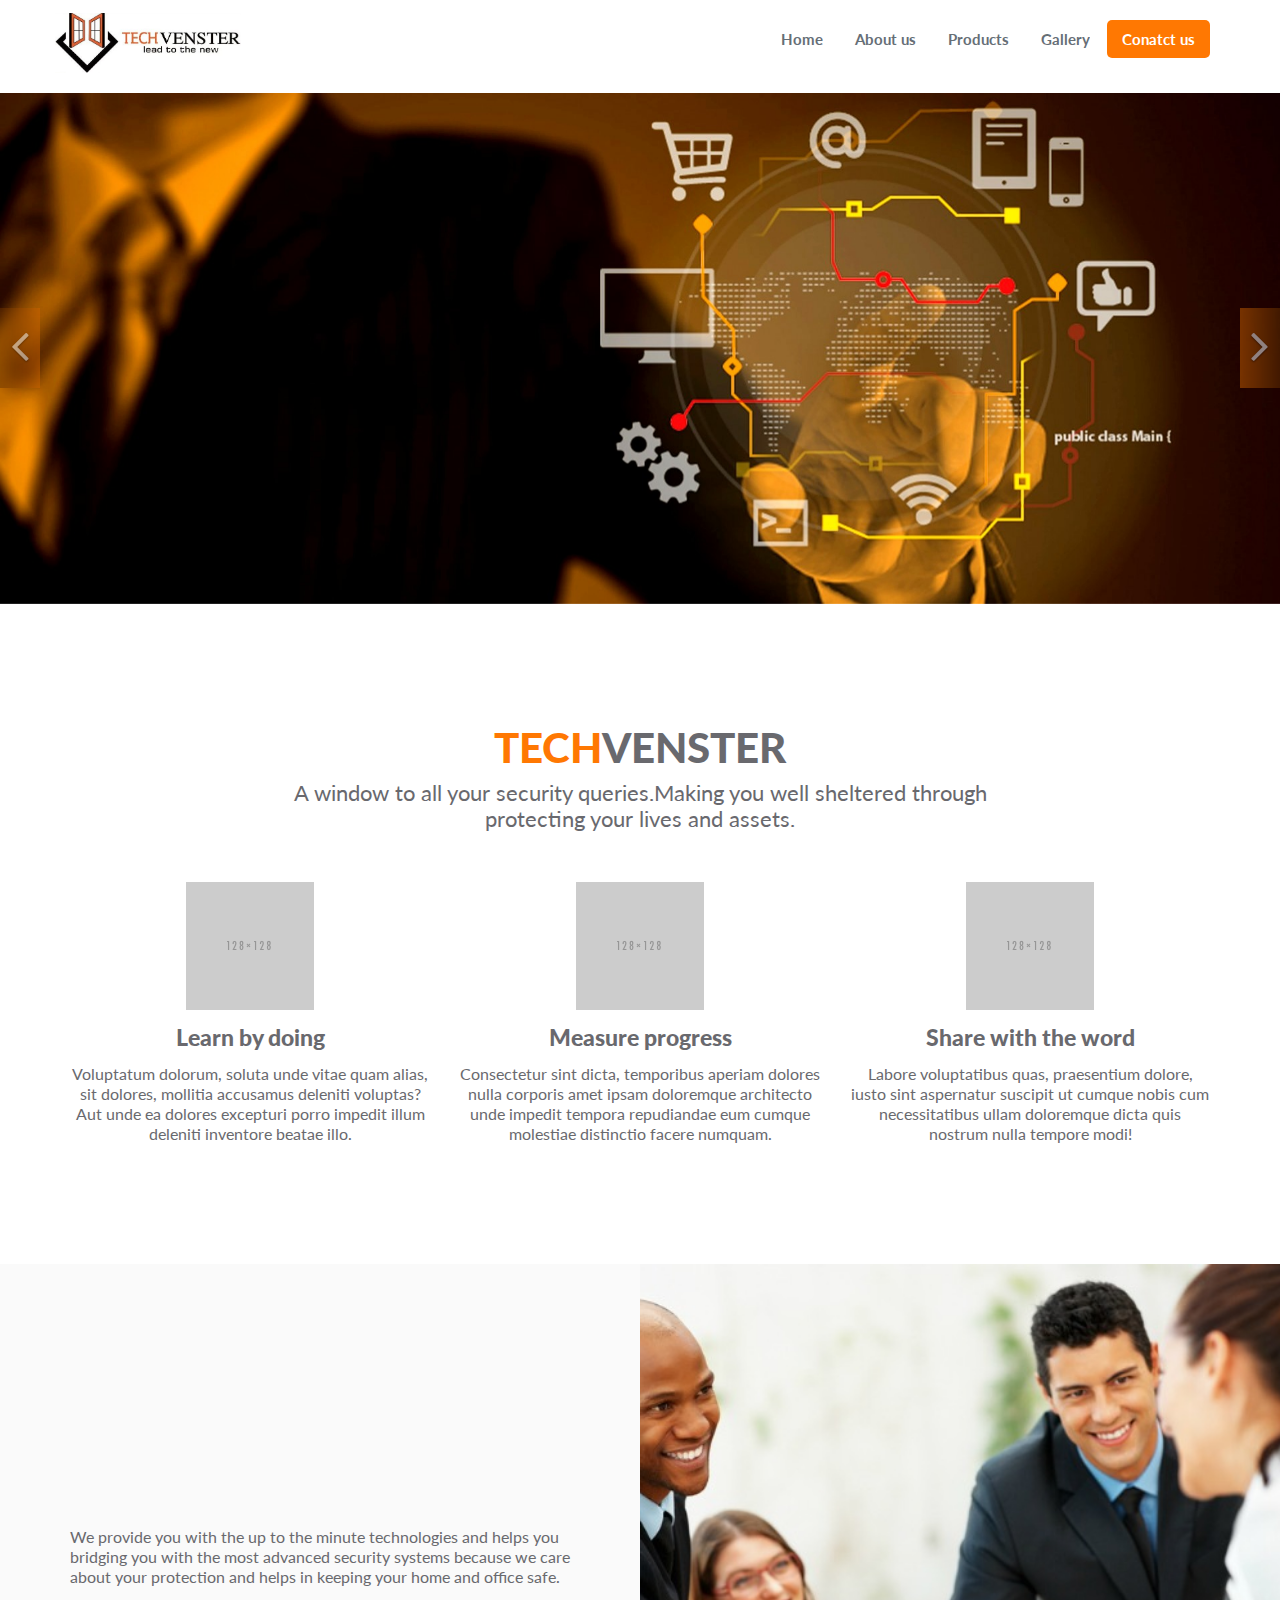
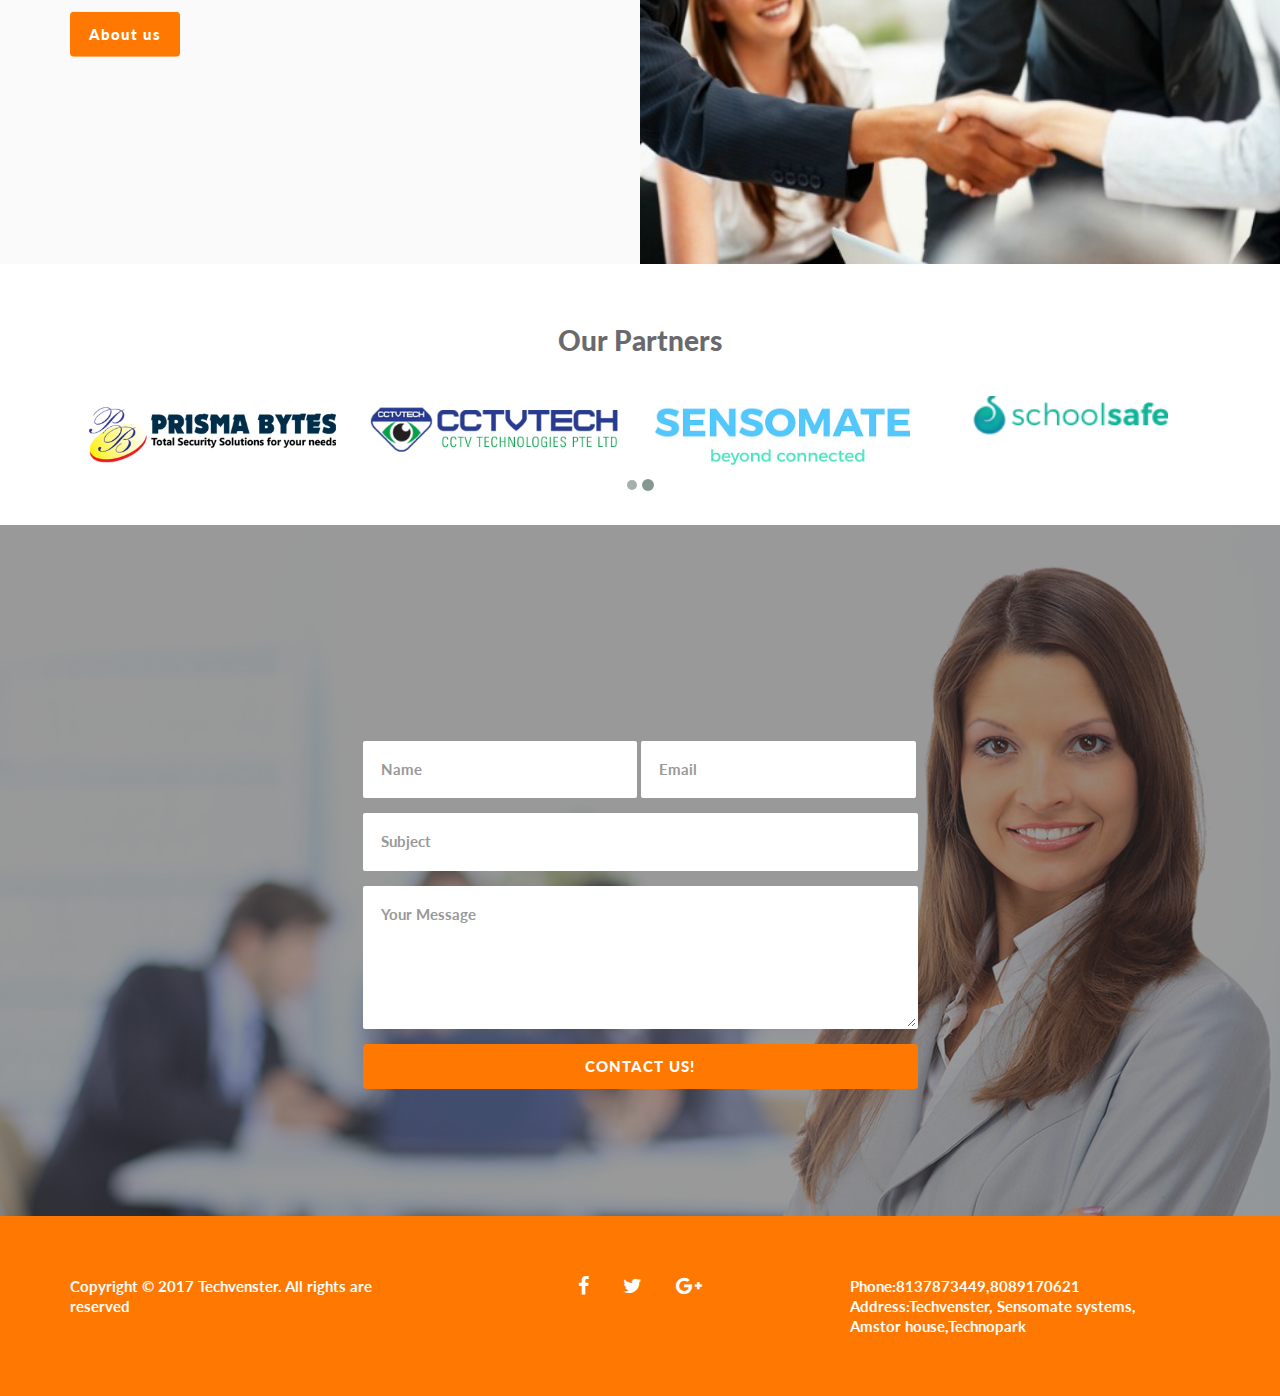
<file: index.html>
<!DOCTYPE html>
<html>

<head>
    <meta charset="utf-8">
    <meta http-equiv="X-UA-Compatible" content="IE=edge">
    <meta name="viewport" content="width=device-width, initial-scale=1">
    <!-- TITLE OF SITE -->
    <title>Techvenster</title>
    <meta name="description" content="">
    <meta name="keywords" content="">
    <meta name="author" content="">
    <!-- FAVICON  -->
    <!-- Place your favicon.ico in the images directory -->
    <link rel="stylesheet" href="css/bootstrap.min.css">
    <!-- Font awesome -->
    <link rel="stylesheet" href="css/font-awesome.min.css">
    <!-- Owl carousel -->
    <link rel="stylesheet" href="css/owl.carousel.css">
    <!-- Template main Css -->
    <link rel="stylesheet" href="css/style1.css">
    <!-- Modernizr -->
    <script src="js/modernizr-2.6.2.min.js"></script>
    <link rel="shortcut icon" href="images/favicon.ico" type="image/x-icon">
    <link rel="icon" href="images/favicon.ico" type="image/x-icon">
    <!-- =========================
       STYLESHEETS 
    ============================== -->
    <!-- BOOTSTRAP CSS -->
    <link rel="stylesheet" href="css/plugins/bootstrap.min.css">
    <!-- FONT ICONS -->
    <link rel="stylesheet" href="css/icons/iconfont.css">
    <!-- <link rel="stylesheet" href="https://maxcdn.bootstrapcdn.com/font-awesome/4.3.0/css/font-awesome.min.css"> -->
    <!-- GOOGLE FONTS -->
    <link href="https://fonts.googleapis.com/css?family=Lato:300,400,700,900,300italic,400italic,700italic,900italic" rel="stylesheet" type="text/css">
    <!-- PLUGINS STYLESHEET -->
    <link rel="stylesheet" href="css/plugins/magnific-popup.css">
    <link rel="stylesheet" href="css/plugins/owl.carousel.css">
    <link rel="stylesheet" href="css/plugins/loaders.css">
    <link rel="stylesheet" href="css/plugins/animate.css">
    <link rel="stylesheet" href="css/plugins/pickadate-default.css">
    <link rel="stylesheet" href="css/plugins/pickadate-default.date.css">
    <!-- CUSTOM STYLESHEET -->
    <link rel="stylesheet" href="css/style.css">
    <!-- RESPONSIVE FIXES -->
    <link rel="stylesheet" href="css/responsive.css">
</head>

<body data-spy="scroll" data-target="#main-navbar">
  
    <div class="main-container" id="page">
     
        <header id="nav1-3">
            <nav class="navbar" id="main-navbar">
             
                <div class="container">
                    <div class="navbar-header">
                        <button type="button" class="navbar-toggle" data-toggle="collapse" data-target="#navbar-collapse">
                            <span class="sr-only">Toggle navigation</span>
                            <span class="icon-bar"></span>
                            <span class="icon-bar"></span>
                            <span class="icon-bar"></span>
                        </button>
                      
                        <a href="index.html" class="navbar-brand smooth-scroll"><img src="logo.JPG" alt="logo" style="height: 60px;margin-top: -10px;"></a>
                      
                    </div>
                    <div class="collapse navbar-collapse" id="navbar-collapse">
                        <ul class="nav navbar-nav navbar-right">
                            <li><a href="index.html" class="smooth-scroll">Home</a></li>
                            <li><a href="about.html" class="smooth-scroll">About us</a></li>
                            <li><a href="products.html" class="smooth-scroll">Products</a></li>
                            <li><a href="gallery.html" class="smooth-scroll">Gallery</a></li>
                            <!-- Dropdown Menu -->
                            <!-- <li class="dropdown">
                                <a id="dLabel" data-toggle="dropdown" data-target="#" href="#">
                                    Dropdown <span class="caret"></span>
                                </a>
                                <ul class="dropdown-menu multi-level" role="menu">
                                    <li><a href="#">Some action</a></li>
                                    <li><a href="#">Some other action</a></li>
                                    <li class="divider"></li>
                                    <li class="dropdown-submenu">
                                        <a tabindex="-1" href="#">Hover me for more options</a>
                                        <ul class="dropdown-menu">
                                            <li><a tabindex="-1" href="#">Second level action</a></li>
                                            <li><a href="#">Second level other</a></li>
                                            <li><a href="#">Second level</a></li>
                                        </ul>
                                    </li>
                                </ul>
                            </li> -->
                            <li><a href="#contact1-3" class="btn-nav btn-blue smooth-scroll" style="background-color: #ff7802 !important">Conatct us</a></li>
                        </ul>
                    </div>
                </div>
            </nav>
        </header>
        <div id="homeCarousel" class="carousel slide carousel-home" data-ride="carousel">
            <ol class="carousel-indicators">
                <li data-target="#homeCarousel" data-slide-to="0" class="active"></li>
                <li data-target="#homeCarousel" data-slide-to="1"></li>
                <li data-target="#homeCarousel" data-slide-to="2"></li>
            </ol>
            <div class="carousel-inner" role="listbox">
                <div class="item active">
                    <img src="images/slider/3.jpg" alt="">
                    <div class="container">
                        <div class="carousel-caption" style="float: left;">
                        <!-- <h1 >A window to all your security queries.Making you well sheltered through protecting your lives and assets…</h1> -->
                        </div>
                    </div>
                </div>
                <div class="item ">
                    <img src="images/slider/2.jpg" alt="">
                    <div class="container">
                        <div class="carousel-caption">
                        </div>
                       
                    </div>
                </div>
               <!--  <div class="item ">
                    <img src="images/slider/1.jpg" alt="">
                    <div class="container">
                        <div class="carousel-caption">
                        </div>
                    </div>
                </div> -->
            </div>
            <a class="left carousel-control" href="#homeCarousel" role="button" data-slide="prev">
                <span class="fa fa-angle-left" aria-hidden="true"></span>
                <span class="sr-only">Previous</span>
            </a>
            <a class="right carousel-control" href="#homeCarousel" role="button" data-slide="next">
                <span class="fa fa-angle-right" aria-hidden="true"></span>
                <span class="sr-only">Next</span>
            </a>
        </div>
        <section id="features2-1" class="p-y-lg bg-edit">
            <div class="container">
                <div class="row">
                    <div class="col-md-8 col-md-offset-2">
                        <div class="section-header text-center wow fadeIn" style="visibility: visible; animation-name: fadeIn;">
                            <h2><span style="color: #ff7802 !important;display: initial !important;">TECH</span><span style="display: initial !important;">VENSTER</span></h2>
                            <p class="lead">A window to all your security queries.Making you well sheltered through protecting your lives and assets.
                        </div>
                    </div>
                </div>
                <div class="row text-center features-block c3">
                    <div class="col-sm-4">
                        <img src="images/flat5.png" alt="">
                        <h4>Learn by doing</h4>
                        <p>Voluptatum dolorum, soluta unde vitae quam alias, sit dolores, mollitia accusamus deleniti voluptas? Aut unde ea dolores excepturi porro impedit illum deleniti inventore beatae illo.</p>
                    </div>
                    <div class="col-sm-4">
                        <img src="images/flat6.png" alt="">
                        <h4>Measure progress</h4>
                        <p>Consectetur sint dicta, temporibus aperiam dolores nulla corporis amet ipsam doloremque architecto unde impedit tempora repudiandae eum cumque molestiae distinctio facere numquam.</p>
                    </div>
                    <div class="col-sm-4">
                        <img src="images/flat7.png" alt="">
                        <h4>Share with the word</h4>
                        <p>Labore voluptatibus quas, praesentium dolore, iusto sint aspernatur suscipit ut cumque nobis cum necessitatibus ullam doloremque dicta quis nostrum nulla tempore modi!</p>
                    </div>
                </div>
            </div>
        </section>
        <section id="content12-1" class="content-split bg-edit bg-light">
            <div class="container">
                <!-- Image Block -->
                <div class="col-md-6 img-block bg-img" style="background-image: url(images/who/1.jpg);"></div>
                <!-- Content Block -->
                <div class="col-md-6 content-block">
                    <div class="vertical-center-rel">
                        <h3 class="f-w-900 m-b-md wow slideInLeft" style="visibility: visible; animation-name: slideInLeft;">Who we are</h3>
                        <p class="m-b-md">We provide you with the up to the minute technologies and helps you bridging you with the most advanced security systems because we care about your protection and helps in keeping your home and office safe.</p>
                        <a href="about.html" class="btn btn-shadow btn-green smooth-scroll" style="background-color: #ff7802 !important">About us</a>
                    </div>
                </div>
            </div>
        </section>
           <section id="partners2-2" class="p-y-md bg-edit bg-light clients" style="background-color: white">
            <div class="container">
                <div class="row">
                    <div class="col-md-12 text-center m-b-md">
                        <h4>Our Partners</h4>
                    </div>
                    <div class="col-md-12 text-center">
                        <div id="carousel-partners2" class="carousel slide carousel-fade carousel-partner" data-ride="carousel">
                            <ol class="carousel-indicators inverse">
                                <li data-target="#carousel-partners2" data-slide-to="0" class=""></li>
                                <li data-target="#carousel-partners2" data-slide-to="1" class="active"></li>
                            </ol>
                            <div class="carousel-inner" role="listbox">
                                <div class="item active">
                                    <div class="col-xs-3">
                                        <img src="partner1.png" class="img-responsive m-x-auto" alt="" style="opacity: 1 !important;">
                                    </div>
                                    <div class="col-xs-3">
                                        <img src="partner2.png" class="img-responsive m-x-auto" alt="" style="opacity: 1 !important;">
                                    </div>
                                    <div class="col-xs-3">
                                        <img src="partner3.jpg" class="img-responsive m-x-auto" alt="" style="opacity: 1 !important;">
                                    </div>
                                    <div class="col-xs-3">
                                        <img src="partner4.png" class="img-responsive m-x-auto" alt="" style="opacity: 1 !important;height: 45px;margin-top: -4px;">
                                    </div>
                                </div>
                               <!--  <div class="item ">
                                    <div class="col-xs-3">
                                        <img src="images/partner5.png" class="img-responsive m-x-auto" alt="">
                                    </div>
                                    <div class="col-xs-3">
                                        <img src="images/partner6.png" class="img-responsive m-x-auto" alt="">
                                    </div>
                                    <div class="col-xs-3">
                                        <img src="images/partner7.png" class="img-responsive m-x-auto" alt="">
                                    </div>
                                    <div class="col-xs-3">
                                        <img src="images/partner8.png" class="img-responsive m-x-auto" alt="">
                                    </div>
                                </div> -->
                            </div>
                        </div>
                    </div>
                </div>
            </div>
        </section>
         <!--  <section id="content11-1" class="content-split bg-edit bg-light">
            <div class="container">
                <div class="col-md-6 img-block left-block bg-img" style="background-image: url(images/who/1.jpg);"></div>
                <div class="col-md-5 col-md-push-7 content-block">
                    <div class="vertical-center-rel">
                        <h3 class="f-w-900 m-b-md wow slideInRight" style="visibility: visible; animation-name: slideInRight;">We craft experiences that transforms brands.</h3>
                        <p class="m-b-md">Democritum inciderint nam ut, duo ne rebum tibique molestiae, mediocrem incorrupte dissentiunt has in. Vidisse gloriatur eum in, alia docendi molestie est te. Nam facer erant aeterno te, sed no utamur perfecto.</p>
                        <a href="" class="btn btn-shadow btn-green smooth-scroll" style="background-color: #ff7802 !important">WORK WITH US</a>
                    </div>
                </div>
            </div>
        </section> -->
      <!--   <section id="content12-1" class="content-split bg-edit bg-light">
            <div class="container">
                 <div class="col-md-6 content-block">
                    <div class="vertical-center-rel">
                        <h3 class="f-w-900 m-b-md wow slideInLeft" style="visibility: visible; animation-name: slideInLeft;">Who we are</h3>
                        <p class="m-b-md">We provide you with the up to the minute technologies and helps you bridging you with the most advanced security systems because we care about your protection and helps in keeping your home and office safe.</p>
                        <a href="" class="btn btn-shadow btn-green smooth-scroll" style="background-color: #ff7802 !important">About us</a>
                    </div>
                </div>
                <div class="col-md-6 img-block bg-img" style="background-image: url(images/who/1.jpg);"></div>
            </div>
        </section> -->
       <!--  <section id="features10-1" class="p-y-lg bg-edit">
            <div class="container">
              
                <div class="row">
                    <div class="col-md-8 col-md-offset-2">
                        <div class="section-header text-center wow fadeIn" style="visibility: visible; animation-name: fadeIn;">
                            <h2>Core Services. What we love to do.</h2>
                            <p class="lead">Our approach is simple and iterative. We believe in creating opportunities for passionate innovators that want to change the world.</p>
                        </div>
                    </div>
                </div>
               
                <div class="row features-tab m-y">
                    <div class="tab-title current">
                        <p class="f-w-900 m-b-0">Discovery &amp; Strategy <i class="fa fa-caret-right i-right"></i></p>
                    </div>
                    <div class="tab-content content-align-md">
                        <div class="row text-center">
                            <div class="col-md-12">
                                <h4>Creating a results driven experience</h4>
                                <p class="p-tab m-b-md">Maiores ducimus aliquam est inventore quaerat quibusdam.</p>
                            </div>
                        </div>
                        <div class="row y-middle c2">
                            <div class="col-md-6">
                                <div class="features-block">
                                    <div class="col-sm-12 icon-left m-b-md clearfix">
                                        <i class="icon-target2"></i>
                                        <h5 class="m-t f-w-900">Competitive Analysis</h5>
                                        <p>Magni, inventore iusto, eum expedita, dolorum placeat in nisi quisquam autem iure, nemo sapiente ipsa obcaecati iure.</p>
                                    </div>
                                    <div class="col-sm-12 icon-left clearfix">
                                        <i class="icon-strategy"></i>
                                        <h5 class="m-t f-w-900">Digital Strategy</h5>
                                        <p class="m-b">Maxime reprehenderit soluta accusamus deleniti! Dolore nihil ipsam, veniam fugiat neque voluptas ex commodi doloribus.</p>
                                    </div>
                                </div>
                            </div>
                            <div class="col-md-6">
                                <img src="images/img-1.jpg" class="img-responsive m-x-auto" alt="">
                            </div>
                        </div>
                    </div>
                  
                    <div class="tab-title">
                        <p class="f-w-900 m-b-0">Startup Support <i class="fa fa-caret-right i-right"></i></p>
                    </div>
                    <div class="tab-content">
                        <div class="row text-center">
                            <div class="col-md-12">
                                <h4>It's about making ideas happens</h4>
                                <p class="p-tab m-b-md">Omnis cumque nulla maiores recusandae blanditiis et explicabo nobis temporibus, aspernatur esse animi voluptates quasi harum ipsum quis nobis molestias.</p>
                            </div>
                        </div>
                        <div class="row">
                            <div class="col-md-8 col-md-offset-2">
                                <img src="images/img-1.jpg" class="img-responsive m-x-auto" alt="">
                            </div>
                        </div>
                    </div>
                  
                    <div class="tab-title">
                        <p class="f-w-900 m-b-0">Customer Experience Design <i class="fa fa-caret-right i-right"></i></p>
                    </div>
                    <div class="tab-content content-align-md">
                        <div class="row text-center">
                            <div class="col-md-12">
                                <h4>Thinking about users</h4>
                                <p class="p-tab m-b-md">Magni impedit nostrum dolorem velit ducimus unde eligendi tempora eligendi deserunt assumenda dolor neque minus voluptas at eveniet facere.</p>
                            </div>
                        </div>
                        <div class="row video y-middle c2">
                            <div class="col-md-8">
                                <img src="images/img-1.jpg" alt="" class="img-responsive m-x-auto">
                            </div>
                            <div class="col-md-4">
                                <h5 class="f-w-900">Experience design is a way of thinking</h5>
                                <p>Natus cumque odio sit harum facilis excepturi deleniti voluptatibus odit alias perspiciatis eligendi.</p>
                            </div>
                        </div>
                    </div>
                   
                    <div class="tab-title">
                        <p class="f-w-900 m-b-0">Interactive Design &amp; Product Development<i class="fa fa-caret-right i-right"></i></p>
                    </div>
                    <div class="tab-content">
                        <div class="row text-center">
                            <div class="col-md-12">
                                <h4>Easy to use applications for every platform</h4>
                                <p class="p-tab m-b-md">Omnis cumque nulla maiores recusandae blanditiis et explicabo nobis temporibus, aspernatur esse animi voluptates quasi harum ipsum quis nobis molestias.</p>
                            </div>
                        </div>
                        <div class="row c2">
                            <div class="col-md-6">
                                <div class="features-block">
                                    <div class="col-sm-12 icon-left m-b-md clearfix">
                                        <i class="icon-mobile"></i>
                                        <h5 class="m-t f-w-900">Responsive Design</h5>
                                        <p>Magni, inventore iusto, eum expedita, dolorum placeat in nisi quisquam autem iure, nemo sapiente ipsa obcaecati iure.</p>
                                    </div>
                                    <div class="col-sm-12 icon-left clearfix">
                                        <i class="icon-download2"></i>
                                        <h5 class="m-t f-w-900">Third-party Integrations</h5>
                                        <p>Maxime reprehenderit soluta accusamus deleniti! Dolore nihil ipsam, veniam fugiat neque voluptas ex commodi doloribus.</p>
                                    </div>
                                </div>
                            </div>
                            <div class="col-md-6">
                                <div class="features-block">
                                    <div class="col-sm-12 icon-left m-b-md clearfix">
                                        <i class="icon-basket"></i>
                                        <h5 class="m-t f-w-900">eCommerce / Retail</h5>
                                        <p>Magni, inventore iusto, eum expedita, dolorum placeat in nisi quisquam autem iure, nemo sapiente ipsa obcaecati iure.</p>
                                    </div>
                                    <div class="col-sm-12 icon-left clearfix">
                                        <i class="icon-tablet2"></i>
                                        <h5 class="m-t f-w-900">Mobile Development</h5>
                                        <p>Maxime reprehenderit soluta accusamus deleniti! Dolore nihil ipsam, veniam fugiat neque voluptas ex commodi doloribus.</p>
                                    </div>
                                </div>
                            </div>
                        </div>
                    </div>
                   
                    <div class="tab-title">
                        <p class="f-w-900 m-b-0">Content Managment <i class="fa fa-caret-right i-right"></i></p>
                    </div>
                    <div class="tab-content content-align-md">
                        <div class="row text-center">
                            <div class="col-md-12">
                                <h4>Keeping your site update</h4>
                                <p class="p-tab m-b-md">Magni impedit nostrum dolorem velit ducimus unde eligendi tempora eligendi deserunt assumenda dolor neque minus voluptas at eveniet facere.</p>
                            </div>
                        </div>
                        <div class="row features-block">
                            <div class="col-md-10 col-md-offset-1 img-left m-b clearfix">
                                <img src="images/flat1.png" alt="">
                                <h5 class="m-t f-w-900">Content Marketing</h5>
                                <p>Odit non officiis vitae eaque quo temporibus blanditiis excepturi facilis, dolore provident et eligendi ut asperiores perferendis, maxime optio tempora.</p>
                            </div>
                            <div class="col-md-10 col-md-offset-1 img-left clearfix">
                                <img src="images/flat3.png" alt="">
                                <h5 class="m-t f-w-900">SEO</h5>
                                <p>Omnis nam quibusdam fugiat consectetur quasi iste, aspernatur eaque doloremque, magni dolores deserunt impedit fugit error consequuntur esse. </p>
                            </div>
                        </div>
                    </div>
                </div>
            </div>
        </section> -->
      
     
      
         <section id="contact1-3" class="p-y-lg contact bg-img" src="images/Home_image10.jpg" style="outline-offset: -3px; background-color: rgba(0, 0, 0, 0); background-image: url(&quot;images/Home_image10.jpg&quot;); background-size: cover; background-repeat: no-repeat; background-position: center center; background-attachment: scroll;" style="padding-top: 50px !important;padding-bottom: 50px !important;">
            <div class="overlay"></div>
            
            <div class="container">
                <!-- Section Header -->
                <div class="row">
                    <div class="col-md-8 col-md-offset-2">
                        <div class="section-header text-center text-white wow fadeIn" style="visibility: visible; animation-name: fadeIn;">
                            <h2>Contact us<br></h2>
                            <p class="lead"></p>    
                        </div>
                    </div>
                </div>
                <!-- Contact Form -->
                <div class="row">
                    <div class="col-sm-10 col-sm-offset-1 col-md-6 col-md-offset-3">
                        <form class="form-horizontal form-white" id="contactForm">
                            <!-- Notifications -->
                            <p class="success cf text-center"><i class="fa fa-check"></i> <strong>Your message has successfully been sent.</strong></p>
                            <p class="failed cf text-center"><i class="fa fa-exclamation-circle"></i><strong> Something went wrong!</strong></p>

                            <div class="form-group w-50">
                                <input type="text" class="form-control" id="cfName" placeholder="Name" required=""> 
                                <input type="email" class="form-control" id="cfEmail" placeholder="Email" required="">
                            </div>
                            <div class="form-group">
                                <input type="text" class="form-control" id="cfSubject" placeholder="Subject" required="">
                            </div>
                            <div class="form-group">
                                <textarea id="cfMessage" rows="5" class="form-control" placeholder="Your Message" required=""></textarea>
                            </div> 
                            <div class="form-group m-b-0">
                                <button type="submit" class="btn btn-shadow btn-green">CONTACT US!</button>
                            </div>
                        </form>
                    </div>
                </div><!-- /End Contact Form -->
            
            </div><!-- /End Container -->
        </section>
       
        <footer id="footer2-1" class="p-y-md footer f2 bg-edit bg-grey" style="background-color: #ff7802 !important">
            <div class="container">
                <div class="row">
                    <div class="col-sm-4 col-xs-12">
                        <p style="color: white !important">Copyright © 2017 Techvenster. All rights are reserved</p>
                    </div>
                    <div class="col-sm-4 col-xs-12 text-center">
                        <ul class="footer-social">
                            <li><a href=""><i class="fa fa-facebook" style="color: white !important"></i></a></li>
                            <li><a href=""><i class="fa fa-twitter" style="color: white !important"></i></a></li>
                            <li><a href=""><i class="fa fa-google-plus" style="color: white !important"></i></a></li>
                        </ul>
                    </div>
                    <div class="col-sm-4 col-xs-12">
                        <ul class="footer-links">
                            <li style="text-align: left !important;"><a href="" title="" class="edit" style="color: white !important;margin-left: 0px !important;margin-right: 0px !important;">Phone:8137873449,8089170621</a></li>
                            <li style="text-align: left !important;"><a href="" title="" class="edit" style="color: white !important ;margin-left: 0px !important;margin-right: 0px !important;">Address:Techvenster,</a></li>
                            <li style="text-align: left !important;"><a href="" title="" class="edit" style="color: white !important;margin-left: 0px !important;margin-right: 0px !important;">Sensomate systems,</a></li>
                            <li style="text-align: left !important;"><a href="" title="" class="edit" style="color: white !important;margin-left: 0px !important;margin-right: 0px !important;">Amstor house,Technopark</a></li>
                            <!-- <li><a href="mailto:mail@themedept.com" class="edit" style="color: white !important"><i class="fa fa-envelope-o" style="color: white !important"></i>Get in touch</a></li> -->
                        </ul>
                    </div>
                </div>
               
            </div>
           
        </footer>
    </div>
   
    <script src="js/smooth-scroll.js"></script>
    <script>
    smoothScroll.init();
    </script>
    <script id="twitter-wjs" src="https://platform.twitter.com/widgets.js"></script>
    <script src="js/plugins/jquery1.11.2.min.js"></script>
    <script src="js/plugins/bootstrap.min.js"></script>
    <script src="js/plugins/jquery.easing.1.3.min.js"></script>
    <script src="js/plugins/jquery.countTo.js"></script>
    <script src="js/plugins/jquery.formchimp.min.js"></script>
    <script src="js/plugins/jquery.jCounter-0.1.4.js"></script>
    <script src="js/plugins/jquery.magnific-popup.min.js"></script>
    <script src="js/plugins/jquery.vide.min.js"></script>
    <script src="js/plugins/owl.carousel.min.js"></script>
    <script src="js/plugins/spectragram.min.js"></script>
    <script src="js/plugins/twitterFetcher_min.js"></script>
    <script src="js/plugins/wow.min.js"></script>
    <script src="js/plugins/picker.js"></script>
    <script src="js/plugins/picker.date.js"></script>
    <script src="js/custom.js"></script>
    <iframe id="rufous-sandbox" scrolling="no" frameborder="0" allowtransparency="true" allowfullscreen="true" style="position: absolute; visibility: hidden; display: none; width: 0px; height: 0px; padding: 0px; border: none;" title="Twitter analytics iframe"></iframe>
</body>

</html>
</file>
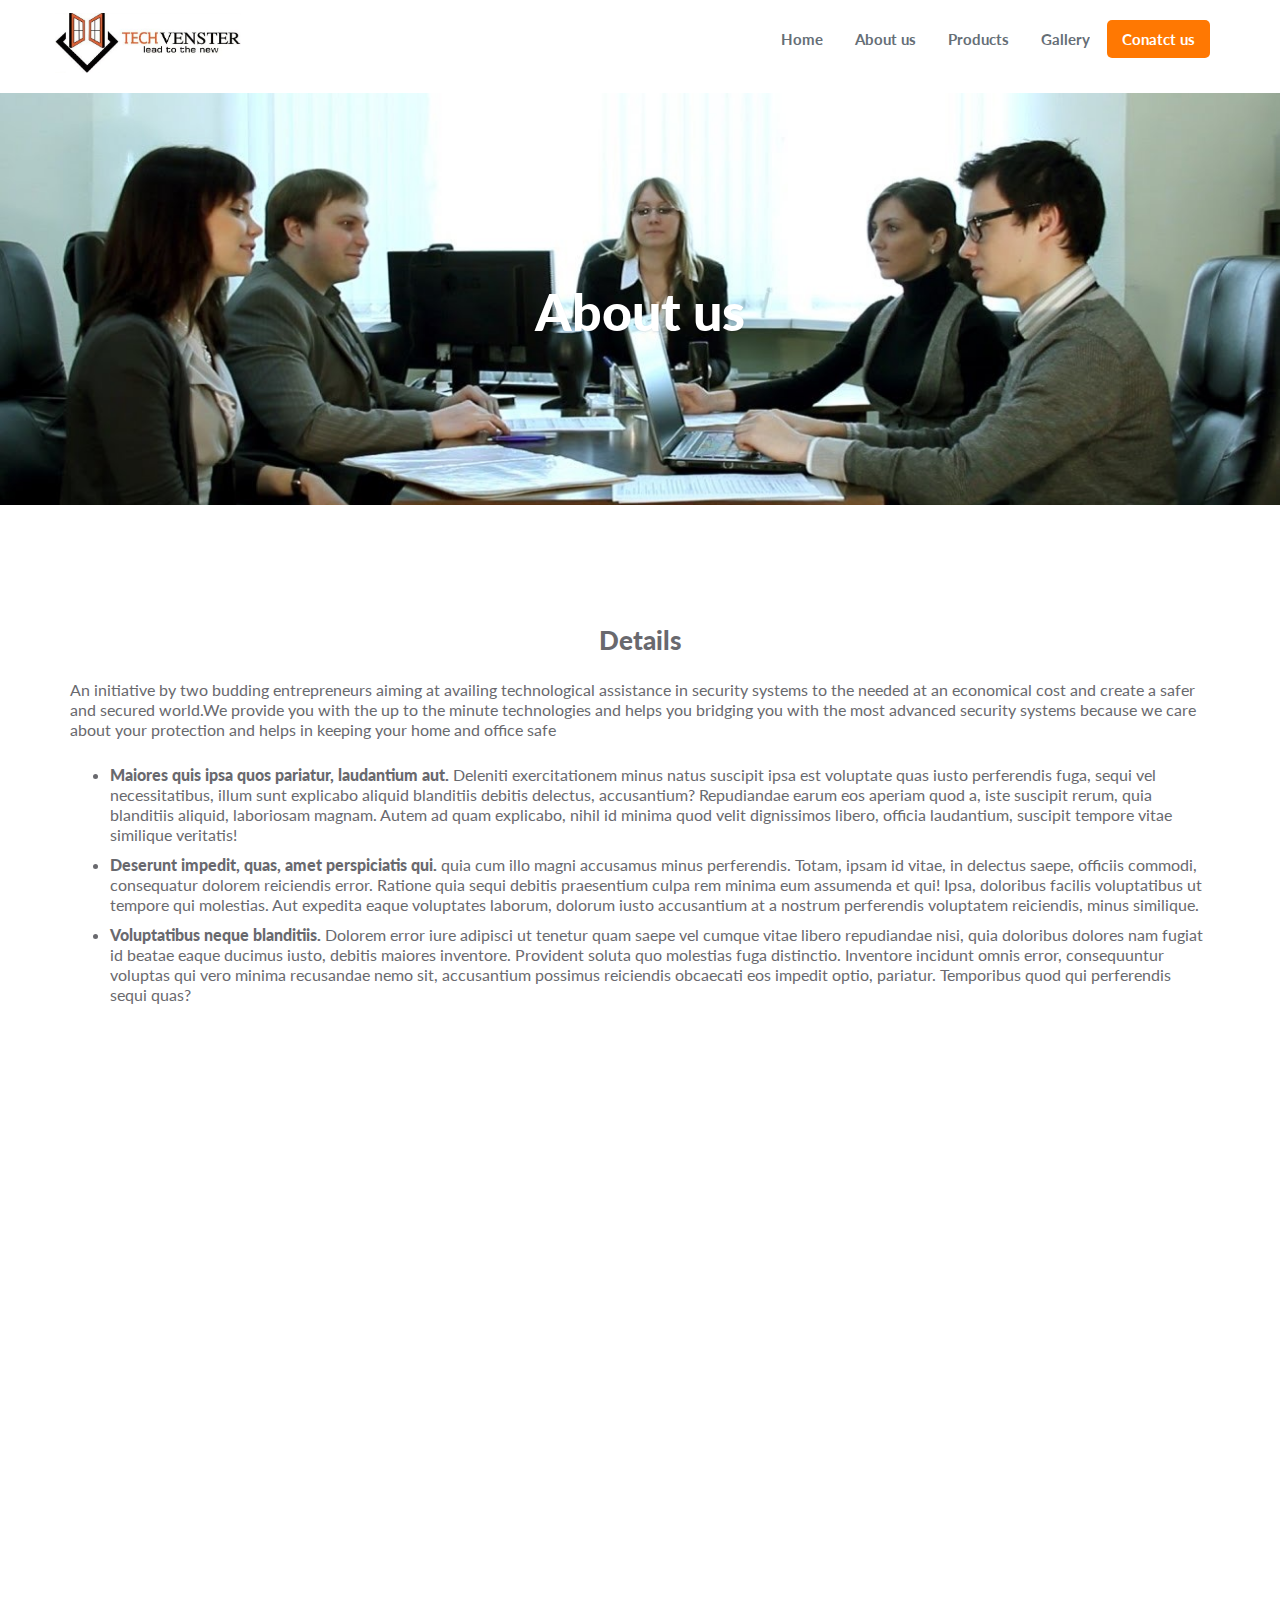
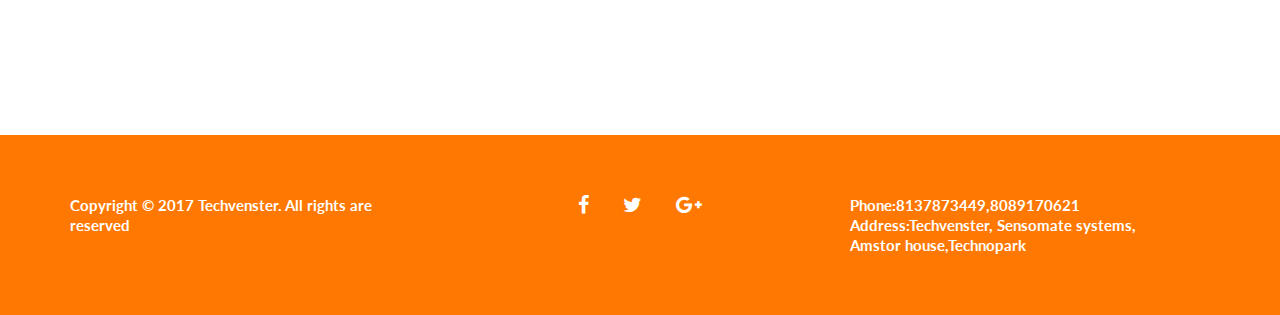
<file: about.html>
<!DOCTYPE html>
<html>

<head>
    <meta charset="utf-8">
    <meta http-equiv="X-UA-Compatible" content="IE=edge">
    <meta name="viewport" content="width=device-width, initial-scale=1">
    <!-- TITLE OF SITE -->
    <title>Techvenster</title>
    <meta name="description" content="">
    <meta name="keywords" content="">
    <meta name="author" content="">
    <!-- FAVICON  -->
    <!-- Place your favicon.ico in the images directory -->
    <link rel="stylesheet" href="css/bootstrap.min.css">
    <!-- Font awesome -->
    <link rel="stylesheet" href="css/font-awesome.min.css">
    <!-- Owl carousel -->
    <link rel="stylesheet" href="css/owl.carousel.css">
    <!-- Template main Css -->
    <link rel="stylesheet" href="css/style1.css">
    <!-- Modernizr -->
    <script src="js/modernizr-2.6.2.min.js"></script>
    <link rel="shortcut icon" href="images/favicon.ico" type="image/x-icon">
    <link rel="icon" href="images/favicon.ico" type="image/x-icon">
    <!-- =========================
       STYLESHEETS 
    ============================== -->
    <!-- BOOTSTRAP CSS -->
    <link rel="stylesheet" href="css/plugins/bootstrap.min.css">
    <!-- FONT ICONS -->
    <link rel="stylesheet" href="css/icons/iconfont.css">
    <!-- <link rel="stylesheet" href="https://maxcdn.bootstrapcdn.com/font-awesome/4.3.0/css/font-awesome.min.css"> -->
    <!-- GOOGLE FONTS -->
    <link href="https://fonts.googleapis.com/css?family=Lato:300,400,700,900,300italic,400italic,700italic,900italic" rel="stylesheet" type="text/css">
    <!-- PLUGINS STYLESHEET -->
    <link rel="stylesheet" href="css/plugins/magnific-popup.css">
    <link rel="stylesheet" href="css/plugins/owl.carousel.css">
    <link rel="stylesheet" href="css/plugins/loaders.css">
    <link rel="stylesheet" href="css/plugins/animate.css">
    <link rel="stylesheet" href="css/plugins/pickadate-default.css">
    <link rel="stylesheet" href="css/plugins/pickadate-default.date.css">
    <!-- CUSTOM STYLESHEET -->
    <link rel="stylesheet" href="css/style.css">
    <!-- RESPONSIVE FIXES -->
    <link rel="stylesheet" href="css/responsive.css">
</head>

<body data-spy="scroll" data-target="#main-navbar">
    <div class="main-container" id="page">
        <header id="nav1-3">
            <nav class="navbar" id="main-navbar">
                <div class="container">
                    <div class="navbar-header">
                        <button type="button" class="navbar-toggle" data-toggle="collapse" data-target="#navbar-collapse">
                            <span class="sr-only">Toggle navigation</span>
                            <span class="icon-bar"></span>
                            <span class="icon-bar"></span>
                            <span class="icon-bar"></span>
                        </button>
                        <a href="index.html" class="navbar-brand smooth-scroll"><img src="logo.JPG" alt="logo" style="height: 60px;margin-top: -10px;"></a>
                    </div>
                    <div class="collapse navbar-collapse" id="navbar-collapse">
                        <ul class="nav navbar-nav navbar-right">
                            <li><a href="index.html" class="smooth-scroll">Home</a></li>
                            <li><a href="about.html" class="smooth-scroll">About us</a></li>
                            <li><a href="products.html" class="smooth-scroll">Products</a></li>
                            <li><a href="gallery.html" class="smooth-scroll">Gallery</a></li>
                            <!-- Dropdown Menu -->
                            <!-- <li class="dropdown">
                                <a id="dLabel" data-toggle="dropdown" data-target="#" href="#">
                                    Dropdown <span class="caret"></span>
                                </a>
                                <ul class="dropdown-menu multi-level" role="menu">
                                    <li><a href="#">Some action</a></li>
                                    <li><a href="#">Some other action</a></li>
                                    <li class="divider"></li>
                                    <li class="dropdown-submenu">
                                        <a tabindex="-1" href="#">Hover me for more options</a>
                                        <ul class="dropdown-menu">
                                            <li><a tabindex="-1" href="#">Second level action</a></li>
                                            <li><a href="#">Second level other</a></li>
                                            <li><a href="#">Second level</a></li>
                                        </ul>
                                    </li>
                                </ul>
                            </li> -->
                            <li><a href="#contact1-3" class="btn-nav btn-blue smooth-scroll" style="background-color: #ff7802 !important">Conatct us</a></li>
                        </ul>
                    </div>
                </div>
            </nav>
        </header>
        <section class="page-head bg-img p-y-md" style="background-image:url('images/about.jpg');padding-top: 120px !important;padding-bottom: 120px !important;">
            <div class="container">
                <div class="row c2 h-bg text-white">
                    <h1 style="text-align: center !important;">About us</h1>
                    <div class="col-sm-6">
                        <!-- <h1 class="h3 f-w-900 m-b-0">Terms and Conditions</h1> -->
                    </div>
                    <div class="col-sm-6 text-right">
                        <ol class="breadcrumb m-b-0">
                            <li>
                                <!-- <a href="#" class="inverse text-edit">Home</a> -->
                            </li>
                            <!-- <li class="active text-white text-edit">Terms</li> -->
                        </ol>
                    </div>
                </div>
            </div>
        </section>
        <section class="p-y-lg faqs schedule">
            <div class="container">
                <div class="row">
                    <div class="col-md-12">
                        <h4 class="m-b-md" style="text-align: center;">Details</h4>
                        <p>An initiative by two budding entrepreneurs aiming at availing technological assistance in security systems to the needed at an economical cost and create a safer and secured world.We provide you with the up to the minute technologies and helps you bridging you with the most advanced security systems because we care about your protection and helps in keeping your home and office safe</p>
                        <ul class="m-t-md">
                           <!--  <li class="m-b">
                                <p></p>
                            </li> -->
                            <li class="m-b">
                                <p><strong>Maiores quis ipsa quos pariatur, laudantium aut.</strong> Deleniti exercitationem minus natus suscipit ipsa est voluptate quas iusto perferendis fuga, sequi vel necessitatibus, illum sunt explicabo aliquid blanditiis debitis delectus, accusantium? Repudiandae earum eos aperiam quod a, iste suscipit rerum, quia blanditiis aliquid, laboriosam magnam. Autem ad quam explicabo, nihil id minima quod velit dignissimos libero, officia laudantium, suscipit tempore vitae similique veritatis!</p>
                            </li>
                            <li class="m-b">
                                <p><strong> Deserunt impedit, quas, amet perspiciatis qui.</strong> quia cum illo magni accusamus minus perferendis. Totam, ipsam id vitae, in delectus saepe, officiis commodi, consequatur dolorem reiciendis error. Ratione quia sequi debitis praesentium culpa rem minima eum assumenda et qui! Ipsa, doloribus facilis voluptatibus ut tempore qui molestias. Aut expedita eaque voluptates laborum, dolorum iusto accusantium at a nostrum perferendis voluptatem reiciendis, minus similique.</p>
                            </li>
                            <li>
                                <p><strong>Voluptatibus neque blanditiis.</strong> Dolorem error iure adipisci ut tenetur quam saepe vel cumque vitae libero repudiandae nisi, quia doloribus dolores nam fugiat id beatae eaque ducimus iusto, debitis maiores inventore. Provident soluta quo molestias fuga distinctio. Inventore incidunt omnis error, consequuntur voluptas qui vero minima recusandae nemo sit, accusantium possimus reiciendis obcaecati eos impedit optio, pariatur. Temporibus quod qui perferendis sequi quas?</p>
                            </li>
                        </ul>
                    </div>
                </div>
            </div>
        </section>
        <section id="contact5-1" class="contact">
            <div class="map-container">
                <iframe class="map-iframe" src="https://www.google.com/maps/embed?pb=!1m18!1m12!1m3!1d3151.836019454195!2d144.9532423152502!3d-37.81730974201917!2m3!1f0!2f0!3f0!3m2!1i1024!2i768!4f13.1!3m3!1m2!1s0x6ad65d4e793770d3%3A0x9e44d6ad0d76ba7c!2s121+King+St%2C+Melbourne+VIC+3000%2C+Australia!5e0!3m2!1sit!2sit!4v1445033865264" style="border:0" allowfullscreen=""></iframe>
            </div>
        </section>
        <footer id="footer2-1" class="p-y-md footer f2 bg-edit bg-grey" style="background-color: #ff7802 !important">
            <div class="container">
                <div class="row">
                    <div class="col-sm-4 col-xs-12">
                        <p style="color: white !important">Copyright © 2017 Techvenster. All rights are reserved</p>
                    </div>
                    <div class="col-sm-4 col-xs-12 text-center">
                        <ul class="footer-social">
                            <li><a href=""><i class="fa fa-facebook" style="color: white !important"></i></a></li>
                            <li><a href=""><i class="fa fa-twitter" style="color: white !important"></i></a></li>
                            <li><a href=""><i class="fa fa-google-plus" style="color: white !important"></i></a></li>
                        </ul>
                    </div>
                    <div class="col-sm-4 col-xs-12">
                        <ul class="footer-links">
                            <li style="text-align: left !important;"><a href="" title="" class="edit" style="color: white !important;margin-left: 0px !important;margin-right: 0px !important;">Phone:8137873449,8089170621</a></li>
                            <li style="text-align: left !important;"><a href="" title="" class="edit" style="color: white !important ;margin-left: 0px !important;margin-right: 0px !important;">Address:Techvenster,</a></li>
                            <li style="text-align: left !important;"><a href="" title="" class="edit" style="color: white !important;margin-left: 0px !important;margin-right: 0px !important;">Sensomate systems,</a></li>
                            <li style="text-align: left !important;"><a href="" title="" class="edit" style="color: white !important;margin-left: 0px !important;margin-right: 0px !important;">Amstor house,Technopark</a></li>
                            <!-- <li><a href="mailto:mail@themedept.com" class="edit" style="color: white !important"><i class="fa fa-envelope-o" style="color: white !important"></i>Get in touch</a></li> -->
                        </ul>
                    </div>
                </div>
               
            </div>
           
        </footer>
    </div>
    <script src="js/smooth-scroll.js"></script>
    <script>
    smoothScroll.init();
    </script>
    <script id="twitter-wjs" src="https://platform.twitter.com/widgets.js"></script>
    <script src="js/plugins/jquery1.11.2.min.js"></script>
    <script src="js/plugins/bootstrap.min.js"></script>
    <script src="js/plugins/jquery.easing.1.3.min.js"></script>
    <script src="js/plugins/jquery.countTo.js"></script>
    <script src="js/plugins/jquery.formchimp.min.js"></script>
    <script src="js/plugins/jquery.jCounter-0.1.4.js"></script>
    <script src="js/plugins/jquery.magnific-popup.min.js"></script>
    <script src="js/plugins/jquery.vide.min.js"></script>
    <script src="js/plugins/owl.carousel.min.js"></script>
    <script src="js/plugins/spectragram.min.js"></script>
    <script src="js/plugins/twitterFetcher_min.js"></script>
    <script src="js/plugins/wow.min.js"></script>
    <script src="js/plugins/picker.js"></script>
    <script src="js/plugins/picker.date.js"></script>
    <script src="js/custom.js"></script>
    <iframe id="rufous-sandbox" scrolling="no" frameborder="0" allowtransparency="true" allowfullscreen="true" style="position: absolute; visibility: hidden; display: none; width: 0px; height: 0px; padding: 0px; border: none;" title="Twitter analytics iframe"></iframe>
</body>

</html>
</file>
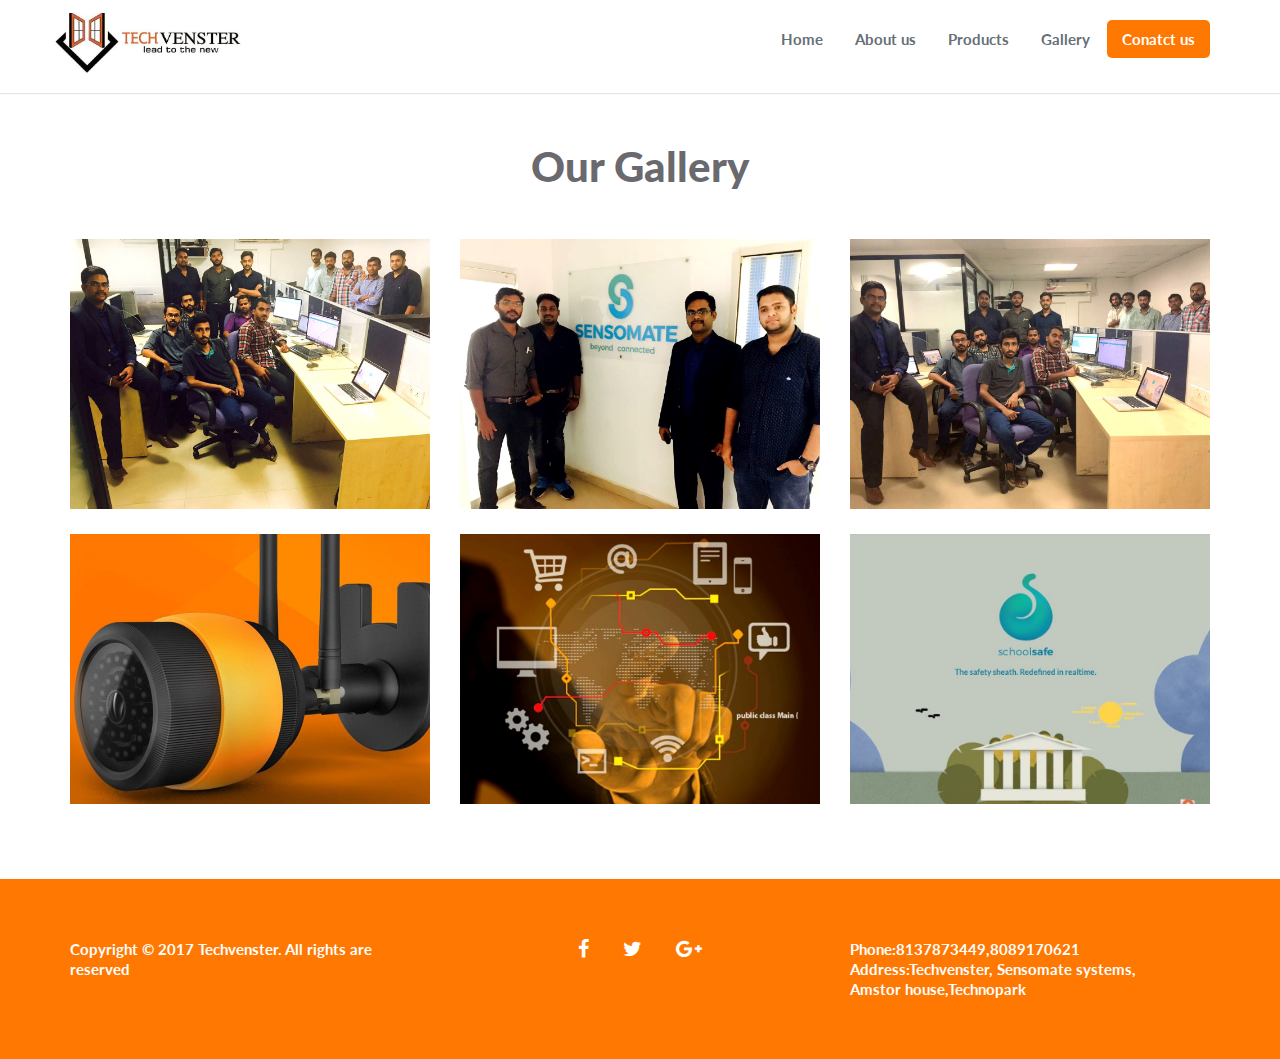
<file: gallery.html>
<!DOCTYPE html>
<html>

<head>
    <meta charset="utf-8">
    <meta http-equiv="X-UA-Compatible" content="IE=edge">
    <meta name="viewport" content="width=device-width, initial-scale=1">
    <!-- TITLE OF SITE -->
    <title>Techvenster</title>
    <meta name="description" content="">
    <meta name="keywords" content="">
    <meta name="author" content="">
    <!-- FAVICON  -->
    <!-- Place your favicon.ico in the images directory -->
    <link rel="stylesheet" href="css/bootstrap.min.css">
    <!-- Font awesome -->
    <link rel="stylesheet" href="css/font-awesome.min.css">
    <!-- Owl carousel -->
    <link rel="stylesheet" href="css/owl.carousel.css">
    <!-- Template main Css -->
    <link rel="stylesheet" href="css/style1.css">
    <!-- Modernizr -->
    <script src="js/modernizr-2.6.2.min.js"></script>
    <link rel="shortcut icon" href="images/favicon.ico" type="image/x-icon">
    <link rel="icon" href="images/favicon.ico" type="image/x-icon">
    <!-- =========================
       STYLESHEETS 
    ============================== -->
    <!-- BOOTSTRAP CSS -->
    <link rel="stylesheet" href="css/plugins/bootstrap.min.css">
    <!-- FONT ICONS -->
    <link rel="stylesheet" href="css/icons/iconfont.css">
    <!-- <link rel="stylesheet" href="https://maxcdn.bootstrapcdn.com/font-awesome/4.3.0/css/font-awesome.min.css"> -->
    <!-- GOOGLE FONTS -->
    <link href="https://fonts.googleapis.com/css?family=Lato:300,400,700,900,300italic,400italic,700italic,900italic" rel="stylesheet" type="text/css">
    <!-- PLUGINS STYLESHEET -->
    <link rel="stylesheet" href="css/plugins/magnific-popup.css">
    <link rel="stylesheet" href="css/plugins/owl.carousel.css">
    <link rel="stylesheet" href="css/plugins/loaders.css">
    <link rel="stylesheet" href="css/plugins/animate.css">
    <link rel="stylesheet" href="css/plugins/pickadate-default.css">
    <link rel="stylesheet" href="css/plugins/pickadate-default.date.css">
    <!-- CUSTOM STYLESHEET -->
    <link rel="stylesheet" href="css/style.css">
    <!-- RESPONSIVE FIXES -->
    <link rel="stylesheet" href="css/responsive.css">
</head>

<body data-spy="scroll" data-target="#main-navbar">
  
    <div class="main-container" id="page">
     
        <header id="nav1-3">
            <nav class="navbar" id="main-navbar">
             
                <div class="container">
                    <div class="navbar-header">
                        <button type="button" class="navbar-toggle" data-toggle="collapse" data-target="#navbar-collapse">
                            <span class="sr-only">Toggle navigation</span>
                            <span class="icon-bar"></span>
                            <span class="icon-bar"></span>
                            <span class="icon-bar"></span>
                        </button>
                      
                        <a href="index.html" class="navbar-brand smooth-scroll"><img src="logo.JPG" alt="logo" style="height: 60px;margin-top: -10px;"></a>
                      
                    </div>
                    <div class="collapse navbar-collapse" id="navbar-collapse">
                        <ul class="nav navbar-nav navbar-right">
                            <li><a href="index.html" class="smooth-scroll">Home</a></li>
                            <li><a href="about.html" class="smooth-scroll">About us</a></li>
                            <li><a href="products.html" class="smooth-scroll">Products</a></li>
                            <li><a href="gallery.html" class="smooth-scroll">Gallery</a></li>
                            <!-- Dropdown Menu -->
                            <!-- <li class="dropdown">
                                <a id="dLabel" data-toggle="dropdown" data-target="#" href="#">
                                    Dropdown <span class="caret"></span>
                                </a>
                                <ul class="dropdown-menu multi-level" role="menu">
                                    <li><a href="#">Some action</a></li>
                                    <li><a href="#">Some other action</a></li>
                                    <li class="divider"></li>
                                    <li class="dropdown-submenu">
                                        <a tabindex="-1" href="#">Hover me for more options</a>
                                        <ul class="dropdown-menu">
                                            <li><a tabindex="-1" href="#">Second level action</a></li>
                                            <li><a href="#">Second level other</a></li>
                                            <li><a href="#">Second level</a></li>
                                        </ul>
                                    </li>
                                </ul>
                            </li> -->
                            <li><a href="#contact1-3" class="btn-nav btn-blue smooth-scroll" style="background-color: #ff7802 !important">Conatct us</a></li>
                        </ul>
                    </div>
                </div>
            </nav>
        </header>
      <!--   <div id="homeCarousel" class="carousel slide carousel-home" data-ride="carousel">
            <ol class="carousel-indicators">
                <li data-target="#homeCarousel" data-slide-to="0" class="active"></li>
                <li data-target="#homeCarousel" data-slide-to="1"></li>
                <li data-target="#homeCarousel" data-slide-to="2"></li>
            </ol>
            <div class="carousel-inner" role="listbox">
                <div class="item active">
                    <img src="images/slider/3.jpg" alt="">
                    <div class="container">
                        <div class="carousel-caption" style="float: left;">
                        </div>
                    </div>
                </div>
                <div class="item ">
                    <img src="images/slider/2.jpg" alt="">
                    <div class="container">
                        <div class="carousel-caption">
                        </div>
                       
                    </div>
                </div>
              
            </div>
            <a class="left carousel-control" href="#homeCarousel" role="button" data-slide="prev">
                <span class="fa fa-angle-left" aria-hidden="true"></span>
                <span class="sr-only">Previous</span>
            </a>
            <a class="right carousel-control" href="#homeCarousel" role="button" data-slide="next">
                <span class="fa fa-angle-right" aria-hidden="true"></span>
                <span class="sr-only">Next</span>
            </a>
        </div> -->
         <section id="portfolio1-1" class="p-y-lg bg-edit" style="padding-top: 50px !important;padding-bottom: 50px !important">
            
            <!-- Section Header -->
            <div class="container">
                <div class="row">
                    <div class="col-md-8 col-md-offset-2">
                        <div class="section-header text-center wow fadeIn" style="visibility: visible; animation-name: fadeIn;">
                            <h2>Our Gallery</h2>
                           <!--  <p class="lead">Voluptate nemo inventore velit laboriosam repellendus eos dignissimos rem eveniet nostrum molestiae quidem fugit harum praesentium quod delectus.</p> -->
                        </div>
                    </div>
                </div>
            </div>

            <div class="container">
                <div class="row">
                    <!-- Portfolio Item -->
                    <div class="col-md-4 col-sm-6 m-b-md clearfix">
                        <div class="h caption-1 wow zoomIn" style="visibility: visible; animation-name: zoomIn;">
                            <!-- Item Image -->
                            <figure><img src="images/gallery/1.jpg" class="img-responsive" alt="">
                                <!-- Item Caption -->
                                <figcaption>
                                    <div class="caption-box vertical-center-abs text-center">
                                        <h5>Techvenster</h5>
                                        <p class="small">Our portfolio</p> 
                                        <!-- View More Button -->
                                        <a href="images/gallery/1.jpg" class="btn btn-blue m-b-0 mp-gallery" title="Project 1 - with description">View More</a>
                                    </div>
                                </figcaption>
                            </figure>
                        </div>
                    </div>
                    <!-- Portfolio Item -->
                    <div class="col-md-4 col-sm-6 m-b-md clearfix">
                        <div class="h caption-1 wow zoomIn" data-wow-delay="0.2s" style="visibility: visible; animation-delay: 0.2s; animation-name: zoomIn;">
                            <!-- Item Image -->
                            <figure><img src="images/gallery/2.jpg" class="img-responsive" alt="">
                                <!-- Item Caption -->
                                <figcaption>
                                    <div class="caption-box vertical-center-abs text-center">
                                         <h5>Techvenster</h5>
                                        <p class="small">Our portfolio</p> 
                                        <!-- View More Button --> 
                                        <a href="images/gallery/2.jpg" class="btn btn-blue m-b-0 mp-gallery" title="Project 2 - with description">View More</a>
                                    </div>
                                </figcaption>
                            </figure>
                        </div>
                    </div>
                    <!-- Portfolio Item -->
                    <div class="col-md-4 col-sm-6 m-b-md clearfix">
                        <div class="h caption-1 wow zoomIn" data-wow-delay="0.4s" style="visibility: visible; animation-delay: 0.4s; animation-name: zoomIn;">
                            <!-- Item Image -->
                            <figure><img src="images/gallery/3.jpg" class="img-responsive" alt="">
                                <!-- Item Caption -->
                                <figcaption>
                                    <div class="caption-box vertical-center-abs text-center">
                                         <h5>Techvenster</h5>
                                        <p class="small">Our portfolio</p> 
                                        <!-- View More Button -->
                                        <a href="images/gallery/3.jpg" class="btn btn-blue m-b-0 mp-gallery" title="Project 3 - with description">View More</a>
                                    </div>
                                </figcaption>
                            </figure>
                        </div>
                    </div>
                    <!-- Portfolio Item -->
                    <div class="col-md-4 col-sm-6 m-b-md clearfix">
                        <div class="h caption-1 wow zoomIn" data-wow-delay="0.6s" style="visibility: visible; animation-delay: 0.6s; animation-name: zoomIn;">
                            <!-- Item Image -->
                            <figure><img src="images/gallery/4.jpg" class="img-responsive" alt="">
                                <!-- Item Caption -->
                                <figcaption>
                                    <div class="caption-box vertical-center-abs text-center">
                                       <h5>Techvenster</h5>
                                        <p class="small">Our portfolio</p> 
                                        <!-- View More Button -->
                                        <a href="images/gallery/4.jpg" class="btn btn-blue m-b-0 mp-gallery" title="Project 4 - with description">View More</a>
                                    </div>
                                </figcaption>
                            </figure>
                        </div>
                    </div>
                    <!-- Portfolio Item -->
                    <div class="col-md-4 col-sm-6 m-b-md clearfix">
                        <div class="h caption-1 wow zoomIn" data-wow-delay="0.8s" style="visibility: visible; animation-delay: 0.8s; animation-name: zoomIn;">
                            <!-- Item Image -->
                            <figure><img src="images/gallery/5.jpg" class="img-responsive" alt="">
                                <!-- Item Caption -->
                                <figcaption>
                                    <div class="caption-box vertical-center-abs text-center">
                                        <h5>Techvenster</h5>
                                        <p class="small">Our portfolio</p> 
                                        <!-- View More Button --> 
                                        <a href="images/gallery/5.jpg" class="btn btn-blue m-b-0 mp-gallery" title="Project 5 - with description">View More</a>
                                    </div>
                                </figcaption>
                            </figure>
                        </div>
                    </div>
                    <!-- Portfolio Item -->
                    <div class="col-md-4 col-sm-6 m-b-md clearfix">
                        <div class="h caption-1 wow zoomIn" data-wow-delay="1s" style="visibility: visible; animation-delay: 1s; animation-name: zoomIn;">
                            <!-- Item Image -->
                            <figure><img src="images/gallery/6.jpg" class="img-responsive" alt="">
                                <!-- Item Caption -->
                                <figcaption>
                                    <div class="caption-box vertical-center-abs text-center">
                                        <h5>Techvenster</h5>
                                        <p class="small">Our portfolio</p> 
                                        <!-- View More Button --> 
                                        <a href="images/gallery/6.jpg" class="btn btn-blue m-b-0 mp-gallery" title="Project 6 - with description">View More</a>
                                    </div>
                                </figcaption>
                            </figure>
                        </div>
                    </div>
                </div><!-- /End Portfolio Row-->

                <!-- Portfolio Footer Cta -->
               

            </div><!-- /End Container -->
        </section>
       
       <footer id="footer2-1" class="p-y-md footer f2 bg-edit bg-grey" style="background-color: #ff7802 !important">
            <div class="container">
                <div class="row">
                    <div class="col-sm-4 col-xs-12">
                        <p style="color: white !important">Copyright © 2017 Techvenster. All rights are reserved</p>
                    </div>
                    <div class="col-sm-4 col-xs-12 text-center">
                        <ul class="footer-social">
                            <li><a href=""><i class="fa fa-facebook" style="color: white !important"></i></a></li>
                            <li><a href=""><i class="fa fa-twitter" style="color: white !important"></i></a></li>
                            <li><a href=""><i class="fa fa-google-plus" style="color: white !important"></i></a></li>
                        </ul>
                    </div>
                    <div class="col-sm-4 col-xs-12">
                        <ul class="footer-links">
                            <li style="text-align: left !important;"><a href="" title="" class="edit" style="color: white !important;margin-left: 0px !important;margin-right: 0px !important;">Phone:8137873449,8089170621</a></li>
                            <li style="text-align: left !important;"><a href="" title="" class="edit" style="color: white !important ;margin-left: 0px !important;margin-right: 0px !important;">Address:Techvenster,</a></li>
                            <li style="text-align: left !important;"><a href="" title="" class="edit" style="color: white !important;margin-left: 0px !important;margin-right: 0px !important;">Sensomate systems,</a></li>
                            <li style="text-align: left !important;"><a href="" title="" class="edit" style="color: white !important;margin-left: 0px !important;margin-right: 0px !important;">Amstor house,Technopark</a></li>
                            <!-- <li><a href="mailto:mail@themedept.com" class="edit" style="color: white !important"><i class="fa fa-envelope-o" style="color: white !important"></i>Get in touch</a></li> -->
                        </ul>
                    </div>
                </div>
               
            </div>
           
        </footer>
    </div>
   
    <script src="js/smooth-scroll.js"></script>
    <script>
    smoothScroll.init();
    </script>
    <script id="twitter-wjs" src="https://platform.twitter.com/widgets.js"></script>
    <script src="js/plugins/jquery1.11.2.min.js"></script>
    <script src="js/plugins/bootstrap.min.js"></script>
    <script src="js/plugins/jquery.easing.1.3.min.js"></script>
    <script src="js/plugins/jquery.countTo.js"></script>
    <script src="js/plugins/jquery.formchimp.min.js"></script>
    <script src="js/plugins/jquery.jCounter-0.1.4.js"></script>
    <script src="js/plugins/jquery.magnific-popup.min.js"></script>
    <script src="js/plugins/jquery.vide.min.js"></script>
    <script src="js/plugins/owl.carousel.min.js"></script>
    <script src="js/plugins/spectragram.min.js"></script>
    <script src="js/plugins/twitterFetcher_min.js"></script>
    <script src="js/plugins/wow.min.js"></script>
    <script src="js/plugins/picker.js"></script>
    <script src="js/plugins/picker.date.js"></script>
    <script src="js/custom.js"></script>
    <iframe id="rufous-sandbox" scrolling="no" frameborder="0" allowtransparency="true" allowfullscreen="true" style="position: absolute; visibility: hidden; display: none; width: 0px; height: 0px; padding: 0px; border: none;" title="Twitter analytics iframe"></iframe>
</body>

</html>
</file>
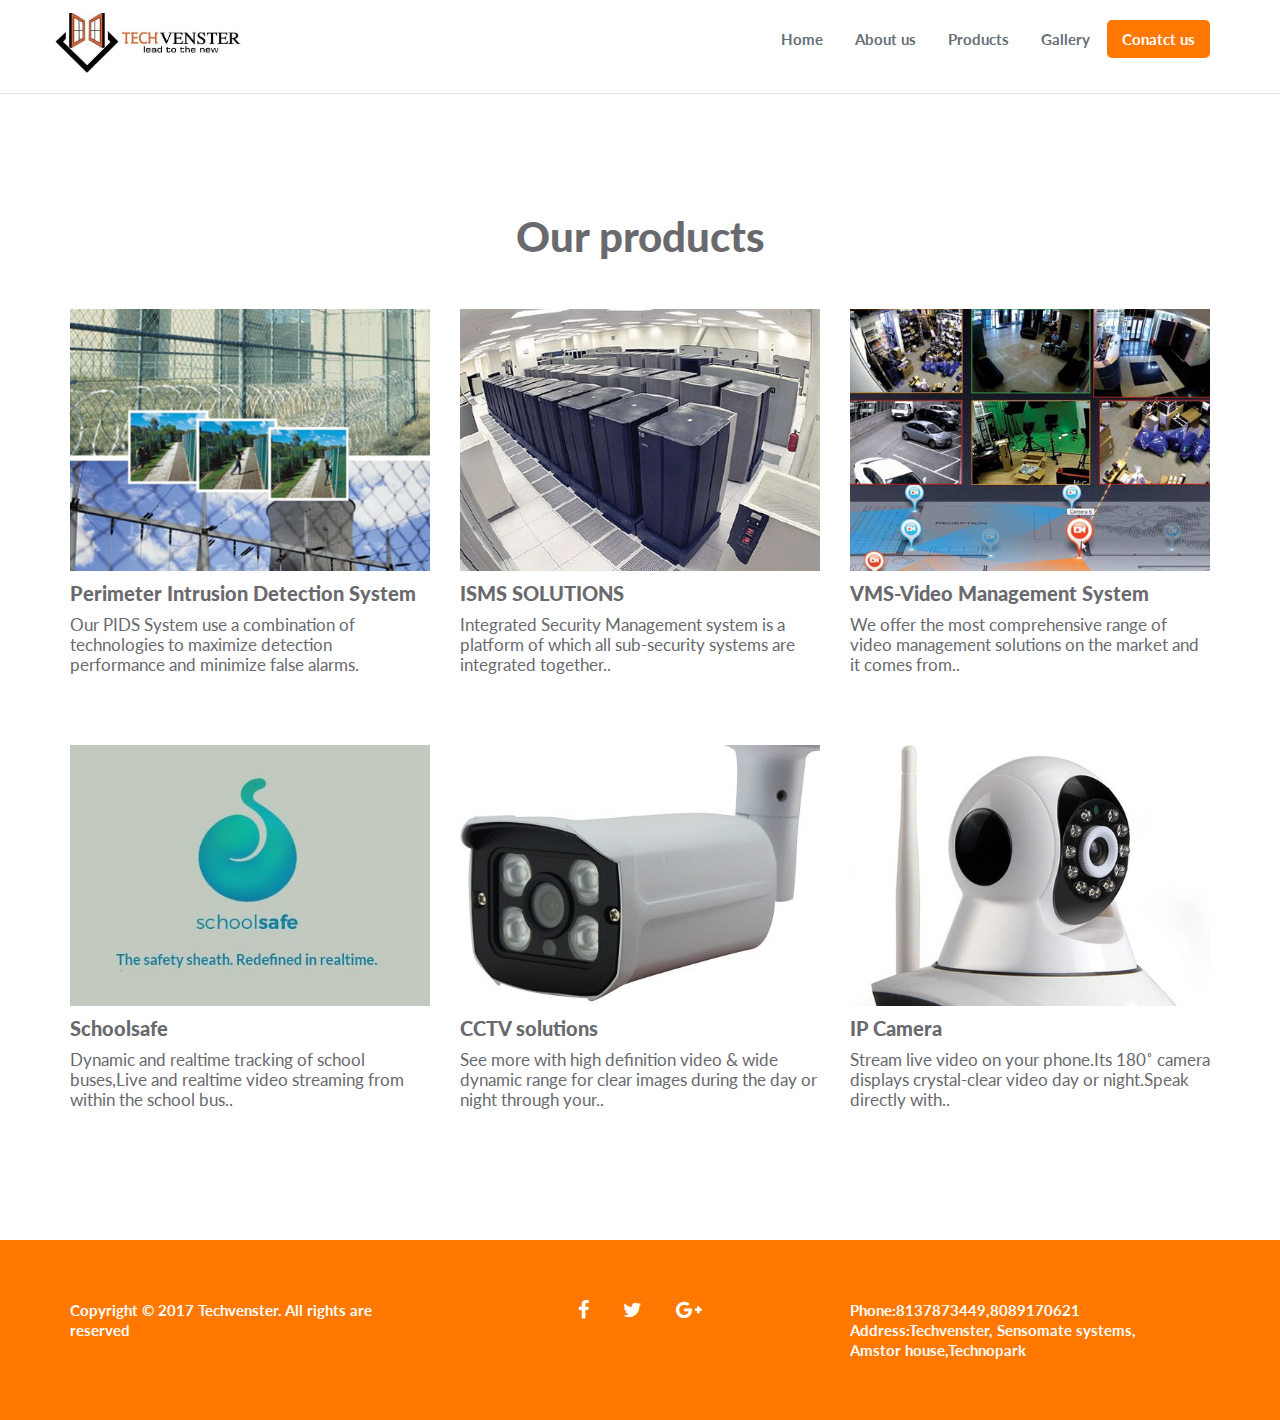
<file: products.html>
<!DOCTYPE html>
<html>

<head>
    <meta charset="utf-8">
    <meta http-equiv="X-UA-Compatible" content="IE=edge">
    <meta name="viewport" content="width=device-width, initial-scale=1">
    <!-- TITLE OF SITE -->
    <title>Techvenster</title>
    <meta name="description" content="">
    <meta name="keywords" content="">
    <meta name="author" content="">
    <link rel="stylesheet" href="css/bootstrap.min.css">
    <!-- Font awesome -->
    <link rel="stylesheet" href="css/font-awesome.min.css">
    <!-- Owl carousel -->
    <link rel="stylesheet" href="css/owl.carousel.css">
    <!-- Template main Css -->
    <link rel="stylesheet" href="css/style1.css">
    <!-- Modernizr -->
    <script src="js/modernizr-2.6.2.min.js"></script>
    <!-- FAVICON  -->
    <!-- Place your favicon.ico in the images directory -->
    <link rel="shortcut icon" href="images/favicon.ico" type="image/x-icon">
    <link rel="icon" href="images/favicon.ico" type="image/x-icon">
    <!-- =========================
       STYLESHEETS 
    ============================== -->
    <!-- BOOTSTRAP CSS -->
    <link rel="stylesheet" href="css/plugins/bootstrap.min.css">
    <!-- FONT ICONS -->
    <link rel="stylesheet" href="css/icons/iconfont.css">
    <link rel="stylesheet" href="http://maxcdn.bootstrapcdn.com/font-awesome/4.3.0/css/font-awesome.min.css">
    <!-- GOOGLE FONTS -->
    <link href="http://fonts.googleapis.com/css?family=Lato:300,400,700,900,300italic,400italic,700italic,900italic" rel="stylesheet" type="text/css">
    <!-- PLUGINS STYLESHEET -->
    <link rel="stylesheet" href="css/plugins/magnific-popup.css">
    <link rel="stylesheet" href="css/plugins/owl.carousel.css">
    <link rel="stylesheet" href="css/plugins/loaders.css">
    <link rel="stylesheet" href="css/plugins/animate.css">
    <link rel="stylesheet" href="css/plugins/pickadate-default.css">
    <link rel="stylesheet" href="css/plugins/pickadate-default.date.css">
    <!-- CUSTOM STYLESHEET -->
    <link rel="stylesheet" href="css/style.css">
    <!-- RESPONSIVE FIXES -->
    <link rel="stylesheet" href="css/responsive.css">
</head>

<body data-spy="scroll" data-target="#main-navbar">
    <div class="main-container" id="page">
        <header id="nav1-3">
            <nav class="navbar" id="main-navbar">
                <div class="container">
                    <div class="navbar-header">
                        <button type="button" class="navbar-toggle" data-toggle="collapse" data-target="#navbar-collapse">
                            <span class="sr-only">Toggle navigation</span>
                            <span class="icon-bar"></span>
                            <span class="icon-bar"></span>
                            <span class="icon-bar"></span>
                        </button>
                        <a href="index.html" class="navbar-brand smooth-scroll"><img src="logo.JPG" alt="logo" style="height: 60px;margin-top: -10px;"></a>
                    </div>
                    <div class="collapse navbar-collapse" id="navbar-collapse">
                        <ul class="nav navbar-nav navbar-right">
                            <li><a href="index.html" class="smooth-scroll">Home</a></li>
                            <li><a href="about.html" class="smooth-scroll">About us</a></li>
                            <li><a href="products.html" class="smooth-scroll">Products</a></li>
                            <li><a href="gallery.html" class="smooth-scroll">Gallery</a></li>
                            <!-- Dropdown Menu -->
                            <!-- <li class="dropdown">
                                <a id="dLabel" data-toggle="dropdown" data-target="#" href="#">
                                    Dropdown <span class="caret"></span>
                                </a>
                                <ul class="dropdown-menu multi-level" role="menu">
                                    <li><a href="#">Some action</a></li>
                                    <li><a href="#">Some other action</a></li>
                                    <li class="divider"></li>
                                    <li class="dropdown-submenu">
                                        <a tabindex="-1" href="#">Hover me for more options</a>
                                        <ul class="dropdown-menu">
                                            <li><a tabindex="-1" href="#">Second level action</a></li>
                                            <li><a href="#">Second level other</a></li>
                                            <li><a href="#">Second level</a></li>
                                        </ul>
                                    </li>
                                </ul>
                            </li> -->
                            <li><a href="#contact1-3" class="btn-nav btn-blue smooth-scroll" style="background-color: #ff7802 !important">Conatct us</a></li>
                        </ul>
                    </div>
                </div>
            </nav>
        </header>
       <!--  <div id="homeCarousel" class="carousel slide carousel-home" data-ride="carousel">
            <ol class="carousel-indicators">
                <li data-target="#homeCarousel" data-slide-to="0" class="active"></li>
                <li data-target="#homeCarousel" data-slide-to="1"></li>
                <li data-target="#homeCarousel" data-slide-to="2"></li>
            </ol>
            <div class="carousel-inner" role="listbox">
                <div class="item active">
                    <img src="images/slider/4.jpg" alt="">
                    <div class="container">
                        <div class="carousel-caption">
                        </div>
                    </div>
                </div>
                <div class="item ">
                    <img src="img/a.jpg" alt="">
                    <div class="container">
                        <div class="carousel-caption">
                            <h2 class="carousel-title bounceInDown animated slow">We can improve your home security</h2>
                            <h4 class="carousel-subtitle bounceInUp animated slow"> So let's do it !</h4>
                        </div>
                    </div>
                </div>
                <div class="item ">
                    <img src="img/c.jpg" alt="">
                    <div class="container">
                        <div class="carousel-caption">
                            <h2 class="carousel-title bounceInDown animated slow">A penny is a lot of money, if you have not got a penny.</h2>
                            <h4 class="carousel-subtitle bounceInUp animated slow">You can make the diffrence !</h4>
                        </div>
                    </div>
                </div>
            </div>
            <a class="left carousel-control" href="#homeCarousel" role="button" data-slide="prev">
                <span class="fa fa-angle-left" aria-hidden="true"></span>
                <span class="sr-only">Previous</span>
            </a>
            <a class="right carousel-control" href="#homeCarousel" role="button" data-slide="next">
                <span class="fa fa-angle-right" aria-hidden="true"></span>
                <span class="sr-only">Next</span>
            </a>
        </div> -->
        <!-- =========================
           CONTENT SECTION

        ============================== -->
        <section id="team1-1" class="p-y-lg team bg-edit">
            <div class="container">
                <!-- Section Header -->
                <div class="row">
                    <div class="col-md-8 col-md-offset-2">
                        <div class="section-header text-center wow fadeIn" style="visibility: visible; animation-name: fadeIn;">
                            <h2>Our products</h2>
                            <!-- <p class="lead">Nihil repudiandae accusamus labore dicta natus explicabo blanditiis nobis, dolore porro eius nulla magnam autem cupiditate quaerat laborum.</p> -->
                        </div>
                    </div>
                </div>
                <div class="row c3" style="padding-bottom: 60px !important">
                    <!-- Team Item -->
                    <div class="col-sm-4">
                        <div class="h caption-4 m-b">
                            <figure><img src="images/products/1.jpg" alt="">
                                <figcaption>
                                    <div class="caption-box vertical-center-abs text-center social-btn">
                                       <!--  <a href="#" class="sb-twitter"><i class="fa fa-twitter"></i></a>
                                        <a href="#" class="sb-linkedin"><i class="fa fa-linkedin"></i></a>
                                        <a href="#" class="sb-instagram"><i class="fa fa-instagram"></i></a> -->
                                    </div>
                                </figcaption>
                            </figure>
                        </div>
                        <h5 class="f-w-900">Perimeter Intrusion Detection System</h5>
                        <p class="role"></p>
                        <p class="bio">Our PIDS System use a combination of technologies to maximize detection performance and minimize false alarms.</p>
                    </div>
                    <!-- Team Item -->
                    <div class="col-sm-4">
                        <div class="h caption-4 m-b">
                            <figure><img src="images/products/2.jpg" alt="">
                                <figcaption>
                                    <div class="caption-box vertical-center-abs text-center social-btn">
                                        <!-- <a href="#" class="sb-twitter"><i class="fa fa-twitter"></i></a> -->
                                        <!-- <a href="#" class="sb-linkedin">Read more</i></a> -->
                                        <!-- <a href="#" class="sb-instagram"><i class="fa fa-instagram"></i></a> -->
                                    </div>
                                </figcaption>
                            </figure>
                        </div>
                        <h5 class="f-w-900">ISMS SOLUTIONS</h5>
                        <!-- <p class="role">Creative Director and Co-Founder</p> -->
                        <p class="bio">Integrated Security Management system is a platform of which all sub-security systems are integrated together..</p>
                    </div>
                    <!-- Team Item -->
                    <div class="col-sm-4">
                        <div class="h caption-4 m-b">
                            <figure><img src="images/products/3.jpg" alt="">
                                <figcaption>
                                    <div class="caption-box vertical-center-abs text-center social-btn">
                                       <!--  <a href="#" class="sb-twitter"><i class="fa fa-twitter"></i></a>
                                        <a href="#" class="sb-linkedin"><i class="fa fa-linkedin"></i></a>
                                        <a href="#" class="sb-instagram"><i class="fa fa-instagram"></i></a> -->
                                    </div>
                                </figcaption>
                            </figure>
                        </div>
                        <h5 class="f-w-900">VMS-Video Management System</h5>
                        <!-- <p class="role">Artistic Director and lover of cats</p> -->
                        <p class="bio">We offer the most comprehensive range of video management solutions on the market and it comes from..</p>
                    </div>
                </div>
                 <div class="row c3">
                    <!-- Team Item -->
                    <div class="col-sm-4">
                        <div class="h caption-4 m-b">
                            <figure><img src="images/products/4.jpg" alt="">
                                <figcaption>
                                    <div class="caption-box vertical-center-abs text-center social-btn">
                                      <!--   <a href="#" class="sb-twitter"><i class="fa fa-twitter"></i></a>
                                        <a href="#" class="sb-linkedin"><i class="fa fa-linkedin"></i></a>
                                        <a href="#" class="sb-instagram"><i class="fa fa-instagram"></i></a> -->
                                    </div>
                                </figcaption>
                            </figure>
                        </div>
                        <h5 class="f-w-900">Schoolsafe</h5>
                        <!-- <p class="role">Founder &amp; CEO</p> -->
                        <p class="bio">Dynamic and realtime tracking of school buses,Live and realtime video streaming from within the school bus..</p>
                    </div>
                    <!-- Team Item -->
                    <div class="col-sm-4">
                        <div class="h caption-4 m-b">
                            <figure><img src="images/products/5.jpg" alt="">
                                <figcaption>
                                    <div class="caption-box vertical-center-abs text-center social-btn">
                                      <!--   <a href="#" class="sb-twitter"><i class="fa fa-twitter"></i></a>
                                        <a href="#" class="sb-linkedin"><i class="fa fa-linkedin"></i></a>
                                        <a href="#" class="sb-instagram"><i class="fa fa-instagram"></i></a> -->
                                    </div>
                                </figcaption>
                            </figure>
                        </div>
                        <h5 class="f-w-900">CCTV solutions</h5>
                        <!-- <p class="role">Creative Director and Co-Founder</p> -->
                        <p class="bio">See more with high definition video & wide dynamic range for clear images during the day or night through your..</p>
                    </div>
                    <!-- Team Item -->
                    <div class="col-sm-4">
                        <div class="h caption-4 m-b">
                            <figure><img src="images/products/6.jpg" alt="">
                                <figcaption>
                                    <div class="caption-box vertical-center-abs text-center social-btn">
                                       <!--  <a href="#" class="sb-twitter"><i class="fa fa-twitter"></i></a>
                                        <a href="#" class="sb-linkedin"><i class="fa fa-linkedin"></i></a>
                                        <a href="#" class="sb-instagram"><i class="fa fa-instagram"></i></a> -->
                                    </div>
                                </figcaption>
                            </figure>
                        </div>
                        <h5 class="f-w-900">IP Camera</h5>
                        <!-- <p class="role">Artistic Director and lover of cats</p> -->
                        <p class="bio">Stream live video on your phone.Its 180˚ camera displays crystal-clear video day or night.Speak directly with..</p>
                    </div>
                </div>
                <!-- /End Row -->
            </div>
            <!-- /End Container -->
        </section>
       <footer id="footer2-1" class="p-y-md footer f2 bg-edit bg-grey" style="background-color: #ff7802 !important">
            <div class="container">
                <div class="row">
                    <div class="col-sm-4 col-xs-12">
                        <p style="color: white !important">Copyright © 2017 Techvenster. All rights are reserved</p>
                    </div>
                    <div class="col-sm-4 col-xs-12 text-center">
                        <ul class="footer-social">
                            <li><a href=""><i class="fa fa-facebook" style="color: white !important"></i></a></li>
                            <li><a href=""><i class="fa fa-twitter" style="color: white !important"></i></a></li>
                            <li><a href=""><i class="fa fa-google-plus" style="color: white !important"></i></a></li>
                        </ul>
                    </div>
                    <div class="col-sm-4 col-xs-12">
                        <ul class="footer-links">
                            <li style="text-align: left !important;"><a href="" title="" class="edit" style="color: white !important;margin-left: 0px !important;margin-right: 0px !important;">Phone:8137873449,8089170621</a></li>
                            <li style="text-align: left !important;"><a href="" title="" class="edit" style="color: white !important ;margin-left: 0px !important;margin-right: 0px !important;">Address:Techvenster,</a></li>
                            <li style="text-align: left !important;"><a href="" title="" class="edit" style="color: white !important;margin-left: 0px !important;margin-right: 0px !important;">Sensomate systems,</a></li>
                            <li style="text-align: left !important;"><a href="" title="" class="edit" style="color: white !important;margin-left: 0px !important;margin-right: 0px !important;">Amstor house,Technopark</a></li>
                            <!-- <li><a href="mailto:mail@themedept.com" class="edit" style="color: white !important"><i class="fa fa-envelope-o" style="color: white !important"></i>Get in touch</a></li> -->
                        </ul>
                    </div>
                </div>
               
            </div>
           
        </footer>
    </div>
    <script id="twitter-wjs" src="https://platform.twitter.com/widgets.js"></script>
    <script src="js/plugins/jquery1.11.2.min.js"></script>
    <script src="js/plugins/bootstrap.min.js"></script>
    <script src="js/plugins/jquery.easing.1.3.min.js"></script>
    <script src="js/plugins/jquery.countTo.js"></script>
    <script src="js/plugins/jquery.formchimp.min.js"></script>
    <script src="js/plugins/jquery.jCounter-0.1.4.js"></script>
    <script src="js/plugins/jquery.magnific-popup.min.js"></script>
    <script src="js/plugins/jquery.vide.min.js"></script>
    <script src="js/plugins/owl.carousel.min.js"></script>
    <script src="js/plugins/spectragram.min.js"></script>
    <script src="js/plugins/twitterFetcher_min.js"></script>
    <script src="js/plugins/wow.min.js"></script>
    <script src="js/plugins/picker.js"></script>
    <script src="js/plugins/picker.date.js"></script>
    <!-- Custom Script -->
    <script src="js/custom.js"></script>
    <iframe id="rufous-sandbox" scrolling="no" frameborder="0" allowtransparency="true" allowfullscreen="true" style="position: absolute; visibility: hidden; display: none; width: 0px; height: 0px; padding: 0px; border: none;"></iframe>
</body>

</html>
</file>
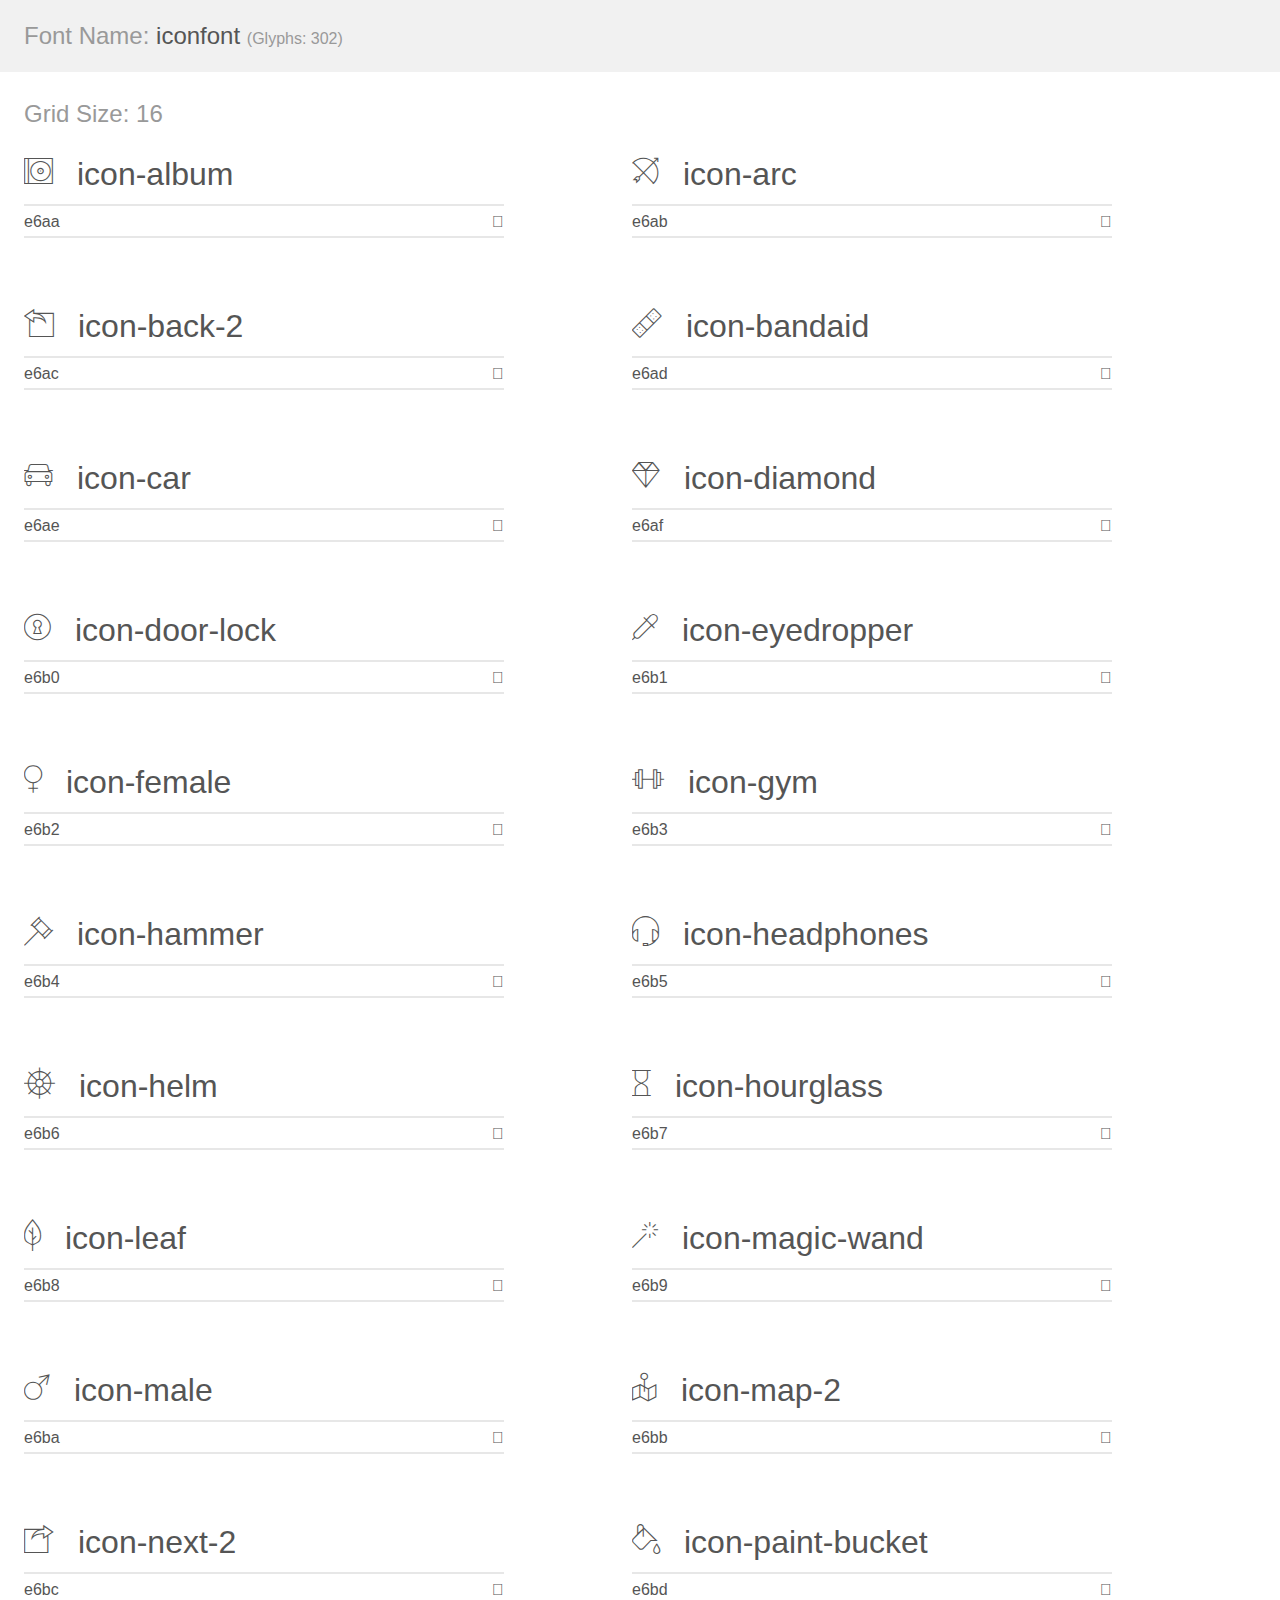
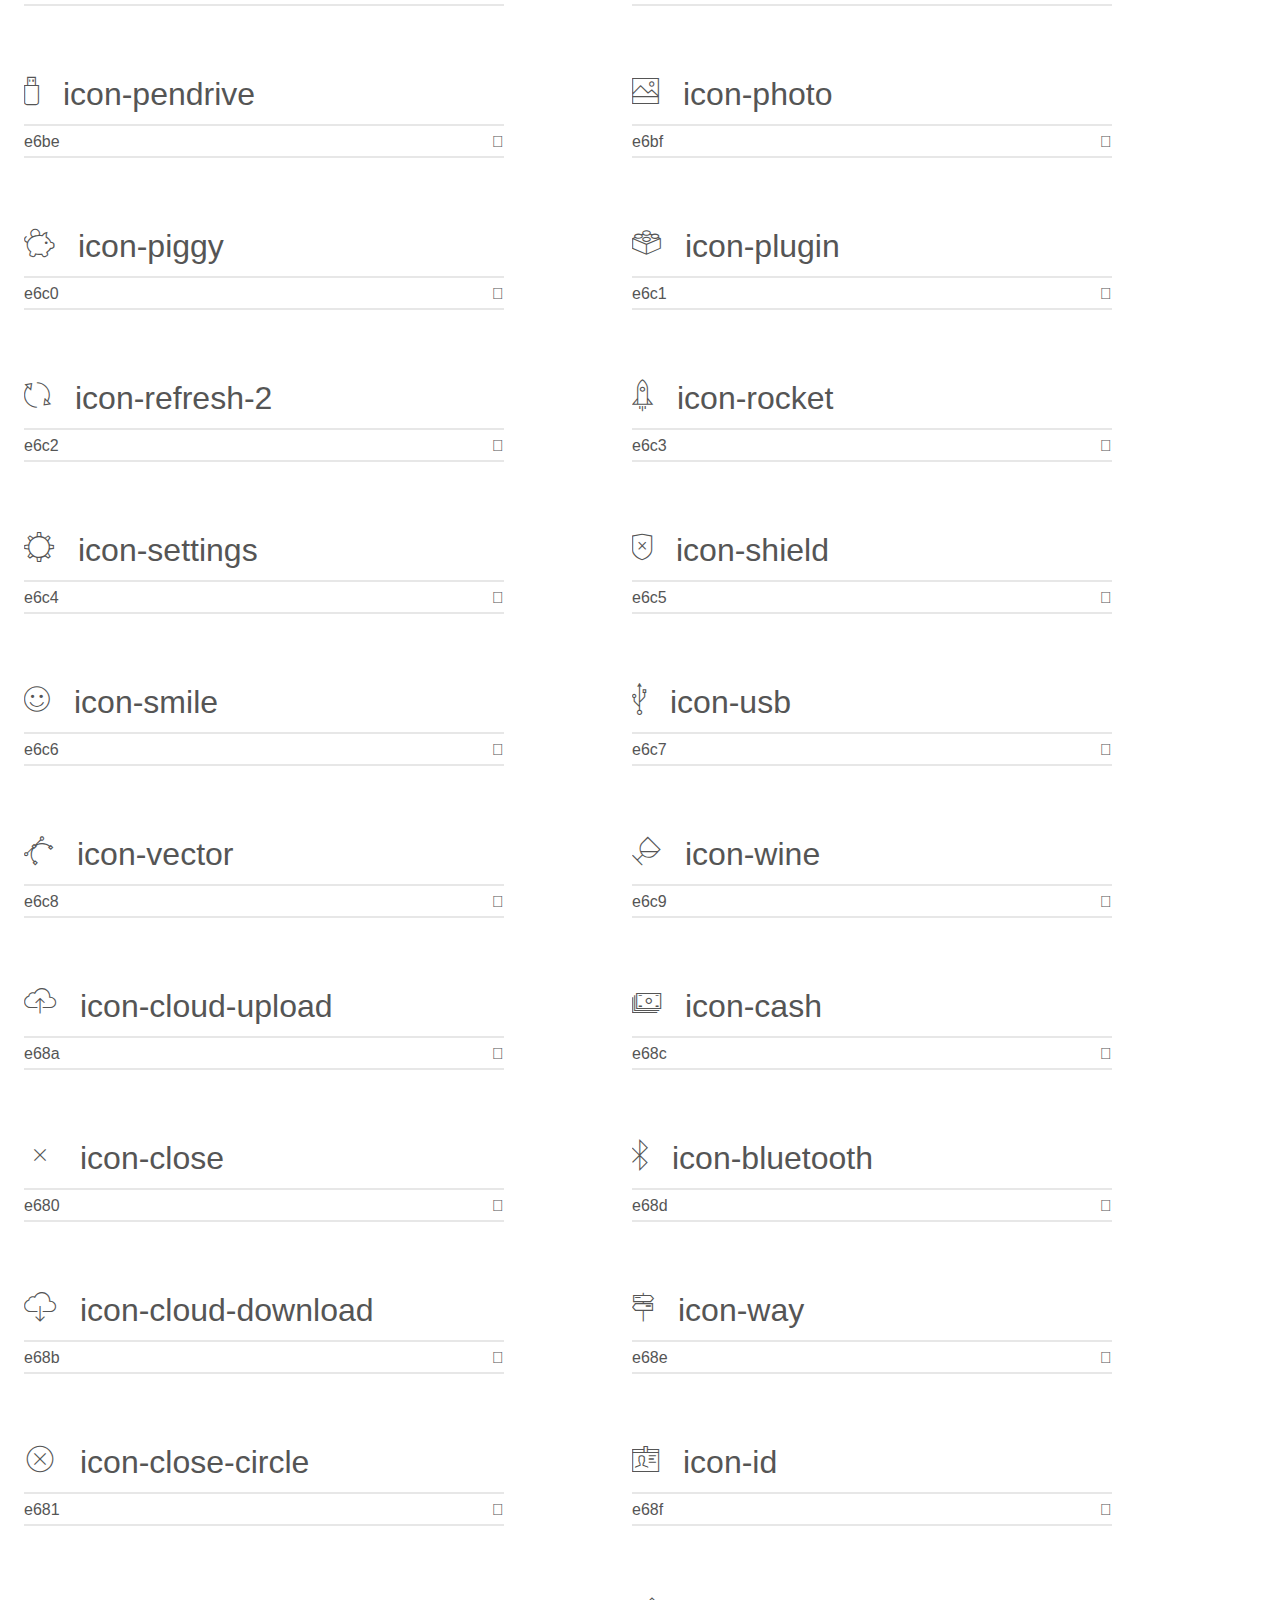
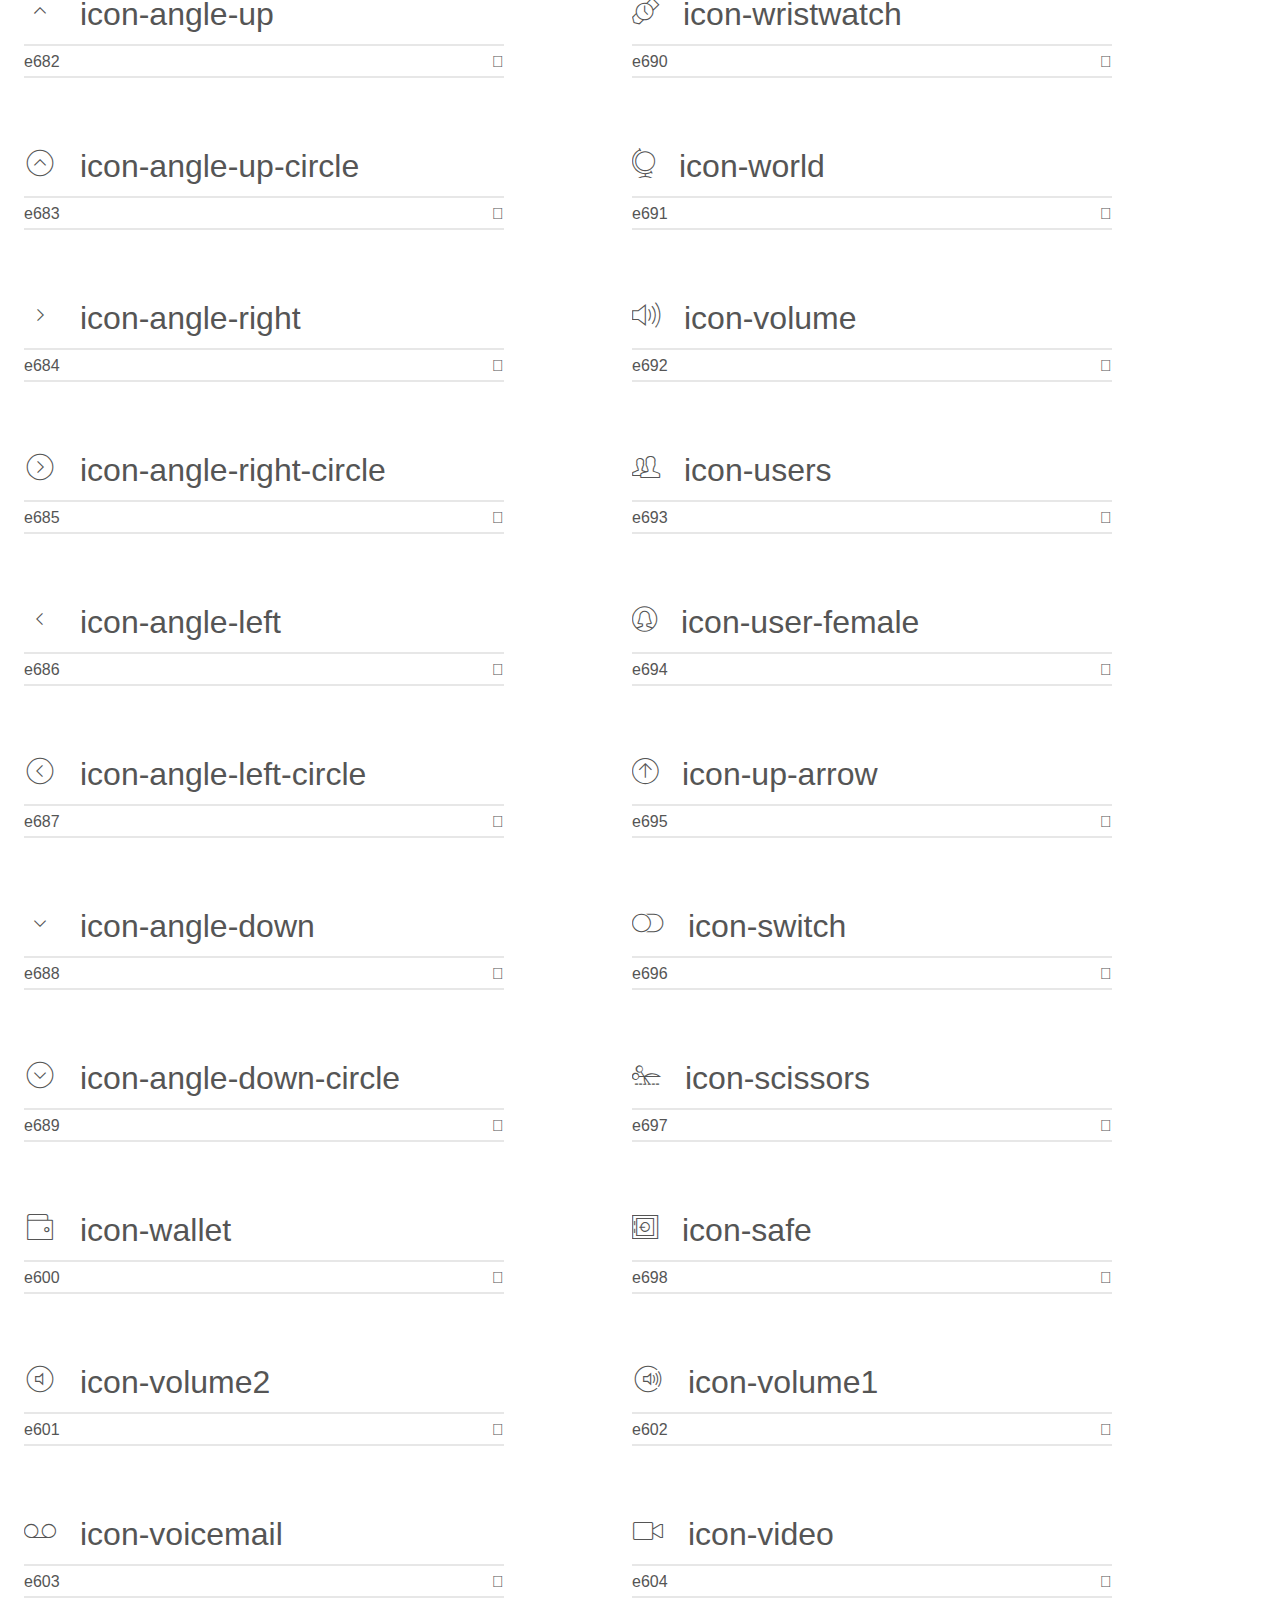
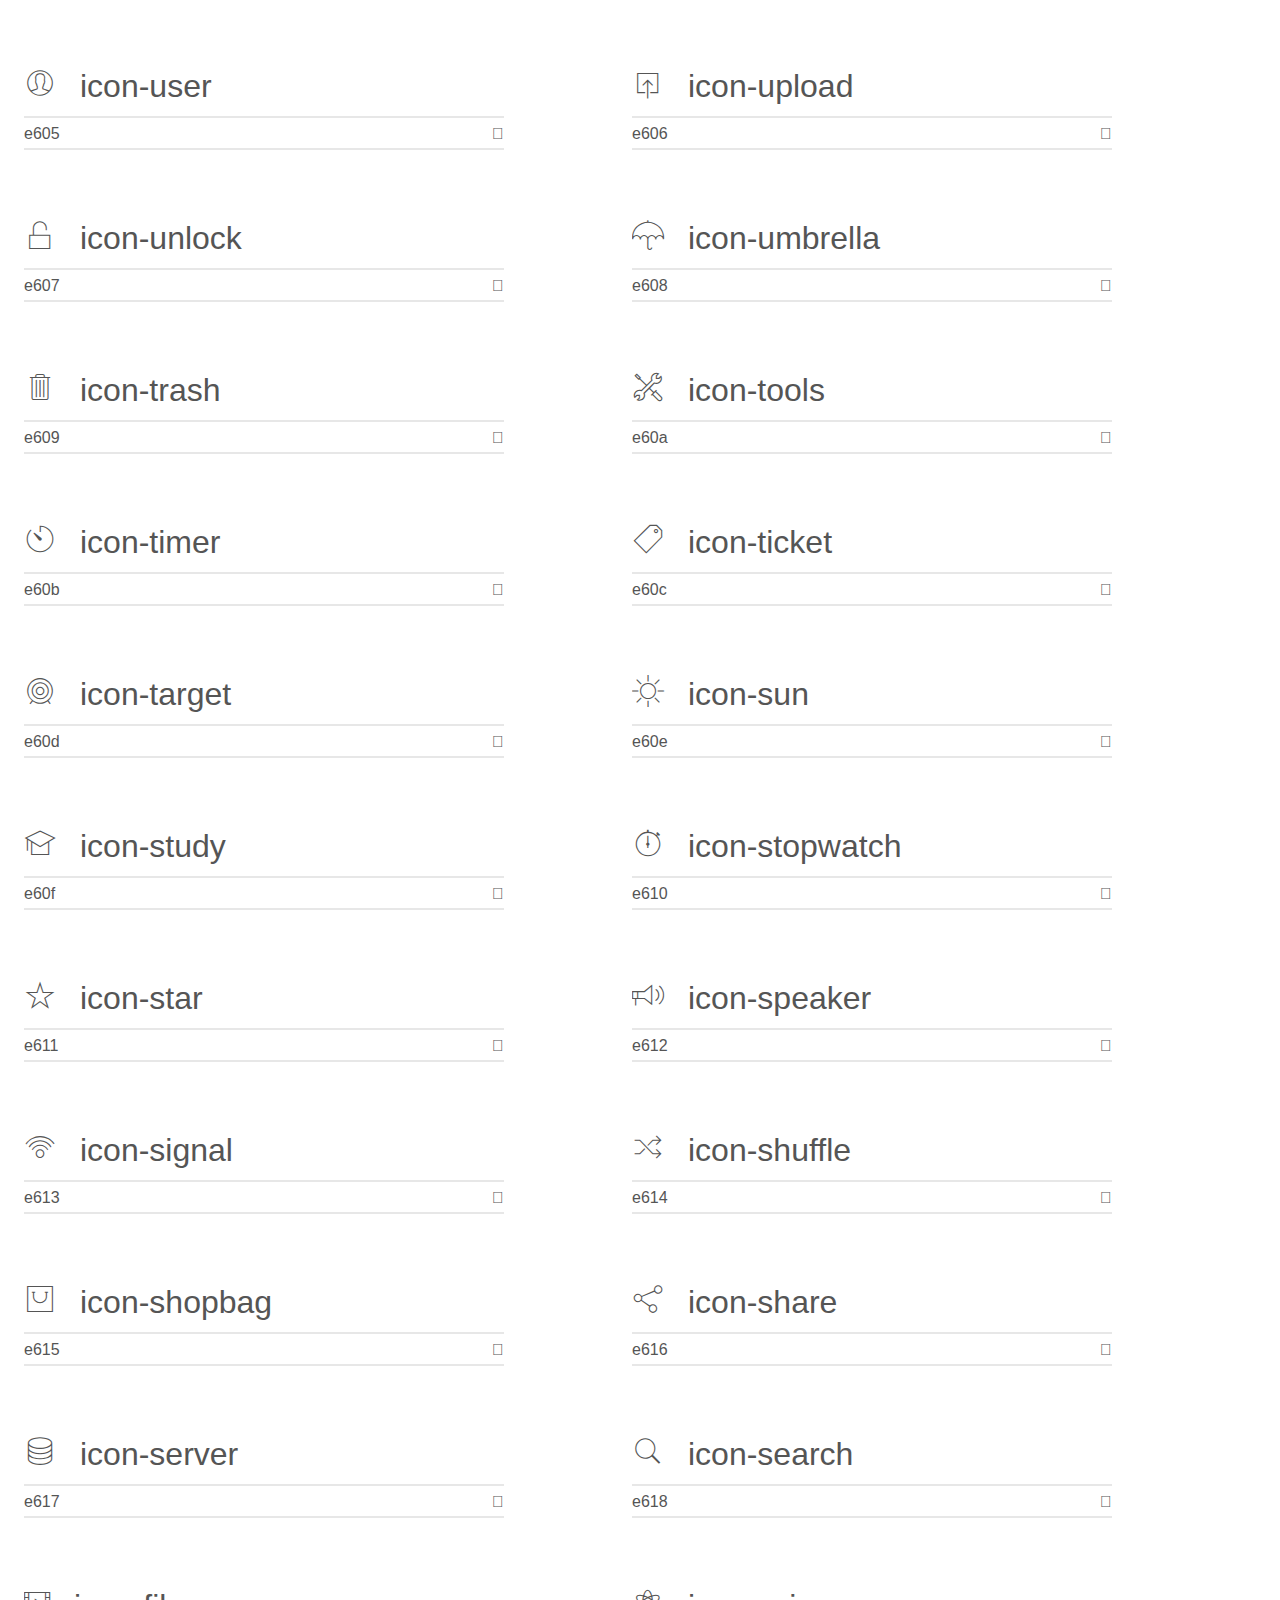
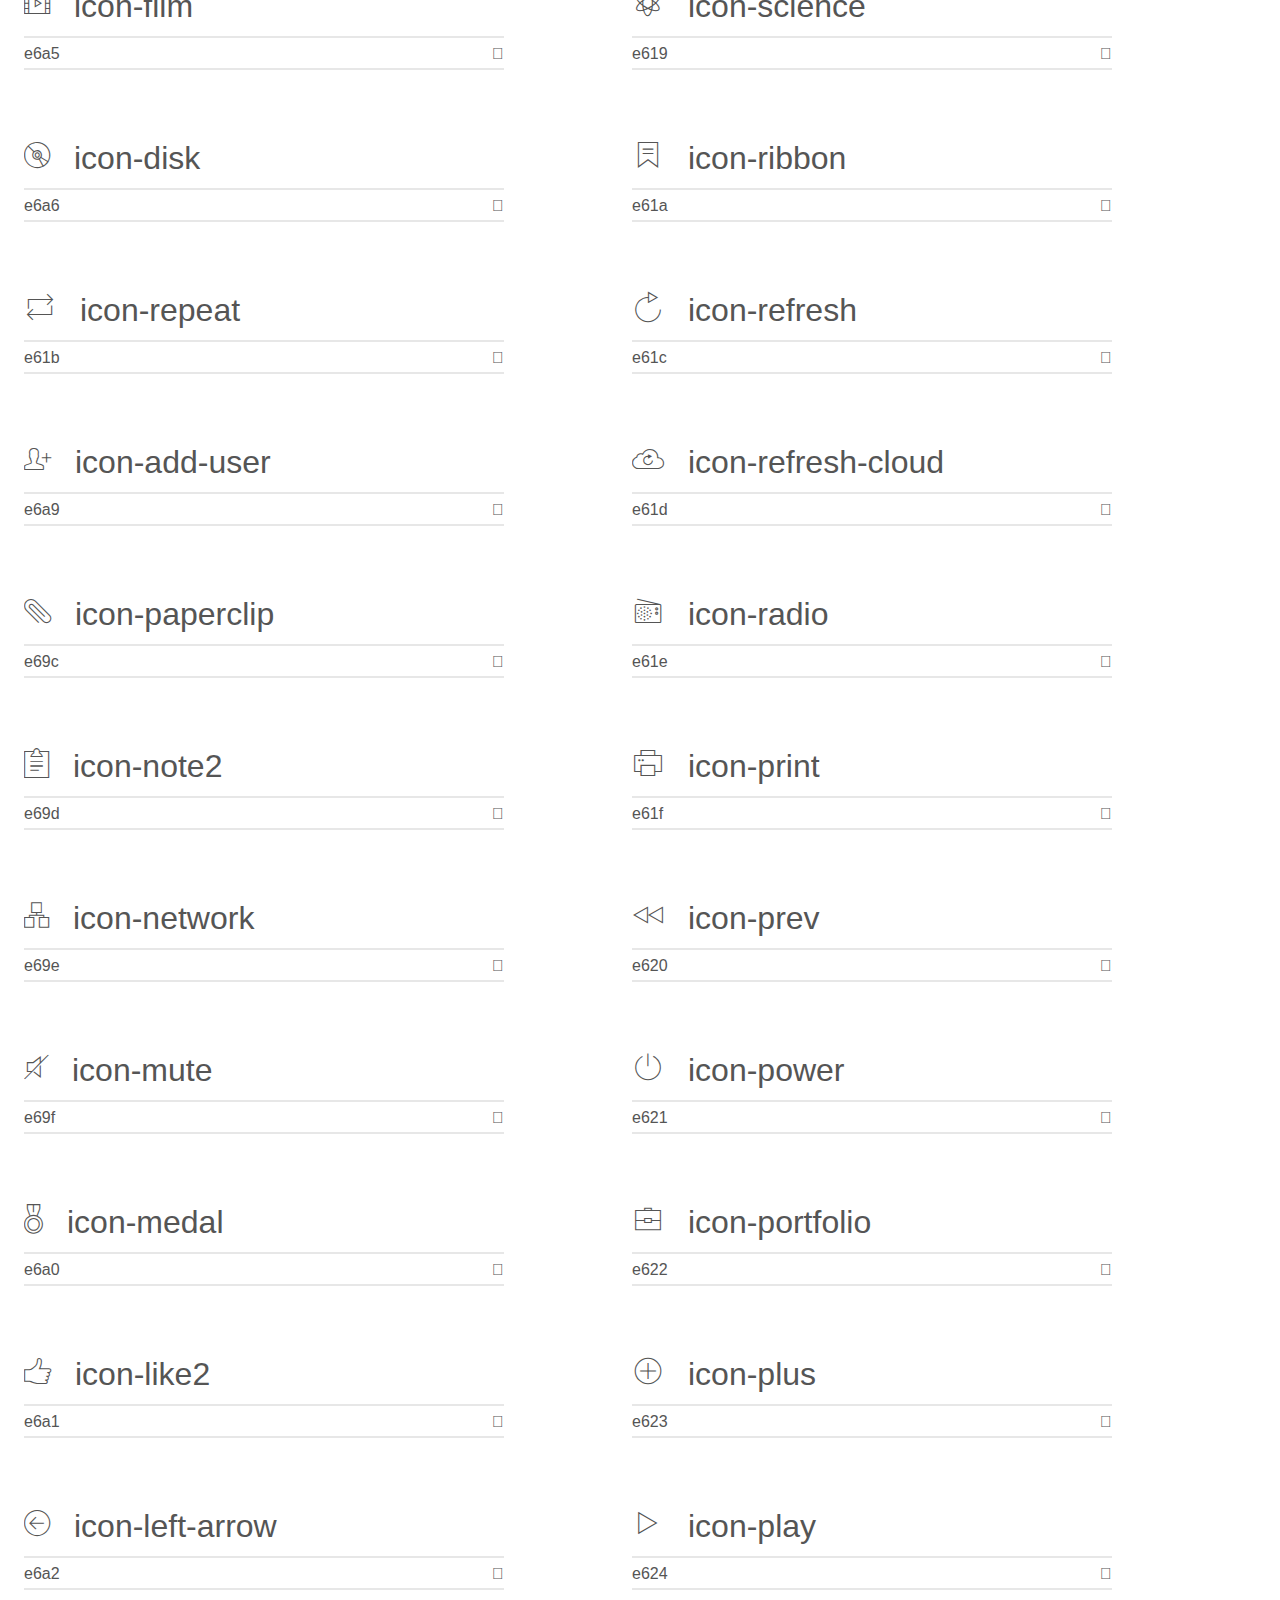
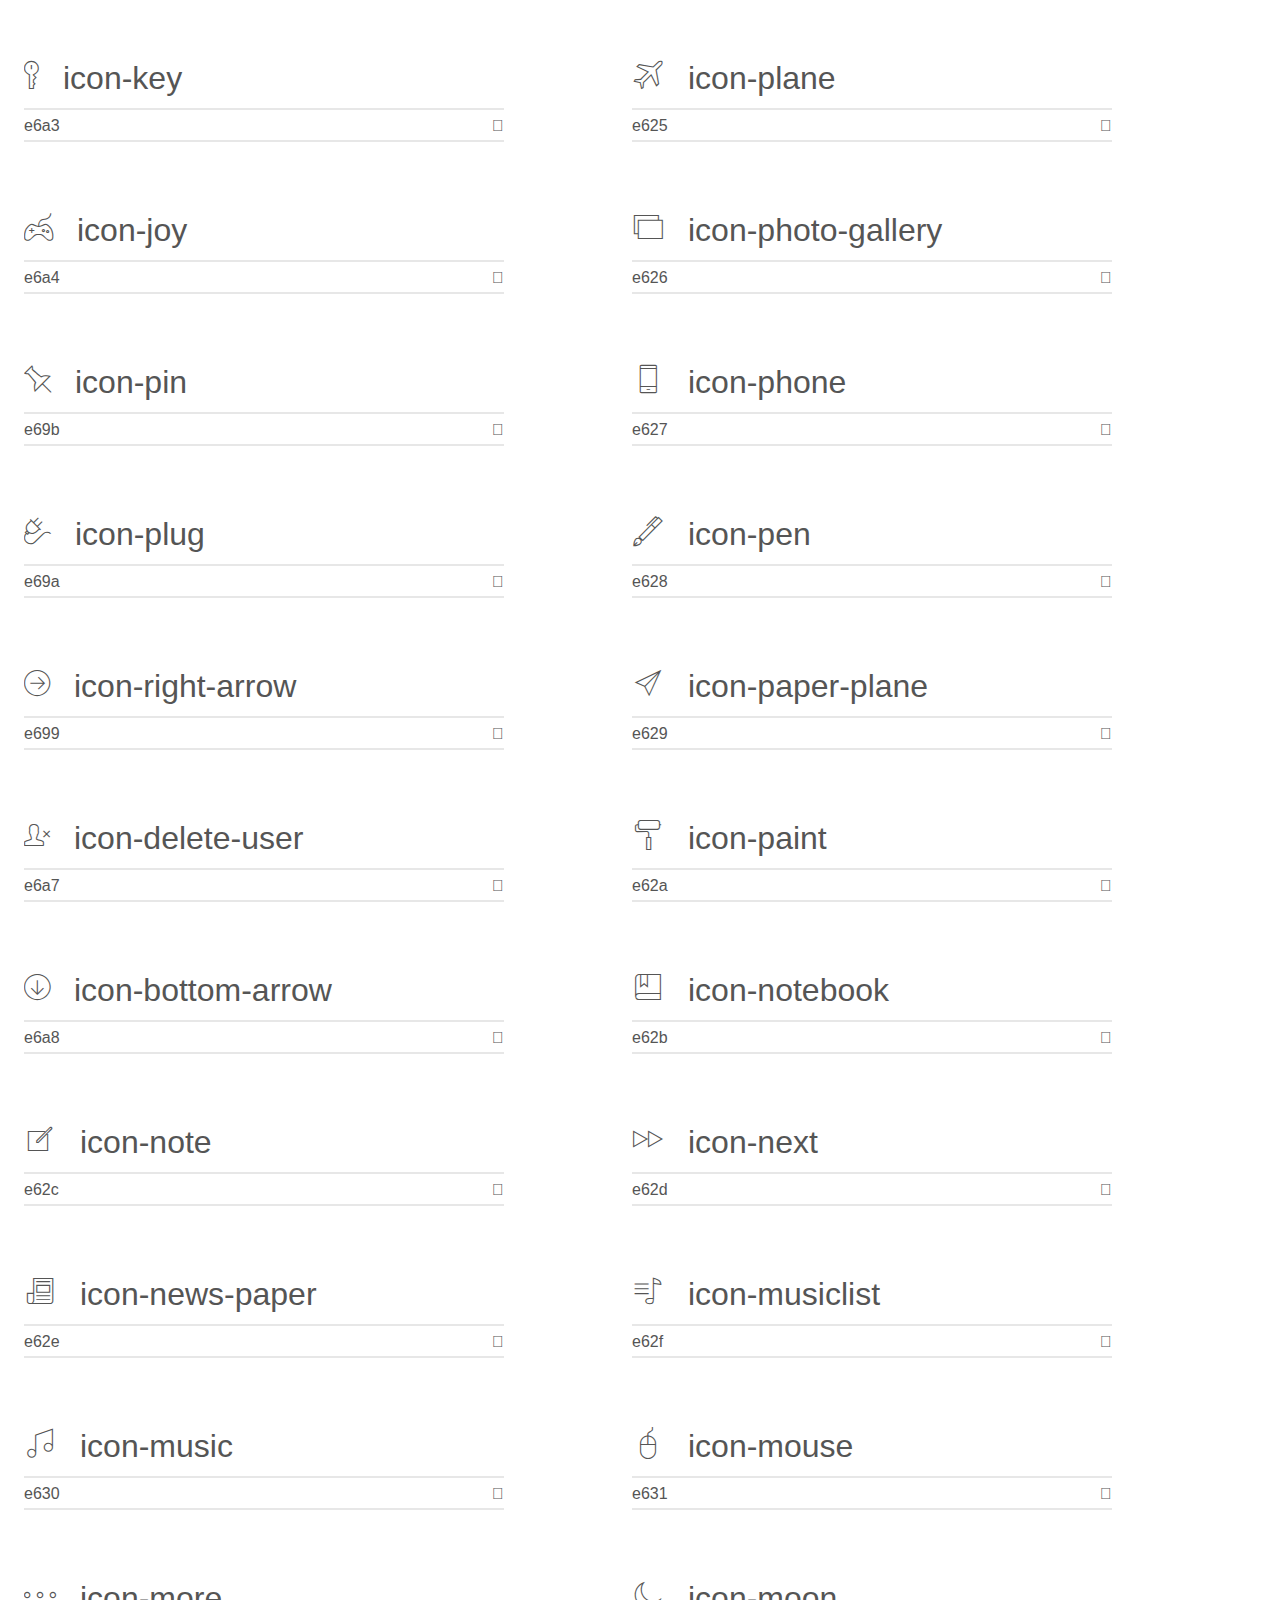
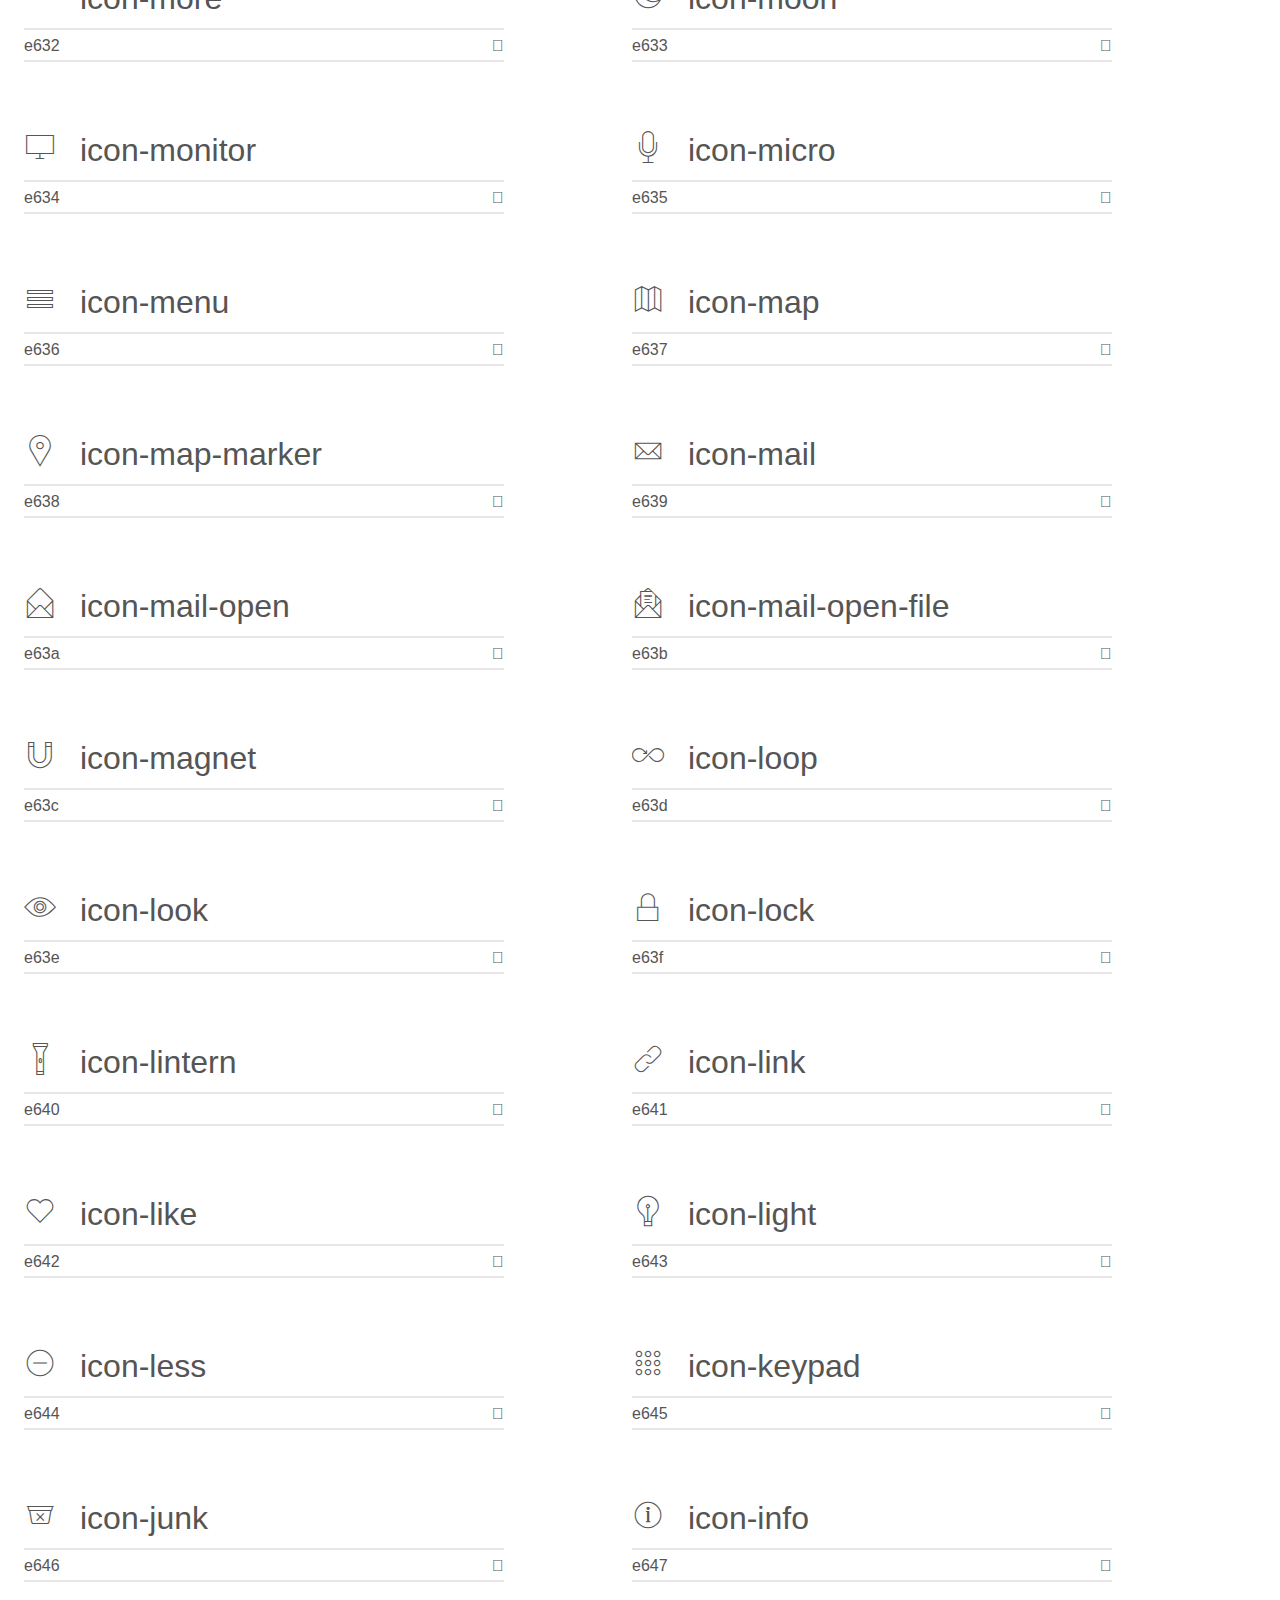
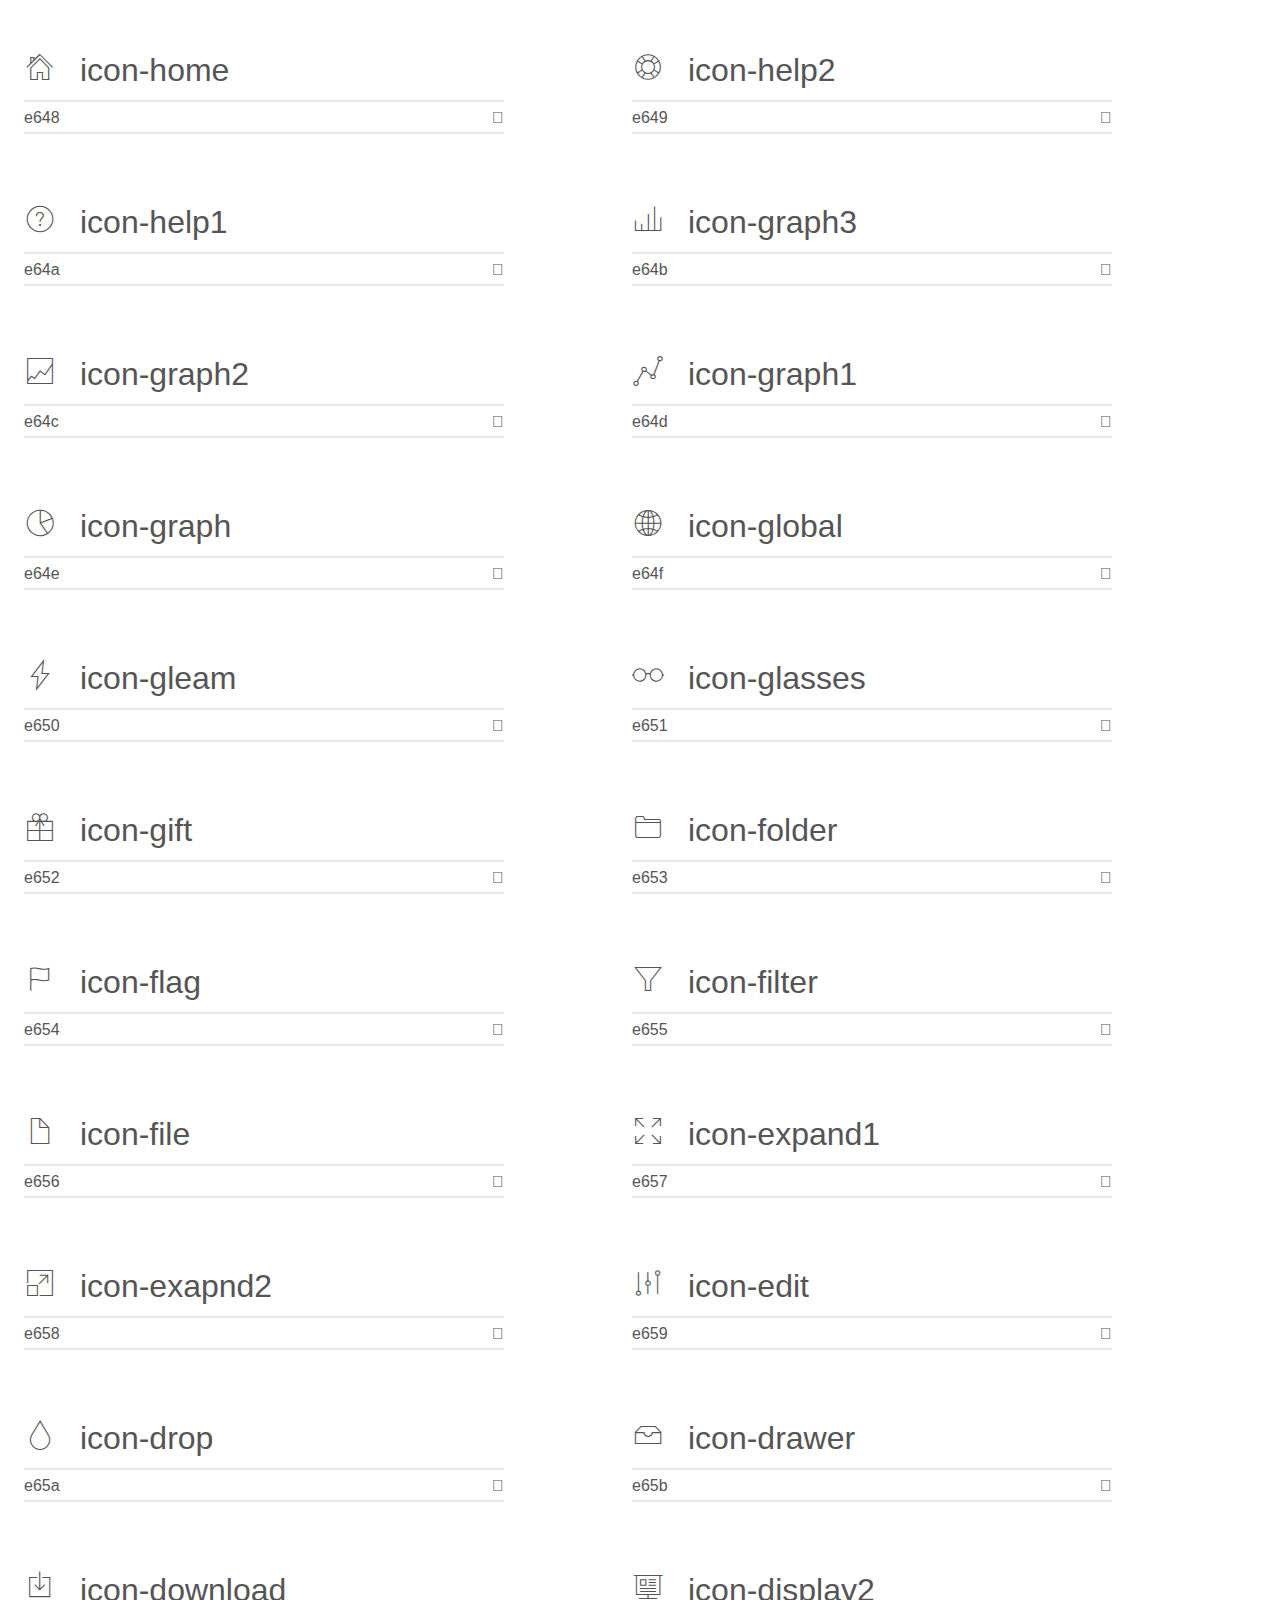
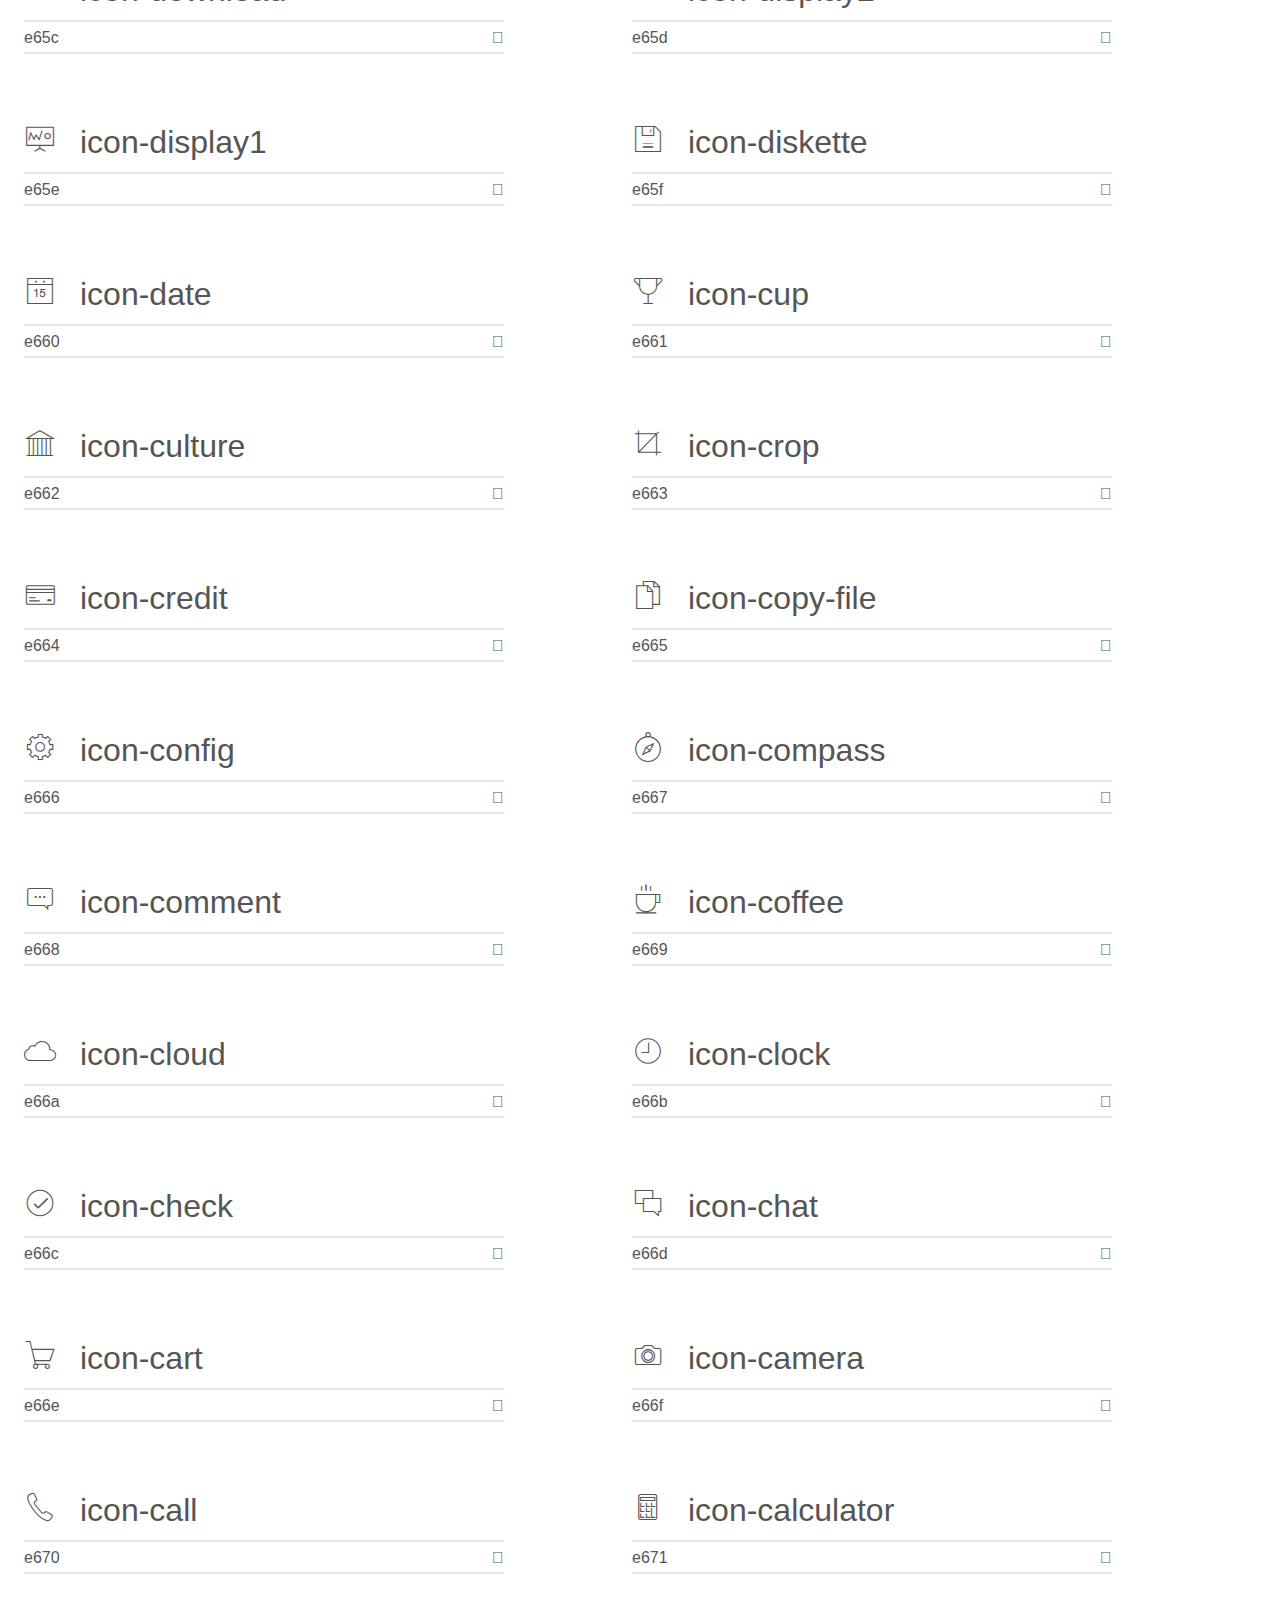
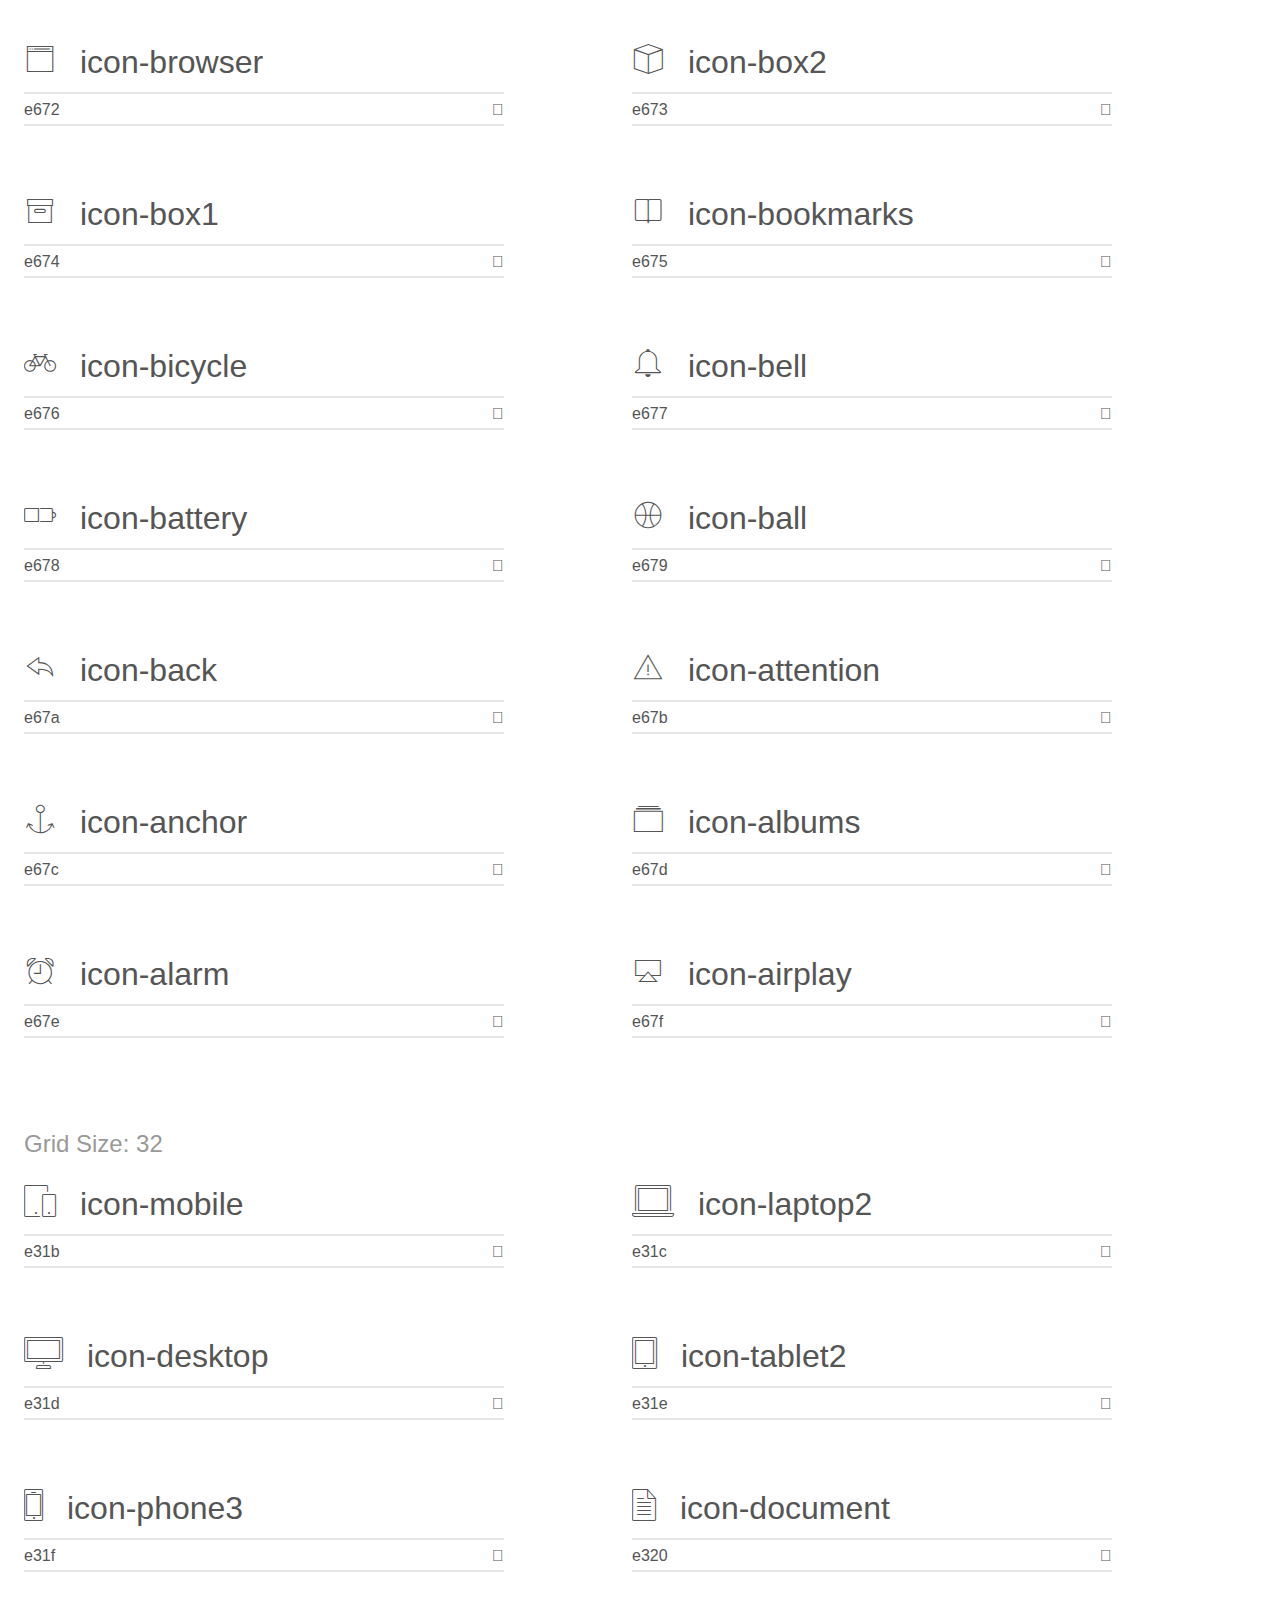
<file: css/icons/demo.html>
<!doctype html>
<html>
<head>
	<meta charset="utf-8">
	<title>IcoMoon Demo</title>
	<meta name="description" content="An Icon Font Generated By IcoMoon.io">
	<meta name="viewport" content="width=device-width, initial-scale=1">
	<link rel="stylesheet" href="demo-files/demo.css">
	<link rel="stylesheet" href="iconfont.css"></head>
<body>
	<div class="bgc1 clearfix">
		<h1 class="mhmm mvm"><span class="fgc1">Font Name:</span> iconfont <small class="fgc1">(Glyphs:&nbsp;302)</small></h1>
	</div>
	<div class="clearfix mhl ptl">
		<h1 class="mvm mtn fgc1">Grid Size: 16</h1>
		<div class="glyph fs1">
			<div class="clearfix bshadow0 pbs">
				<i class="icon-album">
				
				</i>
				<span class="mls"> icon-album</span>
			</div>
			<fieldset class="fs0 size1of1 clearfix hidden-false">
				<input type="text" readonly value="e6aa" class="unit size1of2" />
				<input type="text" maxlength="1" readonly value="&#xe6aa;" class="unitRight size1of2 talign-right" />
			</fieldset>
			<div class="fs0 bshadow0 clearfix hidden-true">
				<span class="unit pvs fgc1">liga: </span>
				<input type="text" readonly value="" class="liga unitRight" />
			</div>
		</div>
		<div class="glyph fs1">
			<div class="clearfix bshadow0 pbs">
				<i class="icon-arc">
				
				</i>
				<span class="mls"> icon-arc</span>
			</div>
			<fieldset class="fs0 size1of1 clearfix hidden-false">
				<input type="text" readonly value="e6ab" class="unit size1of2" />
				<input type="text" maxlength="1" readonly value="&#xe6ab;" class="unitRight size1of2 talign-right" />
			</fieldset>
			<div class="fs0 bshadow0 clearfix hidden-true">
				<span class="unit pvs fgc1">liga: </span>
				<input type="text" readonly value="" class="liga unitRight" />
			</div>
		</div>
		<div class="glyph fs1">
			<div class="clearfix bshadow0 pbs">
				<i class="icon-back-2">
				
				</i>
				<span class="mls"> icon-back-2</span>
			</div>
			<fieldset class="fs0 size1of1 clearfix hidden-false">
				<input type="text" readonly value="e6ac" class="unit size1of2" />
				<input type="text" maxlength="1" readonly value="&#xe6ac;" class="unitRight size1of2 talign-right" />
			</fieldset>
			<div class="fs0 bshadow0 clearfix hidden-true">
				<span class="unit pvs fgc1">liga: </span>
				<input type="text" readonly value="" class="liga unitRight" />
			</div>
		</div>
		<div class="glyph fs1">
			<div class="clearfix bshadow0 pbs">
				<i class="icon-bandaid">
				
				</i>
				<span class="mls"> icon-bandaid</span>
			</div>
			<fieldset class="fs0 size1of1 clearfix hidden-false">
				<input type="text" readonly value="e6ad" class="unit size1of2" />
				<input type="text" maxlength="1" readonly value="&#xe6ad;" class="unitRight size1of2 talign-right" />
			</fieldset>
			<div class="fs0 bshadow0 clearfix hidden-true">
				<span class="unit pvs fgc1">liga: </span>
				<input type="text" readonly value="" class="liga unitRight" />
			</div>
		</div>
		<div class="glyph fs1">
			<div class="clearfix bshadow0 pbs">
				<i class="icon-car">
				
				</i>
				<span class="mls"> icon-car</span>
			</div>
			<fieldset class="fs0 size1of1 clearfix hidden-false">
				<input type="text" readonly value="e6ae" class="unit size1of2" />
				<input type="text" maxlength="1" readonly value="&#xe6ae;" class="unitRight size1of2 talign-right" />
			</fieldset>
			<div class="fs0 bshadow0 clearfix hidden-true">
				<span class="unit pvs fgc1">liga: </span>
				<input type="text" readonly value="" class="liga unitRight" />
			</div>
		</div>
		<div class="glyph fs1">
			<div class="clearfix bshadow0 pbs">
				<i class="icon-diamond">
				
				</i>
				<span class="mls"> icon-diamond</span>
			</div>
			<fieldset class="fs0 size1of1 clearfix hidden-false">
				<input type="text" readonly value="e6af" class="unit size1of2" />
				<input type="text" maxlength="1" readonly value="&#xe6af;" class="unitRight size1of2 talign-right" />
			</fieldset>
			<div class="fs0 bshadow0 clearfix hidden-true">
				<span class="unit pvs fgc1">liga: </span>
				<input type="text" readonly value="" class="liga unitRight" />
			</div>
		</div>
		<div class="glyph fs1">
			<div class="clearfix bshadow0 pbs">
				<i class="icon-door-lock">
				
				</i>
				<span class="mls"> icon-door-lock</span>
			</div>
			<fieldset class="fs0 size1of1 clearfix hidden-false">
				<input type="text" readonly value="e6b0" class="unit size1of2" />
				<input type="text" maxlength="1" readonly value="&#xe6b0;" class="unitRight size1of2 talign-right" />
			</fieldset>
			<div class="fs0 bshadow0 clearfix hidden-true">
				<span class="unit pvs fgc1">liga: </span>
				<input type="text" readonly value="" class="liga unitRight" />
			</div>
		</div>
		<div class="glyph fs1">
			<div class="clearfix bshadow0 pbs">
				<i class="icon-eyedropper">
				
				</i>
				<span class="mls"> icon-eyedropper</span>
			</div>
			<fieldset class="fs0 size1of1 clearfix hidden-false">
				<input type="text" readonly value="e6b1" class="unit size1of2" />
				<input type="text" maxlength="1" readonly value="&#xe6b1;" class="unitRight size1of2 talign-right" />
			</fieldset>
			<div class="fs0 bshadow0 clearfix hidden-true">
				<span class="unit pvs fgc1">liga: </span>
				<input type="text" readonly value="" class="liga unitRight" />
			</div>
		</div>
		<div class="glyph fs1">
			<div class="clearfix bshadow0 pbs">
				<i class="icon-female">
				
				</i>
				<span class="mls"> icon-female</span>
			</div>
			<fieldset class="fs0 size1of1 clearfix hidden-false">
				<input type="text" readonly value="e6b2" class="unit size1of2" />
				<input type="text" maxlength="1" readonly value="&#xe6b2;" class="unitRight size1of2 talign-right" />
			</fieldset>
			<div class="fs0 bshadow0 clearfix hidden-true">
				<span class="unit pvs fgc1">liga: </span>
				<input type="text" readonly value="" class="liga unitRight" />
			</div>
		</div>
		<div class="glyph fs1">
			<div class="clearfix bshadow0 pbs">
				<i class="icon-gym">
				
				</i>
				<span class="mls"> icon-gym</span>
			</div>
			<fieldset class="fs0 size1of1 clearfix hidden-false">
				<input type="text" readonly value="e6b3" class="unit size1of2" />
				<input type="text" maxlength="1" readonly value="&#xe6b3;" class="unitRight size1of2 talign-right" />
			</fieldset>
			<div class="fs0 bshadow0 clearfix hidden-true">
				<span class="unit pvs fgc1">liga: </span>
				<input type="text" readonly value="" class="liga unitRight" />
			</div>
		</div>
		<div class="glyph fs1">
			<div class="clearfix bshadow0 pbs">
				<i class="icon-hammer">
				
				</i>
				<span class="mls"> icon-hammer</span>
			</div>
			<fieldset class="fs0 size1of1 clearfix hidden-false">
				<input type="text" readonly value="e6b4" class="unit size1of2" />
				<input type="text" maxlength="1" readonly value="&#xe6b4;" class="unitRight size1of2 talign-right" />
			</fieldset>
			<div class="fs0 bshadow0 clearfix hidden-true">
				<span class="unit pvs fgc1">liga: </span>
				<input type="text" readonly value="" class="liga unitRight" />
			</div>
		</div>
		<div class="glyph fs1">
			<div class="clearfix bshadow0 pbs">
				<i class="icon-headphones">
				
				</i>
				<span class="mls"> icon-headphones</span>
			</div>
			<fieldset class="fs0 size1of1 clearfix hidden-false">
				<input type="text" readonly value="e6b5" class="unit size1of2" />
				<input type="text" maxlength="1" readonly value="&#xe6b5;" class="unitRight size1of2 talign-right" />
			</fieldset>
			<div class="fs0 bshadow0 clearfix hidden-true">
				<span class="unit pvs fgc1">liga: </span>
				<input type="text" readonly value="" class="liga unitRight" />
			</div>
		</div>
		<div class="glyph fs1">
			<div class="clearfix bshadow0 pbs">
				<i class="icon-helm">
				
				</i>
				<span class="mls"> icon-helm</span>
			</div>
			<fieldset class="fs0 size1of1 clearfix hidden-false">
				<input type="text" readonly value="e6b6" class="unit size1of2" />
				<input type="text" maxlength="1" readonly value="&#xe6b6;" class="unitRight size1of2 talign-right" />
			</fieldset>
			<div class="fs0 bshadow0 clearfix hidden-true">
				<span class="unit pvs fgc1">liga: </span>
				<input type="text" readonly value="" class="liga unitRight" />
			</div>
		</div>
		<div class="glyph fs1">
			<div class="clearfix bshadow0 pbs">
				<i class="icon-hourglass">
				
				</i>
				<span class="mls"> icon-hourglass</span>
			</div>
			<fieldset class="fs0 size1of1 clearfix hidden-false">
				<input type="text" readonly value="e6b7" class="unit size1of2" />
				<input type="text" maxlength="1" readonly value="&#xe6b7;" class="unitRight size1of2 talign-right" />
			</fieldset>
			<div class="fs0 bshadow0 clearfix hidden-true">
				<span class="unit pvs fgc1">liga: </span>
				<input type="text" readonly value="" class="liga unitRight" />
			</div>
		</div>
		<div class="glyph fs1">
			<div class="clearfix bshadow0 pbs">
				<i class="icon-leaf">
				
				</i>
				<span class="mls"> icon-leaf</span>
			</div>
			<fieldset class="fs0 size1of1 clearfix hidden-false">
				<input type="text" readonly value="e6b8" class="unit size1of2" />
				<input type="text" maxlength="1" readonly value="&#xe6b8;" class="unitRight size1of2 talign-right" />
			</fieldset>
			<div class="fs0 bshadow0 clearfix hidden-true">
				<span class="unit pvs fgc1">liga: </span>
				<input type="text" readonly value="" class="liga unitRight" />
			</div>
		</div>
		<div class="glyph fs1">
			<div class="clearfix bshadow0 pbs">
				<i class="icon-magic-wand">
				
				</i>
				<span class="mls"> icon-magic-wand</span>
			</div>
			<fieldset class="fs0 size1of1 clearfix hidden-false">
				<input type="text" readonly value="e6b9" class="unit size1of2" />
				<input type="text" maxlength="1" readonly value="&#xe6b9;" class="unitRight size1of2 talign-right" />
			</fieldset>
			<div class="fs0 bshadow0 clearfix hidden-true">
				<span class="unit pvs fgc1">liga: </span>
				<input type="text" readonly value="" class="liga unitRight" />
			</div>
		</div>
		<div class="glyph fs1">
			<div class="clearfix bshadow0 pbs">
				<i class="icon-male">
				
				</i>
				<span class="mls"> icon-male</span>
			</div>
			<fieldset class="fs0 size1of1 clearfix hidden-false">
				<input type="text" readonly value="e6ba" class="unit size1of2" />
				<input type="text" maxlength="1" readonly value="&#xe6ba;" class="unitRight size1of2 talign-right" />
			</fieldset>
			<div class="fs0 bshadow0 clearfix hidden-true">
				<span class="unit pvs fgc1">liga: </span>
				<input type="text" readonly value="" class="liga unitRight" />
			</div>
		</div>
		<div class="glyph fs1">
			<div class="clearfix bshadow0 pbs">
				<i class="icon-map-2">
				
				</i>
				<span class="mls"> icon-map-2</span>
			</div>
			<fieldset class="fs0 size1of1 clearfix hidden-false">
				<input type="text" readonly value="e6bb" class="unit size1of2" />
				<input type="text" maxlength="1" readonly value="&#xe6bb;" class="unitRight size1of2 talign-right" />
			</fieldset>
			<div class="fs0 bshadow0 clearfix hidden-true">
				<span class="unit pvs fgc1">liga: </span>
				<input type="text" readonly value="" class="liga unitRight" />
			</div>
		</div>
		<div class="glyph fs1">
			<div class="clearfix bshadow0 pbs">
				<i class="icon-next-2">
				
				</i>
				<span class="mls"> icon-next-2</span>
			</div>
			<fieldset class="fs0 size1of1 clearfix hidden-false">
				<input type="text" readonly value="e6bc" class="unit size1of2" />
				<input type="text" maxlength="1" readonly value="&#xe6bc;" class="unitRight size1of2 talign-right" />
			</fieldset>
			<div class="fs0 bshadow0 clearfix hidden-true">
				<span class="unit pvs fgc1">liga: </span>
				<input type="text" readonly value="" class="liga unitRight" />
			</div>
		</div>
		<div class="glyph fs1">
			<div class="clearfix bshadow0 pbs">
				<i class="icon-paint-bucket">
				
				</i>
				<span class="mls"> icon-paint-bucket</span>
			</div>
			<fieldset class="fs0 size1of1 clearfix hidden-false">
				<input type="text" readonly value="e6bd" class="unit size1of2" />
				<input type="text" maxlength="1" readonly value="&#xe6bd;" class="unitRight size1of2 talign-right" />
			</fieldset>
			<div class="fs0 bshadow0 clearfix hidden-true">
				<span class="unit pvs fgc1">liga: </span>
				<input type="text" readonly value="" class="liga unitRight" />
			</div>
		</div>
		<div class="glyph fs1">
			<div class="clearfix bshadow0 pbs">
				<i class="icon-pendrive">
				
				</i>
				<span class="mls"> icon-pendrive</span>
			</div>
			<fieldset class="fs0 size1of1 clearfix hidden-false">
				<input type="text" readonly value="e6be" class="unit size1of2" />
				<input type="text" maxlength="1" readonly value="&#xe6be;" class="unitRight size1of2 talign-right" />
			</fieldset>
			<div class="fs0 bshadow0 clearfix hidden-true">
				<span class="unit pvs fgc1">liga: </span>
				<input type="text" readonly value="" class="liga unitRight" />
			</div>
		</div>
		<div class="glyph fs1">
			<div class="clearfix bshadow0 pbs">
				<i class="icon-photo">
				
				</i>
				<span class="mls"> icon-photo</span>
			</div>
			<fieldset class="fs0 size1of1 clearfix hidden-false">
				<input type="text" readonly value="e6bf" class="unit size1of2" />
				<input type="text" maxlength="1" readonly value="&#xe6bf;" class="unitRight size1of2 talign-right" />
			</fieldset>
			<div class="fs0 bshadow0 clearfix hidden-true">
				<span class="unit pvs fgc1">liga: </span>
				<input type="text" readonly value="" class="liga unitRight" />
			</div>
		</div>
		<div class="glyph fs1">
			<div class="clearfix bshadow0 pbs">
				<i class="icon-piggy">
				
				</i>
				<span class="mls"> icon-piggy</span>
			</div>
			<fieldset class="fs0 size1of1 clearfix hidden-false">
				<input type="text" readonly value="e6c0" class="unit size1of2" />
				<input type="text" maxlength="1" readonly value="&#xe6c0;" class="unitRight size1of2 talign-right" />
			</fieldset>
			<div class="fs0 bshadow0 clearfix hidden-true">
				<span class="unit pvs fgc1">liga: </span>
				<input type="text" readonly value="" class="liga unitRight" />
			</div>
		</div>
		<div class="glyph fs1">
			<div class="clearfix bshadow0 pbs">
				<i class="icon-plugin">
				
				</i>
				<span class="mls"> icon-plugin</span>
			</div>
			<fieldset class="fs0 size1of1 clearfix hidden-false">
				<input type="text" readonly value="e6c1" class="unit size1of2" />
				<input type="text" maxlength="1" readonly value="&#xe6c1;" class="unitRight size1of2 talign-right" />
			</fieldset>
			<div class="fs0 bshadow0 clearfix hidden-true">
				<span class="unit pvs fgc1">liga: </span>
				<input type="text" readonly value="" class="liga unitRight" />
			</div>
		</div>
		<div class="glyph fs1">
			<div class="clearfix bshadow0 pbs">
				<i class="icon-refresh-2">
				
				</i>
				<span class="mls"> icon-refresh-2</span>
			</div>
			<fieldset class="fs0 size1of1 clearfix hidden-false">
				<input type="text" readonly value="e6c2" class="unit size1of2" />
				<input type="text" maxlength="1" readonly value="&#xe6c2;" class="unitRight size1of2 talign-right" />
			</fieldset>
			<div class="fs0 bshadow0 clearfix hidden-true">
				<span class="unit pvs fgc1">liga: </span>
				<input type="text" readonly value="" class="liga unitRight" />
			</div>
		</div>
		<div class="glyph fs1">
			<div class="clearfix bshadow0 pbs">
				<i class="icon-rocket">
				
				</i>
				<span class="mls"> icon-rocket</span>
			</div>
			<fieldset class="fs0 size1of1 clearfix hidden-false">
				<input type="text" readonly value="e6c3" class="unit size1of2" />
				<input type="text" maxlength="1" readonly value="&#xe6c3;" class="unitRight size1of2 talign-right" />
			</fieldset>
			<div class="fs0 bshadow0 clearfix hidden-true">
				<span class="unit pvs fgc1">liga: </span>
				<input type="text" readonly value="" class="liga unitRight" />
			</div>
		</div>
		<div class="glyph fs1">
			<div class="clearfix bshadow0 pbs">
				<i class="icon-settings">
				
				</i>
				<span class="mls"> icon-settings</span>
			</div>
			<fieldset class="fs0 size1of1 clearfix hidden-false">
				<input type="text" readonly value="e6c4" class="unit size1of2" />
				<input type="text" maxlength="1" readonly value="&#xe6c4;" class="unitRight size1of2 talign-right" />
			</fieldset>
			<div class="fs0 bshadow0 clearfix hidden-true">
				<span class="unit pvs fgc1">liga: </span>
				<input type="text" readonly value="" class="liga unitRight" />
			</div>
		</div>
		<div class="glyph fs1">
			<div class="clearfix bshadow0 pbs">
				<i class="icon-shield">
				
				</i>
				<span class="mls"> icon-shield</span>
			</div>
			<fieldset class="fs0 size1of1 clearfix hidden-false">
				<input type="text" readonly value="e6c5" class="unit size1of2" />
				<input type="text" maxlength="1" readonly value="&#xe6c5;" class="unitRight size1of2 talign-right" />
			</fieldset>
			<div class="fs0 bshadow0 clearfix hidden-true">
				<span class="unit pvs fgc1">liga: </span>
				<input type="text" readonly value="" class="liga unitRight" />
			</div>
		</div>
		<div class="glyph fs1">
			<div class="clearfix bshadow0 pbs">
				<i class="icon-smile">
				
				</i>
				<span class="mls"> icon-smile</span>
			</div>
			<fieldset class="fs0 size1of1 clearfix hidden-false">
				<input type="text" readonly value="e6c6" class="unit size1of2" />
				<input type="text" maxlength="1" readonly value="&#xe6c6;" class="unitRight size1of2 talign-right" />
			</fieldset>
			<div class="fs0 bshadow0 clearfix hidden-true">
				<span class="unit pvs fgc1">liga: </span>
				<input type="text" readonly value="" class="liga unitRight" />
			</div>
		</div>
		<div class="glyph fs1">
			<div class="clearfix bshadow0 pbs">
				<i class="icon-usb">
				
				</i>
				<span class="mls"> icon-usb</span>
			</div>
			<fieldset class="fs0 size1of1 clearfix hidden-false">
				<input type="text" readonly value="e6c7" class="unit size1of2" />
				<input type="text" maxlength="1" readonly value="&#xe6c7;" class="unitRight size1of2 talign-right" />
			</fieldset>
			<div class="fs0 bshadow0 clearfix hidden-true">
				<span class="unit pvs fgc1">liga: </span>
				<input type="text" readonly value="" class="liga unitRight" />
			</div>
		</div>
		<div class="glyph fs1">
			<div class="clearfix bshadow0 pbs">
				<i class="icon-vector">
				
				</i>
				<span class="mls"> icon-vector</span>
			</div>
			<fieldset class="fs0 size1of1 clearfix hidden-false">
				<input type="text" readonly value="e6c8" class="unit size1of2" />
				<input type="text" maxlength="1" readonly value="&#xe6c8;" class="unitRight size1of2 talign-right" />
			</fieldset>
			<div class="fs0 bshadow0 clearfix hidden-true">
				<span class="unit pvs fgc1">liga: </span>
				<input type="text" readonly value="" class="liga unitRight" />
			</div>
		</div>
		<div class="glyph fs1">
			<div class="clearfix bshadow0 pbs">
				<i class="icon-wine">
				
				</i>
				<span class="mls"> icon-wine</span>
			</div>
			<fieldset class="fs0 size1of1 clearfix hidden-false">
				<input type="text" readonly value="e6c9" class="unit size1of2" />
				<input type="text" maxlength="1" readonly value="&#xe6c9;" class="unitRight size1of2 talign-right" />
			</fieldset>
			<div class="fs0 bshadow0 clearfix hidden-true">
				<span class="unit pvs fgc1">liga: </span>
				<input type="text" readonly value="" class="liga unitRight" />
			</div>
		</div>
		<div class="glyph fs1">
			<div class="clearfix bshadow0 pbs">
				<i class="icon-cloud-upload">
				
				</i>
				<span class="mls"> icon-cloud-upload</span>
			</div>
			<fieldset class="fs0 size1of1 clearfix hidden-false">
				<input type="text" readonly value="e68a" class="unit size1of2" />
				<input type="text" maxlength="1" readonly value="&#xe68a;" class="unitRight size1of2 talign-right" />
			</fieldset>
			<div class="fs0 bshadow0 clearfix hidden-true">
				<span class="unit pvs fgc1">liga: </span>
				<input type="text" readonly value="" class="liga unitRight" />
			</div>
		</div>
		<div class="glyph fs1">
			<div class="clearfix bshadow0 pbs">
				<i class="icon-cash">
				
				</i>
				<span class="mls"> icon-cash</span>
			</div>
			<fieldset class="fs0 size1of1 clearfix hidden-false">
				<input type="text" readonly value="e68c" class="unit size1of2" />
				<input type="text" maxlength="1" readonly value="&#xe68c;" class="unitRight size1of2 talign-right" />
			</fieldset>
			<div class="fs0 bshadow0 clearfix hidden-true">
				<span class="unit pvs fgc1">liga: </span>
				<input type="text" readonly value="" class="liga unitRight" />
			</div>
		</div>
		<div class="glyph fs1">
			<div class="clearfix bshadow0 pbs">
				<i class="icon-close">
				
				</i>
				<span class="mls"> icon-close</span>
			</div>
			<fieldset class="fs0 size1of1 clearfix hidden-false">
				<input type="text" readonly value="e680" class="unit size1of2" />
				<input type="text" maxlength="1" readonly value="&#xe680;" class="unitRight size1of2 talign-right" />
			</fieldset>
			<div class="fs0 bshadow0 clearfix hidden-true">
				<span class="unit pvs fgc1">liga: </span>
				<input type="text" readonly value="" class="liga unitRight" />
			</div>
		</div>
		<div class="glyph fs1">
			<div class="clearfix bshadow0 pbs">
				<i class="icon-bluetooth">
				
				</i>
				<span class="mls"> icon-bluetooth</span>
			</div>
			<fieldset class="fs0 size1of1 clearfix hidden-false">
				<input type="text" readonly value="e68d" class="unit size1of2" />
				<input type="text" maxlength="1" readonly value="&#xe68d;" class="unitRight size1of2 talign-right" />
			</fieldset>
			<div class="fs0 bshadow0 clearfix hidden-true">
				<span class="unit pvs fgc1">liga: </span>
				<input type="text" readonly value="" class="liga unitRight" />
			</div>
		</div>
		<div class="glyph fs1">
			<div class="clearfix bshadow0 pbs">
				<i class="icon-cloud-download">
				
				</i>
				<span class="mls"> icon-cloud-download</span>
			</div>
			<fieldset class="fs0 size1of1 clearfix hidden-false">
				<input type="text" readonly value="e68b" class="unit size1of2" />
				<input type="text" maxlength="1" readonly value="&#xe68b;" class="unitRight size1of2 talign-right" />
			</fieldset>
			<div class="fs0 bshadow0 clearfix hidden-true">
				<span class="unit pvs fgc1">liga: </span>
				<input type="text" readonly value="" class="liga unitRight" />
			</div>
		</div>
		<div class="glyph fs1">
			<div class="clearfix bshadow0 pbs">
				<i class="icon-way">
				
				</i>
				<span class="mls"> icon-way</span>
			</div>
			<fieldset class="fs0 size1of1 clearfix hidden-false">
				<input type="text" readonly value="e68e" class="unit size1of2" />
				<input type="text" maxlength="1" readonly value="&#xe68e;" class="unitRight size1of2 talign-right" />
			</fieldset>
			<div class="fs0 bshadow0 clearfix hidden-true">
				<span class="unit pvs fgc1">liga: </span>
				<input type="text" readonly value="" class="liga unitRight" />
			</div>
		</div>
		<div class="glyph fs1">
			<div class="clearfix bshadow0 pbs">
				<i class="icon-close-circle">
				
				</i>
				<span class="mls"> icon-close-circle</span>
			</div>
			<fieldset class="fs0 size1of1 clearfix hidden-false">
				<input type="text" readonly value="e681" class="unit size1of2" />
				<input type="text" maxlength="1" readonly value="&#xe681;" class="unitRight size1of2 talign-right" />
			</fieldset>
			<div class="fs0 bshadow0 clearfix hidden-true">
				<span class="unit pvs fgc1">liga: </span>
				<input type="text" readonly value="" class="liga unitRight" />
			</div>
		</div>
		<div class="glyph fs1">
			<div class="clearfix bshadow0 pbs">
				<i class="icon-id">
				
				</i>
				<span class="mls"> icon-id</span>
			</div>
			<fieldset class="fs0 size1of1 clearfix hidden-false">
				<input type="text" readonly value="e68f" class="unit size1of2" />
				<input type="text" maxlength="1" readonly value="&#xe68f;" class="unitRight size1of2 talign-right" />
			</fieldset>
			<div class="fs0 bshadow0 clearfix hidden-true">
				<span class="unit pvs fgc1">liga: </span>
				<input type="text" readonly value="" class="liga unitRight" />
			</div>
		</div>
		<div class="glyph fs1">
			<div class="clearfix bshadow0 pbs">
				<i class="icon-angle-up">
				
				</i>
				<span class="mls"> icon-angle-up</span>
			</div>
			<fieldset class="fs0 size1of1 clearfix hidden-false">
				<input type="text" readonly value="e682" class="unit size1of2" />
				<input type="text" maxlength="1" readonly value="&#xe682;" class="unitRight size1of2 talign-right" />
			</fieldset>
			<div class="fs0 bshadow0 clearfix hidden-true">
				<span class="unit pvs fgc1">liga: </span>
				<input type="text" readonly value="" class="liga unitRight" />
			</div>
		</div>
		<div class="glyph fs1">
			<div class="clearfix bshadow0 pbs">
				<i class="icon-wristwatch">
				
				</i>
				<span class="mls"> icon-wristwatch</span>
			</div>
			<fieldset class="fs0 size1of1 clearfix hidden-false">
				<input type="text" readonly value="e690" class="unit size1of2" />
				<input type="text" maxlength="1" readonly value="&#xe690;" class="unitRight size1of2 talign-right" />
			</fieldset>
			<div class="fs0 bshadow0 clearfix hidden-true">
				<span class="unit pvs fgc1">liga: </span>
				<input type="text" readonly value="" class="liga unitRight" />
			</div>
		</div>
		<div class="glyph fs1">
			<div class="clearfix bshadow0 pbs">
				<i class="icon-angle-up-circle">
				
				</i>
				<span class="mls"> icon-angle-up-circle</span>
			</div>
			<fieldset class="fs0 size1of1 clearfix hidden-false">
				<input type="text" readonly value="e683" class="unit size1of2" />
				<input type="text" maxlength="1" readonly value="&#xe683;" class="unitRight size1of2 talign-right" />
			</fieldset>
			<div class="fs0 bshadow0 clearfix hidden-true">
				<span class="unit pvs fgc1">liga: </span>
				<input type="text" readonly value="" class="liga unitRight" />
			</div>
		</div>
		<div class="glyph fs1">
			<div class="clearfix bshadow0 pbs">
				<i class="icon-world">
				
				</i>
				<span class="mls"> icon-world</span>
			</div>
			<fieldset class="fs0 size1of1 clearfix hidden-false">
				<input type="text" readonly value="e691" class="unit size1of2" />
				<input type="text" maxlength="1" readonly value="&#xe691;" class="unitRight size1of2 talign-right" />
			</fieldset>
			<div class="fs0 bshadow0 clearfix hidden-true">
				<span class="unit pvs fgc1">liga: </span>
				<input type="text" readonly value="" class="liga unitRight" />
			</div>
		</div>
		<div class="glyph fs1">
			<div class="clearfix bshadow0 pbs">
				<i class="icon-angle-right">
				
				</i>
				<span class="mls"> icon-angle-right</span>
			</div>
			<fieldset class="fs0 size1of1 clearfix hidden-false">
				<input type="text" readonly value="e684" class="unit size1of2" />
				<input type="text" maxlength="1" readonly value="&#xe684;" class="unitRight size1of2 talign-right" />
			</fieldset>
			<div class="fs0 bshadow0 clearfix hidden-true">
				<span class="unit pvs fgc1">liga: </span>
				<input type="text" readonly value="" class="liga unitRight" />
			</div>
		</div>
		<div class="glyph fs1">
			<div class="clearfix bshadow0 pbs">
				<i class="icon-volume">
				
				</i>
				<span class="mls"> icon-volume</span>
			</div>
			<fieldset class="fs0 size1of1 clearfix hidden-false">
				<input type="text" readonly value="e692" class="unit size1of2" />
				<input type="text" maxlength="1" readonly value="&#xe692;" class="unitRight size1of2 talign-right" />
			</fieldset>
			<div class="fs0 bshadow0 clearfix hidden-true">
				<span class="unit pvs fgc1">liga: </span>
				<input type="text" readonly value="" class="liga unitRight" />
			</div>
		</div>
		<div class="glyph fs1">
			<div class="clearfix bshadow0 pbs">
				<i class="icon-angle-right-circle">
				
				</i>
				<span class="mls"> icon-angle-right-circle</span>
			</div>
			<fieldset class="fs0 size1of1 clearfix hidden-false">
				<input type="text" readonly value="e685" class="unit size1of2" />
				<input type="text" maxlength="1" readonly value="&#xe685;" class="unitRight size1of2 talign-right" />
			</fieldset>
			<div class="fs0 bshadow0 clearfix hidden-true">
				<span class="unit pvs fgc1">liga: </span>
				<input type="text" readonly value="" class="liga unitRight" />
			</div>
		</div>
		<div class="glyph fs1">
			<div class="clearfix bshadow0 pbs">
				<i class="icon-users">
				
				</i>
				<span class="mls"> icon-users</span>
			</div>
			<fieldset class="fs0 size1of1 clearfix hidden-false">
				<input type="text" readonly value="e693" class="unit size1of2" />
				<input type="text" maxlength="1" readonly value="&#xe693;" class="unitRight size1of2 talign-right" />
			</fieldset>
			<div class="fs0 bshadow0 clearfix hidden-true">
				<span class="unit pvs fgc1">liga: </span>
				<input type="text" readonly value="" class="liga unitRight" />
			</div>
		</div>
		<div class="glyph fs1">
			<div class="clearfix bshadow0 pbs">
				<i class="icon-angle-left">
				
				</i>
				<span class="mls"> icon-angle-left</span>
			</div>
			<fieldset class="fs0 size1of1 clearfix hidden-false">
				<input type="text" readonly value="e686" class="unit size1of2" />
				<input type="text" maxlength="1" readonly value="&#xe686;" class="unitRight size1of2 talign-right" />
			</fieldset>
			<div class="fs0 bshadow0 clearfix hidden-true">
				<span class="unit pvs fgc1">liga: </span>
				<input type="text" readonly value="" class="liga unitRight" />
			</div>
		</div>
		<div class="glyph fs1">
			<div class="clearfix bshadow0 pbs">
				<i class="icon-user-female">
				
				</i>
				<span class="mls"> icon-user-female</span>
			</div>
			<fieldset class="fs0 size1of1 clearfix hidden-false">
				<input type="text" readonly value="e694" class="unit size1of2" />
				<input type="text" maxlength="1" readonly value="&#xe694;" class="unitRight size1of2 talign-right" />
			</fieldset>
			<div class="fs0 bshadow0 clearfix hidden-true">
				<span class="unit pvs fgc1">liga: </span>
				<input type="text" readonly value="" class="liga unitRight" />
			</div>
		</div>
		<div class="glyph fs1">
			<div class="clearfix bshadow0 pbs">
				<i class="icon-angle-left-circle">
				
				</i>
				<span class="mls"> icon-angle-left-circle</span>
			</div>
			<fieldset class="fs0 size1of1 clearfix hidden-false">
				<input type="text" readonly value="e687" class="unit size1of2" />
				<input type="text" maxlength="1" readonly value="&#xe687;" class="unitRight size1of2 talign-right" />
			</fieldset>
			<div class="fs0 bshadow0 clearfix hidden-true">
				<span class="unit pvs fgc1">liga: </span>
				<input type="text" readonly value="" class="liga unitRight" />
			</div>
		</div>
		<div class="glyph fs1">
			<div class="clearfix bshadow0 pbs">
				<i class="icon-up-arrow">
				
				</i>
				<span class="mls"> icon-up-arrow</span>
			</div>
			<fieldset class="fs0 size1of1 clearfix hidden-false">
				<input type="text" readonly value="e695" class="unit size1of2" />
				<input type="text" maxlength="1" readonly value="&#xe695;" class="unitRight size1of2 talign-right" />
			</fieldset>
			<div class="fs0 bshadow0 clearfix hidden-true">
				<span class="unit pvs fgc1">liga: </span>
				<input type="text" readonly value="" class="liga unitRight" />
			</div>
		</div>
		<div class="glyph fs1">
			<div class="clearfix bshadow0 pbs">
				<i class="icon-angle-down">
				
				</i>
				<span class="mls"> icon-angle-down</span>
			</div>
			<fieldset class="fs0 size1of1 clearfix hidden-false">
				<input type="text" readonly value="e688" class="unit size1of2" />
				<input type="text" maxlength="1" readonly value="&#xe688;" class="unitRight size1of2 talign-right" />
			</fieldset>
			<div class="fs0 bshadow0 clearfix hidden-true">
				<span class="unit pvs fgc1">liga: </span>
				<input type="text" readonly value="" class="liga unitRight" />
			</div>
		</div>
		<div class="glyph fs1">
			<div class="clearfix bshadow0 pbs">
				<i class="icon-switch">
				
				</i>
				<span class="mls"> icon-switch</span>
			</div>
			<fieldset class="fs0 size1of1 clearfix hidden-false">
				<input type="text" readonly value="e696" class="unit size1of2" />
				<input type="text" maxlength="1" readonly value="&#xe696;" class="unitRight size1of2 talign-right" />
			</fieldset>
			<div class="fs0 bshadow0 clearfix hidden-true">
				<span class="unit pvs fgc1">liga: </span>
				<input type="text" readonly value="" class="liga unitRight" />
			</div>
		</div>
		<div class="glyph fs1">
			<div class="clearfix bshadow0 pbs">
				<i class="icon-angle-down-circle">
				
				</i>
				<span class="mls"> icon-angle-down-circle</span>
			</div>
			<fieldset class="fs0 size1of1 clearfix hidden-false">
				<input type="text" readonly value="e689" class="unit size1of2" />
				<input type="text" maxlength="1" readonly value="&#xe689;" class="unitRight size1of2 talign-right" />
			</fieldset>
			<div class="fs0 bshadow0 clearfix hidden-true">
				<span class="unit pvs fgc1">liga: </span>
				<input type="text" readonly value="" class="liga unitRight" />
			</div>
		</div>
		<div class="glyph fs1">
			<div class="clearfix bshadow0 pbs">
				<i class="icon-scissors">
				
				</i>
				<span class="mls"> icon-scissors</span>
			</div>
			<fieldset class="fs0 size1of1 clearfix hidden-false">
				<input type="text" readonly value="e697" class="unit size1of2" />
				<input type="text" maxlength="1" readonly value="&#xe697;" class="unitRight size1of2 talign-right" />
			</fieldset>
			<div class="fs0 bshadow0 clearfix hidden-true">
				<span class="unit pvs fgc1">liga: </span>
				<input type="text" readonly value="" class="liga unitRight" />
			</div>
		</div>
		<div class="glyph fs1">
			<div class="clearfix bshadow0 pbs">
				<i class="icon-wallet">
				
				</i>
				<span class="mls"> icon-wallet</span>
			</div>
			<fieldset class="fs0 size1of1 clearfix hidden-false">
				<input type="text" readonly value="e600" class="unit size1of2" />
				<input type="text" maxlength="1" readonly value="&#xe600;" class="unitRight size1of2 talign-right" />
			</fieldset>
			<div class="fs0 bshadow0 clearfix hidden-true">
				<span class="unit pvs fgc1">liga: </span>
				<input type="text" readonly value="" class="liga unitRight" />
			</div>
		</div>
		<div class="glyph fs1">
			<div class="clearfix bshadow0 pbs">
				<i class="icon-safe">
				
				</i>
				<span class="mls"> icon-safe</span>
			</div>
			<fieldset class="fs0 size1of1 clearfix hidden-false">
				<input type="text" readonly value="e698" class="unit size1of2" />
				<input type="text" maxlength="1" readonly value="&#xe698;" class="unitRight size1of2 talign-right" />
			</fieldset>
			<div class="fs0 bshadow0 clearfix hidden-true">
				<span class="unit pvs fgc1">liga: </span>
				<input type="text" readonly value="" class="liga unitRight" />
			</div>
		</div>
		<div class="glyph fs1">
			<div class="clearfix bshadow0 pbs">
				<i class="icon-volume2">
				
				</i>
				<span class="mls"> icon-volume2</span>
			</div>
			<fieldset class="fs0 size1of1 clearfix hidden-false">
				<input type="text" readonly value="e601" class="unit size1of2" />
				<input type="text" maxlength="1" readonly value="&#xe601;" class="unitRight size1of2 talign-right" />
			</fieldset>
			<div class="fs0 bshadow0 clearfix hidden-true">
				<span class="unit pvs fgc1">liga: </span>
				<input type="text" readonly value="" class="liga unitRight" />
			</div>
		</div>
		<div class="glyph fs1">
			<div class="clearfix bshadow0 pbs">
				<i class="icon-volume1">
				
				</i>
				<span class="mls"> icon-volume1</span>
			</div>
			<fieldset class="fs0 size1of1 clearfix hidden-false">
				<input type="text" readonly value="e602" class="unit size1of2" />
				<input type="text" maxlength="1" readonly value="&#xe602;" class="unitRight size1of2 talign-right" />
			</fieldset>
			<div class="fs0 bshadow0 clearfix hidden-true">
				<span class="unit pvs fgc1">liga: </span>
				<input type="text" readonly value="" class="liga unitRight" />
			</div>
		</div>
		<div class="glyph fs1">
			<div class="clearfix bshadow0 pbs">
				<i class="icon-voicemail">
				
				</i>
				<span class="mls"> icon-voicemail</span>
			</div>
			<fieldset class="fs0 size1of1 clearfix hidden-false">
				<input type="text" readonly value="e603" class="unit size1of2" />
				<input type="text" maxlength="1" readonly value="&#xe603;" class="unitRight size1of2 talign-right" />
			</fieldset>
			<div class="fs0 bshadow0 clearfix hidden-true">
				<span class="unit pvs fgc1">liga: </span>
				<input type="text" readonly value="" class="liga unitRight" />
			</div>
		</div>
		<div class="glyph fs1">
			<div class="clearfix bshadow0 pbs">
				<i class="icon-video">
				
				</i>
				<span class="mls"> icon-video</span>
			</div>
			<fieldset class="fs0 size1of1 clearfix hidden-false">
				<input type="text" readonly value="e604" class="unit size1of2" />
				<input type="text" maxlength="1" readonly value="&#xe604;" class="unitRight size1of2 talign-right" />
			</fieldset>
			<div class="fs0 bshadow0 clearfix hidden-true">
				<span class="unit pvs fgc1">liga: </span>
				<input type="text" readonly value="" class="liga unitRight" />
			</div>
		</div>
		<div class="glyph fs1">
			<div class="clearfix bshadow0 pbs">
				<i class="icon-user">
				
				</i>
				<span class="mls"> icon-user</span>
			</div>
			<fieldset class="fs0 size1of1 clearfix hidden-false">
				<input type="text" readonly value="e605" class="unit size1of2" />
				<input type="text" maxlength="1" readonly value="&#xe605;" class="unitRight size1of2 talign-right" />
			</fieldset>
			<div class="fs0 bshadow0 clearfix hidden-true">
				<span class="unit pvs fgc1">liga: </span>
				<input type="text" readonly value="" class="liga unitRight" />
			</div>
		</div>
		<div class="glyph fs1">
			<div class="clearfix bshadow0 pbs">
				<i class="icon-upload">
				
				</i>
				<span class="mls"> icon-upload</span>
			</div>
			<fieldset class="fs0 size1of1 clearfix hidden-false">
				<input type="text" readonly value="e606" class="unit size1of2" />
				<input type="text" maxlength="1" readonly value="&#xe606;" class="unitRight size1of2 talign-right" />
			</fieldset>
			<div class="fs0 bshadow0 clearfix hidden-true">
				<span class="unit pvs fgc1">liga: </span>
				<input type="text" readonly value="" class="liga unitRight" />
			</div>
		</div>
		<div class="glyph fs1">
			<div class="clearfix bshadow0 pbs">
				<i class="icon-unlock">
				
				</i>
				<span class="mls"> icon-unlock</span>
			</div>
			<fieldset class="fs0 size1of1 clearfix hidden-false">
				<input type="text" readonly value="e607" class="unit size1of2" />
				<input type="text" maxlength="1" readonly value="&#xe607;" class="unitRight size1of2 talign-right" />
			</fieldset>
			<div class="fs0 bshadow0 clearfix hidden-true">
				<span class="unit pvs fgc1">liga: </span>
				<input type="text" readonly value="" class="liga unitRight" />
			</div>
		</div>
		<div class="glyph fs1">
			<div class="clearfix bshadow0 pbs">
				<i class="icon-umbrella">
				
				</i>
				<span class="mls"> icon-umbrella</span>
			</div>
			<fieldset class="fs0 size1of1 clearfix hidden-false">
				<input type="text" readonly value="e608" class="unit size1of2" />
				<input type="text" maxlength="1" readonly value="&#xe608;" class="unitRight size1of2 talign-right" />
			</fieldset>
			<div class="fs0 bshadow0 clearfix hidden-true">
				<span class="unit pvs fgc1">liga: </span>
				<input type="text" readonly value="" class="liga unitRight" />
			</div>
		</div>
		<div class="glyph fs1">
			<div class="clearfix bshadow0 pbs">
				<i class="icon-trash">
				
				</i>
				<span class="mls"> icon-trash</span>
			</div>
			<fieldset class="fs0 size1of1 clearfix hidden-false">
				<input type="text" readonly value="e609" class="unit size1of2" />
				<input type="text" maxlength="1" readonly value="&#xe609;" class="unitRight size1of2 talign-right" />
			</fieldset>
			<div class="fs0 bshadow0 clearfix hidden-true">
				<span class="unit pvs fgc1">liga: </span>
				<input type="text" readonly value="" class="liga unitRight" />
			</div>
		</div>
		<div class="glyph fs1">
			<div class="clearfix bshadow0 pbs">
				<i class="icon-tools">
				
				</i>
				<span class="mls"> icon-tools</span>
			</div>
			<fieldset class="fs0 size1of1 clearfix hidden-false">
				<input type="text" readonly value="e60a" class="unit size1of2" />
				<input type="text" maxlength="1" readonly value="&#xe60a;" class="unitRight size1of2 talign-right" />
			</fieldset>
			<div class="fs0 bshadow0 clearfix hidden-true">
				<span class="unit pvs fgc1">liga: </span>
				<input type="text" readonly value="" class="liga unitRight" />
			</div>
		</div>
		<div class="glyph fs1">
			<div class="clearfix bshadow0 pbs">
				<i class="icon-timer">
				
				</i>
				<span class="mls"> icon-timer</span>
			</div>
			<fieldset class="fs0 size1of1 clearfix hidden-false">
				<input type="text" readonly value="e60b" class="unit size1of2" />
				<input type="text" maxlength="1" readonly value="&#xe60b;" class="unitRight size1of2 talign-right" />
			</fieldset>
			<div class="fs0 bshadow0 clearfix hidden-true">
				<span class="unit pvs fgc1">liga: </span>
				<input type="text" readonly value="" class="liga unitRight" />
			</div>
		</div>
		<div class="glyph fs1">
			<div class="clearfix bshadow0 pbs">
				<i class="icon-ticket">
				
				</i>
				<span class="mls"> icon-ticket</span>
			</div>
			<fieldset class="fs0 size1of1 clearfix hidden-false">
				<input type="text" readonly value="e60c" class="unit size1of2" />
				<input type="text" maxlength="1" readonly value="&#xe60c;" class="unitRight size1of2 talign-right" />
			</fieldset>
			<div class="fs0 bshadow0 clearfix hidden-true">
				<span class="unit pvs fgc1">liga: </span>
				<input type="text" readonly value="" class="liga unitRight" />
			</div>
		</div>
		<div class="glyph fs1">
			<div class="clearfix bshadow0 pbs">
				<i class="icon-target">
				
				</i>
				<span class="mls"> icon-target</span>
			</div>
			<fieldset class="fs0 size1of1 clearfix hidden-false">
				<input type="text" readonly value="e60d" class="unit size1of2" />
				<input type="text" maxlength="1" readonly value="&#xe60d;" class="unitRight size1of2 talign-right" />
			</fieldset>
			<div class="fs0 bshadow0 clearfix hidden-true">
				<span class="unit pvs fgc1">liga: </span>
				<input type="text" readonly value="" class="liga unitRight" />
			</div>
		</div>
		<div class="glyph fs1">
			<div class="clearfix bshadow0 pbs">
				<i class="icon-sun">
				
				</i>
				<span class="mls"> icon-sun</span>
			</div>
			<fieldset class="fs0 size1of1 clearfix hidden-false">
				<input type="text" readonly value="e60e" class="unit size1of2" />
				<input type="text" maxlength="1" readonly value="&#xe60e;" class="unitRight size1of2 talign-right" />
			</fieldset>
			<div class="fs0 bshadow0 clearfix hidden-true">
				<span class="unit pvs fgc1">liga: </span>
				<input type="text" readonly value="" class="liga unitRight" />
			</div>
		</div>
		<div class="glyph fs1">
			<div class="clearfix bshadow0 pbs">
				<i class="icon-study">
				
				</i>
				<span class="mls"> icon-study</span>
			</div>
			<fieldset class="fs0 size1of1 clearfix hidden-false">
				<input type="text" readonly value="e60f" class="unit size1of2" />
				<input type="text" maxlength="1" readonly value="&#xe60f;" class="unitRight size1of2 talign-right" />
			</fieldset>
			<div class="fs0 bshadow0 clearfix hidden-true">
				<span class="unit pvs fgc1">liga: </span>
				<input type="text" readonly value="" class="liga unitRight" />
			</div>
		</div>
		<div class="glyph fs1">
			<div class="clearfix bshadow0 pbs">
				<i class="icon-stopwatch">
				
				</i>
				<span class="mls"> icon-stopwatch</span>
			</div>
			<fieldset class="fs0 size1of1 clearfix hidden-false">
				<input type="text" readonly value="e610" class="unit size1of2" />
				<input type="text" maxlength="1" readonly value="&#xe610;" class="unitRight size1of2 talign-right" />
			</fieldset>
			<div class="fs0 bshadow0 clearfix hidden-true">
				<span class="unit pvs fgc1">liga: </span>
				<input type="text" readonly value="" class="liga unitRight" />
			</div>
		</div>
		<div class="glyph fs1">
			<div class="clearfix bshadow0 pbs">
				<i class="icon-star">
				
				</i>
				<span class="mls"> icon-star</span>
			</div>
			<fieldset class="fs0 size1of1 clearfix hidden-false">
				<input type="text" readonly value="e611" class="unit size1of2" />
				<input type="text" maxlength="1" readonly value="&#xe611;" class="unitRight size1of2 talign-right" />
			</fieldset>
			<div class="fs0 bshadow0 clearfix hidden-true">
				<span class="unit pvs fgc1">liga: </span>
				<input type="text" readonly value="" class="liga unitRight" />
			</div>
		</div>
		<div class="glyph fs1">
			<div class="clearfix bshadow0 pbs">
				<i class="icon-speaker">
				
				</i>
				<span class="mls"> icon-speaker</span>
			</div>
			<fieldset class="fs0 size1of1 clearfix hidden-false">
				<input type="text" readonly value="e612" class="unit size1of2" />
				<input type="text" maxlength="1" readonly value="&#xe612;" class="unitRight size1of2 talign-right" />
			</fieldset>
			<div class="fs0 bshadow0 clearfix hidden-true">
				<span class="unit pvs fgc1">liga: </span>
				<input type="text" readonly value="" class="liga unitRight" />
			</div>
		</div>
		<div class="glyph fs1">
			<div class="clearfix bshadow0 pbs">
				<i class="icon-signal">
				
				</i>
				<span class="mls"> icon-signal</span>
			</div>
			<fieldset class="fs0 size1of1 clearfix hidden-false">
				<input type="text" readonly value="e613" class="unit size1of2" />
				<input type="text" maxlength="1" readonly value="&#xe613;" class="unitRight size1of2 talign-right" />
			</fieldset>
			<div class="fs0 bshadow0 clearfix hidden-true">
				<span class="unit pvs fgc1">liga: </span>
				<input type="text" readonly value="" class="liga unitRight" />
			</div>
		</div>
		<div class="glyph fs1">
			<div class="clearfix bshadow0 pbs">
				<i class="icon-shuffle">
				
				</i>
				<span class="mls"> icon-shuffle</span>
			</div>
			<fieldset class="fs0 size1of1 clearfix hidden-false">
				<input type="text" readonly value="e614" class="unit size1of2" />
				<input type="text" maxlength="1" readonly value="&#xe614;" class="unitRight size1of2 talign-right" />
			</fieldset>
			<div class="fs0 bshadow0 clearfix hidden-true">
				<span class="unit pvs fgc1">liga: </span>
				<input type="text" readonly value="" class="liga unitRight" />
			</div>
		</div>
		<div class="glyph fs1">
			<div class="clearfix bshadow0 pbs">
				<i class="icon-shopbag">
				
				</i>
				<span class="mls"> icon-shopbag</span>
			</div>
			<fieldset class="fs0 size1of1 clearfix hidden-false">
				<input type="text" readonly value="e615" class="unit size1of2" />
				<input type="text" maxlength="1" readonly value="&#xe615;" class="unitRight size1of2 talign-right" />
			</fieldset>
			<div class="fs0 bshadow0 clearfix hidden-true">
				<span class="unit pvs fgc1">liga: </span>
				<input type="text" readonly value="" class="liga unitRight" />
			</div>
		</div>
		<div class="glyph fs1">
			<div class="clearfix bshadow0 pbs">
				<i class="icon-share">
				
				</i>
				<span class="mls"> icon-share</span>
			</div>
			<fieldset class="fs0 size1of1 clearfix hidden-false">
				<input type="text" readonly value="e616" class="unit size1of2" />
				<input type="text" maxlength="1" readonly value="&#xe616;" class="unitRight size1of2 talign-right" />
			</fieldset>
			<div class="fs0 bshadow0 clearfix hidden-true">
				<span class="unit pvs fgc1">liga: </span>
				<input type="text" readonly value="" class="liga unitRight" />
			</div>
		</div>
		<div class="glyph fs1">
			<div class="clearfix bshadow0 pbs">
				<i class="icon-server">
				
				</i>
				<span class="mls"> icon-server</span>
			</div>
			<fieldset class="fs0 size1of1 clearfix hidden-false">
				<input type="text" readonly value="e617" class="unit size1of2" />
				<input type="text" maxlength="1" readonly value="&#xe617;" class="unitRight size1of2 talign-right" />
			</fieldset>
			<div class="fs0 bshadow0 clearfix hidden-true">
				<span class="unit pvs fgc1">liga: </span>
				<input type="text" readonly value="" class="liga unitRight" />
			</div>
		</div>
		<div class="glyph fs1">
			<div class="clearfix bshadow0 pbs">
				<i class="icon-search">
				
				</i>
				<span class="mls"> icon-search</span>
			</div>
			<fieldset class="fs0 size1of1 clearfix hidden-false">
				<input type="text" readonly value="e618" class="unit size1of2" />
				<input type="text" maxlength="1" readonly value="&#xe618;" class="unitRight size1of2 talign-right" />
			</fieldset>
			<div class="fs0 bshadow0 clearfix hidden-true">
				<span class="unit pvs fgc1">liga: </span>
				<input type="text" readonly value="" class="liga unitRight" />
			</div>
		</div>
		<div class="glyph fs1">
			<div class="clearfix bshadow0 pbs">
				<i class="icon-film">
				
				</i>
				<span class="mls"> icon-film</span>
			</div>
			<fieldset class="fs0 size1of1 clearfix hidden-false">
				<input type="text" readonly value="e6a5" class="unit size1of2" />
				<input type="text" maxlength="1" readonly value="&#xe6a5;" class="unitRight size1of2 talign-right" />
			</fieldset>
			<div class="fs0 bshadow0 clearfix hidden-true">
				<span class="unit pvs fgc1">liga: </span>
				<input type="text" readonly value="" class="liga unitRight" />
			</div>
		</div>
		<div class="glyph fs1">
			<div class="clearfix bshadow0 pbs">
				<i class="icon-science">
				
				</i>
				<span class="mls"> icon-science</span>
			</div>
			<fieldset class="fs0 size1of1 clearfix hidden-false">
				<input type="text" readonly value="e619" class="unit size1of2" />
				<input type="text" maxlength="1" readonly value="&#xe619;" class="unitRight size1of2 talign-right" />
			</fieldset>
			<div class="fs0 bshadow0 clearfix hidden-true">
				<span class="unit pvs fgc1">liga: </span>
				<input type="text" readonly value="" class="liga unitRight" />
			</div>
		</div>
		<div class="glyph fs1">
			<div class="clearfix bshadow0 pbs">
				<i class="icon-disk">
				
				</i>
				<span class="mls"> icon-disk</span>
			</div>
			<fieldset class="fs0 size1of1 clearfix hidden-false">
				<input type="text" readonly value="e6a6" class="unit size1of2" />
				<input type="text" maxlength="1" readonly value="&#xe6a6;" class="unitRight size1of2 talign-right" />
			</fieldset>
			<div class="fs0 bshadow0 clearfix hidden-true">
				<span class="unit pvs fgc1">liga: </span>
				<input type="text" readonly value="" class="liga unitRight" />
			</div>
		</div>
		<div class="glyph fs1">
			<div class="clearfix bshadow0 pbs">
				<i class="icon-ribbon">
				
				</i>
				<span class="mls"> icon-ribbon</span>
			</div>
			<fieldset class="fs0 size1of1 clearfix hidden-false">
				<input type="text" readonly value="e61a" class="unit size1of2" />
				<input type="text" maxlength="1" readonly value="&#xe61a;" class="unitRight size1of2 talign-right" />
			</fieldset>
			<div class="fs0 bshadow0 clearfix hidden-true">
				<span class="unit pvs fgc1">liga: </span>
				<input type="text" readonly value="" class="liga unitRight" />
			</div>
		</div>
		<div class="glyph fs1">
			<div class="clearfix bshadow0 pbs">
				<i class="icon-repeat">
				
				</i>
				<span class="mls"> icon-repeat</span>
			</div>
			<fieldset class="fs0 size1of1 clearfix hidden-false">
				<input type="text" readonly value="e61b" class="unit size1of2" />
				<input type="text" maxlength="1" readonly value="&#xe61b;" class="unitRight size1of2 talign-right" />
			</fieldset>
			<div class="fs0 bshadow0 clearfix hidden-true">
				<span class="unit pvs fgc1">liga: </span>
				<input type="text" readonly value="" class="liga unitRight" />
			</div>
		</div>
		<div class="glyph fs1">
			<div class="clearfix bshadow0 pbs">
				<i class="icon-refresh">
				
				</i>
				<span class="mls"> icon-refresh</span>
			</div>
			<fieldset class="fs0 size1of1 clearfix hidden-false">
				<input type="text" readonly value="e61c" class="unit size1of2" />
				<input type="text" maxlength="1" readonly value="&#xe61c;" class="unitRight size1of2 talign-right" />
			</fieldset>
			<div class="fs0 bshadow0 clearfix hidden-true">
				<span class="unit pvs fgc1">liga: </span>
				<input type="text" readonly value="" class="liga unitRight" />
			</div>
		</div>
		<div class="glyph fs1">
			<div class="clearfix bshadow0 pbs">
				<i class="icon-add-user">
				
				</i>
				<span class="mls"> icon-add-user</span>
			</div>
			<fieldset class="fs0 size1of1 clearfix hidden-false">
				<input type="text" readonly value="e6a9" class="unit size1of2" />
				<input type="text" maxlength="1" readonly value="&#xe6a9;" class="unitRight size1of2 talign-right" />
			</fieldset>
			<div class="fs0 bshadow0 clearfix hidden-true">
				<span class="unit pvs fgc1">liga: </span>
				<input type="text" readonly value="" class="liga unitRight" />
			</div>
		</div>
		<div class="glyph fs1">
			<div class="clearfix bshadow0 pbs">
				<i class="icon-refresh-cloud">
				
				</i>
				<span class="mls"> icon-refresh-cloud</span>
			</div>
			<fieldset class="fs0 size1of1 clearfix hidden-false">
				<input type="text" readonly value="e61d" class="unit size1of2" />
				<input type="text" maxlength="1" readonly value="&#xe61d;" class="unitRight size1of2 talign-right" />
			</fieldset>
			<div class="fs0 bshadow0 clearfix hidden-true">
				<span class="unit pvs fgc1">liga: </span>
				<input type="text" readonly value="" class="liga unitRight" />
			</div>
		</div>
		<div class="glyph fs1">
			<div class="clearfix bshadow0 pbs">
				<i class="icon-paperclip">
				
				</i>
				<span class="mls"> icon-paperclip</span>
			</div>
			<fieldset class="fs0 size1of1 clearfix hidden-false">
				<input type="text" readonly value="e69c" class="unit size1of2" />
				<input type="text" maxlength="1" readonly value="&#xe69c;" class="unitRight size1of2 talign-right" />
			</fieldset>
			<div class="fs0 bshadow0 clearfix hidden-true">
				<span class="unit pvs fgc1">liga: </span>
				<input type="text" readonly value="" class="liga unitRight" />
			</div>
		</div>
		<div class="glyph fs1">
			<div class="clearfix bshadow0 pbs">
				<i class="icon-radio">
				
				</i>
				<span class="mls"> icon-radio</span>
			</div>
			<fieldset class="fs0 size1of1 clearfix hidden-false">
				<input type="text" readonly value="e61e" class="unit size1of2" />
				<input type="text" maxlength="1" readonly value="&#xe61e;" class="unitRight size1of2 talign-right" />
			</fieldset>
			<div class="fs0 bshadow0 clearfix hidden-true">
				<span class="unit pvs fgc1">liga: </span>
				<input type="text" readonly value="" class="liga unitRight" />
			</div>
		</div>
		<div class="glyph fs1">
			<div class="clearfix bshadow0 pbs">
				<i class="icon-note2">
				
				</i>
				<span class="mls"> icon-note2</span>
			</div>
			<fieldset class="fs0 size1of1 clearfix hidden-false">
				<input type="text" readonly value="e69d" class="unit size1of2" />
				<input type="text" maxlength="1" readonly value="&#xe69d;" class="unitRight size1of2 talign-right" />
			</fieldset>
			<div class="fs0 bshadow0 clearfix hidden-true">
				<span class="unit pvs fgc1">liga: </span>
				<input type="text" readonly value="" class="liga unitRight" />
			</div>
		</div>
		<div class="glyph fs1">
			<div class="clearfix bshadow0 pbs">
				<i class="icon-print">
				
				</i>
				<span class="mls"> icon-print</span>
			</div>
			<fieldset class="fs0 size1of1 clearfix hidden-false">
				<input type="text" readonly value="e61f" class="unit size1of2" />
				<input type="text" maxlength="1" readonly value="&#xe61f;" class="unitRight size1of2 talign-right" />
			</fieldset>
			<div class="fs0 bshadow0 clearfix hidden-true">
				<span class="unit pvs fgc1">liga: </span>
				<input type="text" readonly value="" class="liga unitRight" />
			</div>
		</div>
		<div class="glyph fs1">
			<div class="clearfix bshadow0 pbs">
				<i class="icon-network">
				
				</i>
				<span class="mls"> icon-network</span>
			</div>
			<fieldset class="fs0 size1of1 clearfix hidden-false">
				<input type="text" readonly value="e69e" class="unit size1of2" />
				<input type="text" maxlength="1" readonly value="&#xe69e;" class="unitRight size1of2 talign-right" />
			</fieldset>
			<div class="fs0 bshadow0 clearfix hidden-true">
				<span class="unit pvs fgc1">liga: </span>
				<input type="text" readonly value="" class="liga unitRight" />
			</div>
		</div>
		<div class="glyph fs1">
			<div class="clearfix bshadow0 pbs">
				<i class="icon-prev">
				
				</i>
				<span class="mls"> icon-prev</span>
			</div>
			<fieldset class="fs0 size1of1 clearfix hidden-false">
				<input type="text" readonly value="e620" class="unit size1of2" />
				<input type="text" maxlength="1" readonly value="&#xe620;" class="unitRight size1of2 talign-right" />
			</fieldset>
			<div class="fs0 bshadow0 clearfix hidden-true">
				<span class="unit pvs fgc1">liga: </span>
				<input type="text" readonly value="" class="liga unitRight" />
			</div>
		</div>
		<div class="glyph fs1">
			<div class="clearfix bshadow0 pbs">
				<i class="icon-mute">
				
				</i>
				<span class="mls"> icon-mute</span>
			</div>
			<fieldset class="fs0 size1of1 clearfix hidden-false">
				<input type="text" readonly value="e69f" class="unit size1of2" />
				<input type="text" maxlength="1" readonly value="&#xe69f;" class="unitRight size1of2 talign-right" />
			</fieldset>
			<div class="fs0 bshadow0 clearfix hidden-true">
				<span class="unit pvs fgc1">liga: </span>
				<input type="text" readonly value="" class="liga unitRight" />
			</div>
		</div>
		<div class="glyph fs1">
			<div class="clearfix bshadow0 pbs">
				<i class="icon-power">
				
				</i>
				<span class="mls"> icon-power</span>
			</div>
			<fieldset class="fs0 size1of1 clearfix hidden-false">
				<input type="text" readonly value="e621" class="unit size1of2" />
				<input type="text" maxlength="1" readonly value="&#xe621;" class="unitRight size1of2 talign-right" />
			</fieldset>
			<div class="fs0 bshadow0 clearfix hidden-true">
				<span class="unit pvs fgc1">liga: </span>
				<input type="text" readonly value="" class="liga unitRight" />
			</div>
		</div>
		<div class="glyph fs1">
			<div class="clearfix bshadow0 pbs">
				<i class="icon-medal">
				
				</i>
				<span class="mls"> icon-medal</span>
			</div>
			<fieldset class="fs0 size1of1 clearfix hidden-false">
				<input type="text" readonly value="e6a0" class="unit size1of2" />
				<input type="text" maxlength="1" readonly value="&#xe6a0;" class="unitRight size1of2 talign-right" />
			</fieldset>
			<div class="fs0 bshadow0 clearfix hidden-true">
				<span class="unit pvs fgc1">liga: </span>
				<input type="text" readonly value="" class="liga unitRight" />
			</div>
		</div>
		<div class="glyph fs1">
			<div class="clearfix bshadow0 pbs">
				<i class="icon-portfolio">
				
				</i>
				<span class="mls"> icon-portfolio</span>
			</div>
			<fieldset class="fs0 size1of1 clearfix hidden-false">
				<input type="text" readonly value="e622" class="unit size1of2" />
				<input type="text" maxlength="1" readonly value="&#xe622;" class="unitRight size1of2 talign-right" />
			</fieldset>
			<div class="fs0 bshadow0 clearfix hidden-true">
				<span class="unit pvs fgc1">liga: </span>
				<input type="text" readonly value="" class="liga unitRight" />
			</div>
		</div>
		<div class="glyph fs1">
			<div class="clearfix bshadow0 pbs">
				<i class="icon-like2">
				
				</i>
				<span class="mls"> icon-like2</span>
			</div>
			<fieldset class="fs0 size1of1 clearfix hidden-false">
				<input type="text" readonly value="e6a1" class="unit size1of2" />
				<input type="text" maxlength="1" readonly value="&#xe6a1;" class="unitRight size1of2 talign-right" />
			</fieldset>
			<div class="fs0 bshadow0 clearfix hidden-true">
				<span class="unit pvs fgc1">liga: </span>
				<input type="text" readonly value="" class="liga unitRight" />
			</div>
		</div>
		<div class="glyph fs1">
			<div class="clearfix bshadow0 pbs">
				<i class="icon-plus">
				
				</i>
				<span class="mls"> icon-plus</span>
			</div>
			<fieldset class="fs0 size1of1 clearfix hidden-false">
				<input type="text" readonly value="e623" class="unit size1of2" />
				<input type="text" maxlength="1" readonly value="&#xe623;" class="unitRight size1of2 talign-right" />
			</fieldset>
			<div class="fs0 bshadow0 clearfix hidden-true">
				<span class="unit pvs fgc1">liga: </span>
				<input type="text" readonly value="" class="liga unitRight" />
			</div>
		</div>
		<div class="glyph fs1">
			<div class="clearfix bshadow0 pbs">
				<i class="icon-left-arrow">
				
				</i>
				<span class="mls"> icon-left-arrow</span>
			</div>
			<fieldset class="fs0 size1of1 clearfix hidden-false">
				<input type="text" readonly value="e6a2" class="unit size1of2" />
				<input type="text" maxlength="1" readonly value="&#xe6a2;" class="unitRight size1of2 talign-right" />
			</fieldset>
			<div class="fs0 bshadow0 clearfix hidden-true">
				<span class="unit pvs fgc1">liga: </span>
				<input type="text" readonly value="" class="liga unitRight" />
			</div>
		</div>
		<div class="glyph fs1">
			<div class="clearfix bshadow0 pbs">
				<i class="icon-play">
				
				</i>
				<span class="mls"> icon-play</span>
			</div>
			<fieldset class="fs0 size1of1 clearfix hidden-false">
				<input type="text" readonly value="e624" class="unit size1of2" />
				<input type="text" maxlength="1" readonly value="&#xe624;" class="unitRight size1of2 talign-right" />
			</fieldset>
			<div class="fs0 bshadow0 clearfix hidden-true">
				<span class="unit pvs fgc1">liga: </span>
				<input type="text" readonly value="" class="liga unitRight" />
			</div>
		</div>
		<div class="glyph fs1">
			<div class="clearfix bshadow0 pbs">
				<i class="icon-key">
				
				</i>
				<span class="mls"> icon-key</span>
			</div>
			<fieldset class="fs0 size1of1 clearfix hidden-false">
				<input type="text" readonly value="e6a3" class="unit size1of2" />
				<input type="text" maxlength="1" readonly value="&#xe6a3;" class="unitRight size1of2 talign-right" />
			</fieldset>
			<div class="fs0 bshadow0 clearfix hidden-true">
				<span class="unit pvs fgc1">liga: </span>
				<input type="text" readonly value="" class="liga unitRight" />
			</div>
		</div>
		<div class="glyph fs1">
			<div class="clearfix bshadow0 pbs">
				<i class="icon-plane">
				
				</i>
				<span class="mls"> icon-plane</span>
			</div>
			<fieldset class="fs0 size1of1 clearfix hidden-false">
				<input type="text" readonly value="e625" class="unit size1of2" />
				<input type="text" maxlength="1" readonly value="&#xe625;" class="unitRight size1of2 talign-right" />
			</fieldset>
			<div class="fs0 bshadow0 clearfix hidden-true">
				<span class="unit pvs fgc1">liga: </span>
				<input type="text" readonly value="" class="liga unitRight" />
			</div>
		</div>
		<div class="glyph fs1">
			<div class="clearfix bshadow0 pbs">
				<i class="icon-joy">
				
				</i>
				<span class="mls"> icon-joy</span>
			</div>
			<fieldset class="fs0 size1of1 clearfix hidden-false">
				<input type="text" readonly value="e6a4" class="unit size1of2" />
				<input type="text" maxlength="1" readonly value="&#xe6a4;" class="unitRight size1of2 talign-right" />
			</fieldset>
			<div class="fs0 bshadow0 clearfix hidden-true">
				<span class="unit pvs fgc1">liga: </span>
				<input type="text" readonly value="" class="liga unitRight" />
			</div>
		</div>
		<div class="glyph fs1">
			<div class="clearfix bshadow0 pbs">
				<i class="icon-photo-gallery">
				
				</i>
				<span class="mls"> icon-photo-gallery</span>
			</div>
			<fieldset class="fs0 size1of1 clearfix hidden-false">
				<input type="text" readonly value="e626" class="unit size1of2" />
				<input type="text" maxlength="1" readonly value="&#xe626;" class="unitRight size1of2 talign-right" />
			</fieldset>
			<div class="fs0 bshadow0 clearfix hidden-true">
				<span class="unit pvs fgc1">liga: </span>
				<input type="text" readonly value="" class="liga unitRight" />
			</div>
		</div>
		<div class="glyph fs1">
			<div class="clearfix bshadow0 pbs">
				<i class="icon-pin">
				
				</i>
				<span class="mls"> icon-pin</span>
			</div>
			<fieldset class="fs0 size1of1 clearfix hidden-false">
				<input type="text" readonly value="e69b" class="unit size1of2" />
				<input type="text" maxlength="1" readonly value="&#xe69b;" class="unitRight size1of2 talign-right" />
			</fieldset>
			<div class="fs0 bshadow0 clearfix hidden-true">
				<span class="unit pvs fgc1">liga: </span>
				<input type="text" readonly value="" class="liga unitRight" />
			</div>
		</div>
		<div class="glyph fs1">
			<div class="clearfix bshadow0 pbs">
				<i class="icon-phone">
				
				</i>
				<span class="mls"> icon-phone</span>
			</div>
			<fieldset class="fs0 size1of1 clearfix hidden-false">
				<input type="text" readonly value="e627" class="unit size1of2" />
				<input type="text" maxlength="1" readonly value="&#xe627;" class="unitRight size1of2 talign-right" />
			</fieldset>
			<div class="fs0 bshadow0 clearfix hidden-true">
				<span class="unit pvs fgc1">liga: </span>
				<input type="text" readonly value="" class="liga unitRight" />
			</div>
		</div>
		<div class="glyph fs1">
			<div class="clearfix bshadow0 pbs">
				<i class="icon-plug">
				
				</i>
				<span class="mls"> icon-plug</span>
			</div>
			<fieldset class="fs0 size1of1 clearfix hidden-false">
				<input type="text" readonly value="e69a" class="unit size1of2" />
				<input type="text" maxlength="1" readonly value="&#xe69a;" class="unitRight size1of2 talign-right" />
			</fieldset>
			<div class="fs0 bshadow0 clearfix hidden-true">
				<span class="unit pvs fgc1">liga: </span>
				<input type="text" readonly value="" class="liga unitRight" />
			</div>
		</div>
		<div class="glyph fs1">
			<div class="clearfix bshadow0 pbs">
				<i class="icon-pen">
				
				</i>
				<span class="mls"> icon-pen</span>
			</div>
			<fieldset class="fs0 size1of1 clearfix hidden-false">
				<input type="text" readonly value="e628" class="unit size1of2" />
				<input type="text" maxlength="1" readonly value="&#xe628;" class="unitRight size1of2 talign-right" />
			</fieldset>
			<div class="fs0 bshadow0 clearfix hidden-true">
				<span class="unit pvs fgc1">liga: </span>
				<input type="text" readonly value="" class="liga unitRight" />
			</div>
		</div>
		<div class="glyph fs1">
			<div class="clearfix bshadow0 pbs">
				<i class="icon-right-arrow">
				
				</i>
				<span class="mls"> icon-right-arrow</span>
			</div>
			<fieldset class="fs0 size1of1 clearfix hidden-false">
				<input type="text" readonly value="e699" class="unit size1of2" />
				<input type="text" maxlength="1" readonly value="&#xe699;" class="unitRight size1of2 talign-right" />
			</fieldset>
			<div class="fs0 bshadow0 clearfix hidden-true">
				<span class="unit pvs fgc1">liga: </span>
				<input type="text" readonly value="" class="liga unitRight" />
			</div>
		</div>
		<div class="glyph fs1">
			<div class="clearfix bshadow0 pbs">
				<i class="icon-paper-plane">
				
				</i>
				<span class="mls"> icon-paper-plane</span>
			</div>
			<fieldset class="fs0 size1of1 clearfix hidden-false">
				<input type="text" readonly value="e629" class="unit size1of2" />
				<input type="text" maxlength="1" readonly value="&#xe629;" class="unitRight size1of2 talign-right" />
			</fieldset>
			<div class="fs0 bshadow0 clearfix hidden-true">
				<span class="unit pvs fgc1">liga: </span>
				<input type="text" readonly value="" class="liga unitRight" />
			</div>
		</div>
		<div class="glyph fs1">
			<div class="clearfix bshadow0 pbs">
				<i class="icon-delete-user">
				
				</i>
				<span class="mls"> icon-delete-user</span>
			</div>
			<fieldset class="fs0 size1of1 clearfix hidden-false">
				<input type="text" readonly value="e6a7" class="unit size1of2" />
				<input type="text" maxlength="1" readonly value="&#xe6a7;" class="unitRight size1of2 talign-right" />
			</fieldset>
			<div class="fs0 bshadow0 clearfix hidden-true">
				<span class="unit pvs fgc1">liga: </span>
				<input type="text" readonly value="" class="liga unitRight" />
			</div>
		</div>
		<div class="glyph fs1">
			<div class="clearfix bshadow0 pbs">
				<i class="icon-paint">
				
				</i>
				<span class="mls"> icon-paint</span>
			</div>
			<fieldset class="fs0 size1of1 clearfix hidden-false">
				<input type="text" readonly value="e62a" class="unit size1of2" />
				<input type="text" maxlength="1" readonly value="&#xe62a;" class="unitRight size1of2 talign-right" />
			</fieldset>
			<div class="fs0 bshadow0 clearfix hidden-true">
				<span class="unit pvs fgc1">liga: </span>
				<input type="text" readonly value="" class="liga unitRight" />
			</div>
		</div>
		<div class="glyph fs1">
			<div class="clearfix bshadow0 pbs">
				<i class="icon-bottom-arrow">
				
				</i>
				<span class="mls"> icon-bottom-arrow</span>
			</div>
			<fieldset class="fs0 size1of1 clearfix hidden-false">
				<input type="text" readonly value="e6a8" class="unit size1of2" />
				<input type="text" maxlength="1" readonly value="&#xe6a8;" class="unitRight size1of2 talign-right" />
			</fieldset>
			<div class="fs0 bshadow0 clearfix hidden-true">
				<span class="unit pvs fgc1">liga: </span>
				<input type="text" readonly value="" class="liga unitRight" />
			</div>
		</div>
		<div class="glyph fs1">
			<div class="clearfix bshadow0 pbs">
				<i class="icon-notebook">
				
				</i>
				<span class="mls"> icon-notebook</span>
			</div>
			<fieldset class="fs0 size1of1 clearfix hidden-false">
				<input type="text" readonly value="e62b" class="unit size1of2" />
				<input type="text" maxlength="1" readonly value="&#xe62b;" class="unitRight size1of2 talign-right" />
			</fieldset>
			<div class="fs0 bshadow0 clearfix hidden-true">
				<span class="unit pvs fgc1">liga: </span>
				<input type="text" readonly value="" class="liga unitRight" />
			</div>
		</div>
		<div class="glyph fs1">
			<div class="clearfix bshadow0 pbs">
				<i class="icon-note">
				
				</i>
				<span class="mls"> icon-note</span>
			</div>
			<fieldset class="fs0 size1of1 clearfix hidden-false">
				<input type="text" readonly value="e62c" class="unit size1of2" />
				<input type="text" maxlength="1" readonly value="&#xe62c;" class="unitRight size1of2 talign-right" />
			</fieldset>
			<div class="fs0 bshadow0 clearfix hidden-true">
				<span class="unit pvs fgc1">liga: </span>
				<input type="text" readonly value="" class="liga unitRight" />
			</div>
		</div>
		<div class="glyph fs1">
			<div class="clearfix bshadow0 pbs">
				<i class="icon-next">
				
				</i>
				<span class="mls"> icon-next</span>
			</div>
			<fieldset class="fs0 size1of1 clearfix hidden-false">
				<input type="text" readonly value="e62d" class="unit size1of2" />
				<input type="text" maxlength="1" readonly value="&#xe62d;" class="unitRight size1of2 talign-right" />
			</fieldset>
			<div class="fs0 bshadow0 clearfix hidden-true">
				<span class="unit pvs fgc1">liga: </span>
				<input type="text" readonly value="" class="liga unitRight" />
			</div>
		</div>
		<div class="glyph fs1">
			<div class="clearfix bshadow0 pbs">
				<i class="icon-news-paper">
				
				</i>
				<span class="mls"> icon-news-paper</span>
			</div>
			<fieldset class="fs0 size1of1 clearfix hidden-false">
				<input type="text" readonly value="e62e" class="unit size1of2" />
				<input type="text" maxlength="1" readonly value="&#xe62e;" class="unitRight size1of2 talign-right" />
			</fieldset>
			<div class="fs0 bshadow0 clearfix hidden-true">
				<span class="unit pvs fgc1">liga: </span>
				<input type="text" readonly value="" class="liga unitRight" />
			</div>
		</div>
		<div class="glyph fs1">
			<div class="clearfix bshadow0 pbs">
				<i class="icon-musiclist">
				
				</i>
				<span class="mls"> icon-musiclist</span>
			</div>
			<fieldset class="fs0 size1of1 clearfix hidden-false">
				<input type="text" readonly value="e62f" class="unit size1of2" />
				<input type="text" maxlength="1" readonly value="&#xe62f;" class="unitRight size1of2 talign-right" />
			</fieldset>
			<div class="fs0 bshadow0 clearfix hidden-true">
				<span class="unit pvs fgc1">liga: </span>
				<input type="text" readonly value="" class="liga unitRight" />
			</div>
		</div>
		<div class="glyph fs1">
			<div class="clearfix bshadow0 pbs">
				<i class="icon-music">
				
				</i>
				<span class="mls"> icon-music</span>
			</div>
			<fieldset class="fs0 size1of1 clearfix hidden-false">
				<input type="text" readonly value="e630" class="unit size1of2" />
				<input type="text" maxlength="1" readonly value="&#xe630;" class="unitRight size1of2 talign-right" />
			</fieldset>
			<div class="fs0 bshadow0 clearfix hidden-true">
				<span class="unit pvs fgc1">liga: </span>
				<input type="text" readonly value="" class="liga unitRight" />
			</div>
		</div>
		<div class="glyph fs1">
			<div class="clearfix bshadow0 pbs">
				<i class="icon-mouse">
				
				</i>
				<span class="mls"> icon-mouse</span>
			</div>
			<fieldset class="fs0 size1of1 clearfix hidden-false">
				<input type="text" readonly value="e631" class="unit size1of2" />
				<input type="text" maxlength="1" readonly value="&#xe631;" class="unitRight size1of2 talign-right" />
			</fieldset>
			<div class="fs0 bshadow0 clearfix hidden-true">
				<span class="unit pvs fgc1">liga: </span>
				<input type="text" readonly value="" class="liga unitRight" />
			</div>
		</div>
		<div class="glyph fs1">
			<div class="clearfix bshadow0 pbs">
				<i class="icon-more">
				
				</i>
				<span class="mls"> icon-more</span>
			</div>
			<fieldset class="fs0 size1of1 clearfix hidden-false">
				<input type="text" readonly value="e632" class="unit size1of2" />
				<input type="text" maxlength="1" readonly value="&#xe632;" class="unitRight size1of2 talign-right" />
			</fieldset>
			<div class="fs0 bshadow0 clearfix hidden-true">
				<span class="unit pvs fgc1">liga: </span>
				<input type="text" readonly value="" class="liga unitRight" />
			</div>
		</div>
		<div class="glyph fs1">
			<div class="clearfix bshadow0 pbs">
				<i class="icon-moon">
				
				</i>
				<span class="mls"> icon-moon</span>
			</div>
			<fieldset class="fs0 size1of1 clearfix hidden-false">
				<input type="text" readonly value="e633" class="unit size1of2" />
				<input type="text" maxlength="1" readonly value="&#xe633;" class="unitRight size1of2 talign-right" />
			</fieldset>
			<div class="fs0 bshadow0 clearfix hidden-true">
				<span class="unit pvs fgc1">liga: </span>
				<input type="text" readonly value="" class="liga unitRight" />
			</div>
		</div>
		<div class="glyph fs1">
			<div class="clearfix bshadow0 pbs">
				<i class="icon-monitor">
				
				</i>
				<span class="mls"> icon-monitor</span>
			</div>
			<fieldset class="fs0 size1of1 clearfix hidden-false">
				<input type="text" readonly value="e634" class="unit size1of2" />
				<input type="text" maxlength="1" readonly value="&#xe634;" class="unitRight size1of2 talign-right" />
			</fieldset>
			<div class="fs0 bshadow0 clearfix hidden-true">
				<span class="unit pvs fgc1">liga: </span>
				<input type="text" readonly value="" class="liga unitRight" />
			</div>
		</div>
		<div class="glyph fs1">
			<div class="clearfix bshadow0 pbs">
				<i class="icon-micro">
				
				</i>
				<span class="mls"> icon-micro</span>
			</div>
			<fieldset class="fs0 size1of1 clearfix hidden-false">
				<input type="text" readonly value="e635" class="unit size1of2" />
				<input type="text" maxlength="1" readonly value="&#xe635;" class="unitRight size1of2 talign-right" />
			</fieldset>
			<div class="fs0 bshadow0 clearfix hidden-true">
				<span class="unit pvs fgc1">liga: </span>
				<input type="text" readonly value="" class="liga unitRight" />
			</div>
		</div>
		<div class="glyph fs1">
			<div class="clearfix bshadow0 pbs">
				<i class="icon-menu">
				
				</i>
				<span class="mls"> icon-menu</span>
			</div>
			<fieldset class="fs0 size1of1 clearfix hidden-false">
				<input type="text" readonly value="e636" class="unit size1of2" />
				<input type="text" maxlength="1" readonly value="&#xe636;" class="unitRight size1of2 talign-right" />
			</fieldset>
			<div class="fs0 bshadow0 clearfix hidden-true">
				<span class="unit pvs fgc1">liga: </span>
				<input type="text" readonly value="" class="liga unitRight" />
			</div>
		</div>
		<div class="glyph fs1">
			<div class="clearfix bshadow0 pbs">
				<i class="icon-map">
				
				</i>
				<span class="mls"> icon-map</span>
			</div>
			<fieldset class="fs0 size1of1 clearfix hidden-false">
				<input type="text" readonly value="e637" class="unit size1of2" />
				<input type="text" maxlength="1" readonly value="&#xe637;" class="unitRight size1of2 talign-right" />
			</fieldset>
			<div class="fs0 bshadow0 clearfix hidden-true">
				<span class="unit pvs fgc1">liga: </span>
				<input type="text" readonly value="" class="liga unitRight" />
			</div>
		</div>
		<div class="glyph fs1">
			<div class="clearfix bshadow0 pbs">
				<i class="icon-map-marker">
				
				</i>
				<span class="mls"> icon-map-marker</span>
			</div>
			<fieldset class="fs0 size1of1 clearfix hidden-false">
				<input type="text" readonly value="e638" class="unit size1of2" />
				<input type="text" maxlength="1" readonly value="&#xe638;" class="unitRight size1of2 talign-right" />
			</fieldset>
			<div class="fs0 bshadow0 clearfix hidden-true">
				<span class="unit pvs fgc1">liga: </span>
				<input type="text" readonly value="" class="liga unitRight" />
			</div>
		</div>
		<div class="glyph fs1">
			<div class="clearfix bshadow0 pbs">
				<i class="icon-mail">
				
				</i>
				<span class="mls"> icon-mail</span>
			</div>
			<fieldset class="fs0 size1of1 clearfix hidden-false">
				<input type="text" readonly value="e639" class="unit size1of2" />
				<input type="text" maxlength="1" readonly value="&#xe639;" class="unitRight size1of2 talign-right" />
			</fieldset>
			<div class="fs0 bshadow0 clearfix hidden-true">
				<span class="unit pvs fgc1">liga: </span>
				<input type="text" readonly value="" class="liga unitRight" />
			</div>
		</div>
		<div class="glyph fs1">
			<div class="clearfix bshadow0 pbs">
				<i class="icon-mail-open">
				
				</i>
				<span class="mls"> icon-mail-open</span>
			</div>
			<fieldset class="fs0 size1of1 clearfix hidden-false">
				<input type="text" readonly value="e63a" class="unit size1of2" />
				<input type="text" maxlength="1" readonly value="&#xe63a;" class="unitRight size1of2 talign-right" />
			</fieldset>
			<div class="fs0 bshadow0 clearfix hidden-true">
				<span class="unit pvs fgc1">liga: </span>
				<input type="text" readonly value="" class="liga unitRight" />
			</div>
		</div>
		<div class="glyph fs1">
			<div class="clearfix bshadow0 pbs">
				<i class="icon-mail-open-file">
				
				</i>
				<span class="mls"> icon-mail-open-file</span>
			</div>
			<fieldset class="fs0 size1of1 clearfix hidden-false">
				<input type="text" readonly value="e63b" class="unit size1of2" />
				<input type="text" maxlength="1" readonly value="&#xe63b;" class="unitRight size1of2 talign-right" />
			</fieldset>
			<div class="fs0 bshadow0 clearfix hidden-true">
				<span class="unit pvs fgc1">liga: </span>
				<input type="text" readonly value="" class="liga unitRight" />
			</div>
		</div>
		<div class="glyph fs1">
			<div class="clearfix bshadow0 pbs">
				<i class="icon-magnet">
				
				</i>
				<span class="mls"> icon-magnet</span>
			</div>
			<fieldset class="fs0 size1of1 clearfix hidden-false">
				<input type="text" readonly value="e63c" class="unit size1of2" />
				<input type="text" maxlength="1" readonly value="&#xe63c;" class="unitRight size1of2 talign-right" />
			</fieldset>
			<div class="fs0 bshadow0 clearfix hidden-true">
				<span class="unit pvs fgc1">liga: </span>
				<input type="text" readonly value="" class="liga unitRight" />
			</div>
		</div>
		<div class="glyph fs1">
			<div class="clearfix bshadow0 pbs">
				<i class="icon-loop">
				
				</i>
				<span class="mls"> icon-loop</span>
			</div>
			<fieldset class="fs0 size1of1 clearfix hidden-false">
				<input type="text" readonly value="e63d" class="unit size1of2" />
				<input type="text" maxlength="1" readonly value="&#xe63d;" class="unitRight size1of2 talign-right" />
			</fieldset>
			<div class="fs0 bshadow0 clearfix hidden-true">
				<span class="unit pvs fgc1">liga: </span>
				<input type="text" readonly value="" class="liga unitRight" />
			</div>
		</div>
		<div class="glyph fs1">
			<div class="clearfix bshadow0 pbs">
				<i class="icon-look">
				
				</i>
				<span class="mls"> icon-look</span>
			</div>
			<fieldset class="fs0 size1of1 clearfix hidden-false">
				<input type="text" readonly value="e63e" class="unit size1of2" />
				<input type="text" maxlength="1" readonly value="&#xe63e;" class="unitRight size1of2 talign-right" />
			</fieldset>
			<div class="fs0 bshadow0 clearfix hidden-true">
				<span class="unit pvs fgc1">liga: </span>
				<input type="text" readonly value="" class="liga unitRight" />
			</div>
		</div>
		<div class="glyph fs1">
			<div class="clearfix bshadow0 pbs">
				<i class="icon-lock">
				
				</i>
				<span class="mls"> icon-lock</span>
			</div>
			<fieldset class="fs0 size1of1 clearfix hidden-false">
				<input type="text" readonly value="e63f" class="unit size1of2" />
				<input type="text" maxlength="1" readonly value="&#xe63f;" class="unitRight size1of2 talign-right" />
			</fieldset>
			<div class="fs0 bshadow0 clearfix hidden-true">
				<span class="unit pvs fgc1">liga: </span>
				<input type="text" readonly value="" class="liga unitRight" />
			</div>
		</div>
		<div class="glyph fs1">
			<div class="clearfix bshadow0 pbs">
				<i class="icon-lintern">
				
				</i>
				<span class="mls"> icon-lintern</span>
			</div>
			<fieldset class="fs0 size1of1 clearfix hidden-false">
				<input type="text" readonly value="e640" class="unit size1of2" />
				<input type="text" maxlength="1" readonly value="&#xe640;" class="unitRight size1of2 talign-right" />
			</fieldset>
			<div class="fs0 bshadow0 clearfix hidden-true">
				<span class="unit pvs fgc1">liga: </span>
				<input type="text" readonly value="" class="liga unitRight" />
			</div>
		</div>
		<div class="glyph fs1">
			<div class="clearfix bshadow0 pbs">
				<i class="icon-link">
				
				</i>
				<span class="mls"> icon-link</span>
			</div>
			<fieldset class="fs0 size1of1 clearfix hidden-false">
				<input type="text" readonly value="e641" class="unit size1of2" />
				<input type="text" maxlength="1" readonly value="&#xe641;" class="unitRight size1of2 talign-right" />
			</fieldset>
			<div class="fs0 bshadow0 clearfix hidden-true">
				<span class="unit pvs fgc1">liga: </span>
				<input type="text" readonly value="" class="liga unitRight" />
			</div>
		</div>
		<div class="glyph fs1">
			<div class="clearfix bshadow0 pbs">
				<i class="icon-like">
				
				</i>
				<span class="mls"> icon-like</span>
			</div>
			<fieldset class="fs0 size1of1 clearfix hidden-false">
				<input type="text" readonly value="e642" class="unit size1of2" />
				<input type="text" maxlength="1" readonly value="&#xe642;" class="unitRight size1of2 talign-right" />
			</fieldset>
			<div class="fs0 bshadow0 clearfix hidden-true">
				<span class="unit pvs fgc1">liga: </span>
				<input type="text" readonly value="" class="liga unitRight" />
			</div>
		</div>
		<div class="glyph fs1">
			<div class="clearfix bshadow0 pbs">
				<i class="icon-light">
				
				</i>
				<span class="mls"> icon-light</span>
			</div>
			<fieldset class="fs0 size1of1 clearfix hidden-false">
				<input type="text" readonly value="e643" class="unit size1of2" />
				<input type="text" maxlength="1" readonly value="&#xe643;" class="unitRight size1of2 talign-right" />
			</fieldset>
			<div class="fs0 bshadow0 clearfix hidden-true">
				<span class="unit pvs fgc1">liga: </span>
				<input type="text" readonly value="" class="liga unitRight" />
			</div>
		</div>
		<div class="glyph fs1">
			<div class="clearfix bshadow0 pbs">
				<i class="icon-less">
				
				</i>
				<span class="mls"> icon-less</span>
			</div>
			<fieldset class="fs0 size1of1 clearfix hidden-false">
				<input type="text" readonly value="e644" class="unit size1of2" />
				<input type="text" maxlength="1" readonly value="&#xe644;" class="unitRight size1of2 talign-right" />
			</fieldset>
			<div class="fs0 bshadow0 clearfix hidden-true">
				<span class="unit pvs fgc1">liga: </span>
				<input type="text" readonly value="" class="liga unitRight" />
			</div>
		</div>
		<div class="glyph fs1">
			<div class="clearfix bshadow0 pbs">
				<i class="icon-keypad">
				
				</i>
				<span class="mls"> icon-keypad</span>
			</div>
			<fieldset class="fs0 size1of1 clearfix hidden-false">
				<input type="text" readonly value="e645" class="unit size1of2" />
				<input type="text" maxlength="1" readonly value="&#xe645;" class="unitRight size1of2 talign-right" />
			</fieldset>
			<div class="fs0 bshadow0 clearfix hidden-true">
				<span class="unit pvs fgc1">liga: </span>
				<input type="text" readonly value="" class="liga unitRight" />
			</div>
		</div>
		<div class="glyph fs1">
			<div class="clearfix bshadow0 pbs">
				<i class="icon-junk">
				
				</i>
				<span class="mls"> icon-junk</span>
			</div>
			<fieldset class="fs0 size1of1 clearfix hidden-false">
				<input type="text" readonly value="e646" class="unit size1of2" />
				<input type="text" maxlength="1" readonly value="&#xe646;" class="unitRight size1of2 talign-right" />
			</fieldset>
			<div class="fs0 bshadow0 clearfix hidden-true">
				<span class="unit pvs fgc1">liga: </span>
				<input type="text" readonly value="" class="liga unitRight" />
			</div>
		</div>
		<div class="glyph fs1">
			<div class="clearfix bshadow0 pbs">
				<i class="icon-info">
				
				</i>
				<span class="mls"> icon-info</span>
			</div>
			<fieldset class="fs0 size1of1 clearfix hidden-false">
				<input type="text" readonly value="e647" class="unit size1of2" />
				<input type="text" maxlength="1" readonly value="&#xe647;" class="unitRight size1of2 talign-right" />
			</fieldset>
			<div class="fs0 bshadow0 clearfix hidden-true">
				<span class="unit pvs fgc1">liga: </span>
				<input type="text" readonly value="" class="liga unitRight" />
			</div>
		</div>
		<div class="glyph fs1">
			<div class="clearfix bshadow0 pbs">
				<i class="icon-home">
				
				</i>
				<span class="mls"> icon-home</span>
			</div>
			<fieldset class="fs0 size1of1 clearfix hidden-false">
				<input type="text" readonly value="e648" class="unit size1of2" />
				<input type="text" maxlength="1" readonly value="&#xe648;" class="unitRight size1of2 talign-right" />
			</fieldset>
			<div class="fs0 bshadow0 clearfix hidden-true">
				<span class="unit pvs fgc1">liga: </span>
				<input type="text" readonly value="" class="liga unitRight" />
			</div>
		</div>
		<div class="glyph fs1">
			<div class="clearfix bshadow0 pbs">
				<i class="icon-help2">
				
				</i>
				<span class="mls"> icon-help2</span>
			</div>
			<fieldset class="fs0 size1of1 clearfix hidden-false">
				<input type="text" readonly value="e649" class="unit size1of2" />
				<input type="text" maxlength="1" readonly value="&#xe649;" class="unitRight size1of2 talign-right" />
			</fieldset>
			<div class="fs0 bshadow0 clearfix hidden-true">
				<span class="unit pvs fgc1">liga: </span>
				<input type="text" readonly value="" class="liga unitRight" />
			</div>
		</div>
		<div class="glyph fs1">
			<div class="clearfix bshadow0 pbs">
				<i class="icon-help1">
				
				</i>
				<span class="mls"> icon-help1</span>
			</div>
			<fieldset class="fs0 size1of1 clearfix hidden-false">
				<input type="text" readonly value="e64a" class="unit size1of2" />
				<input type="text" maxlength="1" readonly value="&#xe64a;" class="unitRight size1of2 talign-right" />
			</fieldset>
			<div class="fs0 bshadow0 clearfix hidden-true">
				<span class="unit pvs fgc1">liga: </span>
				<input type="text" readonly value="" class="liga unitRight" />
			</div>
		</div>
		<div class="glyph fs1">
			<div class="clearfix bshadow0 pbs">
				<i class="icon-graph3">
				
				</i>
				<span class="mls"> icon-graph3</span>
			</div>
			<fieldset class="fs0 size1of1 clearfix hidden-false">
				<input type="text" readonly value="e64b" class="unit size1of2" />
				<input type="text" maxlength="1" readonly value="&#xe64b;" class="unitRight size1of2 talign-right" />
			</fieldset>
			<div class="fs0 bshadow0 clearfix hidden-true">
				<span class="unit pvs fgc1">liga: </span>
				<input type="text" readonly value="" class="liga unitRight" />
			</div>
		</div>
		<div class="glyph fs1">
			<div class="clearfix bshadow0 pbs">
				<i class="icon-graph2">
				
				</i>
				<span class="mls"> icon-graph2</span>
			</div>
			<fieldset class="fs0 size1of1 clearfix hidden-false">
				<input type="text" readonly value="e64c" class="unit size1of2" />
				<input type="text" maxlength="1" readonly value="&#xe64c;" class="unitRight size1of2 talign-right" />
			</fieldset>
			<div class="fs0 bshadow0 clearfix hidden-true">
				<span class="unit pvs fgc1">liga: </span>
				<input type="text" readonly value="" class="liga unitRight" />
			</div>
		</div>
		<div class="glyph fs1">
			<div class="clearfix bshadow0 pbs">
				<i class="icon-graph1">
				
				</i>
				<span class="mls"> icon-graph1</span>
			</div>
			<fieldset class="fs0 size1of1 clearfix hidden-false">
				<input type="text" readonly value="e64d" class="unit size1of2" />
				<input type="text" maxlength="1" readonly value="&#xe64d;" class="unitRight size1of2 talign-right" />
			</fieldset>
			<div class="fs0 bshadow0 clearfix hidden-true">
				<span class="unit pvs fgc1">liga: </span>
				<input type="text" readonly value="" class="liga unitRight" />
			</div>
		</div>
		<div class="glyph fs1">
			<div class="clearfix bshadow0 pbs">
				<i class="icon-graph">
				
				</i>
				<span class="mls"> icon-graph</span>
			</div>
			<fieldset class="fs0 size1of1 clearfix hidden-false">
				<input type="text" readonly value="e64e" class="unit size1of2" />
				<input type="text" maxlength="1" readonly value="&#xe64e;" class="unitRight size1of2 talign-right" />
			</fieldset>
			<div class="fs0 bshadow0 clearfix hidden-true">
				<span class="unit pvs fgc1">liga: </span>
				<input type="text" readonly value="" class="liga unitRight" />
			</div>
		</div>
		<div class="glyph fs1">
			<div class="clearfix bshadow0 pbs">
				<i class="icon-global">
				
				</i>
				<span class="mls"> icon-global</span>
			</div>
			<fieldset class="fs0 size1of1 clearfix hidden-false">
				<input type="text" readonly value="e64f" class="unit size1of2" />
				<input type="text" maxlength="1" readonly value="&#xe64f;" class="unitRight size1of2 talign-right" />
			</fieldset>
			<div class="fs0 bshadow0 clearfix hidden-true">
				<span class="unit pvs fgc1">liga: </span>
				<input type="text" readonly value="" class="liga unitRight" />
			</div>
		</div>
		<div class="glyph fs1">
			<div class="clearfix bshadow0 pbs">
				<i class="icon-gleam">
				
				</i>
				<span class="mls"> icon-gleam</span>
			</div>
			<fieldset class="fs0 size1of1 clearfix hidden-false">
				<input type="text" readonly value="e650" class="unit size1of2" />
				<input type="text" maxlength="1" readonly value="&#xe650;" class="unitRight size1of2 talign-right" />
			</fieldset>
			<div class="fs0 bshadow0 clearfix hidden-true">
				<span class="unit pvs fgc1">liga: </span>
				<input type="text" readonly value="" class="liga unitRight" />
			</div>
		</div>
		<div class="glyph fs1">
			<div class="clearfix bshadow0 pbs">
				<i class="icon-glasses">
				
				</i>
				<span class="mls"> icon-glasses</span>
			</div>
			<fieldset class="fs0 size1of1 clearfix hidden-false">
				<input type="text" readonly value="e651" class="unit size1of2" />
				<input type="text" maxlength="1" readonly value="&#xe651;" class="unitRight size1of2 talign-right" />
			</fieldset>
			<div class="fs0 bshadow0 clearfix hidden-true">
				<span class="unit pvs fgc1">liga: </span>
				<input type="text" readonly value="" class="liga unitRight" />
			</div>
		</div>
		<div class="glyph fs1">
			<div class="clearfix bshadow0 pbs">
				<i class="icon-gift">
				
				</i>
				<span class="mls"> icon-gift</span>
			</div>
			<fieldset class="fs0 size1of1 clearfix hidden-false">
				<input type="text" readonly value="e652" class="unit size1of2" />
				<input type="text" maxlength="1" readonly value="&#xe652;" class="unitRight size1of2 talign-right" />
			</fieldset>
			<div class="fs0 bshadow0 clearfix hidden-true">
				<span class="unit pvs fgc1">liga: </span>
				<input type="text" readonly value="" class="liga unitRight" />
			</div>
		</div>
		<div class="glyph fs1">
			<div class="clearfix bshadow0 pbs">
				<i class="icon-folder">
				
				</i>
				<span class="mls"> icon-folder</span>
			</div>
			<fieldset class="fs0 size1of1 clearfix hidden-false">
				<input type="text" readonly value="e653" class="unit size1of2" />
				<input type="text" maxlength="1" readonly value="&#xe653;" class="unitRight size1of2 talign-right" />
			</fieldset>
			<div class="fs0 bshadow0 clearfix hidden-true">
				<span class="unit pvs fgc1">liga: </span>
				<input type="text" readonly value="" class="liga unitRight" />
			</div>
		</div>
		<div class="glyph fs1">
			<div class="clearfix bshadow0 pbs">
				<i class="icon-flag">
				
				</i>
				<span class="mls"> icon-flag</span>
			</div>
			<fieldset class="fs0 size1of1 clearfix hidden-false">
				<input type="text" readonly value="e654" class="unit size1of2" />
				<input type="text" maxlength="1" readonly value="&#xe654;" class="unitRight size1of2 talign-right" />
			</fieldset>
			<div class="fs0 bshadow0 clearfix hidden-true">
				<span class="unit pvs fgc1">liga: </span>
				<input type="text" readonly value="" class="liga unitRight" />
			</div>
		</div>
		<div class="glyph fs1">
			<div class="clearfix bshadow0 pbs">
				<i class="icon-filter">
				
				</i>
				<span class="mls"> icon-filter</span>
			</div>
			<fieldset class="fs0 size1of1 clearfix hidden-false">
				<input type="text" readonly value="e655" class="unit size1of2" />
				<input type="text" maxlength="1" readonly value="&#xe655;" class="unitRight size1of2 talign-right" />
			</fieldset>
			<div class="fs0 bshadow0 clearfix hidden-true">
				<span class="unit pvs fgc1">liga: </span>
				<input type="text" readonly value="" class="liga unitRight" />
			</div>
		</div>
		<div class="glyph fs1">
			<div class="clearfix bshadow0 pbs">
				<i class="icon-file">
				
				</i>
				<span class="mls"> icon-file</span>
			</div>
			<fieldset class="fs0 size1of1 clearfix hidden-false">
				<input type="text" readonly value="e656" class="unit size1of2" />
				<input type="text" maxlength="1" readonly value="&#xe656;" class="unitRight size1of2 talign-right" />
			</fieldset>
			<div class="fs0 bshadow0 clearfix hidden-true">
				<span class="unit pvs fgc1">liga: </span>
				<input type="text" readonly value="" class="liga unitRight" />
			</div>
		</div>
		<div class="glyph fs1">
			<div class="clearfix bshadow0 pbs">
				<i class="icon-expand1">
				
				</i>
				<span class="mls"> icon-expand1</span>
			</div>
			<fieldset class="fs0 size1of1 clearfix hidden-false">
				<input type="text" readonly value="e657" class="unit size1of2" />
				<input type="text" maxlength="1" readonly value="&#xe657;" class="unitRight size1of2 talign-right" />
			</fieldset>
			<div class="fs0 bshadow0 clearfix hidden-true">
				<span class="unit pvs fgc1">liga: </span>
				<input type="text" readonly value="" class="liga unitRight" />
			</div>
		</div>
		<div class="glyph fs1">
			<div class="clearfix bshadow0 pbs">
				<i class="icon-exapnd2">
				
				</i>
				<span class="mls"> icon-exapnd2</span>
			</div>
			<fieldset class="fs0 size1of1 clearfix hidden-false">
				<input type="text" readonly value="e658" class="unit size1of2" />
				<input type="text" maxlength="1" readonly value="&#xe658;" class="unitRight size1of2 talign-right" />
			</fieldset>
			<div class="fs0 bshadow0 clearfix hidden-true">
				<span class="unit pvs fgc1">liga: </span>
				<input type="text" readonly value="" class="liga unitRight" />
			</div>
		</div>
		<div class="glyph fs1">
			<div class="clearfix bshadow0 pbs">
				<i class="icon-edit">
				
				</i>
				<span class="mls"> icon-edit</span>
			</div>
			<fieldset class="fs0 size1of1 clearfix hidden-false">
				<input type="text" readonly value="e659" class="unit size1of2" />
				<input type="text" maxlength="1" readonly value="&#xe659;" class="unitRight size1of2 talign-right" />
			</fieldset>
			<div class="fs0 bshadow0 clearfix hidden-true">
				<span class="unit pvs fgc1">liga: </span>
				<input type="text" readonly value="" class="liga unitRight" />
			</div>
		</div>
		<div class="glyph fs1">
			<div class="clearfix bshadow0 pbs">
				<i class="icon-drop">
				
				</i>
				<span class="mls"> icon-drop</span>
			</div>
			<fieldset class="fs0 size1of1 clearfix hidden-false">
				<input type="text" readonly value="e65a" class="unit size1of2" />
				<input type="text" maxlength="1" readonly value="&#xe65a;" class="unitRight size1of2 talign-right" />
			</fieldset>
			<div class="fs0 bshadow0 clearfix hidden-true">
				<span class="unit pvs fgc1">liga: </span>
				<input type="text" readonly value="" class="liga unitRight" />
			</div>
		</div>
		<div class="glyph fs1">
			<div class="clearfix bshadow0 pbs">
				<i class="icon-drawer">
				
				</i>
				<span class="mls"> icon-drawer</span>
			</div>
			<fieldset class="fs0 size1of1 clearfix hidden-false">
				<input type="text" readonly value="e65b" class="unit size1of2" />
				<input type="text" maxlength="1" readonly value="&#xe65b;" class="unitRight size1of2 talign-right" />
			</fieldset>
			<div class="fs0 bshadow0 clearfix hidden-true">
				<span class="unit pvs fgc1">liga: </span>
				<input type="text" readonly value="" class="liga unitRight" />
			</div>
		</div>
		<div class="glyph fs1">
			<div class="clearfix bshadow0 pbs">
				<i class="icon-download">
				
				</i>
				<span class="mls"> icon-download</span>
			</div>
			<fieldset class="fs0 size1of1 clearfix hidden-false">
				<input type="text" readonly value="e65c" class="unit size1of2" />
				<input type="text" maxlength="1" readonly value="&#xe65c;" class="unitRight size1of2 talign-right" />
			</fieldset>
			<div class="fs0 bshadow0 clearfix hidden-true">
				<span class="unit pvs fgc1">liga: </span>
				<input type="text" readonly value="" class="liga unitRight" />
			</div>
		</div>
		<div class="glyph fs1">
			<div class="clearfix bshadow0 pbs">
				<i class="icon-display2">
				
				</i>
				<span class="mls"> icon-display2</span>
			</div>
			<fieldset class="fs0 size1of1 clearfix hidden-false">
				<input type="text" readonly value="e65d" class="unit size1of2" />
				<input type="text" maxlength="1" readonly value="&#xe65d;" class="unitRight size1of2 talign-right" />
			</fieldset>
			<div class="fs0 bshadow0 clearfix hidden-true">
				<span class="unit pvs fgc1">liga: </span>
				<input type="text" readonly value="" class="liga unitRight" />
			</div>
		</div>
		<div class="glyph fs1">
			<div class="clearfix bshadow0 pbs">
				<i class="icon-display1">
				
				</i>
				<span class="mls"> icon-display1</span>
			</div>
			<fieldset class="fs0 size1of1 clearfix hidden-false">
				<input type="text" readonly value="e65e" class="unit size1of2" />
				<input type="text" maxlength="1" readonly value="&#xe65e;" class="unitRight size1of2 talign-right" />
			</fieldset>
			<div class="fs0 bshadow0 clearfix hidden-true">
				<span class="unit pvs fgc1">liga: </span>
				<input type="text" readonly value="" class="liga unitRight" />
			</div>
		</div>
		<div class="glyph fs1">
			<div class="clearfix bshadow0 pbs">
				<i class="icon-diskette">
				
				</i>
				<span class="mls"> icon-diskette</span>
			</div>
			<fieldset class="fs0 size1of1 clearfix hidden-false">
				<input type="text" readonly value="e65f" class="unit size1of2" />
				<input type="text" maxlength="1" readonly value="&#xe65f;" class="unitRight size1of2 talign-right" />
			</fieldset>
			<div class="fs0 bshadow0 clearfix hidden-true">
				<span class="unit pvs fgc1">liga: </span>
				<input type="text" readonly value="" class="liga unitRight" />
			</div>
		</div>
		<div class="glyph fs1">
			<div class="clearfix bshadow0 pbs">
				<i class="icon-date">
				
				</i>
				<span class="mls"> icon-date</span>
			</div>
			<fieldset class="fs0 size1of1 clearfix hidden-false">
				<input type="text" readonly value="e660" class="unit size1of2" />
				<input type="text" maxlength="1" readonly value="&#xe660;" class="unitRight size1of2 talign-right" />
			</fieldset>
			<div class="fs0 bshadow0 clearfix hidden-true">
				<span class="unit pvs fgc1">liga: </span>
				<input type="text" readonly value="" class="liga unitRight" />
			</div>
		</div>
		<div class="glyph fs1">
			<div class="clearfix bshadow0 pbs">
				<i class="icon-cup">
				
				</i>
				<span class="mls"> icon-cup</span>
			</div>
			<fieldset class="fs0 size1of1 clearfix hidden-false">
				<input type="text" readonly value="e661" class="unit size1of2" />
				<input type="text" maxlength="1" readonly value="&#xe661;" class="unitRight size1of2 talign-right" />
			</fieldset>
			<div class="fs0 bshadow0 clearfix hidden-true">
				<span class="unit pvs fgc1">liga: </span>
				<input type="text" readonly value="" class="liga unitRight" />
			</div>
		</div>
		<div class="glyph fs1">
			<div class="clearfix bshadow0 pbs">
				<i class="icon-culture">
				
				</i>
				<span class="mls"> icon-culture</span>
			</div>
			<fieldset class="fs0 size1of1 clearfix hidden-false">
				<input type="text" readonly value="e662" class="unit size1of2" />
				<input type="text" maxlength="1" readonly value="&#xe662;" class="unitRight size1of2 talign-right" />
			</fieldset>
			<div class="fs0 bshadow0 clearfix hidden-true">
				<span class="unit pvs fgc1">liga: </span>
				<input type="text" readonly value="" class="liga unitRight" />
			</div>
		</div>
		<div class="glyph fs1">
			<div class="clearfix bshadow0 pbs">
				<i class="icon-crop">
				
				</i>
				<span class="mls"> icon-crop</span>
			</div>
			<fieldset class="fs0 size1of1 clearfix hidden-false">
				<input type="text" readonly value="e663" class="unit size1of2" />
				<input type="text" maxlength="1" readonly value="&#xe663;" class="unitRight size1of2 talign-right" />
			</fieldset>
			<div class="fs0 bshadow0 clearfix hidden-true">
				<span class="unit pvs fgc1">liga: </span>
				<input type="text" readonly value="" class="liga unitRight" />
			</div>
		</div>
		<div class="glyph fs1">
			<div class="clearfix bshadow0 pbs">
				<i class="icon-credit">
				
				</i>
				<span class="mls"> icon-credit</span>
			</div>
			<fieldset class="fs0 size1of1 clearfix hidden-false">
				<input type="text" readonly value="e664" class="unit size1of2" />
				<input type="text" maxlength="1" readonly value="&#xe664;" class="unitRight size1of2 talign-right" />
			</fieldset>
			<div class="fs0 bshadow0 clearfix hidden-true">
				<span class="unit pvs fgc1">liga: </span>
				<input type="text" readonly value="" class="liga unitRight" />
			</div>
		</div>
		<div class="glyph fs1">
			<div class="clearfix bshadow0 pbs">
				<i class="icon-copy-file">
				
				</i>
				<span class="mls"> icon-copy-file</span>
			</div>
			<fieldset class="fs0 size1of1 clearfix hidden-false">
				<input type="text" readonly value="e665" class="unit size1of2" />
				<input type="text" maxlength="1" readonly value="&#xe665;" class="unitRight size1of2 talign-right" />
			</fieldset>
			<div class="fs0 bshadow0 clearfix hidden-true">
				<span class="unit pvs fgc1">liga: </span>
				<input type="text" readonly value="" class="liga unitRight" />
			</div>
		</div>
		<div class="glyph fs1">
			<div class="clearfix bshadow0 pbs">
				<i class="icon-config">
				
				</i>
				<span class="mls"> icon-config</span>
			</div>
			<fieldset class="fs0 size1of1 clearfix hidden-false">
				<input type="text" readonly value="e666" class="unit size1of2" />
				<input type="text" maxlength="1" readonly value="&#xe666;" class="unitRight size1of2 talign-right" />
			</fieldset>
			<div class="fs0 bshadow0 clearfix hidden-true">
				<span class="unit pvs fgc1">liga: </span>
				<input type="text" readonly value="" class="liga unitRight" />
			</div>
		</div>
		<div class="glyph fs1">
			<div class="clearfix bshadow0 pbs">
				<i class="icon-compass">
				
				</i>
				<span class="mls"> icon-compass</span>
			</div>
			<fieldset class="fs0 size1of1 clearfix hidden-false">
				<input type="text" readonly value="e667" class="unit size1of2" />
				<input type="text" maxlength="1" readonly value="&#xe667;" class="unitRight size1of2 talign-right" />
			</fieldset>
			<div class="fs0 bshadow0 clearfix hidden-true">
				<span class="unit pvs fgc1">liga: </span>
				<input type="text" readonly value="" class="liga unitRight" />
			</div>
		</div>
		<div class="glyph fs1">
			<div class="clearfix bshadow0 pbs">
				<i class="icon-comment">
				
				</i>
				<span class="mls"> icon-comment</span>
			</div>
			<fieldset class="fs0 size1of1 clearfix hidden-false">
				<input type="text" readonly value="e668" class="unit size1of2" />
				<input type="text" maxlength="1" readonly value="&#xe668;" class="unitRight size1of2 talign-right" />
			</fieldset>
			<div class="fs0 bshadow0 clearfix hidden-true">
				<span class="unit pvs fgc1">liga: </span>
				<input type="text" readonly value="" class="liga unitRight" />
			</div>
		</div>
		<div class="glyph fs1">
			<div class="clearfix bshadow0 pbs">
				<i class="icon-coffee">
				
				</i>
				<span class="mls"> icon-coffee</span>
			</div>
			<fieldset class="fs0 size1of1 clearfix hidden-false">
				<input type="text" readonly value="e669" class="unit size1of2" />
				<input type="text" maxlength="1" readonly value="&#xe669;" class="unitRight size1of2 talign-right" />
			</fieldset>
			<div class="fs0 bshadow0 clearfix hidden-true">
				<span class="unit pvs fgc1">liga: </span>
				<input type="text" readonly value="" class="liga unitRight" />
			</div>
		</div>
		<div class="glyph fs1">
			<div class="clearfix bshadow0 pbs">
				<i class="icon-cloud">
				
				</i>
				<span class="mls"> icon-cloud</span>
			</div>
			<fieldset class="fs0 size1of1 clearfix hidden-false">
				<input type="text" readonly value="e66a" class="unit size1of2" />
				<input type="text" maxlength="1" readonly value="&#xe66a;" class="unitRight size1of2 talign-right" />
			</fieldset>
			<div class="fs0 bshadow0 clearfix hidden-true">
				<span class="unit pvs fgc1">liga: </span>
				<input type="text" readonly value="" class="liga unitRight" />
			</div>
		</div>
		<div class="glyph fs1">
			<div class="clearfix bshadow0 pbs">
				<i class="icon-clock">
				
				</i>
				<span class="mls"> icon-clock</span>
			</div>
			<fieldset class="fs0 size1of1 clearfix hidden-false">
				<input type="text" readonly value="e66b" class="unit size1of2" />
				<input type="text" maxlength="1" readonly value="&#xe66b;" class="unitRight size1of2 talign-right" />
			</fieldset>
			<div class="fs0 bshadow0 clearfix hidden-true">
				<span class="unit pvs fgc1">liga: </span>
				<input type="text" readonly value="" class="liga unitRight" />
			</div>
		</div>
		<div class="glyph fs1">
			<div class="clearfix bshadow0 pbs">
				<i class="icon-check">
				
				</i>
				<span class="mls"> icon-check</span>
			</div>
			<fieldset class="fs0 size1of1 clearfix hidden-false">
				<input type="text" readonly value="e66c" class="unit size1of2" />
				<input type="text" maxlength="1" readonly value="&#xe66c;" class="unitRight size1of2 talign-right" />
			</fieldset>
			<div class="fs0 bshadow0 clearfix hidden-true">
				<span class="unit pvs fgc1">liga: </span>
				<input type="text" readonly value="" class="liga unitRight" />
			</div>
		</div>
		<div class="glyph fs1">
			<div class="clearfix bshadow0 pbs">
				<i class="icon-chat">
				
				</i>
				<span class="mls"> icon-chat</span>
			</div>
			<fieldset class="fs0 size1of1 clearfix hidden-false">
				<input type="text" readonly value="e66d" class="unit size1of2" />
				<input type="text" maxlength="1" readonly value="&#xe66d;" class="unitRight size1of2 talign-right" />
			</fieldset>
			<div class="fs0 bshadow0 clearfix hidden-true">
				<span class="unit pvs fgc1">liga: </span>
				<input type="text" readonly value="" class="liga unitRight" />
			</div>
		</div>
		<div class="glyph fs1">
			<div class="clearfix bshadow0 pbs">
				<i class="icon-cart">
				
				</i>
				<span class="mls"> icon-cart</span>
			</div>
			<fieldset class="fs0 size1of1 clearfix hidden-false">
				<input type="text" readonly value="e66e" class="unit size1of2" />
				<input type="text" maxlength="1" readonly value="&#xe66e;" class="unitRight size1of2 talign-right" />
			</fieldset>
			<div class="fs0 bshadow0 clearfix hidden-true">
				<span class="unit pvs fgc1">liga: </span>
				<input type="text" readonly value="" class="liga unitRight" />
			</div>
		</div>
		<div class="glyph fs1">
			<div class="clearfix bshadow0 pbs">
				<i class="icon-camera">
				
				</i>
				<span class="mls"> icon-camera</span>
			</div>
			<fieldset class="fs0 size1of1 clearfix hidden-false">
				<input type="text" readonly value="e66f" class="unit size1of2" />
				<input type="text" maxlength="1" readonly value="&#xe66f;" class="unitRight size1of2 talign-right" />
			</fieldset>
			<div class="fs0 bshadow0 clearfix hidden-true">
				<span class="unit pvs fgc1">liga: </span>
				<input type="text" readonly value="" class="liga unitRight" />
			</div>
		</div>
		<div class="glyph fs1">
			<div class="clearfix bshadow0 pbs">
				<i class="icon-call">
				
				</i>
				<span class="mls"> icon-call</span>
			</div>
			<fieldset class="fs0 size1of1 clearfix hidden-false">
				<input type="text" readonly value="e670" class="unit size1of2" />
				<input type="text" maxlength="1" readonly value="&#xe670;" class="unitRight size1of2 talign-right" />
			</fieldset>
			<div class="fs0 bshadow0 clearfix hidden-true">
				<span class="unit pvs fgc1">liga: </span>
				<input type="text" readonly value="" class="liga unitRight" />
			</div>
		</div>
		<div class="glyph fs1">
			<div class="clearfix bshadow0 pbs">
				<i class="icon-calculator">
				
				</i>
				<span class="mls"> icon-calculator</span>
			</div>
			<fieldset class="fs0 size1of1 clearfix hidden-false">
				<input type="text" readonly value="e671" class="unit size1of2" />
				<input type="text" maxlength="1" readonly value="&#xe671;" class="unitRight size1of2 talign-right" />
			</fieldset>
			<div class="fs0 bshadow0 clearfix hidden-true">
				<span class="unit pvs fgc1">liga: </span>
				<input type="text" readonly value="" class="liga unitRight" />
			</div>
		</div>
		<div class="glyph fs1">
			<div class="clearfix bshadow0 pbs">
				<i class="icon-browser">
				
				</i>
				<span class="mls"> icon-browser</span>
			</div>
			<fieldset class="fs0 size1of1 clearfix hidden-false">
				<input type="text" readonly value="e672" class="unit size1of2" />
				<input type="text" maxlength="1" readonly value="&#xe672;" class="unitRight size1of2 talign-right" />
			</fieldset>
			<div class="fs0 bshadow0 clearfix hidden-true">
				<span class="unit pvs fgc1">liga: </span>
				<input type="text" readonly value="" class="liga unitRight" />
			</div>
		</div>
		<div class="glyph fs1">
			<div class="clearfix bshadow0 pbs">
				<i class="icon-box2">
				
				</i>
				<span class="mls"> icon-box2</span>
			</div>
			<fieldset class="fs0 size1of1 clearfix hidden-false">
				<input type="text" readonly value="e673" class="unit size1of2" />
				<input type="text" maxlength="1" readonly value="&#xe673;" class="unitRight size1of2 talign-right" />
			</fieldset>
			<div class="fs0 bshadow0 clearfix hidden-true">
				<span class="unit pvs fgc1">liga: </span>
				<input type="text" readonly value="" class="liga unitRight" />
			</div>
		</div>
		<div class="glyph fs1">
			<div class="clearfix bshadow0 pbs">
				<i class="icon-box1">
				
				</i>
				<span class="mls"> icon-box1</span>
			</div>
			<fieldset class="fs0 size1of1 clearfix hidden-false">
				<input type="text" readonly value="e674" class="unit size1of2" />
				<input type="text" maxlength="1" readonly value="&#xe674;" class="unitRight size1of2 talign-right" />
			</fieldset>
			<div class="fs0 bshadow0 clearfix hidden-true">
				<span class="unit pvs fgc1">liga: </span>
				<input type="text" readonly value="" class="liga unitRight" />
			</div>
		</div>
		<div class="glyph fs1">
			<div class="clearfix bshadow0 pbs">
				<i class="icon-bookmarks">
				
				</i>
				<span class="mls"> icon-bookmarks</span>
			</div>
			<fieldset class="fs0 size1of1 clearfix hidden-false">
				<input type="text" readonly value="e675" class="unit size1of2" />
				<input type="text" maxlength="1" readonly value="&#xe675;" class="unitRight size1of2 talign-right" />
			</fieldset>
			<div class="fs0 bshadow0 clearfix hidden-true">
				<span class="unit pvs fgc1">liga: </span>
				<input type="text" readonly value="" class="liga unitRight" />
			</div>
		</div>
		<div class="glyph fs1">
			<div class="clearfix bshadow0 pbs">
				<i class="icon-bicycle">
				
				</i>
				<span class="mls"> icon-bicycle</span>
			</div>
			<fieldset class="fs0 size1of1 clearfix hidden-false">
				<input type="text" readonly value="e676" class="unit size1of2" />
				<input type="text" maxlength="1" readonly value="&#xe676;" class="unitRight size1of2 talign-right" />
			</fieldset>
			<div class="fs0 bshadow0 clearfix hidden-true">
				<span class="unit pvs fgc1">liga: </span>
				<input type="text" readonly value="" class="liga unitRight" />
			</div>
		</div>
		<div class="glyph fs1">
			<div class="clearfix bshadow0 pbs">
				<i class="icon-bell">
				
				</i>
				<span class="mls"> icon-bell</span>
			</div>
			<fieldset class="fs0 size1of1 clearfix hidden-false">
				<input type="text" readonly value="e677" class="unit size1of2" />
				<input type="text" maxlength="1" readonly value="&#xe677;" class="unitRight size1of2 talign-right" />
			</fieldset>
			<div class="fs0 bshadow0 clearfix hidden-true">
				<span class="unit pvs fgc1">liga: </span>
				<input type="text" readonly value="" class="liga unitRight" />
			</div>
		</div>
		<div class="glyph fs1">
			<div class="clearfix bshadow0 pbs">
				<i class="icon-battery">
				
				</i>
				<span class="mls"> icon-battery</span>
			</div>
			<fieldset class="fs0 size1of1 clearfix hidden-false">
				<input type="text" readonly value="e678" class="unit size1of2" />
				<input type="text" maxlength="1" readonly value="&#xe678;" class="unitRight size1of2 talign-right" />
			</fieldset>
			<div class="fs0 bshadow0 clearfix hidden-true">
				<span class="unit pvs fgc1">liga: </span>
				<input type="text" readonly value="" class="liga unitRight" />
			</div>
		</div>
		<div class="glyph fs1">
			<div class="clearfix bshadow0 pbs">
				<i class="icon-ball">
				
				</i>
				<span class="mls"> icon-ball</span>
			</div>
			<fieldset class="fs0 size1of1 clearfix hidden-false">
				<input type="text" readonly value="e679" class="unit size1of2" />
				<input type="text" maxlength="1" readonly value="&#xe679;" class="unitRight size1of2 talign-right" />
			</fieldset>
			<div class="fs0 bshadow0 clearfix hidden-true">
				<span class="unit pvs fgc1">liga: </span>
				<input type="text" readonly value="" class="liga unitRight" />
			</div>
		</div>
		<div class="glyph fs1">
			<div class="clearfix bshadow0 pbs">
				<i class="icon-back">
				
				</i>
				<span class="mls"> icon-back</span>
			</div>
			<fieldset class="fs0 size1of1 clearfix hidden-false">
				<input type="text" readonly value="e67a" class="unit size1of2" />
				<input type="text" maxlength="1" readonly value="&#xe67a;" class="unitRight size1of2 talign-right" />
			</fieldset>
			<div class="fs0 bshadow0 clearfix hidden-true">
				<span class="unit pvs fgc1">liga: </span>
				<input type="text" readonly value="" class="liga unitRight" />
			</div>
		</div>
		<div class="glyph fs1">
			<div class="clearfix bshadow0 pbs">
				<i class="icon-attention">
				
				</i>
				<span class="mls"> icon-attention</span>
			</div>
			<fieldset class="fs0 size1of1 clearfix hidden-false">
				<input type="text" readonly value="e67b" class="unit size1of2" />
				<input type="text" maxlength="1" readonly value="&#xe67b;" class="unitRight size1of2 talign-right" />
			</fieldset>
			<div class="fs0 bshadow0 clearfix hidden-true">
				<span class="unit pvs fgc1">liga: </span>
				<input type="text" readonly value="" class="liga unitRight" />
			</div>
		</div>
		<div class="glyph fs1">
			<div class="clearfix bshadow0 pbs">
				<i class="icon-anchor">
				
				</i>
				<span class="mls"> icon-anchor</span>
			</div>
			<fieldset class="fs0 size1of1 clearfix hidden-false">
				<input type="text" readonly value="e67c" class="unit size1of2" />
				<input type="text" maxlength="1" readonly value="&#xe67c;" class="unitRight size1of2 talign-right" />
			</fieldset>
			<div class="fs0 bshadow0 clearfix hidden-true">
				<span class="unit pvs fgc1">liga: </span>
				<input type="text" readonly value="" class="liga unitRight" />
			</div>
		</div>
		<div class="glyph fs1">
			<div class="clearfix bshadow0 pbs">
				<i class="icon-albums">
				
				</i>
				<span class="mls"> icon-albums</span>
			</div>
			<fieldset class="fs0 size1of1 clearfix hidden-false">
				<input type="text" readonly value="e67d" class="unit size1of2" />
				<input type="text" maxlength="1" readonly value="&#xe67d;" class="unitRight size1of2 talign-right" />
			</fieldset>
			<div class="fs0 bshadow0 clearfix hidden-true">
				<span class="unit pvs fgc1">liga: </span>
				<input type="text" readonly value="" class="liga unitRight" />
			</div>
		</div>
		<div class="glyph fs1">
			<div class="clearfix bshadow0 pbs">
				<i class="icon-alarm">
				
				</i>
				<span class="mls"> icon-alarm</span>
			</div>
			<fieldset class="fs0 size1of1 clearfix hidden-false">
				<input type="text" readonly value="e67e" class="unit size1of2" />
				<input type="text" maxlength="1" readonly value="&#xe67e;" class="unitRight size1of2 talign-right" />
			</fieldset>
			<div class="fs0 bshadow0 clearfix hidden-true">
				<span class="unit pvs fgc1">liga: </span>
				<input type="text" readonly value="" class="liga unitRight" />
			</div>
		</div>
		<div class="glyph fs1">
			<div class="clearfix bshadow0 pbs">
				<i class="icon-airplay">
				
				</i>
				<span class="mls"> icon-airplay</span>
			</div>
			<fieldset class="fs0 size1of1 clearfix hidden-false">
				<input type="text" readonly value="e67f" class="unit size1of2" />
				<input type="text" maxlength="1" readonly value="&#xe67f;" class="unitRight size1of2 talign-right" />
			</fieldset>
			<div class="fs0 bshadow0 clearfix hidden-true">
				<span class="unit pvs fgc1">liga: </span>
				<input type="text" readonly value="" class="liga unitRight" />
			</div>
		</div>
	</div>
	<div class="clearfix mhl ptl">
		<h1 class="mvm mtn fgc1">Grid Size: 32</h1>
		<div class="glyph fs2">
			<div class="clearfix bshadow0 pbs">
				<i class="icon-mobile">
				
				</i>
				<span class="mls"> icon-mobile</span>
			</div>
			<fieldset class="fs0 size1of1 clearfix hidden-false">
				<input type="text" readonly value="e31b" class="unit size1of2" />
				<input type="text" maxlength="1" readonly value="&#xe31b;" class="unitRight size1of2 talign-right" />
			</fieldset>
			<div class="fs0 bshadow0 clearfix hidden-true">
				<span class="unit pvs fgc1">liga: </span>
				<input type="text" readonly value="" class="liga unitRight" />
			</div>
		</div>
		<div class="glyph fs2">
			<div class="clearfix bshadow0 pbs">
				<i class="icon-laptop2">
				
				</i>
				<span class="mls"> icon-laptop2</span>
			</div>
			<fieldset class="fs0 size1of1 clearfix hidden-false">
				<input type="text" readonly value="e31c" class="unit size1of2" />
				<input type="text" maxlength="1" readonly value="&#xe31c;" class="unitRight size1of2 talign-right" />
			</fieldset>
			<div class="fs0 bshadow0 clearfix hidden-true">
				<span class="unit pvs fgc1">liga: </span>
				<input type="text" readonly value="" class="liga unitRight" />
			</div>
		</div>
		<div class="glyph fs2">
			<div class="clearfix bshadow0 pbs">
				<i class="icon-desktop">
				
				</i>
				<span class="mls"> icon-desktop</span>
			</div>
			<fieldset class="fs0 size1of1 clearfix hidden-false">
				<input type="text" readonly value="e31d" class="unit size1of2" />
				<input type="text" maxlength="1" readonly value="&#xe31d;" class="unitRight size1of2 talign-right" />
			</fieldset>
			<div class="fs0 bshadow0 clearfix hidden-true">
				<span class="unit pvs fgc1">liga: </span>
				<input type="text" readonly value="" class="liga unitRight" />
			</div>
		</div>
		<div class="glyph fs2">
			<div class="clearfix bshadow0 pbs">
				<i class="icon-tablet2">
				
				</i>
				<span class="mls"> icon-tablet2</span>
			</div>
			<fieldset class="fs0 size1of1 clearfix hidden-false">
				<input type="text" readonly value="e31e" class="unit size1of2" />
				<input type="text" maxlength="1" readonly value="&#xe31e;" class="unitRight size1of2 talign-right" />
			</fieldset>
			<div class="fs0 bshadow0 clearfix hidden-true">
				<span class="unit pvs fgc1">liga: </span>
				<input type="text" readonly value="" class="liga unitRight" />
			</div>
		</div>
		<div class="glyph fs2">
			<div class="clearfix bshadow0 pbs">
				<i class="icon-phone3">
				
				</i>
				<span class="mls"> icon-phone3</span>
			</div>
			<fieldset class="fs0 size1of1 clearfix hidden-false">
				<input type="text" readonly value="e31f" class="unit size1of2" />
				<input type="text" maxlength="1" readonly value="&#xe31f;" class="unitRight size1of2 talign-right" />
			</fieldset>
			<div class="fs0 bshadow0 clearfix hidden-true">
				<span class="unit pvs fgc1">liga: </span>
				<input type="text" readonly value="" class="liga unitRight" />
			</div>
		</div>
		<div class="glyph fs2">
			<div class="clearfix bshadow0 pbs">
				<i class="icon-document">
				
				</i>
				<span class="mls"> icon-document</span>
			</div>
			<fieldset class="fs0 size1of1 clearfix hidden-false">
				<input type="text" readonly value="e320" class="unit size1of2" />
				<input type="text" maxlength="1" readonly value="&#xe320;" class="unitRight size1of2 talign-right" />
			</fieldset>
			<div class="fs0 bshadow0 clearfix hidden-true">
				<span class="unit pvs fgc1">liga: </span>
				<input type="text" readonly value="" class="liga unitRight" />
			</div>
		</div>
		<div class="glyph fs2">
			<div class="clearfix bshadow0 pbs">
				<i class="icon-documents">
				
				</i>
				<span class="mls"> icon-documents</span>
			</div>
			<fieldset class="fs0 size1of1 clearfix hidden-false">
				<input type="text" readonly value="e321" class="unit size1of2" />
				<input type="text" maxlength="1" readonly value="&#xe321;" class="unitRight size1of2 talign-right" />
			</fieldset>
			<div class="fs0 bshadow0 clearfix hidden-true">
				<span class="unit pvs fgc1">liga: </span>
				<input type="text" readonly value="" class="liga unitRight" />
			</div>
		</div>
		<div class="glyph fs2">
			<div class="clearfix bshadow0 pbs">
				<i class="icon-search3">
				
				</i>
				<span class="mls"> icon-search3</span>
			</div>
			<fieldset class="fs0 size1of1 clearfix hidden-false">
				<input type="text" readonly value="e322" class="unit size1of2" />
				<input type="text" maxlength="1" readonly value="&#xe322;" class="unitRight size1of2 talign-right" />
			</fieldset>
			<div class="fs0 bshadow0 clearfix hidden-true">
				<span class="unit pvs fgc1">liga: </span>
				<input type="text" readonly value="" class="liga unitRight" />
			</div>
		</div>
		<div class="glyph fs2">
			<div class="clearfix bshadow0 pbs">
				<i class="icon-clipboard">
				
				</i>
				<span class="mls"> icon-clipboard</span>
			</div>
			<fieldset class="fs0 size1of1 clearfix hidden-false">
				<input type="text" readonly value="e323" class="unit size1of2" />
				<input type="text" maxlength="1" readonly value="&#xe323;" class="unitRight size1of2 talign-right" />
			</fieldset>
			<div class="fs0 bshadow0 clearfix hidden-true">
				<span class="unit pvs fgc1">liga: </span>
				<input type="text" readonly value="" class="liga unitRight" />
			</div>
		</div>
		<div class="glyph fs2">
			<div class="clearfix bshadow0 pbs">
				<i class="icon-newspaper">
				
				</i>
				<span class="mls"> icon-newspaper</span>
			</div>
			<fieldset class="fs0 size1of1 clearfix hidden-false">
				<input type="text" readonly value="e324" class="unit size1of2" />
				<input type="text" maxlength="1" readonly value="&#xe324;" class="unitRight size1of2 talign-right" />
			</fieldset>
			<div class="fs0 bshadow0 clearfix hidden-true">
				<span class="unit pvs fgc1">liga: </span>
				<input type="text" readonly value="" class="liga unitRight" />
			</div>
		</div>
		<div class="glyph fs2">
			<div class="clearfix bshadow0 pbs">
				<i class="icon-notebook2">
				
				</i>
				<span class="mls"> icon-notebook2</span>
			</div>
			<fieldset class="fs0 size1of1 clearfix hidden-false">
				<input type="text" readonly value="e325" class="unit size1of2" />
				<input type="text" maxlength="1" readonly value="&#xe325;" class="unitRight size1of2 talign-right" />
			</fieldset>
			<div class="fs0 bshadow0 clearfix hidden-true">
				<span class="unit pvs fgc1">liga: </span>
				<input type="text" readonly value="" class="liga unitRight" />
			</div>
		</div>
		<div class="glyph fs2">
			<div class="clearfix bshadow0 pbs">
				<i class="icon-book-open">
				
				</i>
				<span class="mls"> icon-book-open</span>
			</div>
			<fieldset class="fs0 size1of1 clearfix hidden-false">
				<input type="text" readonly value="e326" class="unit size1of2" />
				<input type="text" maxlength="1" readonly value="&#xe326;" class="unitRight size1of2 talign-right" />
			</fieldset>
			<div class="fs0 bshadow0 clearfix hidden-true">
				<span class="unit pvs fgc1">liga: </span>
				<input type="text" readonly value="" class="liga unitRight" />
			</div>
		</div>
		<div class="glyph fs2">
			<div class="clearfix bshadow0 pbs">
				<i class="icon-browser2">
				
				</i>
				<span class="mls"> icon-browser2</span>
			</div>
			<fieldset class="fs0 size1of1 clearfix hidden-false">
				<input type="text" readonly value="e327" class="unit size1of2" />
				<input type="text" maxlength="1" readonly value="&#xe327;" class="unitRight size1of2 talign-right" />
			</fieldset>
			<div class="fs0 bshadow0 clearfix hidden-true">
				<span class="unit pvs fgc1">liga: </span>
				<input type="text" readonly value="" class="liga unitRight" />
			</div>
		</div>
		<div class="glyph fs2">
			<div class="clearfix bshadow0 pbs">
				<i class="icon-calendar">
				
				</i>
				<span class="mls"> icon-calendar</span>
			</div>
			<fieldset class="fs0 size1of1 clearfix hidden-false">
				<input type="text" readonly value="e328" class="unit size1of2" />
				<input type="text" maxlength="1" readonly value="&#xe328;" class="unitRight size1of2 talign-right" />
			</fieldset>
			<div class="fs0 bshadow0 clearfix hidden-true">
				<span class="unit pvs fgc1">liga: </span>
				<input type="text" readonly value="" class="liga unitRight" />
			</div>
		</div>
		<div class="glyph fs2">
			<div class="clearfix bshadow0 pbs">
				<i class="icon-presentation">
				
				</i>
				<span class="mls"> icon-presentation</span>
			</div>
			<fieldset class="fs0 size1of1 clearfix hidden-false">
				<input type="text" readonly value="e329" class="unit size1of2" />
				<input type="text" maxlength="1" readonly value="&#xe329;" class="unitRight size1of2 talign-right" />
			</fieldset>
			<div class="fs0 bshadow0 clearfix hidden-true">
				<span class="unit pvs fgc1">liga: </span>
				<input type="text" readonly value="" class="liga unitRight" />
			</div>
		</div>
		<div class="glyph fs2">
			<div class="clearfix bshadow0 pbs">
				<i class="icon-picture">
				
				</i>
				<span class="mls"> icon-picture</span>
			</div>
			<fieldset class="fs0 size1of1 clearfix hidden-false">
				<input type="text" readonly value="e32a" class="unit size1of2" />
				<input type="text" maxlength="1" readonly value="&#xe32a;" class="unitRight size1of2 talign-right" />
			</fieldset>
			<div class="fs0 bshadow0 clearfix hidden-true">
				<span class="unit pvs fgc1">liga: </span>
				<input type="text" readonly value="" class="liga unitRight" />
			</div>
		</div>
		<div class="glyph fs2">
			<div class="clearfix bshadow0 pbs">
				<i class="icon-pictures">
				
				</i>
				<span class="mls"> icon-pictures</span>
			</div>
			<fieldset class="fs0 size1of1 clearfix hidden-false">
				<input type="text" readonly value="e32b" class="unit size1of2" />
				<input type="text" maxlength="1" readonly value="&#xe32b;" class="unitRight size1of2 talign-right" />
			</fieldset>
			<div class="fs0 bshadow0 clearfix hidden-true">
				<span class="unit pvs fgc1">liga: </span>
				<input type="text" readonly value="" class="liga unitRight" />
			</div>
		</div>
		<div class="glyph fs2">
			<div class="clearfix bshadow0 pbs">
				<i class="icon-video2">
				
				</i>
				<span class="mls"> icon-video2</span>
			</div>
			<fieldset class="fs0 size1of1 clearfix hidden-false">
				<input type="text" readonly value="e32c" class="unit size1of2" />
				<input type="text" maxlength="1" readonly value="&#xe32c;" class="unitRight size1of2 talign-right" />
			</fieldset>
			<div class="fs0 bshadow0 clearfix hidden-true">
				<span class="unit pvs fgc1">liga: </span>
				<input type="text" readonly value="" class="liga unitRight" />
			</div>
		</div>
		<div class="glyph fs2">
			<div class="clearfix bshadow0 pbs">
				<i class="icon-camera3">
				
				</i>
				<span class="mls"> icon-camera3</span>
			</div>
			<fieldset class="fs0 size1of1 clearfix hidden-false">
				<input type="text" readonly value="e32d" class="unit size1of2" />
				<input type="text" maxlength="1" readonly value="&#xe32d;" class="unitRight size1of2 talign-right" />
			</fieldset>
			<div class="fs0 bshadow0 clearfix hidden-true">
				<span class="unit pvs fgc1">liga: </span>
				<input type="text" readonly value="" class="liga unitRight" />
			</div>
		</div>
		<div class="glyph fs2">
			<div class="clearfix bshadow0 pbs">
				<i class="icon-printer">
				
				</i>
				<span class="mls"> icon-printer</span>
			</div>
			<fieldset class="fs0 size1of1 clearfix hidden-false">
				<input type="text" readonly value="e32e" class="unit size1of2" />
				<input type="text" maxlength="1" readonly value="&#xe32e;" class="unitRight size1of2 talign-right" />
			</fieldset>
			<div class="fs0 bshadow0 clearfix hidden-true">
				<span class="unit pvs fgc1">liga: </span>
				<input type="text" readonly value="" class="liga unitRight" />
			</div>
		</div>
		<div class="glyph fs2">
			<div class="clearfix bshadow0 pbs">
				<i class="icon-toolbox">
				
				</i>
				<span class="mls"> icon-toolbox</span>
			</div>
			<fieldset class="fs0 size1of1 clearfix hidden-false">
				<input type="text" readonly value="e32f" class="unit size1of2" />
				<input type="text" maxlength="1" readonly value="&#xe32f;" class="unitRight size1of2 talign-right" />
			</fieldset>
			<div class="fs0 bshadow0 clearfix hidden-true">
				<span class="unit pvs fgc1">liga: </span>
				<input type="text" readonly value="" class="liga unitRight" />
			</div>
		</div>
		<div class="glyph fs2">
			<div class="clearfix bshadow0 pbs">
				<i class="icon-briefcase">
				
				</i>
				<span class="mls"> icon-briefcase</span>
			</div>
			<fieldset class="fs0 size1of1 clearfix hidden-false">
				<input type="text" readonly value="e330" class="unit size1of2" />
				<input type="text" maxlength="1" readonly value="&#xe330;" class="unitRight size1of2 talign-right" />
			</fieldset>
			<div class="fs0 bshadow0 clearfix hidden-true">
				<span class="unit pvs fgc1">liga: </span>
				<input type="text" readonly value="" class="liga unitRight" />
			</div>
		</div>
		<div class="glyph fs2">
			<div class="clearfix bshadow0 pbs">
				<i class="icon-wallet2">
				
				</i>
				<span class="mls"> icon-wallet2</span>
			</div>
			<fieldset class="fs0 size1of1 clearfix hidden-false">
				<input type="text" readonly value="e331" class="unit size1of2" />
				<input type="text" maxlength="1" readonly value="&#xe331;" class="unitRight size1of2 talign-right" />
			</fieldset>
			<div class="fs0 bshadow0 clearfix hidden-true">
				<span class="unit pvs fgc1">liga: </span>
				<input type="text" readonly value="" class="liga unitRight" />
			</div>
		</div>
		<div class="glyph fs2">
			<div class="clearfix bshadow0 pbs">
				<i class="icon-gift2">
				
				</i>
				<span class="mls"> icon-gift2</span>
			</div>
			<fieldset class="fs0 size1of1 clearfix hidden-false">
				<input type="text" readonly value="e332" class="unit size1of2" />
				<input type="text" maxlength="1" readonly value="&#xe332;" class="unitRight size1of2 talign-right" />
			</fieldset>
			<div class="fs0 bshadow0 clearfix hidden-true">
				<span class="unit pvs fgc1">liga: </span>
				<input type="text" readonly value="" class="liga unitRight" />
			</div>
		</div>
		<div class="glyph fs2">
			<div class="clearfix bshadow0 pbs">
				<i class="icon-bargraph">
				
				</i>
				<span class="mls"> icon-bargraph</span>
			</div>
			<fieldset class="fs0 size1of1 clearfix hidden-false">
				<input type="text" readonly value="e333" class="unit size1of2" />
				<input type="text" maxlength="1" readonly value="&#xe333;" class="unitRight size1of2 talign-right" />
			</fieldset>
			<div class="fs0 bshadow0 clearfix hidden-true">
				<span class="unit pvs fgc1">liga: </span>
				<input type="text" readonly value="" class="liga unitRight" />
			</div>
		</div>
		<div class="glyph fs2">
			<div class="clearfix bshadow0 pbs">
				<i class="icon-grid">
				
				</i>
				<span class="mls"> icon-grid</span>
			</div>
			<fieldset class="fs0 size1of1 clearfix hidden-false">
				<input type="text" readonly value="e334" class="unit size1of2" />
				<input type="text" maxlength="1" readonly value="&#xe334;" class="unitRight size1of2 talign-right" />
			</fieldset>
			<div class="fs0 bshadow0 clearfix hidden-true">
				<span class="unit pvs fgc1">liga: </span>
				<input type="text" readonly value="" class="liga unitRight" />
			</div>
		</div>
		<div class="glyph fs2">
			<div class="clearfix bshadow0 pbs">
				<i class="icon-expand">
				
				</i>
				<span class="mls"> icon-expand</span>
			</div>
			<fieldset class="fs0 size1of1 clearfix hidden-false">
				<input type="text" readonly value="e335" class="unit size1of2" />
				<input type="text" maxlength="1" readonly value="&#xe335;" class="unitRight size1of2 talign-right" />
			</fieldset>
			<div class="fs0 bshadow0 clearfix hidden-true">
				<span class="unit pvs fgc1">liga: </span>
				<input type="text" readonly value="" class="liga unitRight" />
			</div>
		</div>
		<div class="glyph fs2">
			<div class="clearfix bshadow0 pbs">
				<i class="icon-focus">
				
				</i>
				<span class="mls"> icon-focus</span>
			</div>
			<fieldset class="fs0 size1of1 clearfix hidden-false">
				<input type="text" readonly value="e336" class="unit size1of2" />
				<input type="text" maxlength="1" readonly value="&#xe336;" class="unitRight size1of2 talign-right" />
			</fieldset>
			<div class="fs0 bshadow0 clearfix hidden-true">
				<span class="unit pvs fgc1">liga: </span>
				<input type="text" readonly value="" class="liga unitRight" />
			</div>
		</div>
		<div class="glyph fs2">
			<div class="clearfix bshadow0 pbs">
				<i class="icon-edit3">
				
				</i>
				<span class="mls"> icon-edit3</span>
			</div>
			<fieldset class="fs0 size1of1 clearfix hidden-false">
				<input type="text" readonly value="e337" class="unit size1of2" />
				<input type="text" maxlength="1" readonly value="&#xe337;" class="unitRight size1of2 talign-right" />
			</fieldset>
			<div class="fs0 bshadow0 clearfix hidden-true">
				<span class="unit pvs fgc1">liga: </span>
				<input type="text" readonly value="" class="liga unitRight" />
			</div>
		</div>
		<div class="glyph fs2">
			<div class="clearfix bshadow0 pbs">
				<i class="icon-adjustments">
				
				</i>
				<span class="mls"> icon-adjustments</span>
			</div>
			<fieldset class="fs0 size1of1 clearfix hidden-false">
				<input type="text" readonly value="e338" class="unit size1of2" />
				<input type="text" maxlength="1" readonly value="&#xe338;" class="unitRight size1of2 talign-right" />
			</fieldset>
			<div class="fs0 bshadow0 clearfix hidden-true">
				<span class="unit pvs fgc1">liga: </span>
				<input type="text" readonly value="" class="liga unitRight" />
			</div>
		</div>
		<div class="glyph fs2">
			<div class="clearfix bshadow0 pbs">
				<i class="icon-ribbon2">
				
				</i>
				<span class="mls"> icon-ribbon2</span>
			</div>
			<fieldset class="fs0 size1of1 clearfix hidden-false">
				<input type="text" readonly value="e339" class="unit size1of2" />
				<input type="text" maxlength="1" readonly value="&#xe339;" class="unitRight size1of2 talign-right" />
			</fieldset>
			<div class="fs0 bshadow0 clearfix hidden-true">
				<span class="unit pvs fgc1">liga: </span>
				<input type="text" readonly value="" class="liga unitRight" />
			</div>
		</div>
		<div class="glyph fs2">
			<div class="clearfix bshadow0 pbs">
				<i class="icon-hourglass2">
				
				</i>
				<span class="mls"> icon-hourglass2</span>
			</div>
			<fieldset class="fs0 size1of1 clearfix hidden-false">
				<input type="text" readonly value="e33a" class="unit size1of2" />
				<input type="text" maxlength="1" readonly value="&#xe33a;" class="unitRight size1of2 talign-right" />
			</fieldset>
			<div class="fs0 bshadow0 clearfix hidden-true">
				<span class="unit pvs fgc1">liga: </span>
				<input type="text" readonly value="" class="liga unitRight" />
			</div>
		</div>
		<div class="glyph fs2">
			<div class="clearfix bshadow0 pbs">
				<i class="icon-lock3">
				
				</i>
				<span class="mls"> icon-lock3</span>
			</div>
			<fieldset class="fs0 size1of1 clearfix hidden-false">
				<input type="text" readonly value="e33b" class="unit size1of2" />
				<input type="text" maxlength="1" readonly value="&#xe33b;" class="unitRight size1of2 talign-right" />
			</fieldset>
			<div class="fs0 bshadow0 clearfix hidden-true">
				<span class="unit pvs fgc1">liga: </span>
				<input type="text" readonly value="" class="liga unitRight" />
			</div>
		</div>
		<div class="glyph fs2">
			<div class="clearfix bshadow0 pbs">
				<i class="icon-megaphone">
				
				</i>
				<span class="mls"> icon-megaphone</span>
			</div>
			<fieldset class="fs0 size1of1 clearfix hidden-false">
				<input type="text" readonly value="e33c" class="unit size1of2" />
				<input type="text" maxlength="1" readonly value="&#xe33c;" class="unitRight size1of2 talign-right" />
			</fieldset>
			<div class="fs0 bshadow0 clearfix hidden-true">
				<span class="unit pvs fgc1">liga: </span>
				<input type="text" readonly value="" class="liga unitRight" />
			</div>
		</div>
		<div class="glyph fs2">
			<div class="clearfix bshadow0 pbs">
				<i class="icon-shield2">
				
				</i>
				<span class="mls"> icon-shield2</span>
			</div>
			<fieldset class="fs0 size1of1 clearfix hidden-false">
				<input type="text" readonly value="e33d" class="unit size1of2" />
				<input type="text" maxlength="1" readonly value="&#xe33d;" class="unitRight size1of2 talign-right" />
			</fieldset>
			<div class="fs0 bshadow0 clearfix hidden-true">
				<span class="unit pvs fgc1">liga: </span>
				<input type="text" readonly value="" class="liga unitRight" />
			</div>
		</div>
		<div class="glyph fs2">
			<div class="clearfix bshadow0 pbs">
				<i class="icon-trophy">
				
				</i>
				<span class="mls"> icon-trophy</span>
			</div>
			<fieldset class="fs0 size1of1 clearfix hidden-false">
				<input type="text" readonly value="e33e" class="unit size1of2" />
				<input type="text" maxlength="1" readonly value="&#xe33e;" class="unitRight size1of2 talign-right" />
			</fieldset>
			<div class="fs0 bshadow0 clearfix hidden-true">
				<span class="unit pvs fgc1">liga: </span>
				<input type="text" readonly value="" class="liga unitRight" />
			</div>
		</div>
		<div class="glyph fs2">
			<div class="clearfix bshadow0 pbs">
				<i class="icon-flag3">
				
				</i>
				<span class="mls"> icon-flag3</span>
			</div>
			<fieldset class="fs0 size1of1 clearfix hidden-false">
				<input type="text" readonly value="e33f" class="unit size1of2" />
				<input type="text" maxlength="1" readonly value="&#xe33f;" class="unitRight size1of2 talign-right" />
			</fieldset>
			<div class="fs0 bshadow0 clearfix hidden-true">
				<span class="unit pvs fgc1">liga: </span>
				<input type="text" readonly value="" class="liga unitRight" />
			</div>
		</div>
		<div class="glyph fs2">
			<div class="clearfix bshadow0 pbs">
				<i class="icon-map3">
				
				</i>
				<span class="mls"> icon-map3</span>
			</div>
			<fieldset class="fs0 size1of1 clearfix hidden-false">
				<input type="text" readonly value="e340" class="unit size1of2" />
				<input type="text" maxlength="1" readonly value="&#xe340;" class="unitRight size1of2 talign-right" />
			</fieldset>
			<div class="fs0 bshadow0 clearfix hidden-true">
				<span class="unit pvs fgc1">liga: </span>
				<input type="text" readonly value="" class="liga unitRight" />
			</div>
		</div>
		<div class="glyph fs2">
			<div class="clearfix bshadow0 pbs">
				<i class="icon-puzzle">
				
				</i>
				<span class="mls"> icon-puzzle</span>
			</div>
			<fieldset class="fs0 size1of1 clearfix hidden-false">
				<input type="text" readonly value="e341" class="unit size1of2" />
				<input type="text" maxlength="1" readonly value="&#xe341;" class="unitRight size1of2 talign-right" />
			</fieldset>
			<div class="fs0 bshadow0 clearfix hidden-true">
				<span class="unit pvs fgc1">liga: </span>
				<input type="text" readonly value="" class="liga unitRight" />
			</div>
		</div>
		<div class="glyph fs2">
			<div class="clearfix bshadow0 pbs">
				<i class="icon-basket">
				
				</i>
				<span class="mls"> icon-basket</span>
			</div>
			<fieldset class="fs0 size1of1 clearfix hidden-false">
				<input type="text" readonly value="e342" class="unit size1of2" />
				<input type="text" maxlength="1" readonly value="&#xe342;" class="unitRight size1of2 talign-right" />
			</fieldset>
			<div class="fs0 bshadow0 clearfix hidden-true">
				<span class="unit pvs fgc1">liga: </span>
				<input type="text" readonly value="" class="liga unitRight" />
			</div>
		</div>
		<div class="glyph fs2">
			<div class="clearfix bshadow0 pbs">
				<i class="icon-envelope">
				
				</i>
				<span class="mls"> icon-envelope</span>
			</div>
			<fieldset class="fs0 size1of1 clearfix hidden-false">
				<input type="text" readonly value="e343" class="unit size1of2" />
				<input type="text" maxlength="1" readonly value="&#xe343;" class="unitRight size1of2 talign-right" />
			</fieldset>
			<div class="fs0 bshadow0 clearfix hidden-true">
				<span class="unit pvs fgc1">liga: </span>
				<input type="text" readonly value="" class="liga unitRight" />
			</div>
		</div>
		<div class="glyph fs2">
			<div class="clearfix bshadow0 pbs">
				<i class="icon-streetsign">
				
				</i>
				<span class="mls"> icon-streetsign</span>
			</div>
			<fieldset class="fs0 size1of1 clearfix hidden-false">
				<input type="text" readonly value="e344" class="unit size1of2" />
				<input type="text" maxlength="1" readonly value="&#xe344;" class="unitRight size1of2 talign-right" />
			</fieldset>
			<div class="fs0 bshadow0 clearfix hidden-true">
				<span class="unit pvs fgc1">liga: </span>
				<input type="text" readonly value="" class="liga unitRight" />
			</div>
		</div>
		<div class="glyph fs2">
			<div class="clearfix bshadow0 pbs">
				<i class="icon-telescope">
				
				</i>
				<span class="mls"> icon-telescope</span>
			</div>
			<fieldset class="fs0 size1of1 clearfix hidden-false">
				<input type="text" readonly value="e345" class="unit size1of2" />
				<input type="text" maxlength="1" readonly value="&#xe345;" class="unitRight size1of2 talign-right" />
			</fieldset>
			<div class="fs0 bshadow0 clearfix hidden-true">
				<span class="unit pvs fgc1">liga: </span>
				<input type="text" readonly value="" class="liga unitRight" />
			</div>
		</div>
		<div class="glyph fs2">
			<div class="clearfix bshadow0 pbs">
				<i class="icon-gears">
				
				</i>
				<span class="mls"> icon-gears</span>
			</div>
			<fieldset class="fs0 size1of1 clearfix hidden-false">
				<input type="text" readonly value="e346" class="unit size1of2" />
				<input type="text" maxlength="1" readonly value="&#xe346;" class="unitRight size1of2 talign-right" />
			</fieldset>
			<div class="fs0 bshadow0 clearfix hidden-true">
				<span class="unit pvs fgc1">liga: </span>
				<input type="text" readonly value="" class="liga unitRight" />
			</div>
		</div>
		<div class="glyph fs2">
			<div class="clearfix bshadow0 pbs">
				<i class="icon-key2">
				
				</i>
				<span class="mls"> icon-key2</span>
			</div>
			<fieldset class="fs0 size1of1 clearfix hidden-false">
				<input type="text" readonly value="e347" class="unit size1of2" />
				<input type="text" maxlength="1" readonly value="&#xe347;" class="unitRight size1of2 talign-right" />
			</fieldset>
			<div class="fs0 bshadow0 clearfix hidden-true">
				<span class="unit pvs fgc1">liga: </span>
				<input type="text" readonly value="" class="liga unitRight" />
			</div>
		</div>
		<div class="glyph fs2">
			<div class="clearfix bshadow0 pbs">
				<i class="icon-paperclip2">
				
				</i>
				<span class="mls"> icon-paperclip2</span>
			</div>
			<fieldset class="fs0 size1of1 clearfix hidden-false">
				<input type="text" readonly value="e348" class="unit size1of2" />
				<input type="text" maxlength="1" readonly value="&#xe348;" class="unitRight size1of2 talign-right" />
			</fieldset>
			<div class="fs0 bshadow0 clearfix hidden-true">
				<span class="unit pvs fgc1">liga: </span>
				<input type="text" readonly value="" class="liga unitRight" />
			</div>
		</div>
		<div class="glyph fs2">
			<div class="clearfix bshadow0 pbs">
				<i class="icon-attachment2">
				
				</i>
				<span class="mls"> icon-attachment2</span>
			</div>
			<fieldset class="fs0 size1of1 clearfix hidden-false">
				<input type="text" readonly value="e349" class="unit size1of2" />
				<input type="text" maxlength="1" readonly value="&#xe349;" class="unitRight size1of2 talign-right" />
			</fieldset>
			<div class="fs0 bshadow0 clearfix hidden-true">
				<span class="unit pvs fgc1">liga: </span>
				<input type="text" readonly value="" class="liga unitRight" />
			</div>
		</div>
		<div class="glyph fs2">
			<div class="clearfix bshadow0 pbs">
				<i class="icon-pricetags">
				
				</i>
				<span class="mls"> icon-pricetags</span>
			</div>
			<fieldset class="fs0 size1of1 clearfix hidden-false">
				<input type="text" readonly value="e34a" class="unit size1of2" />
				<input type="text" maxlength="1" readonly value="&#xe34a;" class="unitRight size1of2 talign-right" />
			</fieldset>
			<div class="fs0 bshadow0 clearfix hidden-true">
				<span class="unit pvs fgc1">liga: </span>
				<input type="text" readonly value="" class="liga unitRight" />
			</div>
		</div>
		<div class="glyph fs2">
			<div class="clearfix bshadow0 pbs">
				<i class="icon-lightbulb">
				
				</i>
				<span class="mls"> icon-lightbulb</span>
			</div>
			<fieldset class="fs0 size1of1 clearfix hidden-false">
				<input type="text" readonly value="e34b" class="unit size1of2" />
				<input type="text" maxlength="1" readonly value="&#xe34b;" class="unitRight size1of2 talign-right" />
			</fieldset>
			<div class="fs0 bshadow0 clearfix hidden-true">
				<span class="unit pvs fgc1">liga: </span>
				<input type="text" readonly value="" class="liga unitRight" />
			</div>
		</div>
		<div class="glyph fs2">
			<div class="clearfix bshadow0 pbs">
				<i class="icon-layers2">
				
				</i>
				<span class="mls"> icon-layers2</span>
			</div>
			<fieldset class="fs0 size1of1 clearfix hidden-false">
				<input type="text" readonly value="e34c" class="unit size1of2" />
				<input type="text" maxlength="1" readonly value="&#xe34c;" class="unitRight size1of2 talign-right" />
			</fieldset>
			<div class="fs0 bshadow0 clearfix hidden-true">
				<span class="unit pvs fgc1">liga: </span>
				<input type="text" readonly value="" class="liga unitRight" />
			</div>
		</div>
		<div class="glyph fs2">
			<div class="clearfix bshadow0 pbs">
				<i class="icon-pencil">
				
				</i>
				<span class="mls"> icon-pencil</span>
			</div>
			<fieldset class="fs0 size1of1 clearfix hidden-false">
				<input type="text" readonly value="e34d" class="unit size1of2" />
				<input type="text" maxlength="1" readonly value="&#xe34d;" class="unitRight size1of2 talign-right" />
			</fieldset>
			<div class="fs0 bshadow0 clearfix hidden-true">
				<span class="unit pvs fgc1">liga: </span>
				<input type="text" readonly value="" class="liga unitRight" />
			</div>
		</div>
		<div class="glyph fs2">
			<div class="clearfix bshadow0 pbs">
				<i class="icon-tools2">
				
				</i>
				<span class="mls"> icon-tools2</span>
			</div>
			<fieldset class="fs0 size1of1 clearfix hidden-false">
				<input type="text" readonly value="e34e" class="unit size1of2" />
				<input type="text" maxlength="1" readonly value="&#xe34e;" class="unitRight size1of2 talign-right" />
			</fieldset>
			<div class="fs0 bshadow0 clearfix hidden-true">
				<span class="unit pvs fgc1">liga: </span>
				<input type="text" readonly value="" class="liga unitRight" />
			</div>
		</div>
		<div class="glyph fs2">
			<div class="clearfix bshadow0 pbs">
				<i class="icon-tools-2">
				
				</i>
				<span class="mls"> icon-tools-2</span>
			</div>
			<fieldset class="fs0 size1of1 clearfix hidden-false">
				<input type="text" readonly value="e34f" class="unit size1of2" />
				<input type="text" maxlength="1" readonly value="&#xe34f;" class="unitRight size1of2 talign-right" />
			</fieldset>
			<div class="fs0 bshadow0 clearfix hidden-true">
				<span class="unit pvs fgc1">liga: </span>
				<input type="text" readonly value="" class="liga unitRight" />
			</div>
		</div>
		<div class="glyph fs2">
			<div class="clearfix bshadow0 pbs">
				<i class="icon-scissors2">
				
				</i>
				<span class="mls"> icon-scissors2</span>
			</div>
			<fieldset class="fs0 size1of1 clearfix hidden-false">
				<input type="text" readonly value="e350" class="unit size1of2" />
				<input type="text" maxlength="1" readonly value="&#xe350;" class="unitRight size1of2 talign-right" />
			</fieldset>
			<div class="fs0 bshadow0 clearfix hidden-true">
				<span class="unit pvs fgc1">liga: </span>
				<input type="text" readonly value="" class="liga unitRight" />
			</div>
		</div>
		<div class="glyph fs2">
			<div class="clearfix bshadow0 pbs">
				<i class="icon-paintbrush">
				
				</i>
				<span class="mls"> icon-paintbrush</span>
			</div>
			<fieldset class="fs0 size1of1 clearfix hidden-false">
				<input type="text" readonly value="e351" class="unit size1of2" />
				<input type="text" maxlength="1" readonly value="&#xe351;" class="unitRight size1of2 talign-right" />
			</fieldset>
			<div class="fs0 bshadow0 clearfix hidden-true">
				<span class="unit pvs fgc1">liga: </span>
				<input type="text" readonly value="" class="liga unitRight" />
			</div>
		</div>
		<div class="glyph fs2">
			<div class="clearfix bshadow0 pbs">
				<i class="icon-magnifying-glass">
				
				</i>
				<span class="mls"> icon-magnifying-glass</span>
			</div>
			<fieldset class="fs0 size1of1 clearfix hidden-false">
				<input type="text" readonly value="e352" class="unit size1of2" />
				<input type="text" maxlength="1" readonly value="&#xe352;" class="unitRight size1of2 talign-right" />
			</fieldset>
			<div class="fs0 bshadow0 clearfix hidden-true">
				<span class="unit pvs fgc1">liga: </span>
				<input type="text" readonly value="" class="liga unitRight" />
			</div>
		</div>
		<div class="glyph fs2">
			<div class="clearfix bshadow0 pbs">
				<i class="icon-circle-compass">
				
				</i>
				<span class="mls"> icon-circle-compass</span>
			</div>
			<fieldset class="fs0 size1of1 clearfix hidden-false">
				<input type="text" readonly value="e353" class="unit size1of2" />
				<input type="text" maxlength="1" readonly value="&#xe353;" class="unitRight size1of2 talign-right" />
			</fieldset>
			<div class="fs0 bshadow0 clearfix hidden-true">
				<span class="unit pvs fgc1">liga: </span>
				<input type="text" readonly value="" class="liga unitRight" />
			</div>
		</div>
		<div class="glyph fs2">
			<div class="clearfix bshadow0 pbs">
				<i class="icon-linegraph">
				
				</i>
				<span class="mls"> icon-linegraph</span>
			</div>
			<fieldset class="fs0 size1of1 clearfix hidden-false">
				<input type="text" readonly value="e354" class="unit size1of2" />
				<input type="text" maxlength="1" readonly value="&#xe354;" class="unitRight size1of2 talign-right" />
			</fieldset>
			<div class="fs0 bshadow0 clearfix hidden-true">
				<span class="unit pvs fgc1">liga: </span>
				<input type="text" readonly value="" class="liga unitRight" />
			</div>
		</div>
		<div class="glyph fs2">
			<div class="clearfix bshadow0 pbs">
				<i class="icon-mic2">
				
				</i>
				<span class="mls"> icon-mic2</span>
			</div>
			<fieldset class="fs0 size1of1 clearfix hidden-false">
				<input type="text" readonly value="e355" class="unit size1of2" />
				<input type="text" maxlength="1" readonly value="&#xe355;" class="unitRight size1of2 talign-right" />
			</fieldset>
			<div class="fs0 bshadow0 clearfix hidden-true">
				<span class="unit pvs fgc1">liga: </span>
				<input type="text" readonly value="" class="liga unitRight" />
			</div>
		</div>
		<div class="glyph fs2">
			<div class="clearfix bshadow0 pbs">
				<i class="icon-strategy">
				
				</i>
				<span class="mls"> icon-strategy</span>
			</div>
			<fieldset class="fs0 size1of1 clearfix hidden-false">
				<input type="text" readonly value="e356" class="unit size1of2" />
				<input type="text" maxlength="1" readonly value="&#xe356;" class="unitRight size1of2 talign-right" />
			</fieldset>
			<div class="fs0 bshadow0 clearfix hidden-true">
				<span class="unit pvs fgc1">liga: </span>
				<input type="text" readonly value="" class="liga unitRight" />
			</div>
		</div>
		<div class="glyph fs2">
			<div class="clearfix bshadow0 pbs">
				<i class="icon-beaker">
				
				</i>
				<span class="mls"> icon-beaker</span>
			</div>
			<fieldset class="fs0 size1of1 clearfix hidden-false">
				<input type="text" readonly value="e357" class="unit size1of2" />
				<input type="text" maxlength="1" readonly value="&#xe357;" class="unitRight size1of2 talign-right" />
			</fieldset>
			<div class="fs0 bshadow0 clearfix hidden-true">
				<span class="unit pvs fgc1">liga: </span>
				<input type="text" readonly value="" class="liga unitRight" />
			</div>
		</div>
		<div class="glyph fs2">
			<div class="clearfix bshadow0 pbs">
				<i class="icon-caution">
				
				</i>
				<span class="mls"> icon-caution</span>
			</div>
			<fieldset class="fs0 size1of1 clearfix hidden-false">
				<input type="text" readonly value="e358" class="unit size1of2" />
				<input type="text" maxlength="1" readonly value="&#xe358;" class="unitRight size1of2 talign-right" />
			</fieldset>
			<div class="fs0 bshadow0 clearfix hidden-true">
				<span class="unit pvs fgc1">liga: </span>
				<input type="text" readonly value="" class="liga unitRight" />
			</div>
		</div>
		<div class="glyph fs2">
			<div class="clearfix bshadow0 pbs">
				<i class="icon-recycle">
				
				</i>
				<span class="mls"> icon-recycle</span>
			</div>
			<fieldset class="fs0 size1of1 clearfix hidden-false">
				<input type="text" readonly value="e359" class="unit size1of2" />
				<input type="text" maxlength="1" readonly value="&#xe359;" class="unitRight size1of2 talign-right" />
			</fieldset>
			<div class="fs0 bshadow0 clearfix hidden-true">
				<span class="unit pvs fgc1">liga: </span>
				<input type="text" readonly value="" class="liga unitRight" />
			</div>
		</div>
		<div class="glyph fs2">
			<div class="clearfix bshadow0 pbs">
				<i class="icon-anchor2">
				
				</i>
				<span class="mls"> icon-anchor2</span>
			</div>
			<fieldset class="fs0 size1of1 clearfix hidden-false">
				<input type="text" readonly value="e35a" class="unit size1of2" />
				<input type="text" maxlength="1" readonly value="&#xe35a;" class="unitRight size1of2 talign-right" />
			</fieldset>
			<div class="fs0 bshadow0 clearfix hidden-true">
				<span class="unit pvs fgc1">liga: </span>
				<input type="text" readonly value="" class="liga unitRight" />
			</div>
		</div>
		<div class="glyph fs2">
			<div class="clearfix bshadow0 pbs">
				<i class="icon-profile-male">
				
				</i>
				<span class="mls"> icon-profile-male</span>
			</div>
			<fieldset class="fs0 size1of1 clearfix hidden-false">
				<input type="text" readonly value="e35b" class="unit size1of2" />
				<input type="text" maxlength="1" readonly value="&#xe35b;" class="unitRight size1of2 talign-right" />
			</fieldset>
			<div class="fs0 bshadow0 clearfix hidden-true">
				<span class="unit pvs fgc1">liga: </span>
				<input type="text" readonly value="" class="liga unitRight" />
			</div>
		</div>
		<div class="glyph fs2">
			<div class="clearfix bshadow0 pbs">
				<i class="icon-profile-female">
				
				</i>
				<span class="mls"> icon-profile-female</span>
			</div>
			<fieldset class="fs0 size1of1 clearfix hidden-false">
				<input type="text" readonly value="e35c" class="unit size1of2" />
				<input type="text" maxlength="1" readonly value="&#xe35c;" class="unitRight size1of2 talign-right" />
			</fieldset>
			<div class="fs0 bshadow0 clearfix hidden-true">
				<span class="unit pvs fgc1">liga: </span>
				<input type="text" readonly value="" class="liga unitRight" />
			</div>
		</div>
		<div class="glyph fs2">
			<div class="clearfix bshadow0 pbs">
				<i class="icon-bike">
				
				</i>
				<span class="mls"> icon-bike</span>
			</div>
			<fieldset class="fs0 size1of1 clearfix hidden-false">
				<input type="text" readonly value="e35d" class="unit size1of2" />
				<input type="text" maxlength="1" readonly value="&#xe35d;" class="unitRight size1of2 talign-right" />
			</fieldset>
			<div class="fs0 bshadow0 clearfix hidden-true">
				<span class="unit pvs fgc1">liga: </span>
				<input type="text" readonly value="" class="liga unitRight" />
			</div>
		</div>
		<div class="glyph fs2">
			<div class="clearfix bshadow0 pbs">
				<i class="icon-wine2">
				
				</i>
				<span class="mls"> icon-wine2</span>
			</div>
			<fieldset class="fs0 size1of1 clearfix hidden-false">
				<input type="text" readonly value="e35e" class="unit size1of2" />
				<input type="text" maxlength="1" readonly value="&#xe35e;" class="unitRight size1of2 talign-right" />
			</fieldset>
			<div class="fs0 bshadow0 clearfix hidden-true">
				<span class="unit pvs fgc1">liga: </span>
				<input type="text" readonly value="" class="liga unitRight" />
			</div>
		</div>
		<div class="glyph fs2">
			<div class="clearfix bshadow0 pbs">
				<i class="icon-hotairballoon">
				
				</i>
				<span class="mls"> icon-hotairballoon</span>
			</div>
			<fieldset class="fs0 size1of1 clearfix hidden-false">
				<input type="text" readonly value="e35f" class="unit size1of2" />
				<input type="text" maxlength="1" readonly value="&#xe35f;" class="unitRight size1of2 talign-right" />
			</fieldset>
			<div class="fs0 bshadow0 clearfix hidden-true">
				<span class="unit pvs fgc1">liga: </span>
				<input type="text" readonly value="" class="liga unitRight" />
			</div>
		</div>
		<div class="glyph fs2">
			<div class="clearfix bshadow0 pbs">
				<i class="icon-globe">
				
				</i>
				<span class="mls"> icon-globe</span>
			</div>
			<fieldset class="fs0 size1of1 clearfix hidden-false">
				<input type="text" readonly value="e360" class="unit size1of2" />
				<input type="text" maxlength="1" readonly value="&#xe360;" class="unitRight size1of2 talign-right" />
			</fieldset>
			<div class="fs0 bshadow0 clearfix hidden-true">
				<span class="unit pvs fgc1">liga: </span>
				<input type="text" readonly value="" class="liga unitRight" />
			</div>
		</div>
		<div class="glyph fs2">
			<div class="clearfix bshadow0 pbs">
				<i class="icon-genius">
				
				</i>
				<span class="mls"> icon-genius</span>
			</div>
			<fieldset class="fs0 size1of1 clearfix hidden-false">
				<input type="text" readonly value="e361" class="unit size1of2" />
				<input type="text" maxlength="1" readonly value="&#xe361;" class="unitRight size1of2 talign-right" />
			</fieldset>
			<div class="fs0 bshadow0 clearfix hidden-true">
				<span class="unit pvs fgc1">liga: </span>
				<input type="text" readonly value="" class="liga unitRight" />
			</div>
		</div>
		<div class="glyph fs2">
			<div class="clearfix bshadow0 pbs">
				<i class="icon-map-pin">
				
				</i>
				<span class="mls"> icon-map-pin</span>
			</div>
			<fieldset class="fs0 size1of1 clearfix hidden-false">
				<input type="text" readonly value="e362" class="unit size1of2" />
				<input type="text" maxlength="1" readonly value="&#xe362;" class="unitRight size1of2 talign-right" />
			</fieldset>
			<div class="fs0 bshadow0 clearfix hidden-true">
				<span class="unit pvs fgc1">liga: </span>
				<input type="text" readonly value="" class="liga unitRight" />
			</div>
		</div>
		<div class="glyph fs2">
			<div class="clearfix bshadow0 pbs">
				<i class="icon-dial">
				
				</i>
				<span class="mls"> icon-dial</span>
			</div>
			<fieldset class="fs0 size1of1 clearfix hidden-false">
				<input type="text" readonly value="e363" class="unit size1of2" />
				<input type="text" maxlength="1" readonly value="&#xe363;" class="unitRight size1of2 talign-right" />
			</fieldset>
			<div class="fs0 bshadow0 clearfix hidden-true">
				<span class="unit pvs fgc1">liga: </span>
				<input type="text" readonly value="" class="liga unitRight" />
			</div>
		</div>
		<div class="glyph fs2">
			<div class="clearfix bshadow0 pbs">
				<i class="icon-chat3">
				
				</i>
				<span class="mls"> icon-chat3</span>
			</div>
			<fieldset class="fs0 size1of1 clearfix hidden-false">
				<input type="text" readonly value="e364" class="unit size1of2" />
				<input type="text" maxlength="1" readonly value="&#xe364;" class="unitRight size1of2 talign-right" />
			</fieldset>
			<div class="fs0 bshadow0 clearfix hidden-true">
				<span class="unit pvs fgc1">liga: </span>
				<input type="text" readonly value="" class="liga unitRight" />
			</div>
		</div>
		<div class="glyph fs2">
			<div class="clearfix bshadow0 pbs">
				<i class="icon-heart">
				
				</i>
				<span class="mls"> icon-heart</span>
			</div>
			<fieldset class="fs0 size1of1 clearfix hidden-false">
				<input type="text" readonly value="e365" class="unit size1of2" />
				<input type="text" maxlength="1" readonly value="&#xe365;" class="unitRight size1of2 talign-right" />
			</fieldset>
			<div class="fs0 bshadow0 clearfix hidden-true">
				<span class="unit pvs fgc1">liga: </span>
				<input type="text" readonly value="" class="liga unitRight" />
			</div>
		</div>
		<div class="glyph fs2">
			<div class="clearfix bshadow0 pbs">
				<i class="icon-cloud3">
				
				</i>
				<span class="mls"> icon-cloud3</span>
			</div>
			<fieldset class="fs0 size1of1 clearfix hidden-false">
				<input type="text" readonly value="e366" class="unit size1of2" />
				<input type="text" maxlength="1" readonly value="&#xe366;" class="unitRight size1of2 talign-right" />
			</fieldset>
			<div class="fs0 bshadow0 clearfix hidden-true">
				<span class="unit pvs fgc1">liga: </span>
				<input type="text" readonly value="" class="liga unitRight" />
			</div>
		</div>
		<div class="glyph fs2">
			<div class="clearfix bshadow0 pbs">
				<i class="icon-upload2">
				
				</i>
				<span class="mls"> icon-upload2</span>
			</div>
			<fieldset class="fs0 size1of1 clearfix hidden-false">
				<input type="text" readonly value="e367" class="unit size1of2" />
				<input type="text" maxlength="1" readonly value="&#xe367;" class="unitRight size1of2 talign-right" />
			</fieldset>
			<div class="fs0 bshadow0 clearfix hidden-true">
				<span class="unit pvs fgc1">liga: </span>
				<input type="text" readonly value="" class="liga unitRight" />
			</div>
		</div>
		<div class="glyph fs2">
			<div class="clearfix bshadow0 pbs">
				<i class="icon-download2">
				
				</i>
				<span class="mls"> icon-download2</span>
			</div>
			<fieldset class="fs0 size1of1 clearfix hidden-false">
				<input type="text" readonly value="e368" class="unit size1of2" />
				<input type="text" maxlength="1" readonly value="&#xe368;" class="unitRight size1of2 talign-right" />
			</fieldset>
			<div class="fs0 bshadow0 clearfix hidden-true">
				<span class="unit pvs fgc1">liga: </span>
				<input type="text" readonly value="" class="liga unitRight" />
			</div>
		</div>
		<div class="glyph fs2">
			<div class="clearfix bshadow0 pbs">
				<i class="icon-target2">
				
				</i>
				<span class="mls"> icon-target2</span>
			</div>
			<fieldset class="fs0 size1of1 clearfix hidden-false">
				<input type="text" readonly value="e369" class="unit size1of2" />
				<input type="text" maxlength="1" readonly value="&#xe369;" class="unitRight size1of2 talign-right" />
			</fieldset>
			<div class="fs0 bshadow0 clearfix hidden-true">
				<span class="unit pvs fgc1">liga: </span>
				<input type="text" readonly value="" class="liga unitRight" />
			</div>
		</div>
		<div class="glyph fs2">
			<div class="clearfix bshadow0 pbs">
				<i class="icon-hazardous">
				
				</i>
				<span class="mls"> icon-hazardous</span>
			</div>
			<fieldset class="fs0 size1of1 clearfix hidden-false">
				<input type="text" readonly value="e36a" class="unit size1of2" />
				<input type="text" maxlength="1" readonly value="&#xe36a;" class="unitRight size1of2 talign-right" />
			</fieldset>
			<div class="fs0 bshadow0 clearfix hidden-true">
				<span class="unit pvs fgc1">liga: </span>
				<input type="text" readonly value="" class="liga unitRight" />
			</div>
		</div>
		<div class="glyph fs2">
			<div class="clearfix bshadow0 pbs">
				<i class="icon-piechart">
				
				</i>
				<span class="mls"> icon-piechart</span>
			</div>
			<fieldset class="fs0 size1of1 clearfix hidden-false">
				<input type="text" readonly value="e36b" class="unit size1of2" />
				<input type="text" maxlength="1" readonly value="&#xe36b;" class="unitRight size1of2 talign-right" />
			</fieldset>
			<div class="fs0 bshadow0 clearfix hidden-true">
				<span class="unit pvs fgc1">liga: </span>
				<input type="text" readonly value="" class="liga unitRight" />
			</div>
		</div>
		<div class="glyph fs2">
			<div class="clearfix bshadow0 pbs">
				<i class="icon-speedometer">
				
				</i>
				<span class="mls"> icon-speedometer</span>
			</div>
			<fieldset class="fs0 size1of1 clearfix hidden-false">
				<input type="text" readonly value="e36c" class="unit size1of2" />
				<input type="text" maxlength="1" readonly value="&#xe36c;" class="unitRight size1of2 talign-right" />
			</fieldset>
			<div class="fs0 bshadow0 clearfix hidden-true">
				<span class="unit pvs fgc1">liga: </span>
				<input type="text" readonly value="" class="liga unitRight" />
			</div>
		</div>
		<div class="glyph fs2">
			<div class="clearfix bshadow0 pbs">
				<i class="icon-global2">
				
				</i>
				<span class="mls"> icon-global2</span>
			</div>
			<fieldset class="fs0 size1of1 clearfix hidden-false">
				<input type="text" readonly value="e36d" class="unit size1of2" />
				<input type="text" maxlength="1" readonly value="&#xe36d;" class="unitRight size1of2 talign-right" />
			</fieldset>
			<div class="fs0 bshadow0 clearfix hidden-true">
				<span class="unit pvs fgc1">liga: </span>
				<input type="text" readonly value="" class="liga unitRight" />
			</div>
		</div>
		<div class="glyph fs2">
			<div class="clearfix bshadow0 pbs">
				<i class="icon-compass2">
				
				</i>
				<span class="mls"> icon-compass2</span>
			</div>
			<fieldset class="fs0 size1of1 clearfix hidden-false">
				<input type="text" readonly value="e36e" class="unit size1of2" />
				<input type="text" maxlength="1" readonly value="&#xe36e;" class="unitRight size1of2 talign-right" />
			</fieldset>
			<div class="fs0 bshadow0 clearfix hidden-true">
				<span class="unit pvs fgc1">liga: </span>
				<input type="text" readonly value="" class="liga unitRight" />
			</div>
		</div>
		<div class="glyph fs2">
			<div class="clearfix bshadow0 pbs">
				<i class="icon-lifesaver">
				
				</i>
				<span class="mls"> icon-lifesaver</span>
			</div>
			<fieldset class="fs0 size1of1 clearfix hidden-false">
				<input type="text" readonly value="e36f" class="unit size1of2" />
				<input type="text" maxlength="1" readonly value="&#xe36f;" class="unitRight size1of2 talign-right" />
			</fieldset>
			<div class="fs0 bshadow0 clearfix hidden-true">
				<span class="unit pvs fgc1">liga: </span>
				<input type="text" readonly value="" class="liga unitRight" />
			</div>
		</div>
		<div class="glyph fs2">
			<div class="clearfix bshadow0 pbs">
				<i class="icon-clock2">
				
				</i>
				<span class="mls"> icon-clock2</span>
			</div>
			<fieldset class="fs0 size1of1 clearfix hidden-false">
				<input type="text" readonly value="e370" class="unit size1of2" />
				<input type="text" maxlength="1" readonly value="&#xe370;" class="unitRight size1of2 talign-right" />
			</fieldset>
			<div class="fs0 bshadow0 clearfix hidden-true">
				<span class="unit pvs fgc1">liga: </span>
				<input type="text" readonly value="" class="liga unitRight" />
			</div>
		</div>
		<div class="glyph fs2">
			<div class="clearfix bshadow0 pbs">
				<i class="icon-aperture">
				
				</i>
				<span class="mls"> icon-aperture</span>
			</div>
			<fieldset class="fs0 size1of1 clearfix hidden-false">
				<input type="text" readonly value="e371" class="unit size1of2" />
				<input type="text" maxlength="1" readonly value="&#xe371;" class="unitRight size1of2 talign-right" />
			</fieldset>
			<div class="fs0 bshadow0 clearfix hidden-true">
				<span class="unit pvs fgc1">liga: </span>
				<input type="text" readonly value="" class="liga unitRight" />
			</div>
		</div>
		<div class="glyph fs2">
			<div class="clearfix bshadow0 pbs">
				<i class="icon-quote">
				
				</i>
				<span class="mls"> icon-quote</span>
			</div>
			<fieldset class="fs0 size1of1 clearfix hidden-false">
				<input type="text" readonly value="e372" class="unit size1of2" />
				<input type="text" maxlength="1" readonly value="&#xe372;" class="unitRight size1of2 talign-right" />
			</fieldset>
			<div class="fs0 bshadow0 clearfix hidden-true">
				<span class="unit pvs fgc1">liga: </span>
				<input type="text" readonly value="" class="liga unitRight" />
			</div>
		</div>
		<div class="glyph fs2">
			<div class="clearfix bshadow0 pbs">
				<i class="icon-scope">
				
				</i>
				<span class="mls"> icon-scope</span>
			</div>
			<fieldset class="fs0 size1of1 clearfix hidden-false">
				<input type="text" readonly value="e373" class="unit size1of2" />
				<input type="text" maxlength="1" readonly value="&#xe373;" class="unitRight size1of2 talign-right" />
			</fieldset>
			<div class="fs0 bshadow0 clearfix hidden-true">
				<span class="unit pvs fgc1">liga: </span>
				<input type="text" readonly value="" class="liga unitRight" />
			</div>
		</div>
		<div class="glyph fs2">
			<div class="clearfix bshadow0 pbs">
				<i class="icon-alarmclock">
				
				</i>
				<span class="mls"> icon-alarmclock</span>
			</div>
			<fieldset class="fs0 size1of1 clearfix hidden-false">
				<input type="text" readonly value="e374" class="unit size1of2" />
				<input type="text" maxlength="1" readonly value="&#xe374;" class="unitRight size1of2 talign-right" />
			</fieldset>
			<div class="fs0 bshadow0 clearfix hidden-true">
				<span class="unit pvs fgc1">liga: </span>
				<input type="text" readonly value="" class="liga unitRight" />
			</div>
		</div>
		<div class="glyph fs2">
			<div class="clearfix bshadow0 pbs">
				<i class="icon-refresh3">
				
				</i>
				<span class="mls"> icon-refresh3</span>
			</div>
			<fieldset class="fs0 size1of1 clearfix hidden-false">
				<input type="text" readonly value="e375" class="unit size1of2" />
				<input type="text" maxlength="1" readonly value="&#xe375;" class="unitRight size1of2 talign-right" />
			</fieldset>
			<div class="fs0 bshadow0 clearfix hidden-true">
				<span class="unit pvs fgc1">liga: </span>
				<input type="text" readonly value="" class="liga unitRight" />
			</div>
		</div>
		<div class="glyph fs2">
			<div class="clearfix bshadow0 pbs">
				<i class="icon-happy">
				
				</i>
				<span class="mls"> icon-happy</span>
			</div>
			<fieldset class="fs0 size1of1 clearfix hidden-false">
				<input type="text" readonly value="e376" class="unit size1of2" />
				<input type="text" maxlength="1" readonly value="&#xe376;" class="unitRight size1of2 talign-right" />
			</fieldset>
			<div class="fs0 bshadow0 clearfix hidden-true">
				<span class="unit pvs fgc1">liga: </span>
				<input type="text" readonly value="" class="liga unitRight" />
			</div>
		</div>
		<div class="glyph fs2">
			<div class="clearfix bshadow0 pbs">
				<i class="icon-sad">
				
				</i>
				<span class="mls"> icon-sad</span>
			</div>
			<fieldset class="fs0 size1of1 clearfix hidden-false">
				<input type="text" readonly value="e377" class="unit size1of2" />
				<input type="text" maxlength="1" readonly value="&#xe377;" class="unitRight size1of2 talign-right" />
			</fieldset>
			<div class="fs0 bshadow0 clearfix hidden-true">
				<span class="unit pvs fgc1">liga: </span>
				<input type="text" readonly value="" class="liga unitRight" />
			</div>
		</div>
		<div class="glyph fs2">
			<div class="clearfix bshadow0 pbs">
				<i class="icon-facebook">
				
				</i>
				<span class="mls"> icon-facebook</span>
			</div>
			<fieldset class="fs0 size1of1 clearfix hidden-false">
				<input type="text" readonly value="e378" class="unit size1of2" />
				<input type="text" maxlength="1" readonly value="&#xe378;" class="unitRight size1of2 talign-right" />
			</fieldset>
			<div class="fs0 bshadow0 clearfix hidden-true">
				<span class="unit pvs fgc1">liga: </span>
				<input type="text" readonly value="" class="liga unitRight" />
			</div>
		</div>
		<div class="glyph fs2">
			<div class="clearfix bshadow0 pbs">
				<i class="icon-twitter">
				
				</i>
				<span class="mls"> icon-twitter</span>
			</div>
			<fieldset class="fs0 size1of1 clearfix hidden-false">
				<input type="text" readonly value="e379" class="unit size1of2" />
				<input type="text" maxlength="1" readonly value="&#xe379;" class="unitRight size1of2 talign-right" />
			</fieldset>
			<div class="fs0 bshadow0 clearfix hidden-true">
				<span class="unit pvs fgc1">liga: </span>
				<input type="text" readonly value="" class="liga unitRight" />
			</div>
		</div>
		<div class="glyph fs2">
			<div class="clearfix bshadow0 pbs">
				<i class="icon-googleplus">
				
				</i>
				<span class="mls"> icon-googleplus</span>
			</div>
			<fieldset class="fs0 size1of1 clearfix hidden-false">
				<input type="text" readonly value="e37a" class="unit size1of2" />
				<input type="text" maxlength="1" readonly value="&#xe37a;" class="unitRight size1of2 talign-right" />
			</fieldset>
			<div class="fs0 bshadow0 clearfix hidden-true">
				<span class="unit pvs fgc1">liga: </span>
				<input type="text" readonly value="" class="liga unitRight" />
			</div>
		</div>
		<div class="glyph fs2">
			<div class="clearfix bshadow0 pbs">
				<i class="icon-rss">
				
				</i>
				<span class="mls"> icon-rss</span>
			</div>
			<fieldset class="fs0 size1of1 clearfix hidden-false">
				<input type="text" readonly value="e37b" class="unit size1of2" />
				<input type="text" maxlength="1" readonly value="&#xe37b;" class="unitRight size1of2 talign-right" />
			</fieldset>
			<div class="fs0 bshadow0 clearfix hidden-true">
				<span class="unit pvs fgc1">liga: </span>
				<input type="text" readonly value="" class="liga unitRight" />
			</div>
		</div>
		<div class="glyph fs2">
			<div class="clearfix bshadow0 pbs">
				<i class="icon-tumblr">
				
				</i>
				<span class="mls"> icon-tumblr</span>
			</div>
			<fieldset class="fs0 size1of1 clearfix hidden-false">
				<input type="text" readonly value="e37c" class="unit size1of2" />
				<input type="text" maxlength="1" readonly value="&#xe37c;" class="unitRight size1of2 talign-right" />
			</fieldset>
			<div class="fs0 bshadow0 clearfix hidden-true">
				<span class="unit pvs fgc1">liga: </span>
				<input type="text" readonly value="" class="liga unitRight" />
			</div>
		</div>
		<div class="glyph fs2">
			<div class="clearfix bshadow0 pbs">
				<i class="icon-linkedin">
				
				</i>
				<span class="mls"> icon-linkedin</span>
			</div>
			<fieldset class="fs0 size1of1 clearfix hidden-false">
				<input type="text" readonly value="e37d" class="unit size1of2" />
				<input type="text" maxlength="1" readonly value="&#xe37d;" class="unitRight size1of2 talign-right" />
			</fieldset>
			<div class="fs0 bshadow0 clearfix hidden-true">
				<span class="unit pvs fgc1">liga: </span>
				<input type="text" readonly value="" class="liga unitRight" />
			</div>
		</div>
		<div class="glyph fs2">
			<div class="clearfix bshadow0 pbs">
				<i class="icon-dribbble">
				
				</i>
				<span class="mls"> icon-dribbble</span>
			</div>
			<fieldset class="fs0 size1of1 clearfix hidden-false">
				<input type="text" readonly value="e37e" class="unit size1of2" />
				<input type="text" maxlength="1" readonly value="&#xe37e;" class="unitRight size1of2 talign-right" />
			</fieldset>
			<div class="fs0 bshadow0 clearfix hidden-true">
				<span class="unit pvs fgc1">liga: </span>
				<input type="text" readonly value="" class="liga unitRight" />
			</div>
		</div>
	</div>

	<!--[if gt IE 8]><!-->
	<div class="mhl clearfix mbl">
		<h1>Font Test Drive</h1>
		<label>
			Font Size: <input id="fontSize" type="number" class="textbox0 mbm"
			min="8" value="48" />
			px
		</label>
		<input id="testText" type="text" class="phl size1of1 mvl"
		placeholder="Type some text to test..." value=""/>
		</label>
		<div id="testDrive" class="icomoon-liga">&nbsp;
		</div>
	</div>
	<!--<![endif]-->
	<div class="bgc1 clearfix">
		<p class="mhl">Generated by <a href="https://icomoon.io/app">IcoMoon</a></p>
	</div>

	<script src="demo-files/demo.js"></script>
</body>
</html>
</file>
<file: css/style1.css>
/*------------------------------------------------------------------------------------------------------------------------
 
 @package: Sadaka
 @author: Ouarmedia/Farouk BLALOU
 @version: 1.0
 
 --------------------------------------------------------------------------------------------------------------------- */


/* =============================================================================
  Base
========================================================================== */

body {
    font-family: "Open sans", sans-serif;
    color: #115c9b;
}

h1,
h2,
h3,
h4 {
    font-family: "Dosis", sans-serif;
}

a {
    color: inherit;
}

a:hover,
a:focus,
a:active {
    color: inherit;
}


/* =============================================================================
  Layout
========================================================================== */


/* Header 
================================= */

.navbar-static-top {
    margin: 0;
    border: 0;
    color: #fff;
}

.navbar {
    padding: 00px !important;
    border-radius: 0px !important;
}

.navbar-top {
    background: #115c9b;
    font-size: 12px;
    padding: 3px 0;
}

.navbar-top .list-inline {
    margin-bottom: 0;
}

.navbar-top .header-contact li {
    margin-right: 15px;
}

.navbar-top .header-contact li .fa {
    margin-right: 5px;
}

.navbar-main {
    margin-bottom: 0;
    color: #fff;
    background: #1f76bd;
}

.navbar-main .navbar-brand {
    border-bottom: none !important;
}

.navbar-main a:hover,
.navbar-main a:active,
.navbar-main a:focus,
.navbar-main a.is-active {
    background: none !important;
    color: inherit;
    border-bottom: 2px solid #fff;
}

.navbar-main .submenu {
    position: absolute;
    list-style: none;
    background: #1f76bd;
    padding: 0;
    width: 150px;
    left: -35px;
    visibility: hidden;
    top: 85px;
    -moz-transition: all, 0.05s;
    -o-transition: all, 0.05s;
    -webkit-transition: all, 0.05s;
    transition: all, 0.05s;
}

.navbar-main .submenu li {
    border-top: 1px solid #185b91;
}

.navbar-main .submenu li:hover {
    background: #185b91;
    -moz-transition: all, 0.3s;
    -o-transition: all, 0.3s;
    -webkit-transition: all, 0.3s;
    transition: all, 0.3s;
}

.navbar-main .submenu li a {
    width: 100%;
    border-bottom: none;
    text-decoration: none;
    padding: 5px 25px;
    display: block;
    font-size: 16px;
}

.navbar-main li a {
    font-family: "Dosis", sans-serif;
    font-size: 18px;
    padding: 20px 15px;
    border-bottom: 2px solid transparent;
}

.navbar-main li:hover .submenu {
    top: 62px;
    visibility: visible;
    -moz-transition: all, 0.25s;
    -o-transition: all, 0.25s;
    -webkit-transition: all, 0.25s;
    transition: all, 0.25s;
}

.navbar-main .icon-bar {
    background: #fff;
}

.pause-btn {
    padding: 9px 15px;
    margin-top: 0px;
    border-radius: 5px;
    /* box-shadow: none; */
    border: none;
    margin-left: 15px;
}


/* Home Slider 
================================= */

.carousel-home img {
    width: 100%;
}

.carousel {
    /*margin-top: 62px;*/
}

.fa-angle-left:before {
    content: "\f104";
    color: white;
}

.fa-angle-right:before {
    content: "\f105";
    color: white;
}

.carousel-home .carousel-control {
    background: #cd6300;
    height: 80px;
    width: 40px;
    top: 50%;
    margin-top: -40px;
    -moz-transition: width, 0.3s;
    -o-transition: width, 0.3s;
    -webkit-transition: width, 0.3s;
    transition: width, 0.3s;
}

.carousel-home .carousel-control .fa {
    font-size: 2.5em;
    padding-top: 12px;
}

.carousel-home .carousel-control:hover {
    width: 50px;
}

.carousel-home .carousel-caption {
    top: 50%;
    bottom: auto;
    transform: translateY(-50%);
}

.carousel-home .carousel-title {
    color: #fff;
    font-family: "Dosis", sans-serif;
    font-size: 50px;
    font-weight: bold;
    text-transform: uppercase;
}

.carousel-home .carousel-subtitle {
    font-size: 25px;
    text-transform: uppercase;
}

.carousel-home .btn {
    margin-top: 30px;
}

.section-home {
    margin: 30px 0;
}


/* home/ about-us 
================================= */

.about-us {
    margin: 30px 0;
}

.about-us-col {
    height: 325px;
    padding: 25px;
    text-align: center;
    background-color: #0076a3;
    background-image: url('[data-uri]');
    background-size: 100%;
    background-image: -moz-linear-gradient(290deg, #115b9b -25%, #1290f8 50%, #115b9b 125%);
    background-image: -webkit-linear-gradient(290deg, #115b9b -25%, #1290f8 50%, #115b9b 125%);
    background-image: linear-gradient(160deg, #115b9b -25%, #1290f8 50%, #115b9b 125%);
    color: #fff;
}

.about-us-col .col-icon-wrapper {
    min-height: 80px;
}

.about-us-col .col-title {
    text-transform: uppercase;
}

.about-us-col .col-details {
    text-align: justify;
    margin-bottom: 25px;
    min-height: 80px;
}


/* home/reasons 
================================= */

.home-reasons {
    margin: 25px 0;
}

.reasons-col {
    position: relative;
    overflow: hidden;
}

.reasons-col img {
    width: 100%;
    -moz-transition: all, 0.5s;
    -o-transition: all, 0.5s;
    -webkit-transition: all, 0.5s;
    transition: all, 0.5s;
}

.reasons-col .reasons-titles {
    position: absolute;
    bottom: 0;
    text-align: center;
    background: rgba(31, 118, 189, 0.8);
    width: 100%;
    color: #fff;
    text-transform: uppercase;
    height: 125px;
    padding: 25px 0;
}

.reasons-col .reasons-title {
    font-weight: bold;
}

.reasons-col .on-hover {
    position: absolute;
    top: 0;
    bottom: 125px;
    width: 100%;
    padding: 25px;
    color: #fff;
    text-align: justify;
    background: rgba(31, 118, 189, 0.9);
    border-bottom: 1px solid #fff;
    visibility: hidden;
    opacity: 0;
    -moz-transition: all, 0.5s;
    -o-transition: all, 0.5s;
    -webkit-transition: all, 0.5s;
    transition: all, 0.5s;
}

.reasons-col:hover .on-hover {
    visibility: visible;
    opacity: 1;
    padding: 50px;
    -moz-transition: all, 1s;
    -o-transition: all, 1s;
    -webkit-transition: all, 1s;
    transition: all, 1s;
}

.reasons-col:hover img {
    -moz-transform: perspective(1.1) scale3d(1.1, 1.1, 1.1);
    -webkit-transform: perspective(1.1) scale3d(1.1, 1.1, 1.1);
    transform: perspective(1.1) scale3d(1.1, 1.1, 1.1);
}


/* home/causes
================================= */

.cause {
    padding-bottom: 15px;
    margin-bottom: 30px;
    border: 1px solid #1f76bd;
    -moz-transition: all, 0.3s;
    -o-transition: all, 0.3s;
    -webkit-transition: all, 0.3s;
    transition: all, 0.3s;
}

.cause .cause-progress {
    margin: 0 10px 15px;
    border: 1px solid #1f76bd;
    border-radius: 3px;
}

.cause .cause-progress .progress-bar {
    background: #1f76bd;
    box-shadow: none;
}

.cause .cause-img {
    margin-bottom: 15px;
    width: 100%;
}

.cause .cause-title {
    text-align: center;
    margin-bottom: 10px;
    font-weight: bold;
}

.cause .cause-details {
    text-align: justify;
    padding: 0 15px;
    font-size: 13px;
    margin-bottom: 15px;
    min-height: 115px;
}

.cause:hover {
    background: #f0f0f0;
    color: #144d7b;
    border-color: #144d7b;
}


/* Team 
================================= */


/*.team-member {
  background: #1f76bd;
  color: #fff;
  text-align: center;
  padding-bottom: 15px;
  border: 1px solid #1f76bd;
}*/

.team-member .thumnail img {
    width: 100%;
}

.team-member .member-name {
    font-weight: bold;
}

.team-member .member-position {
    padding: 0 15px 5px;
}


/* footer 
================================= */

.footer-top {
    background: #115c9b;
    height: 40px;
}

.main-footer {
    background: #1f76bd;
    color: #fff;
}

.main-footer .footer-main {
    padding: 30px 0;
}

.main-footer .footer-title {
    text-transform: uppercase;
    margin-bottom: 10px;
}

.main-footer .footer-title .title-under {
    background: #fff;
    margin: 15px 0;
    text-align: left;
}

.main-footer .footer-title .title-under:after {
    margin: 0;
    background: #fff;
}

.main-footer .footer-content {
    text-align: justify;
    font-size: 13px;
}

.main-footer .tweet {
    font-size: 13px;
}

.main-footer .tweet:after {
    content: "";
    height: 1px;
    display: block;
    background: #115c9b;
    width: 150px;
    margin: 15px auto;
}

.main-footer .tweet:last-child:after {
    display: none;
}

.footer-bottom {
    background: #115c9b;
    padding: 3px;
}

.footer-form .form-group {
    margin-bottom: 5px;
}

.footer-form .form-control {
    background: #115c9b;
    color: #fff;
    border: 0;
    border-radius: 0;
    margin-bottom: 5px;
    border: 1px solid #fff;
    resize: none;
}

.footer-form .btn-submit {
    border-radius: 0;
    background: #115c9b;
    text-transform: uppercase;
    border: 1px solid #fff;
    -moz-transition: all, 0.5s;
    -o-transition: all, 0.5s;
    -webkit-transition: all, 0.5s;
    transition: all, 0.5s;
}

.footer-form .btn-submit:hover {
    background: #fff;
}

.footer-form input:-moz-placeholder,
.footer-form textarea:-moz-placeholder {
    color: #fff;
}

.footer-form input::-moz-placeholder,
.footer-form textarea::-moz-placeholder {
    color: #fff;
}

.footer-form input:-ms-input-placeholder,
.footer-form textarea:-ms-input-placeholder {
    color: #fff;
}

.footer-form input::-webkit-input-placeholder,
.footer-form textarea::-webkit-input-placeholder {
    color: #fff;
}


/* Pages 
================================= */

.page-heading {
    background: url('../images/heading-bg.jpg?1428795369') no-repeat center;
    background-size: cover;
    min-height: 190px;
    color: #fff;
    padding: 25px 15px;
    margin-bottom: 50px;
}

.page-heading .title-under {
    background: #fff;
}

.page-description {
    font-size: 18px;
}

/*.main-container {
    margin-bottom: 50px;
}*/


/* Pages/Gallery 
================================= */

.gallery-item {
    padding: 0;
    display: block;
    margin: 0;
}

.gallery-item img {
    width: 100%;
}

.contact-items {
    margin-top: 30px;
}

.contact-items .contact-item {
    margin-bottom: 10px;
    vertical-align: middle;
    font-size: 16px;
}

.contact-items .contact-icon {
    display: inline-block;
    width: 35px;
    height: 35px;
    background: #1f76bd;
    vertical-align: middle;
    margin-right: 5px;
    color: #fff;
    text-align: center;
}

.contact-items .contact-icon .fa {
    vertical-align: sub;
    font-size: 20px;
    margin-top: 7px;
}


/* contact 
================================= */

.contact-map {
    height: 350px;
    background: #ccc;
}

form .alert {
    display: none;
}


/* Causes 
================================= */

.cause-carousel {
    margin-top: 15px;
    margin-bottom: 30px;
}


/* =============================================================================
  Module
========================================================================== */

.btn-primary {
    background: #115c9b;
    border: none;
    border-radius: 0;
    padding: 10px 25px;
    border: 1px solid transparent;
    -moz-transition: all, 0.3s;
    -o-transition: all, 0.3s;
    -webkit-transition: all, 0.3s;
    transition: all, 0.3s;
}

.btn-primary:hover {
    background: #fff;
    color: #1f76bd;
    border: 1px solid #1f76bd;
}

.btn-secondary {
    background: #fff;
    color: #1f76bd;
    border-radius: 0;
}

.btn-secondary:hover {
    background: #1f76bd;
    color: #fff;
}

.title-style-1 {
    text-align: center;
    text-transform: uppercase;
    font-size: 26px;
    margin-bottom: 50px;
}

.title-style-2 {
    text-align: left;
    text-transform: uppercase;
    font-size: 26px;
    margin-bottom: 25px;
}

.title-style-2 .title-under {
    display: block;
    margin: 5px 0;
}

.title-style-2 .title-under:after {
    margin: 0;
    margin-top: 10px;
}

.title-under {
    display: block;
    margin: 5px auto;
    background: #1f76bd;
    height: 1px;
    width: 280px;
}

.title-under:after {
    content: '';
    display: block;
    width: 100px;
    background: inherit;
    height: 2px;
    margin: 0 auto;
    margin-top: 10px;
}


/* Modal
================================= */

.form-control {
    border-radius: 0;
    box-shadow: none;
}


/* Tabeles
================================= */

.table-style-1 thead {
    background: #1f76bd;
    border-bottom: 1px solid #144d7b;
    color: #fff;
}

.table-style-1 td,
.table-style-1 th {
    border-bottom: 1px solid #1f76bd;
}

.table-style-2 thead {
    background: #115c9b;
    border-bottom: 1px solid #144d7b;
    color: #fff;
}

.table-style-2 tbody tr:nth-child(even) {
    background: #1f76bd;
    color: #fff;
}

.table-style-2 td,
.table-style-2 th {
    border-bottom: 1px solid #1f76bd;
}


/* Tabs
================================= */

.nav-tabs {
    border-bottom-color: #1f76bd;
    margin-bottom: 15px;
}

.nav-tabs > li.active > a,
.nav-tabs > li.active > a:hover,
.nav-tabs > li.active > a:focus {
    background: #1f76bd;
    color: #fff;
}

.nav-tabs > li > a {
    border-radius: 0;
}

.nav-tabs > li > a:hover {
    border-color: #1f76bd #1f76bd #1f76bd #115c9b;
}

.nav > li > a:hover,
.nav > li > a:focus {
    background: #115c9b;
    color: #ff7802;
}


/* Accordion
================================= */

.panel-default {
    border-color: #1f76bd;
    border-radius: 0;
}

.panel-default > .panel-heading {
    background: #1f76bd;
    color: #fff;
}

.panel-default > .panel-heading:hover {
    background: #115c9b;
}


/* Modal
================================= */

.modal .modal-content {
    border-radius: 0;
}

.modal .modal-header {
    background: #1f76bd;
    color: #fff;
}

.modal .modal-header .close {
    font-style: 26px;
}

.lightbox {
    position: relative;
    display: block;
    overflow: hidden;
}

.lightbox img {
    -moz-transition: all, 0.5s;
    -o-transition: all, 0.5s;
    -webkit-transition: all, 0.5s;
    transition: all, 0.5s;
}

.lightbox .on-hover {
    position: absolute;
    visibility: hidden;
    width: 100%;
    height: 100%;
    top: 0;
    left: 0;
    z-index: 99;
    color: #fff;
    background: rgba(31, 118, 189, 0.75);
    filter: progid: DXImageTransform.Microsoft.Alpha(Opacity=0);
    opacity: 0;
    -moz-transition: all, 0.6s;
    -o-transition: all, 0.6s;
    -webkit-transition: all, 0.6s;
    transition: all, 0.6s;
}

.lightbox .on-hover .hover-caption {
    text-align: center;
    position: absolute;
    bottom: 25px;
    left: 5px;
    right: 5px;
    font-style: 18px;
    display: block;
    font-family: "Dosis", sans-serif;
    bottom: -50px;
    -moz-transition: all, 0.6s;
    -o-transition: all, 0.6s;
    -webkit-transition: all, 0.6s;
    transition: all, 0.6s;
}

.lightbox .on-hover:before {
    content: "";
    display: block;
    width: 46px;
    height: 48px;
    position: absolute;
    background: url('../images/icons/zoom-icon.png?1428101315');
    top: 50%;
    left: 50%;
    margin-top: -23px;
    margin-left: -24px;
}

.lightbox:hover .on-hover {
    visibility: visible;
    filter: progid: DXImageTransform.Microsoft.Alpha(enabled=false);
    opacity: 1;
}

.lightbox:hover .on-hover .hover-caption {
    bottom: 25px;
}

.lightbox:hover img {
    -moz-transform: perspective(1.15) scale3d(1.15, 1.15, 1.15);
    -webkit-transform: perspective(1.15) scale3d(1.15, 1.15, 1.15);
    transform: perspective(1.15) scale3d(1.15, 1.15, 1.15);
}


/* Ow carousel
================================= */

.owl-next,
.owl-prev {
    width: 32px;
    height: 32px;
    padding-top: 5px;
    border: 2px solid;
    text-align: center;
    border-radius: 50%;
    left: 0;
    position: absolute;
    top: 50%;
    margin-top: -16px;
    filter: progid: DXImageTransform.Microsoft.Alpha(Opacity=75);
    opacity: 0.75;
    -moz-transition: all, 0.5s;
    -o-transition: all, 0.5s;
    -webkit-transition: all, 0.5s;
    transition: all, 0.5s;
}

.owl-next:hover,
.owl-prev:hover {
    filter: progid: DXImageTransform.Microsoft.Alpha(enabled=false);
    opacity: 1;
}

.owl-next {
    left: auto;
    right: 0;
}


/* =============================================================================
  Responsive
========================================================================== */


/* Large devices (large desktops, 1200px and Down) */

@media (max-width: 1200px) {
    .about-us-col {
        padding: 15px;
    }
    .reasons-col:hover .on-hover {
        padding: 15px;
    }
    .reasons-col:hover .on-hover {
        padding: 25px;
    }
}


/* Medium devices (desktops, 992px and Donw) */

@media (max-width: 992px) {
    .carousel-home .carousel-title {
        font-size: 36px;
    }
    .carousel-home .carousel-subtitle {
        font-size: 18px;
    }
    .carousel-home .btn {
        margin-top: 15px;
    }
    .about-us-col {
        margin-bottom: 25px;
    }
    .team-member {
        margin-bottom: 25px;
    }
    .reasons-col {
        margin-bottom: 25px;
    }
    .footer-col {
        margin-bottom: 50px;
    }
}


/* Small devices (tablets, 768px and Down) */

@media (max-width: 768px) {
    .header-contact {
        text-align: center;
    }
    .header-contact li {
        margin: 0 !important;
    }
    .header-social {
        text-align: center;
    }
    .navbar-main #navbar {
        float: none !important;
    }
    .navbar-main #navbar a {
        border-bottom: none;
    }
    .navbar-main .navbar-brand {
        padding: 6px 15px;
    }
    .navbar-main .submenu {
        position: initial;
        display: none;
        width: 100%;
    }
    .navbar-main li:hover .submenu,
    .navbar-main li:active .submenu,
    .navbar-main li:focus .submenu {
        display: block;
    }
    .navbar-main li:hover .submenu li,
    .navbar-main li:active .submenu li,
    .navbar-main li:focus .submenu li {
        background: #115c9b;
        border-top-color: #1f76bd;
    }
    .carousel-home .carousel-title {
        font-size: 32px;
    }
    .carousel-home .carousel-subtitle {
        font-size: 16px;
    }
    .carousel-home .carousel-control {
        background: #1f76bd;
        height: 40px;
        width: 20px;
        top: 50%;
        margin-top: -20px;
    }
    .carousel-home .carousel-control .fa {
        font-size: 1.5em;
        padding-top: 4px;
    }
    .col-form {
        margin-bottom: 25px;
    }
}


/* Extra Small devices (tablets, 480px and Down) */

@media (max-width: 480px) {
    .carousel-home .carousel-title {
        font-size: 16px;
        margin: 0;
    }
    .carousel-home .carousel-subtitle {
        font-size: 14px;
        margin: 0;
    }
    .carousel-home .carousel-indicators {
        bottom: 0;
    }
}


/* =============================================================================
  Animations
========================================================================== */

.animate-onscroll {
    visibility: hidden;
}

.animated {
    visibility: visible;
    -webkit-animation-duration: 1s;
    animation-duration: 1s;
    -webkit-animation-fill-mode: both;
    animation-fill-mode: both;
}

.animated.slow {
    -webkit-animation-duration: 1.5s;
    animation-duration: 1.5s;
}

.animated.fadeIn {
    -webkit-animation-duration: 1.5s;
    animation-duration: 1.5s;
}

@-webkit-keyframes fadeIn {
    0% {
        opacity: 0;
    }
    100% {
        opacity: 1;
    }
}

@keyframes fadeIn {
    0% {
        opacity: 0;
    }
    100% {
        opacity: 1;
    }
}

.fadeIn {
    -webkit-animation-name: fadeIn;
    animation-name: fadeIn;
}

@-webkit-keyframes bounceInUp {
    0%,
    60%,
    75%,
    90%,
    100% {
        -webkit-transition-timing-function: cubic-bezier(0.215, 0.61, 0.355, 1);
        transition-timing-function: cubic-bezier(0.215, 0.61, 0.355, 1);
    }
    0% {
        opacity: 0;
        -webkit-transform: translate3d(0, 3000px, 0);
        transform: translate3d(0, 3000px, 0);
    }
    60% {
        opacity: 1;
        -webkit-transform: translate3d(0, -20px, 0);
        transform: translate3d(0, -20px, 0);
    }
    75% {
        -webkit-transform: translate3d(0, 10px, 0);
        transform: translate3d(0, 10px, 0);
    }
    90% {
        -webkit-transform: translate3d(0, -5px, 0);
        transform: translate3d(0, -5px, 0);
    }
    100% {
        -webkit-transform: translate3d(0, 0, 0);
        transform: translate3d(0, 0, 0);
    }
}

@keyframes bounceInUp {
    0%,
    60%,
    75%,
    90%,
    100% {
        -webkit-transition-timing-function: cubic-bezier(0.215, 0.61, 0.355, 1);
        transition-timing-function: cubic-bezier(0.215, 0.61, 0.355, 1);
    }
    0% {
        opacity: 0;
        -webkit-transform: translate3d(0, 3000px, 0);
        transform: translate3d(0, 3000px, 0);
    }
    60% {
        opacity: 1;
        -webkit-transform: translate3d(0, -20px, 0);
        transform: translate3d(0, -20px, 0);
    }
    75% {
        -webkit-transform: translate3d(0, 10px, 0);
        transform: translate3d(0, 10px, 0);
    }
    90% {
        -webkit-transform: translate3d(0, -5px, 0);
        transform: translate3d(0, -5px, 0);
    }
    100% {
        -webkit-transform: translate3d(0, 0, 0);
        transform: translate3d(0, 0, 0);
    }
}

.bounceInUp {
    -webkit-animation-name: bounceInUp;
    animation-name: bounceInUp;
}

@-webkit-keyframes bounceInDown {
    0%,
    60%,
    75%,
    90%,
    100% {
        -webkit-transition-timing-function: cubic-bezier(0.215, 0.61, 0.355, 1);
        transition-timing-function: cubic-bezier(0.215, 0.61, 0.355, 1);
    }
    0% {
        opacity: 0;
        -webkit-transform: translate3d(0, -3000px, 0);
        transform: translate3d(0, -3000px, 0);
    }
    60% {
        opacity: 1;
        -webkit-transform: translate3d(0, 25px, 0);
        transform: translate3d(0, 25px, 0);
    }
    75% {
        -webkit-transform: translate3d(0, -10px, 0);
        transform: translate3d(0, -10px, 0);
    }
    90% {
        -webkit-transform: translate3d(0, 5px, 0);
        transform: translate3d(0, 5px, 0);
    }
    100% {
        -webkit-transform: none;
        transform: none;
    }
}

@keyframes bounceInDown {
    0%,
    60%,
    75%,
    90%,
    100% {
        -webkit-transition-timing-function: cubic-bezier(0.215, 0.61, 0.355, 1);
        transition-timing-function: cubic-bezier(0.215, 0.61, 0.355, 1);
    }
    0% {
        opacity: 0;
        -webkit-transform: translate3d(0, -3000px, 0);
        transform: translate3d(0, -3000px, 0);
    }
    60% {
        opacity: 1;
        -webkit-transform: translate3d(0, 25px, 0);
        transform: translate3d(0, 25px, 0);
    }
    75% {
        -webkit-transform: translate3d(0, -10px, 0);
        transform: translate3d(0, -10px, 0);
    }
    90% {
        -webkit-transform: translate3d(0, 5px, 0);
        transform: translate3d(0, 5px, 0);
    }
    100% {
        -webkit-transform: none;
        transform: none;
    }
}

.bounceInDown {
    -webkit-animation-name: bounceInDown;
    animation-name: bounceInDown;
}

@-webkit-keyframes zoomIn {
    0% {
        opacity: 0;
        -webkit-transform: scale3d(0.3, 0.3, 0.3);
        transform: scale3d(0.3, 0.3, 0.3);
    }
    50% {
        opacity: 1;
    }
}

@keyframes zoomIn {
    0% {
        opacity: 0;
        -webkit-transform: scale3d(0.3, 0.3, 0.3);
        transform: scale3d(0.3, 0.3, 0.3);
    }
    50% {
        opacity: 1;
    }
}

.zoomIn {
    -webkit-animation-name: zoomIn;
    animation-name: zoomIn;
}


@media (max-width: 768px){
     .respon {
        text-align: center !important;
        padding-top: 10px;
    }
}
</file>
<file: css/icons/iconfont.css>
@font-face {
	font-family: 'iconfont';
	src:url('../../fonts/iconfont.eot?9q8fxx');
	src:url('../../fonts/iconfont.eot?9q8fxx#iefix') format('embedded-opentype'),
		url('../../fonts/iconfont.ttf?9q8fxx') format('truetype'),
		url('../../fonts/iconfont.woff?9q8fxx') format('woff'),
		url('../../fonts/iconfont.svg?9q8fxx#iconfont') format('svg');
	font-weight: normal;
	font-style: normal;
}

i {
	font-family: 'iconfont';
	speak: none;
	font-style: normal;
	font-weight: normal;
	font-variant: normal;
	text-transform: none;
	line-height: 1;

	/* Better Font Rendering =========== */
	-webkit-font-smoothing: antialiased;
	-moz-osx-font-smoothing: grayscale;
}

.icon-album:before {
	content: "\e6aa";
}
.icon-arc:before {
	content: "\e6ab";
}
.icon-back-2:before {
	content: "\e6ac";
}
.icon-bandaid:before {
	content: "\e6ad";
}
.icon-car:before {
	content: "\e6ae";
}
.icon-diamond:before {
	content: "\e6af";
}
.icon-door-lock:before {
	content: "\e6b0";
}
.icon-eyedropper:before {
	content: "\e6b1";
}
.icon-female:before {
	content: "\e6b2";
}
.icon-gym:before {
	content: "\e6b3";
}
.icon-hammer:before {
	content: "\e6b4";
}
.icon-headphones:before {
	content: "\e6b5";
}
.icon-helm:before {
	content: "\e6b6";
}
.icon-hourglass:before {
	content: "\e6b7";
}
.icon-leaf:before {
	content: "\e6b8";
}
.icon-magic-wand:before {
	content: "\e6b9";
}
.icon-male:before {
	content: "\e6ba";
}
.icon-map-2:before {
	content: "\e6bb";
}
.icon-next-2:before {
	content: "\e6bc";
}
.icon-paint-bucket:before {
	content: "\e6bd";
}
.icon-pendrive:before {
	content: "\e6be";
}
.icon-photo:before {
	content: "\e6bf";
}
.icon-piggy:before {
	content: "\e6c0";
}
.icon-plugin:before {
	content: "\e6c1";
}
.icon-refresh-2:before {
	content: "\e6c2";
}
.icon-rocket:before {
	content: "\e6c3";
}
.icon-settings:before {
	content: "\e6c4";
}
.icon-shield:before {
	content: "\e6c5";
}
.icon-smile:before {
	content: "\e6c6";
}
.icon-usb:before {
	content: "\e6c7";
}
.icon-vector:before {
	content: "\e6c8";
}
.icon-wine:before {
	content: "\e6c9";
}
.icon-cloud-upload:before {
	content: "\e68a";
}
.icon-cash:before {
	content: "\e68c";
}
.icon-close:before {
	content: "\e680";
}
.icon-bluetooth:before {
	content: "\e68d";
}
.icon-cloud-download:before {
	content: "\e68b";
}
.icon-way:before {
	content: "\e68e";
}
.icon-close-circle:before {
	content: "\e681";
}
.icon-id:before {
	content: "\e68f";
}
.icon-angle-up:before {
	content: "\e682";
}
.icon-wristwatch:before {
	content: "\e690";
}
.icon-angle-up-circle:before {
	content: "\e683";
}
.icon-world:before {
	content: "\e691";
}
.icon-angle-right:before {
	content: "\e684";
}
.icon-volume:before {
	content: "\e692";
}
.icon-angle-right-circle:before {
	content: "\e685";
}
.icon-users:before {
	content: "\e693";
}
.icon-angle-left:before {
	content: "\e686";
}
.icon-user-female:before {
	content: "\e694";
}
.icon-angle-left-circle:before {
	content: "\e687";
}
.icon-up-arrow:before {
	content: "\e695";
}
.icon-angle-down:before {
	content: "\e688";
}
.icon-switch:before {
	content: "\e696";
}
.icon-angle-down-circle:before {
	content: "\e689";
}
.icon-scissors:before {
	content: "\e697";
}
.icon-wallet:before {
	content: "\e600";
}
.icon-safe:before {
	content: "\e698";
}
.icon-volume2:before {
	content: "\e601";
}
.icon-volume1:before {
	content: "\e602";
}
.icon-voicemail:before {
	content: "\e603";
}
.icon-video:before {
	content: "\e604";
}
.icon-user:before {
	content: "\e605";
}
.icon-upload:before {
	content: "\e606";
}
.icon-unlock:before {
	content: "\e607";
}
.icon-umbrella:before {
	content: "\e608";
}
.icon-trash:before {
	content: "\e609";
}
.icon-tools:before {
	content: "\e60a";
}
.icon-timer:before {
	content: "\e60b";
}
.icon-ticket:before {
	content: "\e60c";
}
.icon-target:before {
	content: "\e60d";
}
.icon-sun:before {
	content: "\e60e";
}
.icon-study:before {
	content: "\e60f";
}
.icon-stopwatch:before {
	content: "\e610";
}
.icon-star:before {
	content: "\e611";
}
.icon-speaker:before {
	content: "\e612";
}
.icon-signal:before {
	content: "\e613";
}
.icon-shuffle:before {
	content: "\e614";
}
.icon-shopbag:before {
	content: "\e615";
}
.icon-share:before {
	content: "\e616";
}
.icon-server:before {
	content: "\e617";
}
.icon-search:before {
	content: "\e618";
}
.icon-film:before {
	content: "\e6a5";
}
.icon-science:before {
	content: "\e619";
}
.icon-disk:before {
	content: "\e6a6";
}
.icon-ribbon:before {
	content: "\e61a";
}
.icon-repeat:before {
	content: "\e61b";
}
.icon-refresh:before {
	content: "\e61c";
}
.icon-add-user:before {
	content: "\e6a9";
}
.icon-refresh-cloud:before {
	content: "\e61d";
}
.icon-paperclip:before {
	content: "\e69c";
}
.icon-radio:before {
	content: "\e61e";
}
.icon-note2:before {
	content: "\e69d";
}
.icon-print:before {
	content: "\e61f";
}
.icon-network:before {
	content: "\e69e";
}
.icon-prev:before {
	content: "\e620";
}
.icon-mute:before {
	content: "\e69f";
}
.icon-power:before {
	content: "\e621";
}
.icon-medal:before {
	content: "\e6a0";
}
.icon-portfolio:before {
	content: "\e622";
}
.icon-like2:before {
	content: "\e6a1";
}
.icon-plus:before {
	content: "\e623";
}
.icon-left-arrow:before {
	content: "\e6a2";
}
.icon-play:before {
	content: "\e624";
}
.icon-key:before {
	content: "\e6a3";
}
.icon-plane:before {
	content: "\e625";
}
.icon-joy:before {
	content: "\e6a4";
}
.icon-photo-gallery:before {
	content: "\e626";
}
.icon-pin:before {
	content: "\e69b";
}
.icon-phone:before {
	content: "\e627";
}
.icon-plug:before {
	content: "\e69a";
}
.icon-pen:before {
	content: "\e628";
}
.icon-right-arrow:before {
	content: "\e699";
}
.icon-paper-plane:before {
	content: "\e629";
}
.icon-delete-user:before {
	content: "\e6a7";
}
.icon-paint:before {
	content: "\e62a";
}
.icon-bottom-arrow:before {
	content: "\e6a8";
}
.icon-notebook:before {
	content: "\e62b";
}
.icon-note:before {
	content: "\e62c";
}
.icon-next:before {
	content: "\e62d";
}
.icon-news-paper:before {
	content: "\e62e";
}
.icon-musiclist:before {
	content: "\e62f";
}
.icon-music:before {
	content: "\e630";
}
.icon-mouse:before {
	content: "\e631";
}
.icon-more:before {
	content: "\e632";
}
.icon-moon:before {
	content: "\e633";
}
.icon-monitor:before {
	content: "\e634";
}
.icon-micro:before {
	content: "\e635";
}
.icon-menu:before {
	content: "\e636";
}
.icon-map:before {
	content: "\e637";
}
.icon-map-marker:before {
	content: "\e638";
}
.icon-mail:before {
	content: "\e639";
}
.icon-mail-open:before {
	content: "\e63a";
}
.icon-mail-open-file:before {
	content: "\e63b";
}
.icon-magnet:before {
	content: "\e63c";
}
.icon-loop:before {
	content: "\e63d";
}
.icon-look:before {
	content: "\e63e";
}
.icon-lock:before {
	content: "\e63f";
}
.icon-lintern:before {
	content: "\e640";
}
.icon-link:before {
	content: "\e641";
}
.icon-like:before {
	content: "\e642";
}
.icon-light:before {
	content: "\e643";
}
.icon-less:before {
	content: "\e644";
}
.icon-keypad:before {
	content: "\e645";
}
.icon-junk:before {
	content: "\e646";
}
.icon-info:before {
	content: "\e647";
}
.icon-home:before {
	content: "\e648";
}
.icon-help2:before {
	content: "\e649";
}
.icon-help1:before {
	content: "\e64a";
}
.icon-graph3:before {
	content: "\e64b";
}
.icon-graph2:before {
	content: "\e64c";
}
.icon-graph1:before {
	content: "\e64d";
}
.icon-graph:before {
	content: "\e64e";
}
.icon-global:before {
	content: "\e64f";
}
.icon-gleam:before {
	content: "\e650";
}
.icon-glasses:before {
	content: "\e651";
}
.icon-gift:before {
	content: "\e652";
}
.icon-folder:before {
	content: "\e653";
}
.icon-flag:before {
	content: "\e654";
}
.icon-filter:before {
	content: "\e655";
}
.icon-file:before {
	content: "\e656";
}
.icon-expand1:before {
	content: "\e657";
}
.icon-exapnd2:before {
	content: "\e658";
}
.icon-edit:before {
	content: "\e659";
}
.icon-drop:before {
	content: "\e65a";
}
.icon-drawer:before {
	content: "\e65b";
}
.icon-download:before {
	content: "\e65c";
}
.icon-display2:before {
	content: "\e65d";
}
.icon-display1:before {
	content: "\e65e";
}
.icon-diskette:before {
	content: "\e65f";
}
.icon-date:before {
	content: "\e660";
}
.icon-cup:before {
	content: "\e661";
}
.icon-culture:before {
	content: "\e662";
}
.icon-crop:before {
	content: "\e663";
}
.icon-credit:before {
	content: "\e664";
}
.icon-copy-file:before {
	content: "\e665";
}
.icon-config:before {
	content: "\e666";
}
.icon-compass:before {
	content: "\e667";
}
.icon-comment:before {
	content: "\e668";
}
.icon-coffee:before {
	content: "\e669";
}
.icon-cloud:before {
	content: "\e66a";
}
.icon-clock:before {
	content: "\e66b";
}
.icon-check:before {
	content: "\e66c";
}
.icon-chat:before {
	content: "\e66d";
}
.icon-cart:before {
	content: "\e66e";
}
.icon-camera:before {
	content: "\e66f";
}
.icon-call:before {
	content: "\e670";
}
.icon-calculator:before {
	content: "\e671";
}
.icon-browser:before {
	content: "\e672";
}
.icon-box2:before {
	content: "\e673";
}
.icon-box1:before {
	content: "\e674";
}
.icon-bookmarks:before {
	content: "\e675";
}
.icon-bicycle:before {
	content: "\e676";
}
.icon-bell:before {
	content: "\e677";
}
.icon-battery:before {
	content: "\e678";
}
.icon-ball:before {
	content: "\e679";
}
.icon-back:before {
	content: "\e67a";
}
.icon-attention:before {
	content: "\e67b";
}
.icon-anchor:before {
	content: "\e67c";
}
.icon-albums:before {
	content: "\e67d";
}
.icon-alarm:before {
	content: "\e67e";
}
.icon-airplay:before {
	content: "\e67f";
}
.icon-mobile:before {
	content: "\e31b";
}
.icon-laptop2:before {
	content: "\e31c";
}
.icon-desktop:before {
	content: "\e31d";
}
.icon-tablet2:before {
	content: "\e31e";
}
.icon-phone3:before {
	content: "\e31f";
}
.icon-document:before {
	content: "\e320";
}
.icon-documents:before {
	content: "\e321";
}
.icon-search3:before {
	content: "\e322";
}
.icon-clipboard:before {
	content: "\e323";
}
.icon-newspaper:before {
	content: "\e324";
}
.icon-notebook2:before {
	content: "\e325";
}
.icon-book-open:before {
	content: "\e326";
}
.icon-browser2:before {
	content: "\e327";
}
.icon-calendar:before {
	content: "\e328";
}
.icon-presentation:before {
	content: "\e329";
}
.icon-picture:before {
	content: "\e32a";
}
.icon-pictures:before {
	content: "\e32b";
}
.icon-video2:before {
	content: "\e32c";
}
.icon-camera3:before {
	content: "\e32d";
}
.icon-printer:before {
	content: "\e32e";
}
.icon-toolbox:before {
	content: "\e32f";
}
.icon-briefcase:before {
	content: "\e330";
}
.icon-wallet2:before {
	content: "\e331";
}
.icon-gift2:before {
	content: "\e332";
}
.icon-bargraph:before {
	content: "\e333";
}
.icon-grid:before {
	content: "\e334";
}
.icon-expand:before {
	content: "\e335";
}
.icon-focus:before {
	content: "\e336";
}
.icon-edit3:before {
	content: "\e337";
}
.icon-adjustments:before {
	content: "\e338";
}
.icon-ribbon2:before {
	content: "\e339";
}
.icon-hourglass2:before {
	content: "\e33a";
}
.icon-lock3:before {
	content: "\e33b";
}
.icon-megaphone:before {
	content: "\e33c";
}
.icon-shield2:before {
	content: "\e33d";
}
.icon-trophy:before {
	content: "\e33e";
}
.icon-flag3:before {
	content: "\e33f";
}
.icon-map3:before {
	content: "\e340";
}
.icon-puzzle:before {
	content: "\e341";
}
.icon-basket:before {
	content: "\e342";
}
.icon-envelope:before {
	content: "\e343";
}
.icon-streetsign:before {
	content: "\e344";
}
.icon-telescope:before {
	content: "\e345";
}
.icon-gears:before {
	content: "\e346";
}
.icon-key2:before {
	content: "\e347";
}
.icon-paperclip2:before {
	content: "\e348";
}
.icon-attachment2:before {
	content: "\e349";
}
.icon-pricetags:before {
	content: "\e34a";
}
.icon-lightbulb:before {
	content: "\e34b";
}
.icon-layers2:before {
	content: "\e34c";
}
.icon-pencil:before {
	content: "\e34d";
}
.icon-tools2:before {
	content: "\e34e";
}
.icon-tools-2:before {
	content: "\e34f";
}
.icon-scissors2:before {
	content: "\e350";
}
.icon-paintbrush:before {
	content: "\e351";
}
.icon-magnifying-glass:before {
	content: "\e352";
}
.icon-circle-compass:before {
	content: "\e353";
}
.icon-linegraph:before {
	content: "\e354";
}
.icon-mic2:before {
	content: "\e355";
}
.icon-strategy:before {
	content: "\e356";
}
.icon-beaker:before {
	content: "\e357";
}
.icon-caution:before {
	content: "\e358";
}
.icon-recycle:before {
	content: "\e359";
}
.icon-anchor2:before {
	content: "\e35a";
}
.icon-profile-male:before {
	content: "\e35b";
}
.icon-profile-female:before {
	content: "\e35c";
}
.icon-bike:before {
	content: "\e35d";
}
.icon-wine2:before {
	content: "\e35e";
}
.icon-hotairballoon:before {
	content: "\e35f";
}
.icon-globe:before {
	content: "\e360";
}
.icon-genius:before {
	content: "\e361";
}
.icon-map-pin:before {
	content: "\e362";
}
.icon-dial:before {
	content: "\e363";
}
.icon-chat3:before {
	content: "\e364";
}
.icon-heart:before {
	content: "\e365";
}
.icon-cloud3:before {
	content: "\e366";
}
.icon-upload2:before {
	content: "\e367";
}
.icon-download2:before {
	content: "\e368";
}
.icon-target2:before {
	content: "\e369";
}
.icon-hazardous:before {
	content: "\e36a";
}
.icon-piechart:before {
	content: "\e36b";
}
.icon-speedometer:before {
	content: "\e36c";
}
.icon-global2:before {
	content: "\e36d";
}
.icon-compass2:before {
	content: "\e36e";
}
.icon-lifesaver:before {
	content: "\e36f";
}
.icon-clock2:before {
	content: "\e370";
}
.icon-aperture:before {
	content: "\e371";
}
.icon-quote:before {
	content: "\e372";
}
.icon-scope:before {
	content: "\e373";
}
.icon-alarmclock:before {
	content: "\e374";
}
.icon-refresh3:before {
	content: "\e375";
}
.icon-happy:before {
	content: "\e376";
}
.icon-sad:before {
	content: "\e377";
}
.icon-facebook:before {
	content: "\e378";
}
.icon-twitter:before {
	content: "\e379";
}
.icon-googleplus:before {
	content: "\e37a";
}
.icon-rss:before {
	content: "\e37b";
}
.icon-tumblr:before {
	content: "\e37c";
}
.icon-linkedin:before {
	content: "\e37d";
}
.icon-dribbble:before {
	content: "\e37e";
}
</file>
<file: css/plugins/loaders.css>
/**
 *
 * All animations must live in their own file
 * in the animations directory and be included
 * here.
 *
 */
/**
 * Styles shared by multiple animations
 */
/**
 * Dots
 */
@-webkit-keyframes scale {
  0% {
    -webkit-transform: scale(1);
            transform: scale(1);
    opacity: 1; }

  45% {
    -webkit-transform: scale(0.1);
            transform: scale(0.1);
    opacity: 0.7; }

  80% {
    -webkit-transform: scale(1);
            transform: scale(1);
    opacity: 1; } }
@keyframes scale {
  0% {
    -webkit-transform: scale(1);
            transform: scale(1);
    opacity: 1; }

  45% {
    -webkit-transform: scale(0.1);
            transform: scale(0.1);
    opacity: 0.7; }

  80% {
    -webkit-transform: scale(1);
            transform: scale(1);
    opacity: 1; } }

.ball-pulse > div:nth-child(0) {
  -webkit-animation: scale 0.75s -0.36s infinite cubic-bezier(.2, .68, .18, 1.08);
          animation: scale 0.75s -0.36s infinite cubic-bezier(.2, .68, .18, 1.08); }
.ball-pulse > div:nth-child(1) {
  -webkit-animation: scale 0.75s -0.24s infinite cubic-bezier(.2, .68, .18, 1.08);
          animation: scale 0.75s -0.24s infinite cubic-bezier(.2, .68, .18, 1.08); }
.ball-pulse > div:nth-child(2) {
  -webkit-animation: scale 0.75s -0.12s infinite cubic-bezier(.2, .68, .18, 1.08);
          animation: scale 0.75s -0.12s infinite cubic-bezier(.2, .68, .18, 1.08); }
.ball-pulse > div:nth-child(3) {
  -webkit-animation: scale 0.75s 0s infinite cubic-bezier(.2, .68, .18, 1.08);
          animation: scale 0.75s 0s infinite cubic-bezier(.2, .68, .18, 1.08); }
.ball-pulse > div {
  background-color: #fff;
  width: 15px;
  height: 15px;
  border-radius: 100%;
  margin: 2px;
  -webkit-animation-fill-mode: both;
          animation-fill-mode: both;
  display: inline-block; }

@-webkit-keyframes ball-pulse-sync {
  33% {
    -webkit-transform: translateY(10px);
            transform: translateY(10px); }

  66% {
    -webkit-transform: translateY(-10px);
            transform: translateY(-10px); }

  100% {
    -webkit-transform: translateY(0);
            transform: translateY(0); } }

@keyframes ball-pulse-sync {
  33% {
    -webkit-transform: translateY(10px);
            transform: translateY(10px); }

  66% {
    -webkit-transform: translateY(-10px);
            transform: translateY(-10px); }

  100% {
    -webkit-transform: translateY(0);
            transform: translateY(0); } }

.ball-pulse-sync > div:nth-child(0) {
  -webkit-animation: ball-pulse-sync 0.6s -0.21s infinite ease-in-out;
          animation: ball-pulse-sync 0.6s -0.21s infinite ease-in-out; }
.ball-pulse-sync > div:nth-child(1) {
  -webkit-animation: ball-pulse-sync 0.6s -0.14s infinite ease-in-out;
          animation: ball-pulse-sync 0.6s -0.14s infinite ease-in-out; }
.ball-pulse-sync > div:nth-child(2) {
  -webkit-animation: ball-pulse-sync 0.6s -0.07s infinite ease-in-out;
          animation: ball-pulse-sync 0.6s -0.07s infinite ease-in-out; }
.ball-pulse-sync > div:nth-child(3) {
  -webkit-animation: ball-pulse-sync 0.6s 0s infinite ease-in-out;
          animation: ball-pulse-sync 0.6s 0s infinite ease-in-out; }
.ball-pulse-sync > div {
  background-color: #fff;
  width: 15px;
  height: 15px;
  border-radius: 100%;
  margin: 2px;
  -webkit-animation-fill-mode: both;
          animation-fill-mode: both;
  display: inline-block; }

@-webkit-keyframes ball-scale {
  0% {
    -webkit-transform: scale(0);
            transform: scale(0); }

  100% {
    -webkit-transform: scale(1);
            transform: scale(1);
    opacity: 0; } }

@keyframes ball-scale {
  0% {
    -webkit-transform: scale(0);
            transform: scale(0); }

  100% {
    -webkit-transform: scale(1);
            transform: scale(1);
    opacity: 0; } }

.ball-scale > div {
  background-color: #fff;
  width: 15px;
  height: 15px;
  border-radius: 100%;
  margin: 2px;
  -webkit-animation-fill-mode: both;
          animation-fill-mode: both;
  display: inline-block;
  height: 60px;
  width: 60px;
  -webkit-animation: ball-scale 1s 0s ease-in-out infinite;
          animation: ball-scale 1s 0s ease-in-out infinite; }

@-webkit-keyframes rotate {
  0% {
    -webkit-transform: rotate(0deg);
            transform: rotate(0deg); }

  50% {
    -webkit-transform: rotate(180deg);
            transform: rotate(180deg); }

  100% {
    -webkit-transform: rotate(360deg);
            transform: rotate(360deg); } }

@keyframes rotate {
  0% {
    -webkit-transform: rotate(0deg);
            transform: rotate(0deg); }

  50% {
    -webkit-transform: rotate(180deg);
            transform: rotate(180deg); }

  100% {
    -webkit-transform: rotate(360deg);
            transform: rotate(360deg); } }

.ball-rotate {
  position: relative; }
  .ball-rotate > div {
    background-color: #fff;
    width: 15px;
    height: 15px;
    border-radius: 100%;
    margin: 2px;
    -webkit-animation-fill-mode: both;
            animation-fill-mode: both;
    position: relative; }
    .ball-rotate > div:first-child {
      -webkit-animation: rotate 1s 0s cubic-bezier(.7, -.13, .22, .86) infinite;
              animation: rotate 1s 0s cubic-bezier(.7, -.13, .22, .86) infinite; }
    .ball-rotate > div:before, .ball-rotate > div:after {
      background-color: #fff;
      width: 15px;
      height: 15px;
      border-radius: 100%;
      margin: 2px;
      content: "";
      position: absolute;
      opacity: 0.8; }
    .ball-rotate > div:before {
      top: 0px;
      left: -28px; }
    .ball-rotate > div:after {
      top: 0px;
      left: 25px; }

@keyframes rotate {
  0% {
    -webkit-transform: rotate(0deg) scale(1);
            transform: rotate(0deg) scale(1); }

  50% {
    -webkit-transform: rotate(180deg) scale(0.6);
            transform: rotate(180deg) scale(0.6); }

  100% {
    -webkit-transform: rotate(360deg) scale(1);
            transform: rotate(360deg) scale(1); } }

.ball-clip-rotate > div {
  background-color: #fff;
  width: 15px;
  height: 15px;
  border-radius: 100%;
  margin: 2px;
  -webkit-animation-fill-mode: both;
          animation-fill-mode: both;
  border: 2px solid #fff;
  border-bottom-color: transparent;
  height: 25px;
  width: 25px;
  background: transparent !important;
  display: inline-block;
  -webkit-animation: rotate 0.75s 0s linear infinite;
          animation: rotate 0.75s 0s linear infinite; }

@keyframes rotate {
  0% {
    -webkit-transform: rotate(0deg) scale(1);
            transform: rotate(0deg) scale(1); }

  50% {
    -webkit-transform: rotate(180deg) scale(0.6);
            transform: rotate(180deg) scale(0.6); }

  100% {
    -webkit-transform: rotate(360deg) scale(1);
            transform: rotate(360deg) scale(1); } }

@keyframes scale {
  30% {
    -webkit-transform: scale(0.3);
            transform: scale(0.3); }

  100% {
    -webkit-transform: scale(1);
            transform: scale(1); } }

.ball-clip-rotate-pulse {
  position: relative;
  -webkit-transform: translateY(-15px);
      -ms-transform: translateY(-15px);
          transform: translateY(-15px); }
  .ball-clip-rotate-pulse > div {
    -webkit-animation-fill-mode: both;
            animation-fill-mode: both;
    position: absolute;
    top: 0px;
    left: 0px;
    border-radius: 100%; }
    .ball-clip-rotate-pulse > div:first-child {
      background: #fff;
      height: 16px;
      width: 16px;
      top: 7px;
      left: -7px;
      -webkit-animation: scale 1s 0s cubic-bezier(.09, .57, .49, .9) infinite;
              animation: scale 1s 0s cubic-bezier(.09, .57, .49, .9) infinite; }
    .ball-clip-rotate-pulse > div:last-child {
      position: absolute;
      border: 2px solid #fff;
      width: 30px;
      height: 30px;
      left: -16px;
      top: -2px;
      background: transparent;
      border: 2px solid;
      border-color: #fff transparent #fff transparent;
      -webkit-animation: rotate 1s 0s cubic-bezier(.09, .57, .49, .9) infinite;
              animation: rotate 1s 0s cubic-bezier(.09, .57, .49, .9) infinite;
      -webkit-animation-duration: 1s;
              animation-duration: 1s; }

@keyframes rotate {
  0% {
    -webkit-transform: rotate(0deg) scale(1);
            transform: rotate(0deg) scale(1); }

  50% {
    -webkit-transform: rotate(180deg) scale(0.6);
            transform: rotate(180deg) scale(0.6); }

  100% {
    -webkit-transform: rotate(360deg) scale(1);
            transform: rotate(360deg) scale(1); } }

.ball-clip-rotate-multiple {
  position: relative; }
  .ball-clip-rotate-multiple > div {
    -webkit-animation-fill-mode: both;
            animation-fill-mode: both;
    position: absolute;
    left: -20px;
    top: -20px;
    border: 2px solid #fff;
    border-bottom-color: transparent;
    border-top-color: transparent;
    border-radius: 100%;
    height: 35px;
    width: 35px;
    -webkit-animation: rotate 1s 0s ease-in-out infinite;
            animation: rotate 1s 0s ease-in-out infinite; }
    .ball-clip-rotate-multiple > div:last-child {
      display: inline-block;
      top: -10px;
      left: -10px;
      width: 15px;
      height: 15px;
      -webkit-animation-duration: 0.5s;
              animation-duration: 0.5s;
      border-color: #fff transparent #fff transparent;
      -webkit-animation-direction: reverse;
              animation-direction: reverse; }

@-webkit-keyframes ball-scale-ripple {
  0% {
    -webkit-transform: scale(0.1);
            transform: scale(0.1);
    opacity: 1; }

  70% {
    -webkit-transform: scale(1);
            transform: scale(1);
    opacity: 0.7; }

  100% {
    opacity: 0.0; } }

@keyframes ball-scale-ripple {
  0% {
    -webkit-transform: scale(0.1);
            transform: scale(0.1);
    opacity: 1; }

  70% {
    -webkit-transform: scale(1);
            transform: scale(1);
    opacity: 0.7; }

  100% {
    opacity: 0.0; } }

.ball-scale-ripple > div {
  -webkit-animation-fill-mode: both;
          animation-fill-mode: both;
  height: 50px;
  width: 50px;
  border-radius: 100%;
  border: 2px solid #fff;
  -webkit-animation: ball-scale-ripple 1s 0s infinite cubic-bezier(.21, .53, .56, .8);
          animation: ball-scale-ripple 1s 0s infinite cubic-bezier(.21, .53, .56, .8); }

@-webkit-keyframes ball-scale-ripple-multiple {
  0% {
    -webkit-transform: scale(0.1);
            transform: scale(0.1);
    opacity: 1; }

  70% {
    -webkit-transform: scale(1);
            transform: scale(1);
    opacity: 0.7; }

  100% {
    opacity: 0.0; } }

@keyframes ball-scale-ripple-multiple {
  0% {
    -webkit-transform: scale(0.1);
            transform: scale(0.1);
    opacity: 1; }

  70% {
    -webkit-transform: scale(1);
            transform: scale(1);
    opacity: 0.7; }

  100% {
    opacity: 0.0; } }

.ball-scale-ripple-multiple {
  position: relative;
  -webkit-transform: translateY(-25px);
      -ms-transform: translateY(-25px);
          transform: translateY(-25px); }
  .ball-scale-ripple-multiple > div:nth-child(0) {
    -webkit-animation-delay: -0.8s;
            animation-delay: -0.8s; }
  .ball-scale-ripple-multiple > div:nth-child(1) {
    -webkit-animation-delay: -0.6s;
            animation-delay: -0.6s; }
  .ball-scale-ripple-multiple > div:nth-child(2) {
    -webkit-animation-delay: -0.4s;
            animation-delay: -0.4s; }
  .ball-scale-ripple-multiple > div:nth-child(3) {
    -webkit-animation-delay: -0.2s;
            animation-delay: -0.2s; }
  .ball-scale-ripple-multiple > div {
    -webkit-animation-fill-mode: both;
            animation-fill-mode: both;
    position: absolute;
    top: -2px;
    left: -26px;
    width: 50px;
    height: 50px;
    border-radius: 100%;
    border: 2px solid #fff;
    -webkit-animation: ball-scale-ripple-multiple 1.25s 0s infinite cubic-bezier(.21, .53, .56, .8);
            animation: ball-scale-ripple-multiple 1.25s 0s infinite cubic-bezier(.21, .53, .56, .8); }

@-webkit-keyframes ball-beat {
  50% {
    opacity: 0.2;
    -webkit-transform: scale(0.75);
            transform: scale(0.75); }

  100% {
    opacity: 1;
    -webkit-transform: scale(1);
            transform: scale(1); } }

@keyframes ball-beat {
  50% {
    opacity: 0.2;
    -webkit-transform: scale(0.75);
            transform: scale(0.75); }

  100% {
    opacity: 1;
    -webkit-transform: scale(1);
            transform: scale(1); } }

.ball-beat > div {
  background-color: #fff;
  width: 15px;
  height: 15px;
  border-radius: 100%;
  margin: 2px;
  -webkit-animation-fill-mode: both;
          animation-fill-mode: both;
  display: inline-block;
  -webkit-animation: ball-beat 0.7s 0s infinite linear;
          animation: ball-beat 0.7s 0s infinite linear; }
  .ball-beat > div:nth-child(2n-1) {
    -webkit-animation-delay: -0.35s !important;
            animation-delay: -0.35s !important; }

@-webkit-keyframes ball-scale-multiple {
  0% {
    -webkit-transform: scale(0);
            transform: scale(0);
    opacity: 0; }

  5% {
    opacity: 1; }

  100% {
    -webkit-transform: scale(1);
            transform: scale(1);
    opacity: 0; } }

@keyframes ball-scale-multiple {
  0% {
    -webkit-transform: scale(0);
            transform: scale(0);
    opacity: 0; }

  5% {
    opacity: 1; }

  100% {
    -webkit-transform: scale(1);
            transform: scale(1);
    opacity: 0; } }

.ball-scale-multiple {
  position: relative;
  -webkit-transform: translateY(-30px);
      -ms-transform: translateY(-30px);
          transform: translateY(-30px); }
  .ball-scale-multiple > div:nth-child(2) {
    -webkit-animation-delay: -0.4s;
            animation-delay: -0.4s; }
  .ball-scale-multiple > div:nth-child(3) {
    -webkit-animation-delay: -0.2s;
            animation-delay: -0.2s; }
  .ball-scale-multiple > div {
    background-color: #fff;
    width: 15px;
    height: 15px;
    border-radius: 100%;
    margin: 2px;
    -webkit-animation-fill-mode: both;
            animation-fill-mode: both;
    position: absolute;
    left: -30px;
    top: 0px;
    opacity: 0;
    margin: 0;
    width: 60px;
    height: 60px;
    -webkit-animation: ball-scale-multiple 1s 0s linear infinite;
            animation: ball-scale-multiple 1s 0s linear infinite; }

@-webkit-keyframes ball-triangle-path-1 {
  33% {
    -webkit-transform: translate(25px, -50px);
            transform: translate(25px, -50px); }

  66% {
    -webkit-transform: translate(50px, 0px);
            transform: translate(50px, 0px); }

  100% {
    -webkit-transform: translate(0px, 0px);
            transform: translate(0px, 0px); } }

@keyframes ball-triangle-path-1 {
  33% {
    -webkit-transform: translate(25px, -50px);
            transform: translate(25px, -50px); }

  66% {
    -webkit-transform: translate(50px, 0px);
            transform: translate(50px, 0px); }

  100% {
    -webkit-transform: translate(0px, 0px);
            transform: translate(0px, 0px); } }

@-webkit-keyframes ball-triangle-path-2 {
  33% {
    -webkit-transform: translate(25px, 50px);
            transform: translate(25px, 50px); }

  66% {
    -webkit-transform: translate(-25px, 50px);
            transform: translate(-25px, 50px); }

  100% {
    -webkit-transform: translate(0px, 0px);
            transform: translate(0px, 0px); } }

@keyframes ball-triangle-path-2 {
  33% {
    -webkit-transform: translate(25px, 50px);
            transform: translate(25px, 50px); }

  66% {
    -webkit-transform: translate(-25px, 50px);
            transform: translate(-25px, 50px); }

  100% {
    -webkit-transform: translate(0px, 0px);
            transform: translate(0px, 0px); } }

@-webkit-keyframes ball-triangle-path-3 {
  33% {
    -webkit-transform: translate(-50px, 0px);
            transform: translate(-50px, 0px); }

  66% {
    -webkit-transform: translate(-25px, -50px);
            transform: translate(-25px, -50px); }

  100% {
    -webkit-transform: translate(0px, 0px);
            transform: translate(0px, 0px); } }

@keyframes ball-triangle-path-3 {
  33% {
    -webkit-transform: translate(-50px, 0px);
            transform: translate(-50px, 0px); }

  66% {
    -webkit-transform: translate(-25px, -50px);
            transform: translate(-25px, -50px); }

  100% {
    -webkit-transform: translate(0px, 0px);
            transform: translate(0px, 0px); } }

.ball-triangle-path {
  position: relative;
  -webkit-transform: translate(-29.994px, -37.50938px);
      -ms-transform: translate(-29.994px, -37.50938px);
          transform: translate(-29.994px, -37.50938px); }
  .ball-triangle-path > div:nth-child(1) {
    -webkit-animation-name: ball-triangle-path-1;
            animation-name: ball-triangle-path-1;
    -webkit-animation-delay: 0;
            animation-delay: 0;
    -webkit-animation-duration: 2s;
            animation-duration: 2s;
    -webkit-animation-timing-function: ease-in-out;
            animation-timing-function: ease-in-out;
    -webkit-animation-iteration-count: infinite;
            animation-iteration-count: infinite; }
  .ball-triangle-path > div:nth-child(2) {
    -webkit-animation-name: ball-triangle-path-2;
            animation-name: ball-triangle-path-2;
    -webkit-animation-delay: 0;
            animation-delay: 0;
    -webkit-animation-duration: 2s;
            animation-duration: 2s;
    -webkit-animation-timing-function: ease-in-out;
            animation-timing-function: ease-in-out;
    -webkit-animation-iteration-count: infinite;
            animation-iteration-count: infinite; }
  .ball-triangle-path > div:nth-child(3) {
    -webkit-animation-name: ball-triangle-path-3;
            animation-name: ball-triangle-path-3;
    -webkit-animation-delay: 0;
            animation-delay: 0;
    -webkit-animation-duration: 2s;
            animation-duration: 2s;
    -webkit-animation-timing-function: ease-in-out;
            animation-timing-function: ease-in-out;
    -webkit-animation-iteration-count: infinite;
            animation-iteration-count: infinite; }
  .ball-triangle-path > div {
    -webkit-animation-fill-mode: both;
            animation-fill-mode: both;
    position: absolute;
    width: 10px;
    height: 10px;
    border-radius: 100%;
    border: 1px solid #fff; }
    .ball-triangle-path > div:nth-of-type(1) {
      top: 50px; }
    .ball-triangle-path > div:nth-of-type(2) {
      left: 25px; }
    .ball-triangle-path > div:nth-of-type(3) {
      top: 50px;
      left: 50px; }

@-webkit-keyframes ball-pulse-rise-even {
  0% {
    -webkit-transform: scale(1.1);
            transform: scale(1.1); }

  25% {
    -webkit-transform: translateY(-30px);
            transform: translateY(-30px); }

  50% {
    -webkit-transform: scale(0.4);
            transform: scale(0.4); }

  75% {
    -webkit-transform: translateY(30px);
            transform: translateY(30px); }

  100% {
    -webkit-transform: translateY(0);
            transform: translateY(0);
    -webkit-transform: scale(1);
            transform: scale(1); } }

@keyframes ball-pulse-rise-even {
  0% {
    -webkit-transform: scale(1.1);
            transform: scale(1.1); }

  25% {
    -webkit-transform: translateY(-30px);
            transform: translateY(-30px); }

  50% {
    -webkit-transform: scale(0.4);
            transform: scale(0.4); }

  75% {
    -webkit-transform: translateY(30px);
            transform: translateY(30px); }

  100% {
    -webkit-transform: translateY(0);
            transform: translateY(0);
    -webkit-transform: scale(1);
            transform: scale(1); } }

@-webkit-keyframes ball-pulse-rise-odd {
  0% {
    -webkit-transform: scale(0.4);
            transform: scale(0.4); }

  25% {
    -webkit-transform: translateY(30px);
            transform: translateY(30px); }

  50% {
    -webkit-transform: scale(1.1);
            transform: scale(1.1); }

  75% {
    -webkit-transform: translateY(-30px);
            transform: translateY(-30px); }

  100% {
    -webkit-transform: translateY(0);
            transform: translateY(0);
    -webkit-transform: scale(0.75);
            transform: scale(0.75); } }

@keyframes ball-pulse-rise-odd {
  0% {
    -webkit-transform: scale(0.4);
            transform: scale(0.4); }

  25% {
    -webkit-transform: translateY(30px);
            transform: translateY(30px); }

  50% {
    -webkit-transform: scale(1.1);
            transform: scale(1.1); }

  75% {
    -webkit-transform: translateY(-30px);
            transform: translateY(-30px); }

  100% {
    -webkit-transform: translateY(0);
            transform: translateY(0);
    -webkit-transform: scale(0.75);
            transform: scale(0.75); } }

.ball-pulse-rise > div {
  background-color: #fff;
  width: 15px;
  height: 15px;
  border-radius: 100%;
  margin: 2px;
  -webkit-animation-fill-mode: both;
          animation-fill-mode: both;
  display: inline-block;
  -webkit-animation-duration: 1s;
          animation-duration: 1s;
  -webkit-animation-timing-function: cubic-bezier(.15, .46, .9, .6);
          animation-timing-function: cubic-bezier(.15, .46, .9, .6);
  -webkit-animation-iteration-count: infinite;
          animation-iteration-count: infinite;
  -webkit-animation-delay: 0;
          animation-delay: 0; }
  .ball-pulse-rise > div:nth-child(2n) {
    -webkit-animation-name: ball-pulse-rise-even;
            animation-name: ball-pulse-rise-even; }
  .ball-pulse-rise > div:nth-child(2n-1) {
    -webkit-animation-name: ball-pulse-rise-odd;
            animation-name: ball-pulse-rise-odd; }

@-webkit-keyframes ball-grid-beat {
  50% {
    opacity: 0.7; }

  100% {
    opacity: 1; } }

@keyframes ball-grid-beat {
  50% {
    opacity: 0.7; }

  100% {
    opacity: 1; } }

.ball-grid-beat {
  width: 57px; }
  .ball-grid-beat > div:nth-child(1) {
    -webkit-animation-delay: -0.07s;
            animation-delay: -0.07s;
    -webkit-animation-duration: 1.53s;
            animation-duration: 1.53s; }
  .ball-grid-beat > div:nth-child(2) {
    -webkit-animation-delay: 0.72s;
            animation-delay: 0.72s;
    -webkit-animation-duration: 0.94s;
            animation-duration: 0.94s; }
  .ball-grid-beat > div:nth-child(3) {
    -webkit-animation-delay: 0.11s;
            animation-delay: 0.11s;
    -webkit-animation-duration: 1.25s;
            animation-duration: 1.25s; }
  .ball-grid-beat > div:nth-child(4) {
    -webkit-animation-delay: 0.13s;
            animation-delay: 0.13s;
    -webkit-animation-duration: 1.01s;
            animation-duration: 1.01s; }
  .ball-grid-beat > div:nth-child(5) {
    -webkit-animation-delay: 0.1s;
            animation-delay: 0.1s;
    -webkit-animation-duration: 1.2s;
            animation-duration: 1.2s; }
  .ball-grid-beat > div:nth-child(6) {
    -webkit-animation-delay: 0.18s;
            animation-delay: 0.18s;
    -webkit-animation-duration: 0.97s;
            animation-duration: 0.97s; }
  .ball-grid-beat > div:nth-child(7) {
    -webkit-animation-delay: -0.09s;
            animation-delay: -0.09s;
    -webkit-animation-duration: 0.67s;
            animation-duration: 0.67s; }
  .ball-grid-beat > div:nth-child(8) {
    -webkit-animation-delay: 0.42s;
            animation-delay: 0.42s;
    -webkit-animation-duration: 0.92s;
            animation-duration: 0.92s; }
  .ball-grid-beat > div:nth-child(9) {
    -webkit-animation-delay: 0.52s;
            animation-delay: 0.52s;
    -webkit-animation-duration: 1.43s;
            animation-duration: 1.43s; }
  .ball-grid-beat > div {
    background-color: #fff;
    width: 15px;
    height: 15px;
    border-radius: 100%;
    margin: 2px;
    -webkit-animation-fill-mode: both;
            animation-fill-mode: both;
    display: inline-block;
    float: left;
    -webkit-animation-name: ball-grid-beat;
            animation-name: ball-grid-beat;
    -webkit-animation-iteration-count: infinite;
            animation-iteration-count: infinite;
    -webkit-animation-delay: 0;
            animation-delay: 0; }

@-webkit-keyframes ball-grid-pulse {
  0% {
    -webkit-transform: scale(1);
            transform: scale(1); }

  50% {
    -webkit-transform: scale(0.5);
            transform: scale(0.5);
    opacity: 0.7; }

  100% {
    -webkit-transform: scale(1);
            transform: scale(1);
    opacity: 1; } }

@keyframes ball-grid-pulse {
  0% {
    -webkit-transform: scale(1);
            transform: scale(1); }

  50% {
    -webkit-transform: scale(0.5);
            transform: scale(0.5);
    opacity: 0.7; }

  100% {
    -webkit-transform: scale(1);
            transform: scale(1);
    opacity: 1; } }

.ball-grid-pulse {
  width: 57px; }
  .ball-grid-pulse > div:nth-child(1) {
    -webkit-animation-delay: 0.73s;
            animation-delay: 0.73s;
    -webkit-animation-duration: 1.3s;
            animation-duration: 1.3s; }
  .ball-grid-pulse > div:nth-child(2) {
    -webkit-animation-delay: 0.32s;
            animation-delay: 0.32s;
    -webkit-animation-duration: 1.3s;
            animation-duration: 1.3s; }
  .ball-grid-pulse > div:nth-child(3) {
    -webkit-animation-delay: 0.71s;
            animation-delay: 0.71s;
    -webkit-animation-duration: 0.88s;
            animation-duration: 0.88s; }
  .ball-grid-pulse > div:nth-child(4) {
    -webkit-animation-delay: 0.62s;
            animation-delay: 0.62s;
    -webkit-animation-duration: 1.06s;
            animation-duration: 1.06s; }
  .ball-grid-pulse > div:nth-child(5) {
    -webkit-animation-delay: 0.31s;
            animation-delay: 0.31s;
    -webkit-animation-duration: 0.62s;
            animation-duration: 0.62s; }
  .ball-grid-pulse > div:nth-child(6) {
    -webkit-animation-delay: -0.14s;
            animation-delay: -0.14s;
    -webkit-animation-duration: 1.48s;
            animation-duration: 1.48s; }
  .ball-grid-pulse > div:nth-child(7) {
    -webkit-animation-delay: -0.1s;
            animation-delay: -0.1s;
    -webkit-animation-duration: 1.47s;
            animation-duration: 1.47s; }
  .ball-grid-pulse > div:nth-child(8) {
    -webkit-animation-delay: 0.4s;
            animation-delay: 0.4s;
    -webkit-animation-duration: 1.49s;
            animation-duration: 1.49s; }
  .ball-grid-pulse > div:nth-child(9) {
    -webkit-animation-delay: 0.73s;
            animation-delay: 0.73s;
    -webkit-animation-duration: 0.7s;
            animation-duration: 0.7s; }
  .ball-grid-pulse > div {
    background-color: #fff;
    width: 15px;
    height: 15px;
    border-radius: 100%;
    margin: 2px;
    -webkit-animation-fill-mode: both;
            animation-fill-mode: both;
    display: inline-block;
    float: left;
    -webkit-animation-name: ball-grid-pulse;
            animation-name: ball-grid-pulse;
    -webkit-animation-iteration-count: infinite;
            animation-iteration-count: infinite;
    -webkit-animation-delay: 0;
            animation-delay: 0; }

@-webkit-keyframes ball-spin-fade-loader {
  50% {
    opacity: 0.3;
    -webkit-transform: scale(0.4);
            transform: scale(0.4); }

  100% {
    opacity: 1;
    -webkit-transform: scale(1);
            transform: scale(1); } }

@keyframes ball-spin-fade-loader {
  50% {
    opacity: 0.3;
    -webkit-transform: scale(0.4);
            transform: scale(0.4); }

  100% {
    opacity: 1;
    -webkit-transform: scale(1);
            transform: scale(1); } }

.ball-spin-fade-loader {
  position: relative;
  top: -10px;
  left: -10px; }
  .ball-spin-fade-loader > div:nth-child(1) {
    top: 25px;
    left: 0;
    -webkit-animation: ball-spin-fade-loader 1s -0.96s infinite linear;
            animation: ball-spin-fade-loader 1s -0.96s infinite linear; }
  .ball-spin-fade-loader > div:nth-child(2) {
    top: 17.04545px;
    left: 17.04545px;
    -webkit-animation: ball-spin-fade-loader 1s -0.84s infinite linear;
            animation: ball-spin-fade-loader 1s -0.84s infinite linear; }
  .ball-spin-fade-loader > div:nth-child(3) {
    top: 0;
    left: 25px;
    -webkit-animation: ball-spin-fade-loader 1s -0.72s infinite linear;
            animation: ball-spin-fade-loader 1s -0.72s infinite linear; }
  .ball-spin-fade-loader > div:nth-child(4) {
    top: -17.04545px;
    left: 17.04545px;
    -webkit-animation: ball-spin-fade-loader 1s -0.6s infinite linear;
            animation: ball-spin-fade-loader 1s -0.6s infinite linear; }
  .ball-spin-fade-loader > div:nth-child(5) {
    top: -25px;
    left: 0;
    -webkit-animation: ball-spin-fade-loader 1s -0.48s infinite linear;
            animation: ball-spin-fade-loader 1s -0.48s infinite linear; }
  .ball-spin-fade-loader > div:nth-child(6) {
    top: -17.04545px;
    left: -17.04545px;
    -webkit-animation: ball-spin-fade-loader 1s -0.36s infinite linear;
            animation: ball-spin-fade-loader 1s -0.36s infinite linear; }
  .ball-spin-fade-loader > div:nth-child(7) {
    top: 0;
    left: -25px;
    -webkit-animation: ball-spin-fade-loader 1s -0.24s infinite linear;
            animation: ball-spin-fade-loader 1s -0.24s infinite linear; }
  .ball-spin-fade-loader > div:nth-child(8) {
    top: 17.04545px;
    left: -17.04545px;
    -webkit-animation: ball-spin-fade-loader 1s -0.12s infinite linear;
            animation: ball-spin-fade-loader 1s -0.12s infinite linear; }
  .ball-spin-fade-loader > div {
    background-color: #fff;
    width: 15px;
    height: 15px;
    border-radius: 100%;
    margin: 2px;
    -webkit-animation-fill-mode: both;
            animation-fill-mode: both;
    position: absolute; }

@-webkit-keyframes ball-spin-loader {
  75% {
    opacity: 0.2; }

  100% {
    opacity: 1; } }

@keyframes ball-spin-loader {
  75% {
    opacity: 0.2; }

  100% {
    opacity: 1; } }

.ball-spin-loader {
  position: relative; }
  .ball-spin-loader > span:nth-child(1) {
    top: 45px;
    left: 0;
    -webkit-animation: ball-spin-loader 2s 0.9s infinite linear;
            animation: ball-spin-loader 2s 0.9s infinite linear; }
  .ball-spin-loader > span:nth-child(2) {
    top: 30.68182px;
    left: 30.68182px;
    -webkit-animation: ball-spin-loader 2s 1.8s infinite linear;
            animation: ball-spin-loader 2s 1.8s infinite linear; }
  .ball-spin-loader > span:nth-child(3) {
    top: 0;
    left: 45px;
    -webkit-animation: ball-spin-loader 2s 2.7s infinite linear;
            animation: ball-spin-loader 2s 2.7s infinite linear; }
  .ball-spin-loader > span:nth-child(4) {
    top: -30.68182px;
    left: 30.68182px;
    -webkit-animation: ball-spin-loader 2s 3.6s infinite linear;
            animation: ball-spin-loader 2s 3.6s infinite linear; }
  .ball-spin-loader > span:nth-child(5) {
    top: -45px;
    left: 0;
    -webkit-animation: ball-spin-loader 2s 4.5s infinite linear;
            animation: ball-spin-loader 2s 4.5s infinite linear; }
  .ball-spin-loader > span:nth-child(6) {
    top: -30.68182px;
    left: -30.68182px;
    -webkit-animation: ball-spin-loader 2s 5.4s infinite linear;
            animation: ball-spin-loader 2s 5.4s infinite linear; }
  .ball-spin-loader > span:nth-child(7) {
    top: 0;
    left: -45px;
    -webkit-animation: ball-spin-loader 2s 6.3s infinite linear;
            animation: ball-spin-loader 2s 6.3s infinite linear; }
  .ball-spin-loader > span:nth-child(8) {
    top: 30.68182px;
    left: -30.68182px;
    -webkit-animation: ball-spin-loader 2s 7.2s infinite linear;
            animation: ball-spin-loader 2s 7.2s infinite linear; }
  .ball-spin-loader > div {
    -webkit-animation-fill-mode: both;
            animation-fill-mode: both;
    position: absolute;
    width: 15px;
    height: 15px;
    border-radius: 100%;
    background: green; }

@-webkit-keyframes ball-zig {
  33% {
    -webkit-transform: translate(-15px, -30px);
            transform: translate(-15px, -30px); }

  66% {
    -webkit-transform: translate(15px, -30px);
            transform: translate(15px, -30px); }

  100% {
    -webkit-transform: translate(0, 0);
            transform: translate(0, 0); } }

@keyframes ball-zig {
  33% {
    -webkit-transform: translate(-15px, -30px);
            transform: translate(-15px, -30px); }

  66% {
    -webkit-transform: translate(15px, -30px);
            transform: translate(15px, -30px); }

  100% {
    -webkit-transform: translate(0, 0);
            transform: translate(0, 0); } }

@-webkit-keyframes ball-zag {
  33% {
    -webkit-transform: translate(15px, 30px);
            transform: translate(15px, 30px); }

  66% {
    -webkit-transform: translate(-15px, 30px);
            transform: translate(-15px, 30px); }

  100% {
    -webkit-transform: translate(0, 0);
            transform: translate(0, 0); } }

@keyframes ball-zag {
  33% {
    -webkit-transform: translate(15px, 30px);
            transform: translate(15px, 30px); }

  66% {
    -webkit-transform: translate(-15px, 30px);
            transform: translate(-15px, 30px); }

  100% {
    -webkit-transform: translate(0, 0);
            transform: translate(0, 0); } }

.ball-zig-zag {
  position: relative;
  -webkit-transform: translate(-15px, -15px);
      -ms-transform: translate(-15px, -15px);
          transform: translate(-15px, -15px); }
  .ball-zig-zag > div {
    background-color: #fff;
    width: 15px;
    height: 15px;
    border-radius: 100%;
    margin: 2px;
    -webkit-animation-fill-mode: both;
            animation-fill-mode: both;
    position: absolute;
    margin-left: 15px;
    top: 4px;
    left: -7px; }
    .ball-zig-zag > div:first-child {
      -webkit-animation: ball-zig 0.7s 0s infinite linear;
              animation: ball-zig 0.7s 0s infinite linear; }
    .ball-zig-zag > div:last-child {
      -webkit-animation: ball-zag 0.7s 0s infinite linear;
              animation: ball-zag 0.7s 0s infinite linear; }

@-webkit-keyframes ball-zig-deflect {
  17% {
    -webkit-transform: translate(-15px, -30px);
            transform: translate(-15px, -30px); }

  34% {
    -webkit-transform: translate(15px, -30px);
            transform: translate(15px, -30px); }

  50% {
    -webkit-transform: translate(0, 0);
            transform: translate(0, 0); }

  67% {
    -webkit-transform: translate(15px, -30px);
            transform: translate(15px, -30px); }

  84% {
    -webkit-transform: translate(-15px, -30px);
            transform: translate(-15px, -30px); }

  100% {
    -webkit-transform: translate(0, 0);
            transform: translate(0, 0); } }

@keyframes ball-zig-deflect {
  17% {
    -webkit-transform: translate(-15px, -30px);
            transform: translate(-15px, -30px); }

  34% {
    -webkit-transform: translate(15px, -30px);
            transform: translate(15px, -30px); }

  50% {
    -webkit-transform: translate(0, 0);
            transform: translate(0, 0); }

  67% {
    -webkit-transform: translate(15px, -30px);
            transform: translate(15px, -30px); }

  84% {
    -webkit-transform: translate(-15px, -30px);
            transform: translate(-15px, -30px); }

  100% {
    -webkit-transform: translate(0, 0);
            transform: translate(0, 0); } }

@-webkit-keyframes ball-zag-deflect {
  17% {
    -webkit-transform: translate(15px, 30px);
            transform: translate(15px, 30px); }

  34% {
    -webkit-transform: translate(-15px, 30px);
            transform: translate(-15px, 30px); }

  50% {
    -webkit-transform: translate(0, 0);
            transform: translate(0, 0); }

  67% {
    -webkit-transform: translate(-15px, 30px);
            transform: translate(-15px, 30px); }

  84% {
    -webkit-transform: translate(15px, 30px);
            transform: translate(15px, 30px); }

  100% {
    -webkit-transform: translate(0, 0);
            transform: translate(0, 0); } }

@keyframes ball-zag-deflect {
  17% {
    -webkit-transform: translate(15px, 30px);
            transform: translate(15px, 30px); }

  34% {
    -webkit-transform: translate(-15px, 30px);
            transform: translate(-15px, 30px); }

  50% {
    -webkit-transform: translate(0, 0);
            transform: translate(0, 0); }

  67% {
    -webkit-transform: translate(-15px, 30px);
            transform: translate(-15px, 30px); }

  84% {
    -webkit-transform: translate(15px, 30px);
            transform: translate(15px, 30px); }

  100% {
    -webkit-transform: translate(0, 0);
            transform: translate(0, 0); } }

.ball-zig-zag-deflect {
  position: relative;
  -webkit-transform: translate(-15px, -15px);
      -ms-transform: translate(-15px, -15px);
          transform: translate(-15px, -15px); }
  .ball-zig-zag-deflect > div {
    background-color: #fff;
    width: 15px;
    height: 15px;
    border-radius: 100%;
    margin: 2px;
    -webkit-animation-fill-mode: both;
            animation-fill-mode: both;
    position: absolute;
    margin-left: 15px;
    top: 4px;
    left: -7px; }
    .ball-zig-zag-deflect > div:first-child {
      -webkit-animation: ball-zig-deflect 1.5s 0s infinite linear;
              animation: ball-zig-deflect 1.5s 0s infinite linear; }
    .ball-zig-zag-deflect > div:last-child {
      -webkit-animation: ball-zag-deflect 1.5s 0s infinite linear;
              animation: ball-zag-deflect 1.5s 0s infinite linear; }

/**
 * Lines
 */
@-webkit-keyframes line-scale {
  0% {
    -webkit-transform: scaley(1);
            transform: scaley(1); }

  50% {
    -webkit-transform: scaley(0.4);
            transform: scaley(0.4); }

  100% {
    -webkit-transform: scaley(1);
            transform: scaley(1); } }
@keyframes line-scale {
  0% {
    -webkit-transform: scaley(1);
            transform: scaley(1); }

  50% {
    -webkit-transform: scaley(0.4);
            transform: scaley(0.4); }

  100% {
    -webkit-transform: scaley(1);
            transform: scaley(1); } }

.line-scale > div:nth-child(1) {
  -webkit-animation: line-scale 1s -0.4s infinite cubic-bezier(.2, .68, .18, 1.08);
          animation: line-scale 1s -0.4s infinite cubic-bezier(.2, .68, .18, 1.08); }
.line-scale > div:nth-child(2) {
  -webkit-animation: line-scale 1s -0.3s infinite cubic-bezier(.2, .68, .18, 1.08);
          animation: line-scale 1s -0.3s infinite cubic-bezier(.2, .68, .18, 1.08); }
.line-scale > div:nth-child(3) {
  -webkit-animation: line-scale 1s -0.2s infinite cubic-bezier(.2, .68, .18, 1.08);
          animation: line-scale 1s -0.2s infinite cubic-bezier(.2, .68, .18, 1.08); }
.line-scale > div:nth-child(4) {
  -webkit-animation: line-scale 1s -0.1s infinite cubic-bezier(.2, .68, .18, 1.08);
          animation: line-scale 1s -0.1s infinite cubic-bezier(.2, .68, .18, 1.08); }
.line-scale > div:nth-child(5) {
  -webkit-animation: line-scale 1s 0s infinite cubic-bezier(.2, .68, .18, 1.08);
          animation: line-scale 1s 0s infinite cubic-bezier(.2, .68, .18, 1.08); }
.line-scale > div {
  background-color: #fff;
  width: 4px;
  height: 35px;
  border-radius: 2px;
  margin: 2px;
  -webkit-animation-fill-mode: both;
          animation-fill-mode: both;
  display: inline-block; }

@-webkit-keyframes line-scale-party {
  0% {
    -webkit-transform: scale(1);
            transform: scale(1); }

  50% {
    -webkit-transform: scale(0.5);
            transform: scale(0.5); }

  100% {
    -webkit-transform: scale(1);
            transform: scale(1); } }

@keyframes line-scale-party {
  0% {
    -webkit-transform: scale(1);
            transform: scale(1); }

  50% {
    -webkit-transform: scale(0.5);
            transform: scale(0.5); }

  100% {
    -webkit-transform: scale(1);
            transform: scale(1); } }

.line-scale-party > div:nth-child(1) {
  -webkit-animation-delay: 0.23s;
          animation-delay: 0.23s;
  -webkit-animation-duration: 1.1s;
          animation-duration: 1.1s; }
.line-scale-party > div:nth-child(2) {
  -webkit-animation-delay: 0.09s;
          animation-delay: 0.09s;
  -webkit-animation-duration: 1s;
          animation-duration: 1s; }
.line-scale-party > div:nth-child(3) {
  -webkit-animation-delay: 0.44s;
          animation-delay: 0.44s;
  -webkit-animation-duration: 0.65s;
          animation-duration: 0.65s; }
.line-scale-party > div:nth-child(4) {
  -webkit-animation-delay: -0.12s;
          animation-delay: -0.12s;
  -webkit-animation-duration: 1.01s;
          animation-duration: 1.01s; }
.line-scale-party > div {
  background-color: #fff;
  width: 4px;
  height: 35px;
  border-radius: 2px;
  margin: 2px;
  -webkit-animation-fill-mode: both;
          animation-fill-mode: both;
  display: inline-block;
  -webkit-animation-name: line-scale-party;
          animation-name: line-scale-party;
  -webkit-animation-iteration-count: infinite;
          animation-iteration-count: infinite;
  -webkit-animation-delay: 0;
          animation-delay: 0; }

@-webkit-keyframes line-scale-pulse-out {
  0% {
    -webkit-transform: scaley(1);
            transform: scaley(1); }

  50% {
    -webkit-transform: scaley(0.4);
            transform: scaley(0.4); }

  100% {
    -webkit-transform: scaley(1);
            transform: scaley(1); } }

@keyframes line-scale-pulse-out {
  0% {
    -webkit-transform: scaley(1);
            transform: scaley(1); }

  50% {
    -webkit-transform: scaley(0.4);
            transform: scaley(0.4); }

  100% {
    -webkit-transform: scaley(1);
            transform: scaley(1); } }

.line-scale-pulse-out > div {
  background-color: #fff;
  width: 4px;
  height: 35px;
  border-radius: 2px;
  margin: 2px;
  -webkit-animation-fill-mode: both;
          animation-fill-mode: both;
  display: inline-block;
  -webkit-animation: line-scale-pulse-out 0.9s -0.6s infinite cubic-bezier(.85, .25, .37, .85);
          animation: line-scale-pulse-out 0.9s -0.6s infinite cubic-bezier(.85, .25, .37, .85); }
  .line-scale-pulse-out > div:nth-child(2), .line-scale-pulse-out > div:nth-child(4) {
    -webkit-animation-delay: -0.4s !important;
            animation-delay: -0.4s !important; }
  .line-scale-pulse-out > div:nth-child(1), .line-scale-pulse-out > div:nth-child(5) {
    -webkit-animation-delay: -0.2s !important;
            animation-delay: -0.2s !important; }

@-webkit-keyframes line-scale-pulse-out-rapid {
  0% {
    -webkit-transform: scaley(1);
            transform: scaley(1); }

  80% {
    -webkit-transform: scaley(0.3);
            transform: scaley(0.3); }

  90% {
    -webkit-transform: scaley(1);
            transform: scaley(1); } }

@keyframes line-scale-pulse-out-rapid {
  0% {
    -webkit-transform: scaley(1);
            transform: scaley(1); }

  80% {
    -webkit-transform: scaley(0.3);
            transform: scaley(0.3); }

  90% {
    -webkit-transform: scaley(1);
            transform: scaley(1); } }

.line-scale-pulse-out-rapid > div {
  background-color: #fff;
  width: 4px;
  height: 35px;
  border-radius: 2px;
  margin: 2px;
  -webkit-animation-fill-mode: both;
          animation-fill-mode: both;
  display: inline-block;
  -webkit-animation: line-scale-pulse-out-rapid 0.9s -0.5s infinite cubic-bezier(.11, .49, .38, .78);
          animation: line-scale-pulse-out-rapid 0.9s -0.5s infinite cubic-bezier(.11, .49, .38, .78); }
  .line-scale-pulse-out-rapid > div:nth-child(2), .line-scale-pulse-out-rapid > div:nth-child(4) {
    -webkit-animation-delay: -0.25s !important;
            animation-delay: -0.25s !important; }
  .line-scale-pulse-out-rapid > div:nth-child(1), .line-scale-pulse-out-rapid > div:nth-child(5) {
    -webkit-animation-delay: 0s !important;
            animation-delay: 0s !important; }

@-webkit-keyframes line-spin-fade-loader {
  50% {
    opacity: 0.3; }

  100% {
    opacity: 1; } }

@keyframes line-spin-fade-loader {
  50% {
    opacity: 0.3; }

  100% {
    opacity: 1; } }

.line-spin-fade-loader {
  position: relative;
  top: -10px;
  left: -4px; }
  .line-spin-fade-loader > div:nth-child(1) {
    top: 20px;
    left: 0;
    -webkit-animation: line-spin-fade-loader 1.2s -0.84s infinite ease-in-out;
            animation: line-spin-fade-loader 1.2s -0.84s infinite ease-in-out; }
  .line-spin-fade-loader > div:nth-child(2) {
    top: 13.63636px;
    left: 13.63636px;
    -webkit-transform: rotate(-45deg);
        -ms-transform: rotate(-45deg);
            transform: rotate(-45deg);
    -webkit-animation: line-spin-fade-loader 1.2s -0.72s infinite ease-in-out;
            animation: line-spin-fade-loader 1.2s -0.72s infinite ease-in-out; }
  .line-spin-fade-loader > div:nth-child(3) {
    top: 0;
    left: 20px;
    -webkit-transform: rotate(90deg);
        -ms-transform: rotate(90deg);
            transform: rotate(90deg);
    -webkit-animation: line-spin-fade-loader 1.2s -0.6s infinite ease-in-out;
            animation: line-spin-fade-loader 1.2s -0.6s infinite ease-in-out; }
  .line-spin-fade-loader > div:nth-child(4) {
    top: -13.63636px;
    left: 13.63636px;
    -webkit-transform: rotate(45deg);
        -ms-transform: rotate(45deg);
            transform: rotate(45deg);
    -webkit-animation: line-spin-fade-loader 1.2s -0.48s infinite ease-in-out;
            animation: line-spin-fade-loader 1.2s -0.48s infinite ease-in-out; }
  .line-spin-fade-loader > div:nth-child(5) {
    top: -20px;
    left: 0;
    -webkit-animation: line-spin-fade-loader 1.2s -0.36s infinite ease-in-out;
            animation: line-spin-fade-loader 1.2s -0.36s infinite ease-in-out; }
  .line-spin-fade-loader > div:nth-child(6) {
    top: -13.63636px;
    left: -13.63636px;
    -webkit-transform: rotate(-45deg);
        -ms-transform: rotate(-45deg);
            transform: rotate(-45deg);
    -webkit-animation: line-spin-fade-loader 1.2s -0.24s infinite ease-in-out;
            animation: line-spin-fade-loader 1.2s -0.24s infinite ease-in-out; }
  .line-spin-fade-loader > div:nth-child(7) {
    top: 0;
    left: -20px;
    -webkit-transform: rotate(90deg);
        -ms-transform: rotate(90deg);
            transform: rotate(90deg);
    -webkit-animation: line-spin-fade-loader 1.2s -0.12s infinite ease-in-out;
            animation: line-spin-fade-loader 1.2s -0.12s infinite ease-in-out; }
  .line-spin-fade-loader > div:nth-child(8) {
    top: 13.63636px;
    left: -13.63636px;
    -webkit-transform: rotate(45deg);
        -ms-transform: rotate(45deg);
            transform: rotate(45deg);
    -webkit-animation: line-spin-fade-loader 1.2s 0s infinite ease-in-out;
            animation: line-spin-fade-loader 1.2s 0s infinite ease-in-out; }
  .line-spin-fade-loader > div {
    background-color: #fff;
    width: 4px;
    height: 35px;
    border-radius: 2px;
    margin: 2px;
    -webkit-animation-fill-mode: both;
            animation-fill-mode: both;
    position: absolute;
    width: 5px;
    height: 15px; }

/**
 * Misc
 */
@-webkit-keyframes triangle-skew-spin {
  25% {
    -webkit-transform: perspective(100px) rotateX(180deg) rotateY(0);
            transform: perspective(100px) rotateX(180deg) rotateY(0); }

  50% {
    -webkit-transform: perspective(100px) rotateX(180deg) rotateY(180deg);
            transform: perspective(100px) rotateX(180deg) rotateY(180deg); }

  75% {
    -webkit-transform: perspective(100px) rotateX(0) rotateY(180deg);
            transform: perspective(100px) rotateX(0) rotateY(180deg); }

  100% {
    -webkit-transform: perspective(100px) rotateX(0) rotateY(0);
            transform: perspective(100px) rotateX(0) rotateY(0); } }
@keyframes triangle-skew-spin {
  25% {
    -webkit-transform: perspective(100px) rotateX(180deg) rotateY(0);
            transform: perspective(100px) rotateX(180deg) rotateY(0); }

  50% {
    -webkit-transform: perspective(100px) rotateX(180deg) rotateY(180deg);
            transform: perspective(100px) rotateX(180deg) rotateY(180deg); }

  75% {
    -webkit-transform: perspective(100px) rotateX(0) rotateY(180deg);
            transform: perspective(100px) rotateX(0) rotateY(180deg); }

  100% {
    -webkit-transform: perspective(100px) rotateX(0) rotateY(0);
            transform: perspective(100px) rotateX(0) rotateY(0); } }

.triangle-skew-spin > div {
  -webkit-animation-fill-mode: both;
          animation-fill-mode: both;
  width: 0;
  height: 0;
  border-left: 20px solid transparent;
  border-right: 20px solid transparent;
  border-bottom: 20px solid #fff;
  -webkit-animation: triangle-skew-spin 3s 0s cubic-bezier(.09, .57, .49, .9) infinite;
          animation: triangle-skew-spin 3s 0s cubic-bezier(.09, .57, .49, .9) infinite; }

@-webkit-keyframes square-spin {
  25% {
    -webkit-transform: perspective(100px) rotateX(180deg) rotateY(0);
            transform: perspective(100px) rotateX(180deg) rotateY(0); }

  50% {
    -webkit-transform: perspective(100px) rotateX(180deg) rotateY(180deg);
            transform: perspective(100px) rotateX(180deg) rotateY(180deg); }

  75% {
    -webkit-transform: perspective(100px) rotateX(0) rotateY(180deg);
            transform: perspective(100px) rotateX(0) rotateY(180deg); }

  100% {
    -webkit-transform: perspective(100px) rotateX(0) rotateY(0);
            transform: perspective(100px) rotateX(0) rotateY(0); } }

@keyframes square-spin {
  25% {
    -webkit-transform: perspective(100px) rotateX(180deg) rotateY(0);
            transform: perspective(100px) rotateX(180deg) rotateY(0); }

  50% {
    -webkit-transform: perspective(100px) rotateX(180deg) rotateY(180deg);
            transform: perspective(100px) rotateX(180deg) rotateY(180deg); }

  75% {
    -webkit-transform: perspective(100px) rotateX(0) rotateY(180deg);
            transform: perspective(100px) rotateX(0) rotateY(180deg); }

  100% {
    -webkit-transform: perspective(100px) rotateX(0) rotateY(0);
            transform: perspective(100px) rotateX(0) rotateY(0); } }

.square-spin > div {
  -webkit-animation-fill-mode: both;
          animation-fill-mode: both;
  width: 50px;
  height: 50px;
  background: #fff;
  border: 1px solid red;
  -webkit-animation: square-spin 3s 0s cubic-bezier(.09, .57, .49, .9) infinite;
          animation: square-spin 3s 0s cubic-bezier(.09, .57, .49, .9) infinite; }

@-webkit-keyframes rotate_pacman_half_up {
  0% {
    -webkit-transform: rotate(270deg);
            transform: rotate(270deg); }

  50% {
    -webkit-transform: rotate(360deg);
            transform: rotate(360deg); }

  100% {
    -webkit-transform: rotate(270deg);
            transform: rotate(270deg); } }

@keyframes rotate_pacman_half_up {
  0% {
    -webkit-transform: rotate(270deg);
            transform: rotate(270deg); }

  50% {
    -webkit-transform: rotate(360deg);
            transform: rotate(360deg); }

  100% {
    -webkit-transform: rotate(270deg);
            transform: rotate(270deg); } }

@-webkit-keyframes rotate_pacman_half_down {
  0% {
    -webkit-transform: rotate(90deg);
            transform: rotate(90deg); }

  50% {
    -webkit-transform: rotate(0deg);
            transform: rotate(0deg); }

  100% {
    -webkit-transform: rotate(90deg);
            transform: rotate(90deg); } }

@keyframes rotate_pacman_half_down {
  0% {
    -webkit-transform: rotate(90deg);
            transform: rotate(90deg); }

  50% {
    -webkit-transform: rotate(0deg);
            transform: rotate(0deg); }

  100% {
    -webkit-transform: rotate(90deg);
            transform: rotate(90deg); } }

@-webkit-keyframes pacman-balls {
  75% {
    opacity: 0.7; }

  100% {
    -webkit-transform: translate(-100px, -6.25px);
            transform: translate(-100px, -6.25px); } }

@keyframes pacman-balls {
  75% {
    opacity: 0.7; }

  100% {
    -webkit-transform: translate(-100px, -6.25px);
            transform: translate(-100px, -6.25px); } }

.pacman {
  position: relative; }
  .pacman > div:nth-child(2) {
    -webkit-animation: pacman-balls 1s -0.99s infinite linear;
            animation: pacman-balls 1s -0.99s infinite linear; }
  .pacman > div:nth-child(3) {
    -webkit-animation: pacman-balls 1s -0.66s infinite linear;
            animation: pacman-balls 1s -0.66s infinite linear; }
  .pacman > div:nth-child(4) {
    -webkit-animation: pacman-balls 1s -0.33s infinite linear;
            animation: pacman-balls 1s -0.33s infinite linear; }
  .pacman > div:nth-child(5) {
    -webkit-animation: pacman-balls 1s 0s infinite linear;
            animation: pacman-balls 1s 0s infinite linear; }
  .pacman > div:first-of-type {
    width: 0px;
    height: 0px;
    border-right: 25px solid transparent;
    border-top: 25px solid #fff;
    border-left: 25px solid #fff;
    border-bottom: 25px solid #fff;
    border-radius: 25px;
    -webkit-animation: rotate_pacman_half_up 0.5s 0s infinite;
            animation: rotate_pacman_half_up 0.5s 0s infinite;
    position: relative;
    left: -30px; }
  .pacman > div:nth-child(2) {
    width: 0px;
    height: 0px;
    border-right: 25px solid transparent;
    border-top: 25px solid #fff;
    border-left: 25px solid #fff;
    border-bottom: 25px solid #fff;
    border-radius: 25px;
    -webkit-animation: rotate_pacman_half_down 0.5s 0s infinite;
            animation: rotate_pacman_half_down 0.5s 0s infinite;
    margin-top: -50px;
    position: relative;
    left: -30px; }
  .pacman > div:nth-child(3), .pacman > div:nth-child(4), .pacman > div:nth-child(5), .pacman > div:nth-child(6) {
    background-color: #fff;
    width: 15px;
    height: 15px;
    border-radius: 100%;
    margin: 2px;
    width: 10px;
    height: 10px;
    position: absolute;
    -webkit-transform: translate(0, -6.25px);
        -ms-transform: translate(0, -6.25px);
            transform: translate(0, -6.25px);
    top: 25px;
    left: 70px; }

@-webkit-keyframes cube-transition {
  25% {
    -webkit-transform: translateX(50px) scale(0.5) rotate(-90deg);
            transform: translateX(50px) scale(0.5) rotate(-90deg); }

  50% {
    -webkit-transform: translate(50px, 50px) rotate(-180deg);
            transform: translate(50px, 50px) rotate(-180deg); }

  75% {
    -webkit-transform: translateY(50px) scale(0.5) rotate(-270deg);
            transform: translateY(50px) scale(0.5) rotate(-270deg); }

  100% {
    -webkit-transform: rotate(-360deg);
            transform: rotate(-360deg); } }

@keyframes cube-transition {
  25% {
    -webkit-transform: translateX(50px) scale(0.5) rotate(-90deg);
            transform: translateX(50px) scale(0.5) rotate(-90deg); }

  50% {
    -webkit-transform: translate(50px, 50px) rotate(-180deg);
            transform: translate(50px, 50px) rotate(-180deg); }

  75% {
    -webkit-transform: translateY(50px) scale(0.5) rotate(-270deg);
            transform: translateY(50px) scale(0.5) rotate(-270deg); }

  100% {
    -webkit-transform: rotate(-360deg);
            transform: rotate(-360deg); } }

.cube-transition {
  position: relative;
  -webkit-transform: translate(-25px, -25px);
      -ms-transform: translate(-25px, -25px);
          transform: translate(-25px, -25px); }
  .cube-transition > div {
    -webkit-animation-fill-mode: both;
            animation-fill-mode: both;
    width: 10px;
    height: 10px;
    position: absolute;
    top: -5px;
    left: -5px;
    background-color: #fff;
    -webkit-animation: cube-transition 1.6s 0s infinite ease-in-out;
            animation: cube-transition 1.6s 0s infinite ease-in-out; }
    .cube-transition > div:last-child {
      -webkit-animation-delay: -0.8s;
              animation-delay: -0.8s; }

@-webkit-keyframes spin-rotate {
  0% {
    -webkit-transform: rotate(0deg);
            transform: rotate(0deg); }

  50% {
    -webkit-transform: rotate(180deg);
            transform: rotate(180deg); }

  100% {
    -webkit-transform: rotate(360deg);
            transform: rotate(360deg); } }

@keyframes spin-rotate {
  0% {
    -webkit-transform: rotate(0deg);
            transform: rotate(0deg); }

  50% {
    -webkit-transform: rotate(180deg);
            transform: rotate(180deg); }

  100% {
    -webkit-transform: rotate(360deg);
            transform: rotate(360deg); } }

.semi-circle-spin {
  position: relative;
  width: 35px;
  height: 35px;
  overflow: hidden; }
  .semi-circle-spin > div {
    position: absolute;
    border-width: 0px;
    border-radius: 100%;
    -webkit-animation: spin-rotate 0.6s 0s infinite linear;
            animation: spin-rotate 0.6s 0s infinite linear;
    background-image: -webkit-linear-gradient(transparent 0%, transparent 70%, #fff 30%, #fff 100%);
    background-image: linear-gradient(transparent 0%, transparent 70%, #fff 30%, #fff 100%);
    width: 100%;
    height: 100%; }
</file>
<file: css/plugins/pickadate-default.css>
/* ==========================================================================
   $BASE-PICKER
   ========================================================================== */
/**
 * Note: the root picker element should *NOT* be styled more than what’s here.
 */
.picker {
  font-size: 16px;
  text-align: left;
  line-height: 1.2;
  color: #000000;
  position: absolute;
  z-index: 10000;
  -webkit-user-select: none;
     -moz-user-select: none;
      -ms-user-select: none;
          user-select: none;
}
/**
 * The picker input element.
 */
.picker__input {
  cursor: default;
}
/**
 * When the picker is opened, the input element is “activated”.
 */
.picker__input.picker__input--active {
  border-color: #0089ec;
}
/**
 * The holder is the only “scrollable” top-level container element.
 */
.picker__holder {
  width: 100%;
  overflow-y: auto;
  -webkit-overflow-scrolling: touch;
}

/*!
 * Default mobile-first, responsive styling for pickadate.js
 * Demo: http://amsul.github.io/pickadate.js
 */
/**
 * Note: the root picker element should *NOT* be styled more than what’s here.
 */
/**
 * Make the holder and frame fullscreen.
 */
.picker__holder,
.picker__frame {
  top: 0;
  bottom: 0;
  left: 0;
  right: 0;
  -webkit-transform: translateY(100%);
      -ms-transform: translateY(100%);
          transform: translateY(100%);
}
/**
 * The holder should overlay the entire screen.
 */
.picker__holder {
  position: fixed;
  transition: background 0.15s ease-out, -webkit-transform 0s 0.15s;
  transition: background 0.15s ease-out, transform 0s 0.15s;
  -webkit-backface-visibility: hidden;
}
/**
 * The frame that bounds the box contents of the picker.
 */
.picker__frame {
  position: absolute;
  margin: 0 auto;
  min-width: 256px;
  max-width: 666px;
  width: 100%;
  -ms-filter: "progid:DXImageTransform.Microsoft.Alpha(Opacity=0)";
  filter: alpha(opacity=0);
  -moz-opacity: 0;
  opacity: 0;
  transition: all 0.15s ease-out;
}
@media (min-height: 33.875em) {
  .picker__frame {
    overflow: visible;
    top: auto;
    bottom: -100%;
    max-height: 80%;
  }
}
@media (min-height: 40.125em) {
  .picker__frame {
    margin-bottom: 7.5%;
  }
}
/**
 * The wrapper sets the stage to vertically align the box contents.
 */
.picker__wrap {
  display: table;
  width: 100%;
  height: 100%;
}
@media (min-height: 33.875em) {
  .picker__wrap {
    display: block;
  }
}
/**
 * The box contains all the picker contents.
 */
.picker__box {
  background: #ffffff;
  display: table-cell;
  vertical-align: middle;
}
@media (min-height: 26.5em) {
  .picker__box {
    font-size: 1.25em;
  }
}
@media (min-height: 33.875em) {
  .picker__box {
    display: block;
    font-size: 1.33em;
    border: 1px solid #777777;
    border-top-color: #898989;
    border-bottom-width: 0;
    border-radius: 5px 5px 0 0;
    box-shadow: 0 12px 36px 16px rgba(0, 0, 0, 0.24);
  }
}
@media (min-height: 40.125em) {
  .picker__box {
    font-size: 1.5em;
    border-bottom-width: 1px;
    border-radius: 5px;
  }
}
/**
 * When the picker opens...
 */
.picker--opened .picker__holder {
  -webkit-transform: translateY(0);
      -ms-transform: translateY(0);
          transform: translateY(0);
  background: transparent;
  -ms-filter: "progid:DXImageTransform.Microsoft.gradient(startColorstr=#1E000000,endColorstr=#1E000000)";
  zoom: 1;
  background: rgba(0, 0, 0, 0.32);
  transition: background 0.15s ease-out;
}
.picker--opened .picker__frame {
  -webkit-transform: translateY(0);
      -ms-transform: translateY(0);
          transform: translateY(0);
  -ms-filter: "progid:DXImageTransform.Microsoft.Alpha(Opacity=100)";
  filter: alpha(opacity=100);
  -moz-opacity: 1;
  opacity: 1;
}
@media (min-height: 33.875em) {
  .picker--opened .picker__frame {
    top: auto;
    bottom: 0;
  }
}
</file>
<file: css/plugins/pickadate-default.date.css>
/* ==========================================================================
   $BASE-DATE-PICKER
   ========================================================================== */
/**
 * The picker box.
 */
.picker__box {
  padding: 0 1em;
}
/**
 * The header containing the month and year stuff.
 */
.picker__header {
  text-align: center;
  position: relative;
  margin-top: .75em;
}
/**
 * The month and year labels.
 */
.picker__month,
.picker__year {
  font-weight: 500;
  display: inline-block;
  margin-left: .25em;
  margin-right: .25em;
}
.picker__year {
  color: #999999;
  font-size: .8em;
  font-style: italic;
}
/**
 * The month and year selectors.
 */
.picker__select--month,
.picker__select--year {
  border: 1px solid #b7b7b7;
  height: 2em;
  padding: .5em;
  margin-left: .25em;
  margin-right: .25em;
}
@media (min-width: 24.5em) {
  .picker__select--month,
  .picker__select--year {
    margin-top: -0.5em;
  }
}
.picker__select--month {
  width: 35%;
}
.picker__select--year {
  width: 22.5%;
}
.picker__select--month:focus,
.picker__select--year:focus {
  border-color: #0089ec;
}
/**
 * The month navigation buttons.
 */
.picker__nav--prev,
.picker__nav--next {
  position: absolute;
  padding: .5em 1.25em;
  width: 1em;
  height: 1em;
  box-sizing: content-box;
  top: -0.25em;
}
@media (min-width: 24.5em) {
  .picker__nav--prev,
  .picker__nav--next {
    top: -0.33em;
  }
}
.picker__nav--prev {
  left: -1em;
  padding-right: 1.25em;
}
@media (min-width: 24.5em) {
  .picker__nav--prev {
    padding-right: 1.5em;
  }
}
.picker__nav--next {
  right: -1em;
  padding-left: 1.25em;
}
@media (min-width: 24.5em) {
  .picker__nav--next {
    padding-left: 1.5em;
  }
}
.picker__nav--prev:before,
.picker__nav--next:before {
  content: " ";
  border-top: .5em solid transparent;
  border-bottom: .5em solid transparent;
  border-right: 0.75em solid #000000;
  width: 0;
  height: 0;
  display: block;
  margin: 0 auto;
}
.picker__nav--next:before {
  border-right: 0;
  border-left: 0.75em solid #000000;
}
.picker__nav--prev:hover,
.picker__nav--next:hover {
  cursor: pointer;
  color: #000000;
  background: #b1dcfb;
}
.picker__nav--disabled,
.picker__nav--disabled:hover,
.picker__nav--disabled:before,
.picker__nav--disabled:before:hover {
  cursor: default;
  background: none;
  border-right-color: #f5f5f5;
  border-left-color: #f5f5f5;
}
/**
 * The calendar table of dates
 */
.picker__table {
  text-align: center;
  border-collapse: collapse;
  border-spacing: 0;
  table-layout: fixed;
  font-size: inherit;
  width: 100%;
  margin-top: .75em;
  margin-bottom: .5em;
}
@media (min-height: 33.875em) {
  .picker__table {
    margin-bottom: .75em;
  }
}
.picker__table td {
  margin: 0;
  padding: 0;
}
/**
 * The weekday labels
 */
.picker__weekday {
  width: 14.285714286%;
  font-size: .75em;
  padding-bottom: .25em;
  color: #999999;
  font-weight: 500;
  /* Increase the spacing a tad */
}
@media (min-height: 33.875em) {
  .picker__weekday {
    padding-bottom: .5em;
  }
}
/**
 * The days on the calendar
 */
.picker__day {
  padding: .3125em 0;
  font-weight: 200;
  border: 1px solid transparent;
}
.picker__day--today {
  position: relative;
}
.picker__day--today:before {
  content: " ";
  position: absolute;
  top: 2px;
  right: 2px;
  width: 0;
  height: 0;
  border-top: 0.5em solid #0059bc;
  border-left: .5em solid transparent;
}
.picker__day--disabled:before {
  border-top-color: #aaaaaa;
}
.picker__day--outfocus {
  color: #dddddd;
}
.picker__day--infocus:hover,
.picker__day--outfocus:hover {
  cursor: pointer;
  color: #000000;
  background: #b1dcfb;
}
.picker__day--highlighted {
  border-color: #0089ec;
}
.picker__day--highlighted:hover,
.picker--focused .picker__day--highlighted {
  cursor: pointer;
  color: #000000;
  background: #b1dcfb;
}
.picker__day--selected,
.picker__day--selected:hover,
.picker--focused .picker__day--selected {
  background: #0089ec;
  color: #ffffff;
}
.picker__day--disabled,
.picker__day--disabled:hover,
.picker--focused .picker__day--disabled {
  background: #f5f5f5;
  border-color: #f5f5f5;
  color: #dddddd;
  cursor: default;
}
.picker__day--highlighted.picker__day--disabled,
.picker__day--highlighted.picker__day--disabled:hover {
  background: #bbbbbb;
}
/**
 * The footer containing the "today", "clear", and "close" buttons.
 */
.picker__footer {
  text-align: center;
}
.picker__button--today,
.picker__button--clear,
.picker__button--close {
  border: 1px solid #ffffff;
  background: #ffffff;
  font-size: .8em;
  padding: .66em 0;
  font-weight: bold;
  width: 33%;
  display: inline-block;
  vertical-align: bottom;
}
.picker__button--today:hover,
.picker__button--clear:hover,
.picker__button--close:hover {
  cursor: pointer;
  color: #000000;
  background: #b1dcfb;
  border-bottom-color: #b1dcfb;
}
.picker__button--today:focus,
.picker__button--clear:focus,
.picker__button--close:focus {
  background: #b1dcfb;
  border-color: #0089ec;
  outline: none;
}
.picker__button--today:before,
.picker__button--clear:before,
.picker__button--close:before {
  position: relative;
  display: inline-block;
  height: 0;
}
.picker__button--today:before,
.picker__button--clear:before {
  content: " ";
  margin-right: .45em;
}
.picker__button--today:before {
  top: -0.05em;
  width: 0;
  border-top: 0.66em solid #0059bc;
  border-left: .66em solid transparent;
}
.picker__button--clear:before {
  top: -0.25em;
  width: .66em;
  border-top: 3px solid #ee2200;
}
.picker__button--close:before {
  content: "\D7";
  top: -0.1em;
  vertical-align: top;
  font-size: 1.1em;
  margin-right: .35em;
  color: #777777;
}
.picker__button--today[disabled],
.picker__button--today[disabled]:hover {
  background: #f5f5f5;
  border-color: #f5f5f5;
  color: #dddddd;
  cursor: default;
}
.picker__button--today[disabled]:before {
  border-top-color: #aaaaaa;
}

/* ==========================================================================
   $DEFAULT-DATE-PICKER
   ========================================================================== */
</file>
<file: css/style.css>
/* 
Template Name: GetLeads
Theme URL: http://www.themedept.com/demo/getleads/
Description: Landing Page Pack with Page Builder    
Author: Themedept  
Author URL: http://www.themedept.com
Version: 1.4
Tags: Landing Page, Multipurpose Landing page, Html5, Css, Bootstrap, Javascript, Startup Landing page, Agency Landing page, Corporate Landing page, Business Landing page, Marketing Landing page, 
App Landing page, WebApp Landing page, Construction Landing page, E-learning Landing page, E-book Landing page, Event Landing page, Conference Landing page, Restaurant Landing page, Real Estate Landing page, 
Hotel Landing page, Software Landing page, Medical Landing page, Hosting Landing page, Gym Landing page, Wedding Landing page, Travel Landing Page, Yoga Landing Page
*/

/* ------------------------------------------ */
/*             TABLE OF CONTENTS
/* ------------------------------------------ */

/*   01 - General Style                          */
/*   02 - Typography                             */
/*   03 - Backgrounds                            */
/*   04 - Buttons                                */
/*   05 - Forms                                  */
/*   06 - Carousel, Loader, Lightbox & Hover     */
/*   07 - Spacing & Alignment                    */
/*   08 - Header Navigation                      */ 
/*   09 - Hero Section                           */
/*   10 - Content Section                        */     
/*   11 - Features Section                       */ 
/*   12 - Call to Action Section                 */
/*   13 - Testimonials Section                   */
/*   14 - Video Section                          */
/*   15 - Clients Section                        */
/*   16 - Social Widgets Section                 */
/*   17 - Portfolio Section                      */
/*   18 - Pricing Section                        */
/*   19 - Team Section                           */
/*   20 - Blog Section                           */
/*   21 - Miscellaneous Section                  */
/*   22 - Subscription Section                   */
/*   23 - Contact Section                        */
/*   24 - Footer Section                         */
/*   25 - Pages Style                            */


/* ==========================================================================
   01. GENERAL STYLE
========================================================================== */ 
body {
    font-family: "Lato", "Helvetica Neue", Helvetica, Arial, sans-serif;
    font-size: 16px;
    line-height: 20px;
    color: #69696E;
    font-weight: 400;
    -webkit-font-smoothing: antialiased;
    padding: 0;
    margin: 0;
}

.main-container {
    overflow: hidden;
}

section{
    position: relative;
    overflow: hidden;
}

/*------------------------------------------*/
/*   Links
/*------------------------------------------*/
a, 
a:link, 
a:visited, 
a:hover, 
a:active {
    color: #439fe0;
    text-decoration: none;
    outline: 0;
    -webkit-transition: all 0.25s ease-out;
    -moz-transition: all 0.25s ease-out;
    -ms-transition: all 0.25s ease-out;
    -o-transition: all 0.25s ease-out;
    transition: all 0.25s ease-out;
}

a.inverse, 
.inverse a,
i.inverse {
    color: #ffffff !important;
}

/*------------------------------------------*/
/*   Blockquote
/*------------------------------------------*/
blockquote {
    border-left: none;
    padding: 0;
    margin: 0;
    font-size: 16px;
    line-height: 16px;
    text-transform: none;
}

/*------------------------------------------*/
/*   Iframe
/*------------------------------------------*/
iframe {
    border: 0;
}

.videoWrapper {
    position: relative;
    padding-bottom: 56.25%; /* 16:9 */
    padding-top: 0;
    height: 0;
}

.videoWrapper > iframe {
    position: absolute;
    top: 0;
    left: 0;
    width: 100%;
    height: 100%;
}

/* for page builder */
.videoWrapper > .frameCover {
    position: absolute;
    left: 0px;
    top: 0px;
    width: 100%;
    height: 100%;
    background: none;
}

/*------------------------------------------------------------------*/
/*   Internet Explorer 10 in Windows 8 and Windows Phone 8 Bug fix
/*-----------------------------------------------------------------*/
@-webkit-viewport { 
    width: device-width; 
}

@-moz-viewport { 
    width: device-width; 
}

@-ms-viewport { 
    width: device-width; 
}

@-o-viewport { 
    width: device-width; 
}

@viewport { 
    width: device-width; 
}



/* ==========================================================================
   02. TYPOGRAPHY
========================================================================== */
/* set margin for optimize vertical-align-middle */
h1, .h1, 
h2, .h2, 
h3, .h3, 
h4, .h4, 
h5, .h5,
h6, .h6,
p, .lead {
    margin-top: 0;
    margin-bottom: 10px;
}

h1, .h1 {
    font-weight: 900;
    font-size: 52px;
    line-height: 56px;
    text-shadow: 0 1px 2px rgba(0,0,0,.1);
}

h2, .h2 {
    font-weight: 900;
    font-size: 42px;
    line-height: 46px;
}

h3, .h3 {
    font-weight: 400;
    font-size: 34px;
    line-height: 38px;
}

h4, .h4 {
    font-weight: 900;
    font-size: 26px;
    line-height: 30px;
}

h5, .h5{
    font-weight: 700;
    font-size: 20px;
    line-height: 24px;
}

p {
    font-size: 16px;
    line-height: 20px;
}

.p-opacity {
    opacity: 0.7;
}

strong, 
b {
    font-weight: 900;
}

.lead {
    font-size: 22px;
    line-height: 26px;
    font-weight: 400;
}

.lead strong,
.lead b {
    font-weight: 700;
}

/*------------------------------------------------------------------*/
/*   Lato Font Weight
/*-----------------------------------------------------------------*/
.f-w-300 {
    font-weight: 300;
}

.f-w-400 {
    font-weight: 400;
}

.f-w-700 {
    font-weight: 700;
}

.f-w-900 {
    font-weight: 900;
}

/*------------------------------------------------------------------*/
/*   Contextual Colors
/*-----------------------------------------------------------------*/
.text-white {
    color: #ffffff;
}

.text-black {
    color: #69696E;
}

.text-blue {
    color: #439fe0;
}



/* ==========================================================================
   03. BACKGROUNDS
========================================================================== */
/*------------------------------------------*/
/*   Background Colors for demos
/*------------------------------------------*/
.bg-grey{
    background-color: #EFF1F4;
}

.bg-light{
    background-color: #fafafa;
}

.bg-orange {
    background-color: #ef7c46;
}

.bg-blue {
    background-color: #439FE0;
}

.bg-green {
    background-color: #56B68B;
}

.bg-red {
    background-color: #e74c3c;
}

.bg-purple {
    background-color: #8e44ad;
}

.bg-yellow {
    background-color: #f1c40f;
}

.bg-dark {
    background-color: #525e6c;
}

.bg-black {
    background-color: #2e3234;
}

.bg-white {
    background-color: #ffffff;
}

/*------------------------------------------*/
/*   Background Images for demos
/*------------------------------------------*/
.bg-img {
    background: url("../images/bg-1.jpg") no-repeat center center scroll;
    -webkit-background-size: cover;
    -moz-background-size:cover;
    background-size: cover;  
}

/*------------------------------------------*/
/*  Overlay Effect
/*------------------------------------------*/
.overlay {
    position: absolute;
    top: 0;
    left: 0;
    width: 100%;
    height: 100%;
    z-index: 0;
    /* Provides cross-browser RGBa background */
    zoom: 1;
    filter: progid:DXImageTransform.Microsoft.gradient(gradientType=0, startColorstr='#80000000', endColorstr='#80000000');
    background: transparent;
    background: rgba(51, 51, 51, 0.5);
}

/* set filter as none for IE9+, because IE9+ support RGBa */
:root .overlay {
    filter: none\0/IE9;
}



/* ==========================================================================
   04. BUTTONS
========================================================================== */
.btn, 
a.btn {
    display: inline-block;
    color: #ffffff;
    padding: 11px 18px;
    margin-bottom: 7px;
    margin-right: 5px;
    font-size: 15px;
    font-weight: 900;
    letter-spacing: 1px;
    vertical-align: middle;
    white-space: pre-line;
    text-align: center;
    -webkit-border-radius: 4px;
    -moz-border-radius: 4px;
    border-radius: 4px;
    cursor: pointer;
    -webkit-transition: all 0.3s ease-out;
    -moz-transition: all 0.3s ease-out;
    -ms-transition: all 0.3s ease-out;
    -o-transition: all 0.3s ease-out;
    transition: all 0.3s ease-out;
}

.btn:focus,
a.btn:focus,
.btn:hover,
a.btn:hover,
.btn.active:focus,
a.btn.active:focus,
.btn:active:focus,
a.btn:active:focus {
    color: #fff;
    outline: none;
}

.btn-md, 
a.btn-md {
    padding: 15px 25px;
    font-size: 16px;
}

.btn-lg, 
a.btn-lg {
    padding: 25px 60px;
    font-size: 18px;
}

/*------------------------------------------*/
/*  Menu Buttons
/*------------------------------------------*/
.btn-nav,
a.btn-nav,
.navbar-nav>li>a.btn-nav {
    color: #ffffff;
    margin-right: 0;
    margin-bottom: 0;
    opacity: 1 !important;
    -webkit-transition: all 0.5s ease-in-out;
    -moz-transition: all 0.5s ease-in-out;
    -o-transition: all 0.5s ease-in-out;
    transition: all 0.5s ease-in-out;
}

.cta-header .active .btn-blue.btn-nav {
    background-color: #439FE0 !important;
}

.cta-header .active .btn-nav.btn-green {
    background-color: #56B68B !important;
}

.cta-header .active .btn-nav.btn-yellow {
    background-color: #f1c40f !important;
}

.btn.btn-border {
    background-color: transparent !important;
}

/*------------------------------------------*/
/*  Grey Buttons
/*------------------------------------------*/
.btn-grey,
a.inverse.btn-grey,
.inverse a.btn-grey {
    background-color: #EFF1F4;
    color:#69696E!important;
}

.btn.btn-grey {
    border: 3px solid #EFF1F4;
}

.btn-grey:hover,
.btn-nav.btn-grey:hover, 
.btn-grey:focus,
.btn-nav.btn-grey:focus {
    background-color: #d7dce5;
}

.btn.btn-grey:hover,
.btn.btn-grey:focus {
    border: 3px solid #d7dce5;
}

.btn-shadow.btn-grey {
    -webkit-box-shadow: 0 4px 0 #c7c8c9;
    -moz-box-shadow: 0 4px 0 #c7c8c9;
    box-shadow: 0 4px 0 #c7c8c9;
}

.btn-border.btn-grey,
a.btn-border.btn-grey {
    color: #EFF1F4;
}

/*------------------------------------------*/
/*  Orange Buttons
/*------------------------------------------*/
.btn-orange,
a.inverse.btn-orange,
.inverse a.btn-orange {
    background-color: #ef7c46;
}

.btn.btn-orange {
    border: 3px solid #ef7c46;
}

.btn-orange:hover,
.btn-nav.btn-orange:hover, 
.btn-orange:focus,
.btn-nav.btn-orange:focus {
    background-color: #ec6120;
}

.btn.btn-orange:hover,
.btn.btn-orange:focus {
    border: 3px solid #ec6120;
}

.btn-shadow.btn-orange {
    -webkit-box-shadow: 0 4px 0 #c76f45;
    -moz-box-shadow: 0 4px 0 #c76f45;
    box-shadow: 0 4px 0 #c76f45;
}

.btn-border.btn-orange,
a.btn-border.btn-orange {
    color: #ef7c46;
}

/*------------------------------------------*/
/*  Blue Buttons
/*------------------------------------------*/
.btn-blue,
a.inverse.btn-blue,
.inverse a.btn-blue {
    background-color: #439FE0;
}

.btn.btn-blue {
    border: 3px solid #439FE0;
}

.btn-blue:hover,
.btn-nav.btn-blue:hover, 
.btn-blue:focus,
.btn-nav.btn-blue:focus {
    background-color: #1d83c9;
}

.btn.btn-blue:hover,
.btn.btn-blue:focus {
    border: 3px solid #1d83c9;
}

.btn-shadow.btn-blue {
    -webkit-box-shadow: 0 4px 0 #437598;
    -moz-box-shadow: 0 4px 0 #437598;
    box-shadow: 0 4px 0 #437598;
}

.btn-border.btn-blue,
a.btn-border.btn-blue  {
    color: #439FE0;
}

/*------------------------------------------*/
/*  Green Buttons
/*------------------------------------------*/
.btn-green,
a.inverse.btn-green,
.inverse a.btn-green {
    background-color: #ff7802;
}

.btn.btn-green {
    /*border: 3px solid #56B68B;*/
}

.btn-green:hover, 
.btn-nav.btn-green:hover,
.btn-green:focus,
.btn-nav.btn-green:focus {
    background-color: #24a86d;
}

.btn.btn-green:hover,
.btn.btn-green:focus {
    /*border: 3px solid #24a86d;*/
}

.btn-shadow.btn-green {
   /* -webkit-box-shadow: 0 4px 0 #487d65;
    -moz-box-shadow: 0 4px 0 #487d65;
    box-shadow: 0 4px 0 #487d65;*/
}

.btn-border.btn-green,
a.btn-border.btn-green {
    color: #56B68B;
}

/*------------------------------------------*/
/*  Red Buttons
/*------------------------------------------*/
.btn-red,
a.inverse.btn-red,
.inverse a.btn-red {
    background-color: #e74c3c;
}

.btn.btn-red {
    border: 3px solid #e74c3c;
}

.btn-red:hover, 
.btn-nav.btn-red:hover,
.btn-red:focus,
.btn-nav.btn-red:focus {
    background-color: #db2b19;
}

.btn.btn-red:hover,
.btn.btn-red:focus {
    border: 3px solid #db2b19;
}

.btn-shadow.btn-red {
    -webkit-box-shadow: 0 4px 0 #ba463a;
    -moz-box-shadow: 0 4px 0 #ba463a;
    box-shadow: 0 4px 0 #ba463a;
}

.btn-border.btn-red,
a.btn-border.btn-red  {
    color: #e74c3c;
}

/*------------------------------------------*/
/*  Purple Buttons
/*------------------------------------------*/
.btn-purple,
a.inverse.btn-purple,
.inverse a.btn-purple {
    background-color: #8e44ad;
}

.btn.btn-purple {
    border: 3px solid #8e44ad;
}

.btn-purple:hover,
.btn-nav.btn-purple:hover, 
.btn-purple:focus,
.btn-nav.btn-purple:focus {
    background-color: #722294;
}

.btn.btn-purple:hover,
.btn.btn-purple:focus {
    border: 3px solid #722294;
}

.btn-shadow.btn-purple {
    -webkit-box-shadow: 0 4px 0 #66377a;
    -moz-box-shadow: 0 4px 0 #66377a;
    box-shadow: 0 4px 0 #66377a;
}

.btn-border.btn-purple,
a.btn-border.btn-purple {
    color: #8e44ad;
}

/*------------------------------------------*/
/*  Yellow Buttons
/*------------------------------------------*/
.btn-yellow,
a.inverse.btn-yellow,
.inverse a.btn-yellow {
    background-color: #439fe0;
}

.btn.btn-yellow {
    /*border: 3px solid #f1c40f;*/
}

.btn-yellow:hover,
.btn-nav.btn-yellow:hover, 
.btn-yellow:focus,
.btn-nav.btn-yellow:focus {
    background-color: #ddb100;
}

.btn.btn-yellow:hover,
.btn.btn-yellow:focus {
    /*border: 3px solid #ddb100;*/
}

.btn-shadow.btn-yellow {
   /* -webkit-box-shadow: 0 4px 0 #d1b234;
    -moz-box-shadow: 0 4px 0 #d1b234;
    box-shadow: 0 4px 0 #d1b234;*/
}

.btn-border.btn-yellow,
a.btn-border.btn-yellow {
    color: #f1c40f;
}

/*------------------------------------------*/
/*  Dark Buttons
/*------------------------------------------*/
.btn-dark,
a.inverse.btn-dark,
.inverse a.btn-dark {
    background-color: #525e6c;
}

.btn.btn-dark {
    border: 3px solid #525e6c;
}

.btn-dark:hover,
.btn-nav.btn-dark:hover, 
.btn-dark:focus,
.btn-nav.btn-dark:focus {
    background-color: #38485b;
}

.btn.btn-dark:hover,
.btn.btn-dark:focus {
    border: 3px solid #38485b;
}

.btn-shadow.btn-dark {
    -webkit-box-shadow: 0 4px 0 #31363b;
    -moz-box-shadow: 0 4px 0 #31363b;
    box-shadow: 0 4px 0 #31363b;
}

.btn-border.btn-dark,
a.btn-border.btn-dark {
    color: #525e6c;
}

/*------------------------------------------*/
/*  Black Buttons
/*------------------------------------------*/
.btn-black,
a.inverse.btn-black,
.inverse a.btn-black {
    background-color: #2e3234;
}

.btn.btn-black {
    border: 3px solid #2e3234;
}

.btn-black:hover,
.btn-nav.btn-black:hover, 
.btn-black:focus,
.btn-nav.btn-black:focus {
    background-color: #21272a;
}

.btn.btn-black:hover,
.btn.btn-black:focus {
    border: 3px solid #21272a;
}

.btn-shadow.btn-black {
    -webkit-box-shadow: 0 4px 0 #0a0b0b;
    -moz-box-shadow: 0 4px 0 #0a0b0b;
    box-shadow: 0 4px 0 #0a0b0b;
}

.btn-border.btn-black,
a.btn-border.btn-black {
    color: #2e3234;
}

/*------------------------------------------*/
/*  Ghost-White Buttons
/*------------------------------------------*/
.btn-ghost {
    background-color: transparent;
    border: 3px solid #fff;
    color: #fff;
}

.btn-ghost:hover {
    background-color: #fff;
    color: #69696E!important;
}

.btn-white {
    background-color: #fff;
    border: 3px solid #fff;
    color: #69696E!important;
}

.btn-white:hover {
    background-color: transparent;
    color: #fff!important;
}

/*------------------------------------------*/
/*  Social Buttons
/*------------------------------------------*/
.social-btn a {
    font-size: 22px!important;
    border-radius: 50px;
    display: inline-block;
    width: 40px;
    height: 40px;
    margin: -10px 0 0 1px;
    color: #fff;
    text-align: center;
}

.social-btn a>i {
    margin-top: 10px;
}

.social-btn a:hover {
    transform: scale(1.3);
    -webkit-transform: scale(1.3);
    -moz-transform: scale(1.3);
    -ms-transform: scale(1.3);
}

.sb-facebook {
    background-color: #3b5998;
}

.sb-facebook:hover {
    background-color: #4c70ba;
}

.sb-foursquare {
    background-color: #ef4b78;
}

.sb-foursquare:hover {
    background-color: #f37a9b;
}

.sb-google-plus {
    background-color: #dd4b39;
}

.sb-google-plus:hover {
    background-color: #e47365;
}

.sb-instagram {
    background-color: #3f729b;
}

.sb-instagram:hover {
    background-color: #548cb9;
}

.sb-linkedin {
    background-color: #0976b4;
}

.sb-linkedin:hover {
    background-color: #0b96e5;
}

.sb-pinterest {
    background-color: #cc2127;
}

.sb-pinterest:hover {
    background-color: #e04046;
}

.sb-skype {
    background-color: #00aff0;
}

.sb-skype:hover {
    background-color: #24c4ff;
}

.sb-twitter {
    background-color: #55acee;
}

.sb-twitter:hover {
    background-color: #83c3f3;
}

.sb-vimeo {
    background-color: #1ab7ea;
}

.sb-vimeo:hover {
    background-color: #49c6ee;
}

.sb-youtube {
    background-color: #e52d27;
}

.sb-youtube:hover {
    background-color: #ea5955;
}

.sb-grey {
    background-color: #EFF1F4;
}

.sb-white {
    background-color: #ffffff;
}

.sb-black {
    background-color: #69696E;
}

/*------------------------------------------*/
/*  App-Store Buttons
/*------------------------------------------*/
.btn-app,
a.btn-app {
    font-family: Arial, Helvetica, sans-serif;
    color: #fff;
    background-color: #000;
    border-radius: 4px;
    padding: 13px 20px 13px 60px;
    position: relative;
    display: inline-block;
    font-size: 25px;
    line-height: 20px;
    font-weight: 700;
    margin: 4px;
    text-align: left;
}

.btn-app i {
    position: absolute;
    left: 15px;
    top: 10px;
    font-size: 45px;
}

.btn-app span {
    display: block;
    font-size: 12px;
    padding-left: 2px;
}

.btn-app.google-play i { 
    top: 7px; 
}

.btn-app.windows-store { 
    padding-left: 70px; 
}

/*------------------------------------------*/
/*   Back to Top Button
/*------------------------------------------*/
.top {
    display: inline-block;
    height: 60px;
    width: 60px;
    position: fixed;
    bottom: 30px;
    right: 30px;
    z-index: 10;
    box-shadow: 0 0 10px rgba(0, 0, 0, 0.05);
    /* image replacement properties */
    overflow: hidden;
    text-indent: 100%;
    white-space: nowrap;
    background: #439FE0 url("../images/top-arrow.svg") no-repeat center 50%;
    visibility: hidden;
    opacity: 0;
    -webkit-transition: opacity .3s 0s, visibility 0s .3s;
    -moz-transition: opacity .3s 0s, visibility 0s .3s;
    transition: opacity .3s 0s, visibility 0s .3s;
}
.top.is-visible, .top.fade-out, .no-touch .top:hover {
    -webkit-transition: opacity .3s 0s, visibility 0s 0s;
    -moz-transition: opacity .3s 0s, visibility 0s 0s;
    transition: opacity .3s 0s, visibility 0s 0s;
}
.top.is-visible {
    /* the button becomes visible */
    visibility: visible;
    opacity: 1;
}
.top.fade-out {
    /* if the user keeps scrolling down, the button is out of focus and becomes less visible */
    opacity: .5;
}
.no-touch .top:hover {
    background-color: #e86256;
    opacity: 1;
}



/* ==========================================================================
   05. FORMS
========================================================================== */
.form-control {
    background: #e8ebed;
    color: #657380;
    font-size: 15px;
    font-weight: 700;
    padding: 16px;
    width:100%;
    height: auto;
    outline: 0;
    border: 2px solid #e8ebed;
    box-shadow: none;
    -webkit-transition: all 0.2s;
    -moz-transition: all 0.2s;
    -ms-transition: all 0.2s;
    -o-transition: all 0.2s;
    transition: all 0.2s;
}

.form-control:focus {
    background: #ffffff;
    border-color: #d4d9dd;
    box-shadow: none;
}

.form-white .form-control {
    background: #ffffff;
    border-color: #ffffff;
    color: #657380;
    -webkit-border-radius: 2px;
    -moz-border-radius: 2px;
    border-radius: 2px;
}

.form-white .form-control:focus {
    border-color: #ffffff;
}

.form-horizontal .control-label {
    padding-top: 14px;
}

.form-group button {
    width: 100%;
}

.form-inline .form-group, 
.form-inline .form-group input {
    margin-bottom: 2px;
}

.form-inline button {
    font-size: 15px;
    font-weight: 900;
    padding: 12px 25px;
    vertical-align: top;
    text-transform: uppercase;
    -webkit-border-radius: 2px;
    -moz-border-radius: 2px;
    border-radius: 2px;
}

.form-inline.double-input .form-group {
    width: 100%;
}

.form-inline.double-input .form-control {
    width: 49%;
}

.form-inline.double-input button {
    width: 99%;
}

.checkbox label, 
.radio label {
    font-size: 15px;
}

input[type=checkbox], 
input[type=radio] {
    margin-top: 6px;
}

.input-group-addon {
    padding: 6px 20px;
    font-size: 25px;
    font-weight: 400;
    line-height: 1;
    color: #555;
    text-align: center;
    background-color: #e8ebed;
    border: 2px solid #e8ebed;
    border-radius: 4px;
}

textarea { 
    resize:vertical; 
}

.form-inline .btn {
    padding: 14px 25px 15px;
}

/* mailchimp response */
.mc-response {
    font-size: 18px;
    line-height: 22px;
    font-weight: 900;
    margin-top: 10px;
    color: #fff;
    background-color: #8e44ad;
    padding: 20px;
    border-radius: 5px;
    -webkit-transition:all 2s ease-in-out;
    -moz-transition:all 2s ease-in-out;
    -o-transition:all 2s ease-in-out;
    transition:all 2s ease-in-out;
}

/* contact form response */
.success,
.failed {
    display: none;
    padding: 10px;
    border-radius: 5px;
    font-size: 17px;
    line-height: 20px;
    color: #fff;
}

.success i, 
.failed i {
    margin-right: 5px;
}    

.success {
    background-color: #56B68B;
}

.failed {    
    background-color: #e74c3c;
}


/* ==========================================================================
   06. CAROUSEL, LOADER, LIGHTBOX & HOVER EFFECT
========================================================================== */
/*------------------------------------------*/
/*   Carousel
/*------------------------------------------*/
/* Fade Effect */
.carousel-fade .carousel-inner .item {
    opacity: 0;
    -webkit-transition-property: opacity;
    -moz-transition-property: opacity;
    -o-transition-property: opacity;
    transition-property: opacity;
}

.carousel-fade .carousel-inner .active {
    opacity: 1;
}

.carousel-fade .carousel-inner .active.left,
.carousel-fade .carousel-inner .active.right {
    left: 0;
    opacity: 0;
    z-index: 1;
}

.carousel-fade .carousel-inner .next.left,
.carousel-fade .carousel-inner .prev.right {
    opacity: 1;
}

.carousel-fade .carousel-control {
    z-index: 2;
}

.carousel-indicators {
    bottom: -40px;
}

.carousel-indicators li {
    border: 2px solid #fff;
}

.carousel-indicators.inverse li {
    background-color: #869791;
    border: 2px solid #869791;
    opacity: 0.75;
}

.carousel-indicators.inverse .active {
    opacity: 1;
}

.shadow {
    -webkit-box-shadow: 0 3px 6px 0 rgba(0, 0, 0, 0.1);
    -moz-box-shadow: 0 3px 6px 0 rgba(0, 0, 0, 0.1);
    box-shadow: 0 3px 6px 0 rgba(0, 0, 0, 0.1);
    -webkit-transition: 0.2s ease-out;
    -moz-transition: 0.2s ease-out;
    -o-transition: 0.2s ease-out;
    -ms-transition: 0.2s ease-out;
    transition: 0.2s ease-out;
    margin-bottom: 10px;
    margin-left: 5px;
    margin-right: 5px; 
}

.shadow:hover {
    -webkit-box-shadow: 0 6px 12px 0 rgba(0, 0, 0, 0.2);
    -moz-box-shadow: 0 6px 12px 0 rgba(0, 0, 0, 0.2);
    box-shadow: 0 6px 12px 0 rgba(0, 0, 0, 0.2);
}

.owl-theme .owl-controls .owl-page span {
    margin: 4px;
}

.owl-theme.inverse .owl-controls .owl-page.active span {
    background-color: #fff;
    border: 2px solid #fff;
}

.owl-theme.inverse .owl-controls .owl-page span {
    border: 2px solid #fff;
    background-color: transparent; 
}

/*------------------------------------------*/
/*   Loader
/*------------------------------------------*/
.loader{
    position: fixed;
    top: 0;
    left: 0;
    right: 0;
    bottom: 0;
    z-index: 99999;
    height: 100%;
    width: 100%;
    text-align: center;
    overflow: hidden !important;
}

.loader.bg-white .loader-inner>div,
.loader.bg-grey .loader-inner>div,
.loader.bg-light .loader-inner>div
 {
    border: 1px solid #69696E;
}

/*------------------------------------------*/
/*   Lightbox Popup
/*------------------------------------------*/
.mfp-bg {
    opacity: 0.9;
}

.mfp-title {
    font-weight: 900;
    font-size: 15px;
}

.mfp-close {
    font-family: "Lato", "Helvetica Neue", Helvetica, Arial, sans-serif;
    font-weight: 900;
    font-size: 30px;
}

/*------------------------------------------*/
/*   Hover Effects
/*------------------------------------------*/
.h figure {
    z-index: 1;
    position: relative;
    overflow: hidden;
}

.h figure img {
    display: block;
    position: relative;
    width: 100%;
    height: auto;
    -webkit-transition:all 0.5s ease-in-out;
    -moz-transition:all 0.5s ease-in-out;
    -o-transition:all 0.5s ease-in-out;
    transition:all 0.5s ease-in-out;
}

.h figcaption {
    position: absolute;
    bottom: 0;
    top: 0;
    width: 100%;
    opacity: 0;
    z-index: 1;
    -webkit-transition:all 0.5s ease-in-out;
    -moz-transition:all 0.5s ease-in-out;
    -o-transition:all 0.5s ease-in-out;
    transition:all 0.5s ease-in-out;
}

.h figure:hover figcaption, 
.h figure:hover img {
    opacity: 1;
    -webkit-transition:all 0.5s ease-in-out;
    -moz-transition:all 0.5s ease-in-out;
    -o-transition:all 0.5s ease-in-out;
    transition:all 0.5s ease-in-out;
}

/* caption-1 */
.h.caption-1 figcaption {
    border: 3px solid #dedde1;
    border-radius: 0;
    background-color: #ffffff;
    background-color: rgba(255,255,255,1);
}

.h.caption-1 .caption-box {
    padding-left: 20px;
    padding-right: 20px;
    width: 100%;
}

/* caption-2, caption-3 */
.h.caption-2 figure img {
    z-index: 10;
}

.h.caption-2 figure:hover img {
    transform: translateY(-50px) scale(0.5);
}

.h.caption-2 figcaption .caption-box {
    position: absolute;
    bottom: 5%;
    width: 100%;
    text-align: center;
}

.h.caption-2 figcaption .caption-box p, 
.h.caption-3 figcaption .caption-box p {
    font-size: 16px;
    font-weight: 900;
}

.h.caption-2 figcaption .caption-box p.small, 
.h.caption-3 figcaption .caption-box p.small {
    font-size: 14px;
    font-weight: 400;
    font-style: italic;
}

.h.caption-2 figcaption .caption-box a, 
.h.caption-3 figcaption .caption-box a {
    padding: 5px 10px;
}

/* caption-3 */
.h.caption-3 figure:hover img {
    -webkit-transform: translateY(-50px);
    -ms-transform: translateY(-50px);
    -o-transform: translateY(-50px);
    transform: translateY(-50px);
}

.h.caption-3 figcaption {
    top: auto;
    border: none;
    padding-top: 10px;
    background-color: #439FE0;
    -webkit-transform: translateY(100%);
    -ms-transform: translateY(100%);
    -o-transform: translateY(100%);
    transform: translateY(100%);
}

.h.caption-3 figure:hover figcaption {
    -webkit-transform: translateY(0px);
    -ms-transform: translateY(0px);
    -o-transform: translateY(0px);
    transform: translateY(0px);
}

.h.caption-3 figcaption .caption-box {
    text-align: center;
}

/* caption-4 */
.h.caption-4 figcaption {
    background-color: rgba(51, 51, 51, 0.8);
}

.h.caption-4 .caption-box {
    padding-left: 20px;
    padding-right: 20px;
    width: 100%;
}

.h.caption-4 figure:hover img,  
.h.caption-5 figure:hover img{
    -webkit-transform: scale(1.3);
    -ms-transform: scale(1.3);
    -o-transform: scale(1.3);
    transform: scale(1.3);
}

/* caption-5 */
.h.caption-5 figcaption {
    opacity: 1;
    background-color: rgba(0, 0, 0, 0.15);
}

.h.caption-5 .caption-box {
    padding-left: 20px;
    padding-right: 20px;
    padding-top: 23%;
    width: 100%;
    -webkit-transition:all 0.5s ease-out;
    -moz-transition:all 0.5s ease-out;
    -o-transition:all 0.5s ease-out;
    transition:all 0.5s ease-out;
}

.h.caption-5 figure p, 
.h.caption-5 figure a {
    visibility: hidden;
    -webkit-transition:all 0.1s ease-out;
    -moz-transition:all 0.1s ease-out;
    -o-transition:all 0.1s ease-out;
    transition:all 0.1s ease-out;
}

.h.caption-5 figure:hover p, 
.h.caption-5 figure:hover a {
    visibility: visible;
    -webkit-transition:all 0.5s ease-out;
    -moz-transition:all 0.5s ease-out;
    -o-transition:all 0.5s ease-out;
    transition:all 0.5s ease-out;
}

.h.caption-5 figure:hover .caption-box {
    padding-top: 0;
    -webkit-transition:all 0.5s ease-out;
    -moz-transition:all 0.5s ease-out;
    -o-transition:all 0.5s ease-out;
    transition:all 0.5s ease-out;
}

.h.caption-5 .caption-box h5>span {
    display:block;
    text-transform: uppercase;
    font-weight: 800;
    font-size: 15px;
}

.img-thumbnail {
    border: 1px solid #EFF1F4;
}



/* ==========================================================================
   07. SPACING & ALIGNMENT
========================================================================== */
/* margin */
.m-a-0 { margin:        0 !important; }
.m-t-0 { margin-top:    0 !important; }
.m-r-0 { margin-right:  0 !important; }
.m-b-0 { margin-bottom: 0 !important; }
.m-l-0 { margin-left:   0 !important; }
.m-x-0 { margin-right:  0 !important; margin-left:   0 !important; }
.m-y-0 { margin-top:    0 !important; margin-bottom: 0 !important; }

.m-a { margin:        10px !important; }
.m-t { margin-top:    10px !important; }
.m-r { margin-right:  10px !important; }
.m-b { margin-bottom: 10px !important; }
.m-l { margin-left:   10px !important; }
.m-x { margin-right:  10px !important; margin-left: 10px !important; }
.m-y { margin-top:    10px !important; margin-bottom: 10px !important; }
.m-x-auto { margin-right: auto !important; margin-left: auto !important; }

.m-a-md { margin:        25px !important; }
.m-t-md { margin-top:    25px !important; }
.m-r-md { margin-right:  25px !important; }
.m-b-md { margin-bottom: 25px !important; }
.m-l-md { margin-left:   25px !important; }
.m-x-md { margin-right:  25px !important; margin-left:   25px !important; }
.m-y-md { margin-top:    25px !important; margin-bottom: 25px !important; }

.m-a-lg { margin:        50px !important; }
.m-t-lg { margin-top:    50px !important; }
.m-r-lg { margin-right:  50px !important; }
.m-b-lg { margin-bottom: 50px !important; }
.m-l-lg { margin-left:   50px !important; }
.m-x-lg { margin-right:  50px !important; margin-left:   50px !important; }
.m-y-lg { margin-top:    50px !important; margin-bottom: 50px !important; }

.new-row-md,
.new-row-sm { margin-top: 40px; }

/* padding */
.p-a-0 { padding:        0 !important; }
.p-t-0 { padding-top:    0 !important; }
.p-r-0 { padding-right:  0 !important; }
.p-b-0 { padding-bottom: 0 !important; }
.p-l-0 { padding-left:   0 !important; }
.p-x-0 { padding-left:   0 !important; padding-right: 0 !important; }
.p-y-0 { padding-top:    0 !important; padding-bottom: 0 !important; }

.p-a { padding:        30px !important; }
.p-t { padding-top:    30px !important; }
.p-r { padding-right:  30px !important; }
.p-b { padding-bottom: 30px !important; }
.p-l { padding-left:   30px !important; }
.p-x { padding-right:  30px !important; padding-left:   30px !important; }
.p-y { padding-top:    30px !important; padding-bottom: 30px !important; }

.p-a-md { padding:        60px !important; }
.p-t-md { padding-top:    60px !important; }
.p-r-md { padding-right:  60px !important; }
.p-b-md { padding-bottom: 60px !important; }
.p-l-md { padding-left:   60px !important; }
.p-x-md { padding-right:  60px !important; padding-left:   60px !important; }
.p-y-md { padding-top:    60px !important; padding-bottom: 60px !important; }

.p-a-lg { padding:        120px !important; }
.p-t-lg { padding-top:    120px !important; }
.p-r-lg { padding-right:  120px !important; }
.p-b-lg { padding-bottom: 120px !important; }
.p-l-lg { padding-left:   120px !important; }
.p-x-lg { padding-right:  120px !important; padding-left:   120px !important; }
.p-y-lg { padding-top:    120px !important; padding-bottom: 120px !important; }

/* centering vertically section*/
.vertical-center-abs, .vertical-center-rel{
    top: 50%;
    -webkit-transform: translateY(-50%);
    -moz-transform: translateY(-50%);
    -o-transform: translateY(-50%);
    -ms-transform: translateY(-50%);
    transform: translateY(-50%);
}

.vertical-center-abs {
    position: absolute;
}

.vertical-center-rel {
    position: relative;
}

/* centering vertically and horizontally */
.vh-center {
    position: absolute;
    top: 50%;
    left: 50%;
    margin-right: -50%;
    -webkit-transform: translate (-50%, -50%);
    -moz-transform: translate (-50%, -50%);
    -o-transform: translate (-50%, -50%);
    -ms-transform: translate (-50%, -50%);
    transform: translate (-50%, -50%);
}

/* centering vertically content */
.y-middle {
    display: -webkit-flex;
    display: -moz-flex;
    display: -ms-flexbox;
    display: flex;
    align-items: center;
    -webkit-align-items: center;
    justify-content: center;
    -webkit-justify-content: center;
    flex-direction: row;
    -webkit-flex-direction: row;
}



/* ==========================================================================
   08. HEADER NAVIGATION
========================================================================== */
.navbar {
    background-color: #fff;
    box-shadow: 0 1px 1px rgba(0,0,0,.1);
    border: none;
    margin-bottom: 0;
    padding: 20px !important;
    -webkit-transition: all 0.5s ease-in-out;
    -moz-transition: all 0.5s ease-in-out;
    -o-transition: all 0.5s ease-in-out;
    transition: all 0.5s ease-in-out;
}

.top-nav-collapse {
    padding: 15px;
}

.navbar-brand {
    padding: 3px 0 0;
    height: auto;
}

.navbar-nav>li>a {
    color: #404B55;
    font-size: 15px;
    font-weight: 700;
    opacity: 0.8;
    padding: 9px 15px;
    border-radius: 5px;
    margin-right: 2px;
}

.navbar-nav>li>a:focus {
    background-color: transparent;
}

.navbar-nav>li>a:hover {
    opacity: 1;
    background-color: transparent;
}

.navbar-nav>.active>a, 
.navbar-nav>.active>a:hover, 
.navbar-nav>.active>a:focus {
    background-color: #eee;
    opacity: 1;
}

.navbar-toggle {
    border: none;
    padding: 5px 8px 3px;
}

.navbar-toggle .icon-bar {
    background-color: #404B55;
    opacity: 0.8;
}

.navbar-toggle:hover .icon-bar {
    opacity: 1;
}

/*------------------------------------------*/
/*   Navbar Transparent/ Navbar Color
/*------------------------------------------*/
.navbar.bg-color {
    background-color: #525e6c;
}

.navbar.bg-transparent {
    background-color: transparent;
    border: none;
    box-shadow: none;
    color: #fff;
}

.navbar.bg-transparent.top-nav-collapse {
    background-color: #fff;
    box-shadow: 0 1px 1px rgba(0,0,0,.1);
    -webkit-transition: all 0.5s ease-in-out;
    -moz-transition: all 0.5s ease-in-out;
    -o-transition: all 0.5s ease-in-out;
    transition: all 0.5s ease-in-out;
}

.navbar.bg-transparent .logo-white, 
.navbar.bg-transparent.top-nav-collapse .logo-black {
    display: block;
}

.navbar.bg-transparent.top-nav-collapse .logo-white, 
.navbar.bg-transparent .logo-black {
    display: none;
}

.navbar.bg-transparent .navbar-nav>li>a,
.navbar.bg-color .navbar-nav>li>a {
    color: #fff;
    opacity: 1;
}

.navbar.bg-transparent.top-nav-collapse .navbar-nav>li>a {
    color: #404B55;
    opacity: 0.8;
}

.navbar.bg-transparent.top-nav-collapse .navbar-nav>li>a.btn-nav {
    color: #fff;
    opacity: 1;
}

.navbar.bg-color .navbar-toggle .icon-bar {
    background-color: #ffffff;
    opacity: 1;
}
    
/*------------------------------------------*/
/*   Navbar Static
/*------------------------------------------*/
.navbar-static-top {
    position: absolute;
    top: 0;
    left: 0;
    right: 0;
}

/*------------------------------------------*/
/*   Navbar Only Logo Centered
/*------------------------------------------*/
.navbar.nav-onlylogo .navbar-header {
    width: 100%;
} 

.navbar.nav-onlylogo .navbar-brand {
    float: none;
    display: block;
}

.navbar.nav-onlylogo.bg-transparent .logo-white, 
.navbar.nav-onlylogo.bg-transparent.top-nav-collapse .logo-black{
    display: block;
}

.navbar.nav-onlylogo.bg-transparent .logo-black, 
.navbar.nav-onlylogo.bg-transparent.top-nav-collapse .logo-white{
    display: none;
}

/*------------------------------------------*/
/*   Navbar with Login and Signup
/*------------------------------------------*/
.navbar-nav>li>a.btn-login, 
.navbar-nav>li>a.btn-signup {
    padding-top: 7px;
    padding-bottom: 8px;
    margin-bottom: 0;
}

.navbar-nav>li>a.btn-login{
    margin-left: 150px;
    margin-right: 10px;
}

.navbar-nav>li>a.btn-signup {
    color: #fff !important;
    opacity: 1;
}

/*---------------------------------------------------*/
/*   Navbar 3cols with Call-us and Social Networks
/*---------------------------------------------------*/
.nav-3cols {
    font-size: 15px;
    font-weight: 700;
    padding-top: 6px;
}

.nav-3cols.nav-callus i{
    font-size: 21px;
    vertical-align: middle;
    margin-right: 5px;
} 

.nav-3cols.nav-callus .phone-number{
    font-size: 21px;
    font-weight: 900;
    margin-left: 5px;
}   

.nav-3cols .social-btn .phone-number{
    vertical-align: top;
}

.nav-3cols-logo {
    text-align: center;
}

.navbar.bg-transparent .nav-3cols {
    color: #fff;
}

.navbar.bg-transparent.top-nav-collapse .nav-3cols {
    color: #404B55;
}

.navbar.bg-transparent .nav-3cols-logo .logo-white, 
.navbar.bg-transparent .nav-3cols-logo .logo-black {
    margin: 0 auto;
}

/*------------------------------------------*/
/*   Navbar with Top Bar 
/*------------------------------------------*/
.nav-2.affix {
    position: fixed;
    top: 0;
    width: 100%;
    z-index:10;
}

.top-bar {
    padding: 20px;
    border-bottom: 1px solid #EFF1F4;
    color: #404B55;
    font-size: 14px;
    opacity: 0.8;
}

.top-bar .schedule {
    float: left;
}

.top-bar .schedule span,
.top-bar .contact-info .email,
.top-bar .contact-info .phone{
    font-size: 15px;
    font-weight: 700;
}

.top-bar .schedule i,
.top-bar .contact-info i{
    font-size: 20px;
    font-weight: bold;
    margin-right: 5px;
    vertical-align: text-bottom;
}

.top-bar .contact-info {
    float: right;
}

.top-bar .contact-info .email,
.top-bar .contact-info .phone {  
    float: left;
}

.top-bar .contact-info .email a{
    color: #404B55;
}

.top-bar .contact-info .phone span{
    display: none;
}

/*------------------------------------------*/
/*   Dropdown
/*------------------------------------------*/
.nav .open>a, 
.nav .open>a:focus, 
.nav .open>a:hover {
    background-color: #eee;
    border-color: #E8E8E8;
}

.bg-transparent .nav .open>a, 
.bg-transparent .nav .open>a:focus, 
.bg-transparent .nav .open>a:hover {
    background-color: transparent;
    border-color: transparent;
}

.dropdown-menu>li>a {
    color: #404B55;
    font-size: 15px;
    font-weight: 700;
    opacity: 0.8;
    padding: 9px 15px; 
}

.navbar-nav>li>.dropdown-menu {
    border: 1px solid #E8E8E8;
    border: 1px solid rgba(0,0,0,.1);
    -webkit-box-shadow: 0 6px 12px rgba(0,0,0,.1);
    box-shadow: 0 6px 12px rgba(0,0,0,.1);
}

.dropdown-submenu {
    position: relative;
}

.dropdown-submenu>.dropdown-menu {
    top: 0;
    left: 100%;
    margin-top: -6px;
    margin-left: -1px;
    -webkit-border-radius: 0;
    -moz-border-radius: 0;
    border-radius: 0;
}

.dropdown-submenu:hover>.dropdown-menu {
    display: block;
}

.dropdown-submenu>a:after {
    display: block;
    content: " ";
    float: right;
    width: 0;
    height: 0;
    border-color: transparent;
    border-style: solid;
    border-width: 5px 0 5px 5px;
    border-left-color: #E8E8E8;
    margin-top: 5px;
    margin-right: -10px;
}

.dropdown-submenu:hover>a:after {
    border-left-color: #fff;
}

.dropdown-submenu.pull-left {
    float: none;
}

.dropdown-submenu.pull-left>.dropdown-menu {
    left: -100%;
    margin-left: 10px;
    -webkit-border-radius: 6px 0 6px 6px;
    -moz-border-radius: 6px 0 6px 6px;
    border-radius: 6px 0 6px 6px;
}



/* ==========================================================================
   09. HERO SECTION
========================================================================== */
/*------------------------------------------*/
/*  Hero General
/*------------------------------------------*/
.hero {
    height: 700px;
}

.hero.height-800, 
.hero.height-800-fix {
    height: 800px;
}

.hero .lead {
    font-weight: 700;
}

.hero .btn a {
    font-size: 17px;
    color: #ffffff;
}

.hero p.small a {
    font-size: 15px;
}

.hero h1 {
    margin-bottom: 20px;
}

/*------------------------------------------*/
/*  Hero Closeup
/*------------------------------------------*/
.closeup-box {
    position: absolute;
    bottom: 0;
    width: 50%;
}

.closeup-box img {
    float: right;
    height: 650px;
}

.closeup-box.closeup-right {
    right: 0;
}

.closeup-box.closeup-right img {
    float: left;
}

/*------------------------------------------*/
/*  Hero with Lists
/*------------------------------------------*/
.hero .list-unstyled li {
    font-size: 21px;
    margin-bottom: 10px;
    font-weight: 700;
}

.hero .list-unstyled li>i {
    font-size: 32px;
    font-weight: 700;
    vertical-align: sub;
    margin-right: 5px;
}

/*------------------------------------------*/
/*  Hero Dashboard-Img
/*------------------------------------------*/
.dashboard-box {
    position: absolute;
    bottom: -50px;
    width: 50%;
}

.dashboard-box.dashboard-right {
    right: 0;
}

.dashboard-box img {
    height: 600px;
    padding-left:20px;
}

.carousel-dashboard .carousel-indicators {
    position: absolute;
    bottom: 102%;
}

/*------------------------------------------*/
/*  Hero Devices/Countdown
/*------------------------------------------*/
.hero.hero-devices {
    height: auto;
    padding-top: 140px;
    padding-bottom: 80px;
}

.hero.hero-devices .app-image {
    margin-top: 10px;
}

.hero.hero-countdown {
    height: auto;
    padding-top: 160px;
    padding-bottom: 100px;
}

/*------------------------------------------*/
/*  Hero Leadbox
/*------------------------------------------*/
.hero-leadbox {
    height: auto;
    padding-top: 150px;
    padding-bottom: 100px;
}

.hero-leadbox .form-horizontal {
    padding: 30px 40px 10px;
    border-radius: 5px;
    box-shadow: -2px -2px 6px 0 rgba(0,0,0,.1);
    background-color: #525e6c;
    background-color: rgba(0, 0, 0, 0.4);
}

.hero-leadbox .form-horizontal.form-2col {
    padding: 40px 40px 20px;
}

.hero-leadbox h5 {
    font-size: 20px;
    font-weight: 900;
}

.hero-leadbox .form-group.w-50 input {
    display: inline-block;
    width: 49.5%;
}

.hero-leadbox .feature-box i {
    font-size: 50px;
    font-weight: 400;
    margin-right: 10px;
}

.hero-leadbox .feature-box h5, 
.hero-leadbox .feature-box p {
    margin-left: 80px;
}

.hero-leadbox .feature-box h5 {
    margin-bottom: 5px;
}

.hero-leadbox .form-group button.picker__button--today, 
.hero-leadbox .form-group button.picker__button--clear, 
.hero-leadbox .form-group button.picker__button--close {
    width: 33%;
}

/*------------------------------------------*/
/*  Hero Video Popup
/*------------------------------------------*/
.popup-box {
    position: relative;
}

.popup-box img {
    max-width: 80%;
    margin: 0 auto;
    border-radius: 4px;
    box-shadow: 0 1px 3px 1px rgba(0,0,0,.2);
}

.popup-box .popup-button {
    position: absolute;
    top: 40%;
    left: 40%;
}

.popup-box .popup-button i {
    font-size: 50px;
    margin-top: -22px;
    color: #ffffff;
    padding: 23px 24px 22px 35px;
    background: #56B68B;
    border-radius: 50%;
    box-shadow: 0 1px 5px 2px rgba(0,0,0,.29);
}

.big-popup i {
    font-size: 150px;
    color: #fff;
}

.big-popup i:hover, 
.popup-box .popup-button i:hover {
    -ms-transform: scale(1.1);
    -webkit-transform: scale(1.1);
    transform: scale(1.1);
}

.watch-video{
    font-size: 16px;
    letter-spacing: 1px;
    text-transform: uppercase;
    white-space: nowrap;
    margin-left: 25px;
}

.watch-video i{
    font-size: 28px;
    margin-right: 5px;
    vertical-align: sub;
}

.watch-video:hover i {
    transform: scale(1.6);
    -webkit-transform: scale(1.6);
    -moz-transform: scale(1.6);
    -ms-transform: scale(1.6);
    margin-right: 10px;
}



/* ==========================================================================
   10. CONTENT SECTION
========================================================================== */
.section-header {
    margin-bottom: 50px;
}

.section-header span {
    display: block;
}

.content-border {
    border-bottom: 1px solid #E5E5E5;
}

.content-block h5, 
.content-block .h5{
    font-weight: 900;
    font-size: 20px;
    line-height: 22px;
}

.content-block .lead {
    font-size: 20px;
    line-height: 24px;
}

.content-block img:hover {
    opacity: 0.8;
    -webkit-transition:all 0.5s ease-out;
    -moz-transition:all 0.5s ease-out;
    -o-transition:all 0.5s ease-out;
    transition:all 0.5s ease-out;
}

.content-block .img-circle {
    width: 180px;
    height: 180px;
    margin: 0 auto;
}

/*------------------------------------------*/
/*  Content Dashboard
/*------------------------------------------*/
.content-dashboard {
    overflow-x: hidden; 
}

.content-dashboard .dash-left {
    margin-left: -400px;
}

/*------------------------------------------*/
/*  Content Split
/*------------------------------------------*/
.content-split {
    position: relative;
}

.content-split .img-block {
    position: absolute;
    top: 0;
    right: 0;
    background-repeat: no-repeat;
    background-position: center center;
    height: 600px;
    margin: 0px;
        
    -webkit-background-size: cover;
    -moz-background-size: cover;
    -o-background-size: cover;
    background-size: cover;
}

.content-split .img-block.left-block {
    left: 0;
}

.content-split .content-block {
    height: 600px;
    padding-left: 0;
    padding-right: 60px;
}

/*------------------------------------------*/
/*  Content Spotlight
/*------------------------------------------*/
.content-spotlight {
    margin-bottom: 20px;
}

.spotlight-block>figure{
    height: 500px;
    position: relative;
    overflow: hidden;
}

.spotlight-block>.spotlight-text {
    height: 500px;
    padding-left: 50px;
    padding-right: 50px;
}

.spotlight-block>figure>.img-wrap {
    height: 500px;
    position: absolute;
    top: 0;
    left: 0;
    right: 0;
    background-repeat: no-repeat;
    background-position: center center;

    -webkit-background-size: cover;
    -moz-background-size: cover;
    -o-background-size: cover;
    background-size: cover;

    -webkit-transition:all 0.5s ease-out;
    -moz-transition:all 0.5s ease-out;
    -o-transition:all 0.5s ease-out;
    transition:all 0.5s ease-out;
}

.spotlight-block>figure>.img-wrap:hover {
    opacity: 0.8;
    -webkit-transition:all 0.5s ease-out;
    -moz-transition:all 0.5s ease-out;
    -o-transition:all 0.5s ease-out;
    transition:all 0.5s ease-out;
}

.spotlight-block.img-left>.spotlight-text,
.spotlight-block.img-right>figure
{
    overflow: visible;
    z-index: 2;
}

.spotlight-block.img-left>.spotlight-text:after,
.spotlight-block.img-right>figure:after{
    content: '';
    display: block;
    position: absolute;
    width: 20px;
    height: 100%;
    left: -10px;
    top: 0;
    bottom: 0;
    background: #fff;
}

.spotlight-block>.spotlight-text h6 {
    font-size: 17px;
    margin-bottom: 20px;
}

/*------------------------------------------*/
/*  Content Grid
/*------------------------------------------*/
.content-grid > div {
    height: 600px;
    overflow: hidden;
}

.content-grid > div:first-child {
    padding-right: 5px;
}

.content-grid .lead-block {
    padding: 80px 40px;
    margin-bottom: 20px;
}

.content-grid .img-block {
    height: 100%;
    background-repeat: no-repeat;
    background-position: center center;

    -webkit-background-size: cover;
    -moz-background-size: cover;
    -o-background-size: cover;
    background-size: cover;
}



/* ==========================================================================
   11. FEATURES SECTION
========================================================================== */
.features-block i {
    font-size: 60px;
    font-weight: 400;
}

.features-block h4 {
    font-size: 23px;
    line-height: 24px;
    font-weight: 900;
    margin-top: 15px;
}

.features-block p {
    margin-bottom: 0;
}

.features-block p.small {
    font-size: 13px;
}

.features-block .icon-left i {
    float: left;
    margin-top: 10px;
    margin-right: 15px;
    font-size: 50px;
}

.features-block .icon-left p,
.features-block .icon-left h5 {
    margin-left: 80px;
}

.features-block .img-left img {
    float: left;
    width: 128px;
    margin-top: 10px;
    margin-right: 22px;
}

.features-block .img-left p {
    margin-left: 150px;
}

.features-block .fix-box {
    height: 400px;
    padding-right: 40px;
    padding-left: 40px;
}

.features-device {
    padding-top: 80px;
}

.features-device {
    padding-top: 80px;
}

.features-list.features-list-left {
    text-align: right;
}

/* Features Tab */
.features-tab {
    position: relative;
}

.features-tab .p-tab {
    font-size: 19px;
    line-height: 23px;
}

.features-tab .tab-title {
    width: 33%;
    padding: 30px 40px;
    text-transform: uppercase;
    position: relative;
    cursor: pointer;
    border-bottom: 1px solid #dedde1;
    box-sizing: border-box;
    -webkit-box-sizing: border-box;
    -webkit-transition: .05s ease;
    -moz-transition: .05s ease;
    -ms-transition: .05s ease;
    transition: .05s ease;
}

.features-tab.text-white .tab-title {
    border-bottom: 1px solid #fff;
}

.features-tab .tab-title.current {
    color: #fff;
    background-color: #ff7802;
}

.features-tab.text-white .tab-title.current {
    color: #69696E;
    background-color: #fff;
}

.features-tab .tab-title .i-right {
    position: absolute;
    right: 20px;
    top: 50%;
    margin-top: -15px;
    opacity: 0;
    font-size: 30px;
    -webkit-transition: .2s ease;
    -moz-transition: .2s ease;
    -ms-transition: .2s ease;
    transition: .2s ease;
}

.features-tab .tab-title.current .i-right {
    opacity: 1;
    color: #fff;
}

.features-tab.text-white .tab-title.current .i-right {
    opacity: 1;
    color: #69696E;
}

.features-tab .tab-content {
    position: absolute;
    right: 3%;
    top: 30%;
    width: 60%;
    opacity: 0;
    margin-top: -100px;
    -webkit-transform: translate3d(0,200px,0);
    -ms-transform: translate3d(0,200px,0);
    transform: translate3d(0,200px,0);
    -webkit-transition: .3s ease;
    -moz-transition: .3s ease;
    -ms-transition: .3s ease;
    transition: .3s ease;
}

.features-tab .tab-title.current + .tab-content {
    opacity: 1;
    -webkit-transform: translate3d(0,0,0);
    -ms-transform: translate3d(0,0,0);
    transform: translate3d(0,0,0);
}

/* Features Panels */
.features-panels .nav-tabs.nav-justified>li {
    padding: 35px 15px 0;
    text-align: center;
}

.features-panels .nav-tabs.nav-justified>li>a {
    border: 1px solid #e5f0fb;
    color: #69696E;
    border-radius: 0;
    padding: 0 0 20px;
    text-transform: uppercase;
    font-size: 15px;
    line-height: 18px;
    font-weight: 700;
    -webkit-transition: .3s ease;
    -moz-transition: .3s ease;
    -ms-transition: .3s ease;
    transition: .3s ease;
}

.features-panels .nav-tabs.nav-justified>li>a:hover {
    background-color: #fff;
    color: #439FE0;
}

.features-panels .nav-tabs.nav-justified>.active>a, 
.features-panels .nav-tabs.nav-justified>.active>a:focus,
.features-panels .nav-tabs.nav-justified>.active>a:hover {
    border: 1px solid #439FE0;
    color: #69696E;
    font-weight: 900;
}

.features-panels li a img {
    display: block;
    width: 60px;
    height: 60px;
    background-color: #fff;
    margin: -35px auto 20px;
    -webkit-transition: .3s ease;
    -moz-transition: .3s ease;
    -ms-transition: .3s ease;
    transition: .3s ease;
}

.features-panels .tab-content h3:after {
    content: '';
    width: 100px;
    height: 3px;
    background: #439FE0;
    display: block;
    margin: 10px 0;
}

.features-panels .icon-left i {
    float:left;
    margin-right: 5px;
    font-size: 20px;
}



/* ==========================================================================
   12. CALL TO ACTION(CTA) SECTION
========================================================================== */
.cta .lead {
    font-size: 20px;
    line-height: 24px;
}

.cta .outline {
    border: 1px solid #DDD;
    border-radius: 10px;
    padding: 40px 30px;
}

.cta .outline .lead {
    font-size: 23px;
    line-height: 29px;
    margin-top: 2px;
    margin-bottom: 0;
}

.cta .outline .btn-md {
    font-size: 18px;
    padding: 18px 40px;
    margin-bottom: 0;
}

.cta .small {
    font-size: 15px;
}

.cta .outline.bg-grey {
    border: 1px solid #e9f0f3;
}

.cta .outline.no-border {
    border: none;
    padding: 20px 30px;
}

.cta .single-line p.lead {
    display: inline-block;
    margin-bottom: 15px;
}

.cta .cta-box {
    padding: 15px;
    margin: 20px auto 10px;
    background-color: #EFF1F4;
    border-radius: 5px;
    width: 80%;
}

.cta .cta-box a {
    width: 100%;
    font-size: 25px;
    line-height: 30px;
    margin: 0;
}

.cta .cta-arrow {
    position: absolute;
    top: 50px;
    right: 0;
}

.cta .info {
    font-size: 22px;
    line-height: 26px;
    margin-bottom: 0;
}



/* ==========================================================================
   13. TESTIMONIALS SECTION
========================================================================== */
.testimonials .cite {
    font-weight: 900;
    font-size: 18px;
}

.testimonials .cite-info {
    display: block;
    font-weight: 700;
    font-size: 14px;
    margin-top: 5px;
}

.testimonials .img-left .cite {
    margin-left: 95px;
    margin-top: 15px;
}

.testimonials .img-left .cite-info {
    font-style: italic;
}

.testimonials .img-left figure {
    float: left;
    clear: both;
    width: 95px;
    height: 90px;
}

.testimonials .img-left blockquote p {
    clear: both;
}

.testimonials .big-img-left blockquote p {
    font-size: 17px;
}

.testimonials .quote-border {
    padding: 55px 20px 30px;
    border: 2px solid #EFF1F4;
    border-radius: 3px; 
    position: relative;
}

.testimonials .quote-border figure{
    position: absolute;
    top: -50px;
}

.testimonials .quote-border p {
    margin-bottom: 30px;
    line-height: 21px;
}

.testimonials .quote-border .cite {
    font-size: 17px;
}

.testimonials .quote-border .cite-info {
    font-size: 13px;
    margin-top: 3px;
}

.testimonials .big-quote i {
    font-size: 45px;
}

.testimonials .big-quote p {
    font-size: 25px;
    line-height: 29px;
}

.testimonials .big-quote .cite {
    font-size: 16px;
    text-transform: uppercase;
}

.testimonials .big-quote .cite-info{
    font-size: 15px;
    text-transform: none;
}

.testimonials-twitter .twitter-row {
    margin-top: 10px;
}

.testimonials-right p {
    font-size: 18px;
}

.carousel-testimonial-single .carousel-indicators {
    bottom: -40px;
}


/* ==========================================================================
   14. VIDEO SECTION
========================================================================== */
.bg-popup i{
    color: #fff;
    font-size: 100px;
}

.bg-popup i:hover {
    -ms-transform: scale(1.1);
    -webkit-transform: scale(1.1);
    transform: scale(1.1);
}

.video h4 {
    margin-bottom: 15px;
}

.video .popup-button {
    top: 37%;
    left: 37%;
}

.video .popup-button.sm-popup {
    top: 30%;
    left: 34%;
}



/* ==========================================================================
   15. CLIENTS SECTION
========================================================================== */
.clients {
    margin: 0 auto;
}

.clients img {
    display: inline-block;
    max-height: 128px;
    margin: 10px 50px 0;
    opacity: 0.55;
    -webkit-transition: all 0.2s ease-in-out;
    -moz-transition: all 0.2s ease-in-out;
    -o-transition: all 0.2s ease-in-out;
    transition: all 0.2s ease-in-out;
}

.clients img:hover {
    opacity: 1;
    -webkit-transition: all 0.2s ease-in-out;
    -moz-transition: all 0.2s ease-in-out;
    -o-transition: all 0.2s ease-in-out;
    transition: all 0.2s ease-in-out;
}

.clients.c-grid img{
    height: 128px;
    margin: 20px 0 0;
}

.clients h6{
    font-size: 23px;
    font-weight: 900;
}

.clients h4 {
    font-size: 28px;
    line-height: 32px;
    font-weight: 900;
}

.clients p {
    font-size: 16px;
}

/* ==========================================================================
   16. SOCIAL WIDGETS SECTION
========================================================================== */
/* Share Widget */
a.share-block {
    display: block;
    height: 160px;
    border-radius: 5px;
    background-color: #fff;
    border: 1px solid #dedcd7;
    padding-left: 10px;
    padding-right: 10px;
    padding-top: 40px;
    margin: 10px auto;
    color: #919191;
    text-decoration: none;
    font-size: 13px;
    font-weight: 700;
}

.share-color a.share-block {
    border: none;
    color: #fff;
}

a.share {
    color: #919191;
    font-size: 13px;
    font-weight: 700;
}

.share-block i, .share i {
    font-size: 50px;
    display: block;
    margin-bottom: 10px;
}

.share-block:hover {
    color: #fff;
}

.share-color .share-block:hover {
    -webkit-transform:scale(1.05);
    -ms-transform:scale(1.05);
    -o-transform:scale(1.05);
    transform:scale(1.05);
}

.share-block.twt:hover, 
.share-color .share-block.twt {
    background-color: #32b6e6;
}

.share-block.fb:hover, 
.share-color .share-block.fb {
    background-color: #6e88c6;
}

.share-block.gp:hover, 
.share-color .share-block.gp {
    background-color: #e47365;
}

.share.twt:hover {
    color: #32b6e6;
}

.share.fb:hover {
    color: #6e88c6;
}

.share.gp:hover {
    color: #e47365;
}

/* Twitter Widget */
.twitter-header i {
    font-size: 70px;
    color: #32b6e6;
}

.twitter-header p{
    font-weight: 700;
    font-size: 15px;
}

.twitter-header {
    margin-bottom: 30px;
}

.twitter-feed ul {
    padding-left: 0;
}

.twitter-feed .tweet {
    font-size: 23px;
    line-height: 27px;
    font-weight: 700;
}

.twitter-feed .tweet img{
    display: none;
}

.twitter-feed .timePosted a {
    opacity: 0.7;
    font-size: 14px;
    font-style: italic;
    font-weight: 700;
    color: #69696E;
}

.twt-white .twitter-feed .tweet,
.twt-white .twitter-feed .tweet a,
.twt-white .twitter-feed .timePosted a {
    color: #fff !important;
}

.twt-white .twitter-feed .tweet a,
.twt-white .twitter-feed .timePosted a {
    font-weight: 900;
    opacity: 1;
}

.twt-line i {
    font-size: 40px;
    color: #32b6e6;
}

.twt-line .twitter-feed .tweet {
    font-size: 16px;
    line-height: 20px;
    margin-bottom: 0;
}

.twt-line .twitter-feed p.timePosted {
    margin-bottom: 0;
}

.twt-line .twitter-feed .timePosted a {
    font-size: 12px;
    font-weight: 700;
    color: #69696E;
}

/* Instagram Widget */
.insta-grid .instagram-feed, 
.insta-col .instagram-feed,
.insta-line .instagram-feed {
    overflow: hidden;
    position: relative;
}

.insta-grid .instagram-feed ul,  
.insta-col .instagram-feed ul,
.insta-line .instagram-feed ul {
    padding: 0;
}

.insta-grid .instagram-feed li, 
.insta-col .instagram-feed li,
.insta-line .instagram-feed li {
    width: 20%;
    display: inline-block;
    float: left;
    -webkit-transition: all 0.25s ease-out;
    -moz-transition: all 0.25s ease-out;
    -ms-transition: all 0.25s ease-out;
    -o-transition: all 0.25s ease-out;
    transition: all 0.25s ease-out;
}

.insta-col .instagram-feed li {
    width: 33.3333%;
}

.insta-grid .instagram-feed li:hover, 
.insta-col .instagram-feed li:hover,
.insta-line .instagram-feed li:hover {
    opacity: 0.9;
}

.insta-grid .instagram-feed li img,  
.insta-col .instagram-feed li img,
.insta-line .instagram-feed li img{
    width: 100%;
}

.insta-grid .instagram-feed li:nth-of-type(n+11) {
    display: none;
}

.insta-col .instagram-feed li:nth-of-type(n+7) {
    display: none;
}

.insta-line .instagram-feed li:nth-of-type(n+6) {
    display: none;
}

.insta-col .instagram-title {
    padding-left: 50px;
    padding-right: 50px;
}

.insta-line .insta-square {
    display: block;
    width: 70px;
    height: 70px;
    position: absolute;
    left: 0;
    bottom: 0;
}

.insta-line .insta-square i{
    font-size: 50px;
}



/* ==========================================================================
   17. PORTFOLIO SECTION
========================================================================== */
.portfolio-grid {
    display: block;
    position: relative;
    margin-left: -15px;
    margin-right: -15px;
    padding-left: 0;
    margin-bottom: 0;
}

.portfolio-grid:after {
    content: "";
    display: block;
    clear: both;
}

.portfolio-grid li {
    display: block;
    position: relative;
    overflow: hidden;
    float: left;
    padding: 0;
    width: 25%;
}

.portfolio-grid li img, 
.portfolio-card img {
    width: 100%;
    height: auto;
}

.portfolio-card figure {
    border-radius: 5px;
}

.screenshots .portfolio-grid li {
    width: 30%;
    margin: 0 10px;
}

.carousel-app div[class^="col-"] {
    padding-left: 5px;
    padding-right: 5px;
}


/* ==========================================================================
   18. PRICING SECTION
=========================================================================== */
/* Pricing 3 Plans Flat */
.pricing-3pf .info {
    padding: 20px 10px;
    border-radius: 10px;
    margin-bottom: 20px;
}

.pricing-3pf .info .price {
    font-size: 95px;
    font-weight: 900;
    padding-top: 30px;
    padding-bottom: 50px;
}

.pricing-3pf .info .price .currency {
    font-size: 50px;
    font-weight: 400;
    vertical-align: super;
    margin-right: -15px;
}

.pricing-3pf .info .price .cents {
    font-size: 30px;
    font-weight: 400;
    vertical-align: bottom;
    margin-left: -15px;
}

.pricing-3pf .details h5 {
    font-size: 20px;
    line-height: 20px;
    margin-bottom: 5px;
}

.pricing-3pf .details p {
    font-size: 17px;
    line-height: 17px;
}

.pricing-3pf .details ul {
    padding-left: 0;
    list-style-type: none;
}

.pricing-3pf .details ul>li  {
    margin-bottom: 15px;
}

.pricing-3pf .green .details h5, 
.pricing-3pf .green .details p {
    color: #56B68B;
}

.pricing-3pf .green .details hr {
    border-color: #56B68B;
}

.pricing-3pf .blue .details h5, 
.pricing-3pf .blue .details p {
    color: #439FE0;
}

.pricing-3pf .blue .details hr {
    border-color: #439FE0;
}

.pricing-3pf .purple .details h5, 
.pricing-3pf .purple .details p {
    color: #8e44ad;
}

.pricing-3pf .purple .details hr {
    border-color: #8e44ad;
}

.pricing-3pf .dark .details h5, 
.pricing-3pf .dark .details p {
    color: #525e6c;
}

.pricing-3pf .dark .details hr {
    border-color: #525e6c;
}

.pricing-3pf .red .details h5, 
.pricing-3pf .red .details p {
    color: #e74c3c;
}

.pricing-3pf .red .details hr {
    border-color: #e74c3c;
}

/* Pricing 3 Plans Outlined */
.pricing-3po .info {
    padding: 35px 20px;
    border: solid 3px #EFF1F4;
    text-align: center;
    -webkit-border-radius: 5px;
    -moz-border-radius: 5px;
    border-radius: 5px;
    margin-bottom: 25px;
}

.pricing-3po .info.bg-color {
    border-color: transparent;
}

.pricing-3po .green .info{
    border-color: #56B68B;
}

.pricing-3po .info .price {
    font-size: 80px;
    font-weight: 900;
    padding-top: 30px;
    padding-bottom: 60px;
    margin-right: 20px;
}

.pricing-3po .info .price .currency {
    font-size: 30px;
    font-weight: 400;
    vertical-align: super;
    margin-right: 0px;
}

.pricing-3po .details li  {
    margin-bottom: 10px;
}

.pricing-3po .details {
    padding-left: 0;
    list-style-type: none;
}

/* Pricing Single with Testimonials */
.pricing-st .info {
    background: #EEF0F3;
    border-top: 3px solid #EEF0F3;
    max-width: 400px;
    padding: 50px 60px;
    -webkit-transition: border-color 0.3s;
    transition: border-color 0.3s;
}

.pricing-st .info:hover {
    border-color: #56B68B;
}

.pricing-st .info h4 {
    padding-bottom: 15px;
    border-bottom: 3px solid rgba(139, 144, 157, 0.18);
}

.pricing-st .info p {
    font-size: 17px;
    padding-bottom: 15px;
    border-bottom: 3px solid rgba(139, 144, 157, 0.18);
}

.pricing-st .info .price {
    font-size: 80px;
    font-weight: 900;
    padding-top: 20px;
    padding-bottom: 35px;
    margin-right: 20px;
}

.pricing-st .info .price .currency {
    font-size: 30px;
    font-weight: 400;
    vertical-align: super;
    margin-right: 0;
}

.pricing-st .details {
    padding-left: 0;
    list-style-type: none;
    font-style: italic;
}

.pricing-st .price {
    color: #56B68B;
}

.pricing-st p {
    font-size: 18px;
    line-height: 22px;
}

/* Pricing Single Centered */
.pricing-sc .info {
    background-color: #fff;
    padding: 50px 20px;
    border-radius: 10px;
}

.pricing-sc .price {
    color: #fff;
    border-radius: 50%;
    width: 200px;
    height: 200px;
    margin: 0 auto;
    font-size: 60px;
    font-weight: 900;
}

.pricing-sc .price .tag {
    display: block;
    padding-top: 40px;
    margin-bottom: 30px;
    text-transform: uppercase;
    font-size: 16px;
    font-weight: 900;
}

.pricing-sc .price .currency {
    font-size: 30px;
    font-weight: 400;
    vertical-align: super;
    margin-right: 0;
}

/* Pricing 2 Plans */
.pricing-2p .info {
    background: #fff;
    border: 2px solid #EFF1F4;
    border-radius: 5px;
    padding: 40px 50px;
}

.pricing-2p h4 {
    display: inline-block;
    text-align: left;
}

.pricing-2p .price{
    display: inline-block;
    float: right;
    clear: both;
    font-size: 35px;
    font-weight: 700;
}

.pricing-2p .price span{
    font-size: 27px;
    font-weight: 400;
}

.pricing-2p .details {
    padding-left: 0;
    list-style-type: none;
    font-size: 19px;
}

.pricing-2p .details li {
    margin-bottom: 10px;
}

.pricing-2p .details li i {
    font-weight: 400;
    font-size: 25px;
    vertical-align: middle;
    margin-right: 10px;
}

.pricing-2p .green .price, 
.pricing-2p .green .details li i {
    color: #56B68B;
}

.pricing-2p .blue .price, 
.pricing-2p .blue .details li i {
    color: #439FE0;
}

.pricing-2p .red .price, 
.pricing-2p .red .details li i {
    color: #e74c3c;
}

.pricing-2p .info a {
    width: 100%;
    font-size: 17px;
    padding-top: 10px;
    padding-bottom: 10px;
    margin: 0 auto;
}

/* Pricing Dynamic Table */
.pricing-table {
    background-color: #fff;
    border-radius: 5px;
    box-shadow: 1px 3px 3px rgba(0,0,0,.1);
}

.pricing-table li {
    padding: 15px 20px 0;
    text-align: center;
    font-size: 17px;
    font-weight: 400;
    line-height: 20px;
}

.pricing-table li.price {
    text-align: center;
    color: #fff;
    font-size: 80px;
    font-weight: 900;
    padding-top: 40px;
    padding-bottom: 56px;
    background-color: #439FE0;
    border-top-left-radius: 5px;
    border-top-right-radius: 5px;
}

.pricing-table li.price i {
  font-size: 30px;
  font-weight: 400;
  vertical-align: super;
}

.pricing-table li:last-child {
    padding: 15px 20px;
}

.pricing-table li[class^="package"] {
    padding: 0 20px;
    overflow: hidden;
    height: 0;
    -webkit-transition: .3s;
    transition: .3s;
}

li[class^="package"].active {
    height: 35px;
    padding: 15px 20px 0;
    font-weight: 700;
    font-size: 17px;
}

.options-table {
    padding: 30px 30px 12px;
    background-color: #fff;
    border-radius: 10px;
    box-shadow: 1px 3px 3px rgba(0,0,0,.1);
}

.options-table .switch {
    display: block;
    height:50px;
}

.options-table .switch:last-child {
    margin-bottom: 0px;
}

.options-table .switch .package-title {
    float: left;
    margin-bottom: 0;
    font-size: 17px;
    font-weight: 700;
    line-height: 23px;
    margin-top: 3px;
}

.options-table .switch .cmn-toggle,
.options-table .switch label {
    float: right;
}

.package-toggle {
    position: absolute;
    margin-left: -9999px;
    visibility: hidden;
}

.package-toggle + label {
    display: block;
    position: relative;
    cursor: pointer;
    outline: none;
    -webkit-user-select: none;
    -moz-user-select: none;
    -ms-user-select: none;
    user-select: none;
}

input.toggle-round-flat + label {
  padding: 1px;
  width: 60px;
  height: 30px;
  background-color: #EFF1F4;
  -webkit-border-radius: 30px;
  -moz-border-radius: 30px;
  -ms-border-radius: 30px;
  -o-border-radius: 30px;
  border-radius: 30px;
  -webkit-transition: background 0.4s;
  -moz-transition: background 0.4s;
  -o-transition: background 0.4s;
  transition: background 0.4s;
}

input.toggle-round-flat + label:before, input.toggle-round-flat + label:after {
  display: block;
  position: absolute;
  content: "";
}

input.toggle-round-flat + label:before {
  top: 1px;
  left: 1px;
  bottom: 1px;
  right: 1px;
  background-color: #EFF1F4;
  -webkit-border-radius: 30px;
  -moz-border-radius: 30px;
  -ms-border-radius: 30px;
  -o-border-radius: 30px;
  border-radius: 30px;
  -webkit-transition: background 0.4s;
  -moz-transition: background 0.4s;
  -o-transition: background 0.4s;
  transition: background 0.4s;
}

input.toggle-round-flat + label:after {
  top: 3px;
  left: 3px;
  bottom: 3px;
  width: 26px;
  background-color: #fff;
  -webkit-border-radius: 26px;
  -moz-border-radius: 26px;
  -ms-border-radius: 26px;
  -o-border-radius: 26px;
  border-radius: 26px;
  -webkit-transition: margin 0.4s, background 0.4s;
  -moz-transition: margin 0.4s, background 0.4s;
  -o-transition: margin 0.4s, background 0.4s;
  transition: margin 0.4s, background 0.4s;
}

input.toggle-round-flat:checked + label, 
input.toggle-round-flat:checked + label:before {
  background-color: #56B68B;
}

input.toggle-round-flat:checked + label:after {
  margin-left: 30px;
}

/* Pricing with Subscription */
.ticket-prices .item-price {
    border: 3px solid #EFF1F4;
    height: 140px;
    padding-right: 25px;
    cursor: pointer;
    -webkit-transition: all 0.3s ease;
    -moz-transition: all 0.3s ease;
    -o-transition: all 0.3s ease;
    transition: all 0.3s ease;
}

.ticket-prices .item-price .amount {
    float: left;
    height: 140px;
    width: 140px;
    margin: -3px 26px 0 -3px;
    color: #fff;
    font-size: 40px;
    line-height:130px;
    font-weight: 900;
    text-align: center;
}

.ticket-prices .item-price h4,
.ticlet-prices .item-price .ticket-info {
    padding-right: 25px;
}

.ticket-prices .item-price h4 {
    padding-top: 4%;
}

.ticket-prices .item-price.active, 
.ticket-prices .item-price:hover {
    border: 3px solid #56B68B;
}



/* ==========================================================================
   19. TEAM SECTION
=========================================================================== */
.team .bio {
    font-size: 17px;
}

.team .role {
    text-transform: uppercase;
    font-size: 12px;
    font-weight: 900;
}

/* Team Member */
.team-member {
    overflow: hidden;
}

.team-member .tm-img img{
    opacity: 1;
    -webkit-transition: all 0.25s ease-out;
    -moz-transition: all 0.25s ease-out;
    -ms-transition: all 0.25s ease-out;
    -o-transition: all 0.25s ease-out;
    transition: all 0.25s ease-out;
}

.team-member:hover .tm-img img{
    opacity: 0.7;
    -webkit-transition: all 0.25s ease-out;
    -moz-transition: all 0.25s ease-out;
    -ms-transition: all 0.25s ease-out;
    -o-transition: all 0.25s ease-out;
    transition: all 0.25s ease-out;
    -ms-transform: scale(1.2);
    -webkit-transform: scale(1.2);
    transform: scale(1.2);
}

.team-member .tm-details {
    position: relative;
    background-color: #fff;
    padding: 30px 25px 0;
    bottom: 0;
    border-top: 1px solid #ddd;
    -webkit-transition: all 0.25s ease-out;
    -moz-transition: all 0.25s ease-out;
    -ms-transition: all 0.25s ease-out;
    -o-transition: all 0.25s ease-out;
    transition: all 0.25s ease-out;
}

.team-member:hover .tm-details {
    bottom: 110px;
    border-top: 1px solid #ddd;
    -webkit-transition: all 0.25s ease-out;
    -moz-transition: all 0.25s ease-out;
    -ms-transition: all 0.25s ease-out;
    -o-transition: all 0.25s ease-out;
    transition: all 0.25s ease-out;
}

.team-member .tm-name {
    display: block;
}

.team-member .tm-name .tm-job {
    display: block;
    font-weight: 400;
    text-transform: uppercase;
    margin-top: 5px;
}

.team-member .tm-info {
    visibility: hidden;
    margin-bottom: 0;
}

.team-member:hover .tm-info {
    visibility: visible;
}

/* Team List */
.team-list {
    border: 1px solid #EFF1F4;
}

.text-white .team-list {
    border: 1px solid #fff;
}

.team-list .tl-image img {
    width: 200px;
    height: 200px;
}



/* ==========================================================================
   20. BLOG SECTION
=========================================================================== */
.blog h5 {
    color: #69696E;
}

.blog a>h5:hover {
    color: #439FE0;
}

.blog .post-info {
    margin-top: 20px;
    margin-bottom: 18px;
    clear: both;
}

.blog .post-info .date {
    float: left;
    margin-right: 10px;
    padding: 5px;
    width: 60px;
    text-align: center;
    font-weight: 900;
    color: #fff;
    background: #439FE0;
    border-radius: 3px;
}

.blog .post-info .day {
    display: block;
}

.blog .post-info h5 {
    margin-bottom: 5px;
}

.blog .post-info h6 {
    font-size: 14px;
    margin-top: 0;
}

.blog .post-meta {
    text-transform: uppercase;
    font-size: 12px;
    font-weight: 900;
    color: #439FE0;
    margin-bottom: 5px;
}

.blog .post-meta .date{
    margin-right: 50px;
}



/* ==========================================================================
   21. MISCELLANEOUS SECTION
=========================================================================== */
.faq {
    padding: 30px 50px;
    margin-left: 10px;
    margin-right: 10px;
    margin-bottom: 30px;
    border-radius: 10px;
}

.faq h5 {
    font-weight: 900;
}

.faq-item h5 {
    font-weight: 900;
    font-size: 20px;
    line-height: 24px;
}

/* event schedule */
.schedule .panel-heading {
    background-color: transparent;
    border-color: #ddd;
}

.schedule .panel-title a {
    color: #69696E;
    font-size: 15px;
    font-weight: 700;
}

.schedule .panel-title .talk {
    display: block;
    opacity: 0.7;
    line-height: 18px;
}

.schedule .panel-body img {
    float:left;
    margin-right: 20px;
}

.schedule .panel-body h6 {
    font-weight: 700;
    font-size: 15px;
    margin-bottom: 15px;
    margin-top: 0;
}

.schedule .panel-body p {
    font-size: 14px;
}

/* countdown timer */
.countdown .timer {
    display: inline-block;
    margin-left: 25px;
    margin-right: 25px;
    font-size: 14px;
    line-height: 18px;
    font-weight: 400;
}

.countdown .timer>div {
    font-size: 80px;
    line-height: 84px;
    font-weight: 700;
}

.funfacts i {
    font-size: 50px;
    margin-bottom: 20px;
}

.funfacts .counter {
    font-size: 45px;
    line-height: 50px;
    font-weight: 700;
    margin-bottom: 10px;
}

.funfacts .text {
    font-size: 19px;
    line-height: 22px;
}

.funfacts .counter-left {
    display: inline;
    float: left;
    margin-right: 10px;
    margin-bottom: 20px;
}

.funfacts .counter-left i {
    float: left;
    font-size: 20px;
    margin-top: 15px;
    margin-right: 5px;
}

.funfacts .counter-left .counter {
    display: inline;
}

/* elearning path */
.path {
    height: 350px;
    width: 100%;
    margin: 0 auto;
    padding-left: 5%;
    padding-right: 5%;
    border-radius: 5px;
}

.path h5 {
    font-size: 19px;
}

.path .btn-ghost {
    font-size: 13px;
}

.course-level .level {
    display: inline-block;
    width: 11px;
    height: 11px;
    border-radius:50%;
    border: 2px solid #fff;
    background-color: transparent;
    margin-right: 3px;
} 

.course-level .level.active {
    background-color: #fff;
}

.course-level p {
    display: inline-block;
    margin-left: 20px;
}

/* timeline */
.timeline {
  border-left: 4px solid #fff;
  border-bottom-right-radius: 4px;
  border-top-right-radius: 4px;
  margin: 0 auto;
  position: relative;
  padding: 50px;
  list-style: none;
  text-align: left;
}

.timeline .event {
  border-bottom: 1px dashed #fff;
  padding-bottom: 25px;
  margin-bottom: 50px;
  position: relative;
}

.timeline .event:last-of-type {
  padding-bottom: 0;
  margin-bottom: 0;
  border: none;
}

.timeline .event:before,
.timeline .event:after {
  position: absolute;
  display: block;
  top: 0;
}

.timeline .event:before {
  left: -217.5px;
  color: #fff;
  font-weight: 900;
  font-size: 15px;
  content: attr(data-date);
  text-align: right;
}

.timeline .event:after {
  box-shadow: 0 0 0 4px #fff;
  left: -57.85px;
  background: #fff;
  border-radius: 50%;
  height: 11px;
  width: 11px;
  content: "";
  top: 5px;
}

.timeline-tabs .nav-tabs {
    border-bottom: none;
    text-align: center;
    text-transform: uppercase;
}

.timeline-tabs .nav-tabs>li {
    display: inline-block;
    float: none;
    margin-bottom: 10px;
}

.timeline-tabs .nav-tabs>li>a {
    color: #fff;
    font-size: 15px;
    line-height: 18px;
    font-weight: 700;
    padding: 20px 50px;
    border: 2px solid #fff;
    border-radius: 0;
    opacity: 0.9;
}

.timeline-tabs .nav-tabs>li>a:hover,
.timeline-tabs .nav-tabs>li.active>a {
    background-color: #fff;
    color: #69696E;
    opacity: 1;
}

/* timetable */
.timetable .nav-tabs {
    border-bottom: none;
    text-align: center;
    text-transform: uppercase;
}

.timetable .nav-tabs>li {
    display: inline-block;
    float: none;
    margin-bottom: 10px;
}

.timetable .nav-tabs>li>a {
    color: #69696E;
    font-size: 15px;
    line-height: 18px;
    font-weight: 700;
    padding: 18px 30px;
    border: none;
    opacity: 0.8;
}

.timetable .nav-tabs>li>a:hover {
    border-radius: 4px;
    border: none;
}

.timetable .nav-tabs>li.active>a, 
.timetable .nav-tabs>li.active>a:focus, 
.timetable .nav-tabs>li.active>a:hover {
    color: #555;
    cursor: default;
    background-color: #eee;
    border-radius: 4px;
    border: none;
    opacity: 1;
}

.timetable thead>tr>th {
    text-align: center;
    padding: 20px;
    font-size: 17px;
    line-height: 21px;
    font-weight: 900;
}

.timetable tbody>tr>td {
    padding: 20px;
    font-size: 16px;
    line-height: 20px;
    font-weight: 400;
}

.timetable tbody>tr>td>a>i {
    font-size: 22px;
    vertical-align: top;
    color: #69696E;
}

.timetable tbody>tr>td>a:hover>i {
    transform: scale(1.6);
    -webkit-transform: scale(1.6);
    -moz-transform: scale(1.6);
    -ms-transform: scale(1.6);
}

.timetable tbody>tr>td:first-child,
.timetable tbody>tr>td:last-child {
    font-weight: 900;
    font-size: 15px;
}



/* ==========================================================================
   22. SUBSCRIPTION SECTION
=========================================================================== */
.subscription .form-horizontal.form-bg {
    padding: 30px 40px 10px;
    border-radius: 3px;
    margin-top: 15px;
}

.subscription .form-horizontal.form-margin {
    margin-left: 30px;
    margin-right: 30px;
}

.subscription .form-horizontal p.small>a {
    font-weight: 700;
}

.subscription .form-horizontal h6 {
    text-transform: uppercase;
    font-weight: 900;
    font-size: 15px;
    line-height: 19px;
}

.subscription .form-inline .form-group {
    width: 50%;
}

.subscription .form-inline .form-group input{
    width: 100%;
}

.subscription .sub-left {
    padding-top: 90px;
}

.subscription .features-devices .img-left img {
    width: 90px;
    height: 90px;
}

.subscription .features-devices .img-left p {
    margin-left: 112px;
}



/* ==========================================================================
   23. CONTACT SECTION
=========================================================================== */
.contact a {
    color: #69696E;
}

.contact ul{
    padding-left: 0;
    list-style-type: none;
}

.contact .contact-info li {
    margin-bottom: 20px;
    font-size: 15px;
    line-height: 15px;
    font-weight: 900;
}

.contact .contact-info li i {
    font-size: 25px;
    font-weight: 700;
    vertical-align: text-top;
    margin-right: 20px;
}

.contact .contact-info li span {
    display: block;
    margin-left: 46px;
}

.contact .form-horizontal {
    margin-right: 15px;
    margin-left: 15px;
}

.contact .form-group.w-50 input {
    display: inline-block;
    width: 49.5%;
}

.contact .mini-map {
    width:100%;
    height: 300px;
}

.contact .mini-info p{
    font-size: 15px;
    line-height: 21px;
}

.contact .map-container {
    width: 100%;
    height: 600px;
}

.contact .map-container .map-iframe,
.img-wrap .map-iframe {
    height: 100%;
    width: 100%;
}

.contact .map-container .map-iframe {
    pointer-events: none;
}

.contact-divider i{
    font-size: 40px;
    font-weight: bold;
}

.contact-divider h5 {
    font-size: 20px;
    line-height: 24px;
    margin: 15px 0 10px;
}



/* ==========================================================================
   24. FOOTER SECTION
=========================================================================== */
.footer p, .footer a {
    font-size: 15px;
    font-weight: 700;
    margin-bottom: 0;
}

.footer a {
    color: #69696E;
}

.footer ul {
    padding-left:0;
    list-style-type: none;
    margin-bottom: 0;
}

.footer ul li {
    display: inline-block;
}

.footer.f1 .footer-social {
    float: right;
}

.footer.f1 .footer-social i{
    font-size: 20px;
    margin-left: 20px;
}

.footer.f2 .footer-links {
    /*text-align: right;*/
}

.footer.f2 .footer-links li>a, 
.footer.f2 .footer-social li>a {
    margin-left: 15px;
    margin-right: 15px;
}

.footer.f2 .footer-social i{
    font-size: 20px;
}

.footer.f2 .footer-links i{
    margin-right: 5px;
}

.footer.f4 .footer-desc p{
    font-weight: 400;
}

.footer.f5 .footer-links img {
    max-height: 35px;
    margin-right: 50px;
    display: inline-block;
    position:relative;
    bottom: 2px;
}

.footer.f5 .footer-links p {
    margin-right: 50px;
    font-size: 20px;
    font-weight: 400;
    display: inline-block;
    margin-top: 15px;
    margin-bottom: 15px;
}

.footer.f5 .footer-links a {
    color: #fff;
    font-size: 17px;
    font-weight: 900;
}

.footer.f6 .footer-links li {
    display:block;
    font-size: 15px;
    font-weight: 700;
    margin-bottom: 20px;
}

.footer.f7 .contacts,
.footer.f7 .about {
    border-bottom: 2px solid #eeeeee;
}

.footer.f7 .contacts i{
    font-size: 25px;
    font-weight: bold;
}

.footer.f7 .contacts h5 {
    font-size: 17px;
}

.footer.f7 .about .logo {
    border-right: 2px solid #eeeeee;
    padding-right: 30px;
}

.footer.f7 .about .newsletter {
    padding-left: 30px;
}

.footer.f7 .links ul>li>a {
    margin-right: 15px;
    font-weight: 900;
    opacity: 0.9;
}



/* ==========================================================================
   25. PAGES STYLE
=========================================================================== */
/* general style */
.page-head.h-img {
    height: 350px;
}

.page-head .h-bg{
    padding-top: 70px;
}

.page-head .h-bg a {
    color: #69696E;
}

.page-head .breadcrumb {
    background-color: transparent;
    font-weight: 400;
}

.page-head .breadcrumb .active{
    font-weight: 900;
}

.page-head .breadcrumb .active.text-white{
    color: #fff;
}

/*login and signup*/
.login .lead {
    font-size: 12px;
    font-weight: 700;
    text-transform: uppercase;
}

.login .form-horizontal {
    margin-left: 15px;
    margin-right: 15px;
}

.login .form-horizontal label {
    text-transform:uppercase;
    float: left;
    font-weight: 900;
    font-size: 12px;
    line-height: 16px;
}

.login .form-horizontal .checkbox input[type=checkbox] {
    bottom: 6px;
}

.login .forgot {
    margin-top: 20px;
}

.login .forgot a{
    font-weight: 900;
    font-size: 12px;
    line-height: 16px;
    text-transform: uppercase;
    color: #69696E;
}

.login .terms{
    font-size: 13px;
    line-height: 17px;
    text-align: left;
}

/* faq */
.faqs  .panel-group .panel-title {
    padding-top: 10px;
    padding-bottom: 10px;
}

.faqs  .panel-group .panel-title a{
    font-size: 17px;
}

/* blog */
.blog-list {
    margin-bottom: 70px;
    padding-bottom: 70px;
    border-bottom: 3px solid #efefef;
}

.blog-post .date {
    float: left;
    width: 80px;
    padding: 10px;
    background: #439FE0;
    color: #fff;
    font-size: 20px;
    line-height: 22px;
    text-align: center;
    margin-top: 25px;
    margin-right: 15px;
    font-weight: 900;
    border-radius: 7px;
}

.blog-post .date span {
    display: block;
    font-size: 12px;
}

.blog-post h4, .blog-post .post-meta {
    margin-left: 95px;
    font-size: 29px;
    line-height: 29px;
}

.blog-post h4 {
    padding-top: 25px;
}

.blog-post h4 a, .blog-post .post-meta a{
    color: #69696E;
    font-weight: 900;
}

.blog-post .post-meta {
    padding-left: 0;
    list-style-type: none;
    font-size: 13px;
}

.blog-post .post-meta li {
    display: inline-block;
    margin-bottom: 10px;
    margin-right: 20px;
}

.blog-post .post-meta li i{
    margin-right: 5px;
}

.blog-post img {
    width: 100%;
    height: auto;
}

.blog-post .carousel-indicators {
    bottom: 0;
}

.blog-post .quote-post {
    padding: 20px 50px;
    margin: 0 0 20px;
    border-left: none;
    font-style: italic;
}

.blog-post .quote-post p:before {
    content: "\f10d";
    padding-right: 10px;
    font-family: 'FontAwesome';
    color: #837f7e;
}

.blog-post .quote-post p:after {
    content: "\f10e";
    padding-left: 10px;
    font-family: 'FontAwesome';
    color: #837f7e;
}

.blog-post p {
    line-height: 26px
}

.pagination>li>a {
    color: #69696E;
    border: 2px solid #efefef;
    font-weight: 700;
}

.pagination>.active>a, 
.pagination>.active>a:focus, 
.pagination>.active>a:hover, 
.pagination>.active>span, 
.pagination>.active>span:focus, 
.pagination>.active>span:hover {
    background-color: #439FE0;
    border-color: #439FE0;
}

.pagination>li>a:focus, 
.pagination>li>a:hover, 
.pagination>li>span:focus, 
.pagination>li>span:hover {
    color: #69696E;
    background-color: #eee;
    border-color: #efefef;
}

.pagination-post .prev-post a>img{
    float: left;
    margin-right: 10px;
}

.pagination-post .next-post a>img{
    float: right;
    margin-left: 10px;
}

.pagination-post p{
    color: #69696E;
    font-size: 16px;
    line-height: 17px;
    font-weight: 900;
    margin-top: 15px;
}

.pagination-post p span{
    display: block;
    font-size: 13px;
    font-weight: 700;
}

.widget {
    margin-bottom: 60px;
    display: inline-block;
    width: 100%;
}

.widget .w-title h5 {
    font-size: 25px;
    line-height: 30px;
    font-weight: 900;
}

.widget p {
    font-size: 16px;
    font-weight: 400;
}

.widget .latest-post, .widget .w-comments {
    padding-left: 0;
    list-style-type: none;
}

.widget .latest-post li {
    clear: both;
    padding-top: 10px;
    padding-bottom: 20px;
}

.widget .latest-post .img-latest {
    float: left;
    width: 75px;
    margin-right: 10px;
}

.widget .latest-post .title-latest {
    margin-left: 85px;
    font-size: 15px;
}

.widget .latest-post .title-latest a {
    display: block;
    color: #69696E;
    font-size: 16px;
    font-weight: 700;
}

.widget .w-comments li{
    font-size: 17px;
    padding-top: 10px;
    padding-bottom: 5px;
}

.widget .w-comments a, .comments-list a{
    color: #69696E;
    font-weight: 700;
}

.widget .w-tags a{
    float: left;
    margin-right: 10px;
    margin-bottom: 10px;
    padding: 5px 10px;
    color: #69696E;
    border: 1px solid #d3d3d3;
    border-radius: 20px;
}

.widget .w-tags a:hover{
    color: #ffffff;
    border: 1px solid #56B68B;
    background-color: #56B68B;
}

.comments-list {
    padding-left: 0;
    list-style-type: none;
}

.comments-list .comment-author a{
    font-size: 17px;
    line-height: 17px;
    font-weight:900;
}

.comments-list .comment-info {
    font-size: 13px;
    line-height: 15px;
}

.comments-list .comment-info .reply {
    font-size: 15px;
    font-weight: 900;
    padding-left: 10px;
}

.comments-list .comment-info .reply i{
    margin-right: 2px;
}
</file>
<file: css/responsive.css>
/* ==========================================================================
   RESPONSIVE FIXES
 ========================================================================== */ 

/* ------------------------------------------------------------------------ */
/* ------------------------------------------------------------------------ */
/* ------------------------------------------------------------------------ */
/* ------------------------------------------------------------------------ */
@media only screen and (max-width : 1199px) {
    
    /*------------------------------------------*/
    /*    Back to Top Button
    /*------------------------------------------*/
    .top {
        height: 40px;
        width: 40px;
        right: 10px;
        bottom: 50px;
    }

    /*------------------------------------------*/
    /*    Navbar with Login and Signup
    /*------------------------------------------*/
    .navbar-nav>li>a.btn-login {
        margin-left: 100px;
        margin-right: 10px;
    }

    /*------------------------------------------*/
    /*    Hero Closeup
    /*------------------------------------------*/
    .closeup-box img {
        width: 100%;
        height: auto;
    }

    /*------------------------------------------*/
    /*  Content Dashboard
    /*------------------------------------------*/ 
    .content-dashboard .dash-left {
        margin-left: -500px;
    }

    /*------------------------------------------*/
    /*  Features Device
    /*------------------------------------------*/ 
    .features-device {
        padding-top: 0;
    }

    /*------------------------------------------*/
    /*  Cta section
    /*------------------------------------------*/
    .cta .outline .lead {
        margin-top: 0;
    }

    /*------------------------------------------*/
    /*  Testimonial Section
    /*------------------------------------------*/
    .testimonials .big-img-left blockquote p {
        padding-top: 5px;
    }

    /*------------------------------------------*/
    /*  Video Section
    /*------------------------------------------*/
    .video .popup-text {
        padding-top: 15px;
    }

    /*------------------------------------------*/
    /*  Pricing Section
    /*------------------------------------------*/
    .pricing-st .h2 {
        padding-top: 0;
    }
	
}



/* ------------------------------------------------------------------------ */
/* ------------------------------------------------------------------------ */
/* ------------------------------------------------------------------------ */
/* ------------------------------------------------------------------------ */
@media only screen and (max-width : 991px) {
	
	/*------------------------------------------*/
	/*    Typography
	/*------------------------------------------*/
	h1, .h1 {
		font-size: 40px;
		line-height: 46px;
	}

	h2, .h2 {
		font-size: 32px;
		line-height: 36px;
	}

	h3, .h3 {
	    font-size: 28px;
	    line-height: 32px;
	}

	h4, .h4 {
	    font-size: 26px;
	    line-height: 30px;
	}

	.lead {
	    font-size: 20px;
	    line-height: 24px;
	}

    /*------------------------------------------*/
    /*    Cols/Rows Spacing & Alignment
    /*------------------------------------------*/
    .c2 div[class^="col-md"]:nth-child(1),
    .c3 div[class^="col-md"]:nth-child(1),
    .c3 div[class^="col-md"]:nth-child(2),
    .c4 div[class^="col-md"]:nth-child(1),
    .c4 div[class^="col-md"]:nth-child(2),
    .c4 div[class^="col-md"]:nth-child(3) {
        margin-bottom: 30px;
    }

    .c2.text-center div[class^="col-md"],
    .c3.text-center div[class^="col-md"],
    .c4.text-center div[class^="col-md"] {
        padding-left: 110px;
        padding-right: 110px;
    }

    .new-row-md {
        margin-top: 30px;
    }

    .center-md {
        text-align: center;
    }

    /*--------------------------------------------------------------*/
    /*    Form Inline
    /*--------------------------------------------------------------*/
    .form-inline {
        padding-left: 30px;
        padding-right: 30px;
    }

    .form-inline .form-group, 
    .form-inline .form-control, 
    .form-inline.double-input .form-group,
    .form-inline.double-input .form-control, 
    .form-inline button, 
    .form-inline.double-input button {
        width: 100%;
        margin-bottom: 2px;
    }

    /*--------------------------------------------------------------*/
    /*    Show Navbar Toggle and Hide Navbar Menu, Bootstrap Fixes
    /*--------------------------------------------------------------*/
    .navbar-header {
        float: none;
    }

    .navbar-toggle {
        display: block;
    }

    .navbar-collapse {
        border-top: 2px solid #E8E8E8;
        box-shadow: none;
        margin-top: 15px;
        padding-left: 0;
        padding-right: 0;
    }

    .bg-color .navbar-collapse {
        border-top-color: #fff;
    }
            
    .navbar-collapse.collapse {
        display: none!important;
    }

    .navbar-collapse.collapse.in {  
        display: block!important; 
    }

    .navbar-nav {
        float: none!important;
        margin: 7.5px 0;
    }

    .navbar-nav>li {
        float: none;
    }

    .navbar-nav>li>a {
        padding-top: 10px;
        padding-bottom: 10px;
        display: block;
        border-bottom: 1px solid #E8E8E8;
        -webkit-border-radius: 0;
        -moz-border-radius: 0;
        border-radius: 0;
    }

    .navbar-nav>li>a.btn-nav {
        border-bottom: none;
    }

    .bg-color .navbar-nav>li>a {
        border-bottom-color: #fff;
    }

    .navbar-nav>li>a:hover, 
    .navbar-nav>li>a:focus, 
    .navbar-nav>.active>a, 
    .navbar-nav>.active>a:focus, 
    .navbar-nav>.active>a:hover  {
        background-color: transparent;
    }

    .navbar-nav>li>a.btn-nav {
        margin: 10px 0 5px 10px;
        padding: 10px 15px; 
        display: inline-block;
        width: auto;
        -webkit-border-radius: 5px;
        -moz-border-radius: 5px;
        border-radius: 5px;
    }  

    /* Dropdown Menu */
    .navbar-nav .open .dropdown-menu {
        position: static;
        float: none;
        width: auto;
        margin-top: 0;
        background-color: transparent;
        border: 0;
        -webkit-box-shadow: none;
        box-shadow: none;
    }

    .navbar-nav .open .dropdown-menu.multi-level {
        height: 70px;
        overflow-y:scroll;
    }

    .navbar-nav .open .dropdown-menu>li>a {
        line-height: 20px;
        display:inline-block;
    }

    .navbar-nav .open .dropdown-menu .dropdown-header,
    .navbar-nav .open .dropdown-menu>li>a {
        padding: 5px 15px 5px 25px;
    }

    /*-----------------------------------------------------------*/
    /*    Navbar Transparent
    /*-----------------------------------------------------------*/
    .navbar.bg-transparent {
        background-color: #fff;
    }

    .navbar.bg-transparent .logo-white {
        display: none;
    }

    .navbar.bg-transparent .logo-black {
        display: block;
    }

    .navbar.bg-transparent .navbar-nav>li>a {
        color: #404B55;
    }

    .navbar.bg-transparent .navbar-nav>li>a.btn-nav {
        color: #fff;
    }   

    /*-----------------------------------------------------------*/
    /*    Navbar-Only-Logo
    /*-----------------------------------------------------------*/
    .nav-onlylogo.navbar-static-top.bg-transparent {
        background-color: transparent;
    }

    .navbar.nav-onlylogo.bg-transparent .logo-white{
        display: none;
    }

    .navbar.nav-onlylogo.bg-transparent .logo-black{
        display: block;
    }

    /*------------------------------------------*/
    /*    Navbar with Login and Signup
    /*------------------------------------------*/
    .navbar-nav>li>a.btn-login, 
    .navbar-nav>li>a.btn-signup {
        margin: 10px 0 0 10px;
        display: inline-block;
        float: left;
        -webkit-border-radius: 4px;
        -moz-border-radius: 4px;
        border-radius: 4px;
        border: 0;
    }

    .navbar-nav>li>a.btn-login, 
    .navbar-nav>li>a.btn-signup {
        padding: 10px 25px;
    }

    /*-----------------------------------------------------------*/
    /*    Navbar 3cols
    /*-----------------------------------------------------------*/
    .nav-3cols-logo {
        text-align: left;
    }

    .navbar.bg-transparent .nav-3cols {
        color: #404B55;
    }

    .navbar.bg-transparent .nav-3cols-logo .logo-white, 
    .navbar.bg-transparent .nav-3cols-logo .logo-black {
        float: left;
    }

    /*-----------------------------------------------------------*/
    /*    Hero Section
    /*-----------------------------------------------------------*/
    .hero {
        text-align: center;
    }

    /*-----------------------------------------------------------*/
    /*    Hero-General
    /*-----------------------------------------------------------*/
    .hero, .hero.height-800 {
        height: 600px;
    }

    /*-----------------------------------------------------------*/
    /*    Hero-Closeup
    /*-----------------------------------------------------------*/
    .closeup-box {
        display: none;
    }

    /*-----------------------------------------------------------*/
    /*    Hero Dashboard
    /*-----------------------------------------------------------*/
    .dashboard-box img {
        height: 500px;
    }

    /*------------------------------------------*/
    /*  Hero Leadbox
    /*------------------------------------------*/
    .hero-leadbox .form-horizontal {
        margin-top: 50px;
    }

    /*------------------------------------------*/
    /*  Hero Video Popup
    /*------------------------------------------*/
    .popup-box img {
        max-width: 50%;
    }

    .popup-box .popup-button {
        left: 43%;
    } 

    .big-popup i {
        font-size: 120px;
    }

    .watch-video {
        display: block;
        margin-left: 0;
        margin-top: 15px;
    }

    /*------------------------------------------*/
    /*  Content Block
    /*------------------------------------------*/ 
    .content-block h2,
    .content-block .h2,
    .content-block .lead {
        text-align: center;
    }

    /*------------------------------------------*/
    /*  Content Dashboard
    /*------------------------------------------*/    
    .content-dashboard img {
        width: 100%;
        height: auto;
    }

    .content-dashboard .dash-left {
        margin-left: 0;
    }
    
    /*------------------------------------------*/
    /*  Content Split
    /*------------------------------------------*/ 
    .content-split .container {
        width: 100%;
        padding-right: 0;
        padding-left: 0;
    }

    .content-split .img-block {
        position: static;
        height: 450px;
    }

    .content-split .content-block {
        height: 400px;
        text-align: center;
        padding-left: 80px;
        padding-right: 80px;
    }
    
    /*------------------------------------------*/
    /*  Content Spotlight
    /*------------------------------------------*/
    .spotlight-block>figure,
    .spotlight-block>figure>.img-wrap,
    .spotlight-block>.spotlight-text{
        height: 450px;
    }

    .spotlight-block>.spotlight-text{
        padding-left: 15px;
        padding-right: 15px;
        margin-top: 20px;
    }

    .spotlight-block.img-left>.spotlight-text:after,
    .spotlight-block.img-right>figure:after {
        width: 0;
    }

    .content-spotlight .container-fluid {
        padding: 0;
    }

    /*------------------------------------------*/
    /*  Content Grid
    /*------------------------------------------*/
    .content-grid > div {
        height: 450px;
        overflow: hidden;
        margin-bottom: 20px;
    }

    .content-grid > div:last-child {
        margin-bottom: 0;
        height: 600px;
        padding-right: 15px;
    }

    .content-grid > div:first-child {
        padding-right: 15px;
    }

    .content-grid .lead-block {
        padding: 80px 40px;
    }

    .content-grid .img-block img {
        width: 100%;
        height: auto;
    }

    .content-align-md .y-middle {
        display: block!important;
    }

    /*------------------------------------------*/
    /*  Features Block
    /*------------------------------------------*/
    .features-block h4 {
        margin-top: 10px;
        margin-bottom: 5px;
    }

    .features-list-img {
        padding-left: 200px;
        padding-right: 200px;
    }

    /*------------------------------------------*/
    /*  Features Dashboard4
    /*------------------------------------------*/
    .content-dashboard .features-block img {
        padding-bottom: 20px;
    }

    /*------------------------------------------*/
    /*  Features Tab
    /*------------------------------------------*/
    .features-tab .tab-title {
        width: 100%;
        border-top: 1px solid #fff;
        padding: 30px 15px;
    }

    .features-tab .tab-content {
        position: relative;
        right: 0;
        top: 0;
        width: 100%;
        opacity: 0;
        margin-top: 0;
        height: 0;
        overflow: hidden;
        -webkit-transform: translate3d(0,0,0);
        -moz-transform: translate3d(0,0,0);
        transform: translate3d(0,0,0);
    }

    .features-tab .tab-title.current + .tab-content {
        height: auto;
        opacity: 1;
        padding: 20px 15px;
    }

    /*------------------------------------------*/
    /*  Cta section
    /*------------------------------------------*/
    .cta .outline {
        text-align: center;
        margin-left: 20px;
        margin-right: 20px;
    }

    .cta .outline .lead {
        margin-bottom: 20px;
    }

    .cta .outline.no-border {
        margin-left: 0;
        margin-right: 0;
    }

    /*------------------------------------------*/
    /*  Testimonial Section
    /*------------------------------------------*/
    .testimonials .carousel-indicators {
        bottom: -50px;
    }

    .testimonials .big-img-left blockquote {
        text-align: center;
    }

    .testimonials .big-img-left blockquote p {
        padding-top: 15px;
    }

    .testimonials-twitter .twitter-row {
        margin-top: 30px;
    }

    /*------------------------------------------*/
    /*  Video Section
    /*------------------------------------------*/
    .video {
        text-align: center;
    }

    .video h4 {
        margin-top: 30px;
        margin-bottom: 10px;
    }

    .video .popup-text {
        padding-top: 0;
    }

    .video .popup-button.sm-popup {
        top: 37%;
        left: 43%;
    }

    /*------------------------------------------*/
    /*  Social Section
    /*------------------------------------------*/
    .twitter-feed ul>li {
        display: block;
        width: 80%;
        float: none;
        margin: 0 auto 10px;
    }

    .insta-grid .instagram-feed li,
    .insta-line .instagram-feed li {
        width: 33.333333%;
    }

    .insta-grid .instagram-feed li:nth-of-type(n+10),
    .insta-line .instagram-feed li:nth-of-type(n+4)
    {
        display: none;
    }

    .insta-col .instagram-feed {
        margin-bottom: 30px;
    }

    .insta-col .y-middle{
        display: block!important;
    }

    /*------------------------------------------*/
    /*  Portfolio Section
    /*------------------------------------------*/
    .portfolio-grid li {
        width: 50%;
    }

    .screenshots {
        text-align: center;
    }

    .screenshots .carousel {
        margin-top: 50px;
    }

    /*------------------------------------------*/
    /*  Pricing Section
    /*------------------------------------------*/
    .pricing-3pf .details {
        margin-bottom: 80px;
    }

    .pricing-st .h2 {
        padding-top: 50px;
    }

    .pricing-sc .price {
        margin-bottom: 30px;
    }

    .pricing-2p .info {
        margin-bottom: 30px;
    }

    /*------------------------------------------*/
    /*  Team Section
    /*------------------------------------------*/
    .team .t2 {
        text-align: center;
    }

    .team .t2 h5 {
        margin-top: 15px;
    }

    /*------------------------------------------*/
    /*  Miscellaneous Section
    /*------------------------------------------*/
    .funfacts i, .funfacts .counter {
        margin-bottom: 5px;
    }

    .funfacts .counter-left{
        float:none;
        display: block;
        margin-bottom: 10px;
        margin-right: 0;
    }

    .funfacts .counter-left i {
        float: none;
    }

    .funfacts .text.text-left {
        text-align: center;
    }

    .funfacts div[class^="col-md"]:nth-child(3) {
        margin-bottom: 30px;
    }

    .timeline .event:before {
        left: 0;
        top: -20px;
        color: #fff;
        font-weight: 900;
        font-size: 15px;
        content: attr(data-date);
        text-align: right;
    }
    
    /*------------------------------------------*/
    /*  Subscription Section
    /*------------------------------------------*/
    .subscription .sub-left {
        padding-top: 0;
        padding-bottom: 20px;
    }

    .subscription .form-inline .form-group {
        width: 100%;
    }

    .subscription .features-devices {
        margin-bottom: 50px;
    }
    
    /*------------------------------------------*/
    /*  Contact Section
    /*------------------------------------------*/
    .contact-left {
        text-align: center;
    }

    .contact-left .contact-info {
        margin-bottom: 40px;
    }
    
    /*------------------------------------------*/
    /*  Footer Section
    /*------------------------------------------*/
    .footer.f5 .footer-links p, .footer.f5 .footer-links img {
        display: block;
        margin-right: 0;
    }

    .footer.f5 .footer-links img {
        margin: 0 auto;
    }

    .footer.f5 .footer-links img {
        max-height: 35px;
        margin-right: 50px;
        display: inline-block;
        position:relative;
        bottom: 2px;
    }

    .footer.f7 {
        text-align:center;
    }

    .footer.f7 .col-md-2 {
        margin-top: 40px;
    }

    .footer.f8 .about .logo {
        border-right: transparent;
    }
    
    /*------------------------------------------*/
    /*  Blog Page
    /*------------------------------------------*/
    .pagination {
        margin-bottom: 120px;
    }
   

}



/* ------------------------------------------------------------------------ */
/* ------------------------------------------------------------------------ */
/* ------------------------------------------------------------------------ */
/* ------------------------------------------------------------------------ */
@media only screen and (max-width : 767px) {
    
    /*----------------------------------------------------------------------*/
    /*    IMPORTANT!!! DISABLE WOW ANIMATION ON SMALL SCREENS (<768px)
    /*-----------------------------------------------------------------------*/
    .wow {
      visibility: visible !important;
      -webkit-animation: none !important;
         -moz-animation: none !important;
           -o-animation: none !important;
          -ms-animation: none !important;
              animation: none !important;
    }

    /*------------------------------------------*/
    /*    Typography
    /*------------------------------------------*/
    h1, .h1 {
    	font-size: 36px;
    	line-height: 40px;
    }

    h2, .h2 {
    	font-size: 30px;
    	line-height: 34px;
    }

    h3, .h3 {
        font-size: 26px;
        line-height: 30px;
    }

    h4, .h4 {
        font-size: 24px;
        line-height: 28px;
    }

    h5, .h5 {
        font-size: 18px;
        line-height: 22px;
    }

    p {
        font-size: 16px;
        line-height: 20px;
    }

    .lead {
        font-size: 18px;
        line-height: 22px;
    }

    /*------------------------------------------*/
    /*    Cols Spacing
    /*------------------------------------------*/
    .c2 div[class^="col-sm"]:nth-child(1),
    .c3 div[class^="col-sm"]:nth-child(1),
    .c3 div[class^="col-sm"]:nth-child(2),
    .c4 div[class^="col-sm"]:nth-child(1),
    .c4 div[class^="col-sm"]:nth-child(2),
    .c4 div[class^="col-sm"]:nth-child(3) {
        margin-bottom: 30px;
    }

    .c2.text-center div[class^="col-"],
    .c3.text-center div[class^="col-"],
    .c4.text-center div[class^="col-"] {
        padding-left: 70px !important;
        padding-right: 70px !important;
    }

    .new-row-sm {
        margin-top: 30px;
    }

    .center-sm {
        text-align: center;
    }

    /*-----------------------------------------------------------*/
    /*    Navbar 3cols
    /*-----------------------------------------------------------*/
    .nav-3cols span{
        display: none;
    }
    
    /*-----------------------------------------------------------*/
    /*    Navbar Dropdown
    /*-----------------------------------------------------------*/
    .navbar-nav .open .dropdown-menu.multi-level {
        height: auto;
        overflow-y:auto;
    }

    /*-----------------------------------------------------------*/
    /*    Navbar with Top Bar
    /*-----------------------------------------------------------*/
    .top-bar .schedule,
    .top-bar .contact-info,
    .top-bar .contact-info .phone{
        display: block;
        float: none;
        text-align: right;
        font-size: 13px;
    }

    .top-bar .schedule i,
    .top-bar .contact-info i {
        font-size: 18px;
    }

    .top-bar .contact-info .phone{
        margin-top: 10px;
    }

    .top-bar .contact-info .email {
        display: none;
    }

    .top-bar .contact-info .phone span {
        display: inline-block;
        font-size: 15px;
        font-weight: 700;
    }
    
    /*-----------------------------------------------------------*/
    /*    Hero-Dashboard
    /*-----------------------------------------------------------*/
    .hero .dashboard-box {
        display: none;
    }

    /*------------------------------------------*/
    /*  Hero Devices
    /*------------------------------------------*/
    .hero.hero-devices .y-middle {
        display: block!important;
    }

    .hero.hero-devices h1, 
    .hero.hero-devices img {
        padding-top: 30px;
    }

    /*------------------------------------------*/
    /*  Hero Video Popup
    /*------------------------------------------*/
    .popup-box img {
        max-width: 70%;
    }

    .popup-box .popup-button {
        left: 43%;
    } 

    .popup-box .popup-button i {
        font-size: 40px;
        padding: 20px 22px 18px 31px;
    }

    /*-----------------------------------------------------------*/
    /*    Section Header
    /*-----------------------------------------------------------*/
    .section-header {
        margin-bottom: 40px;
    }

    /*-----------------------------------------------------------*/
    /*    Content Split
    /*-----------------------------------------------------------*/
    .content-split .content-block {
        padding-left: 45px;
        padding-right: 45px;
    }

    .content-align-sm .y-middle {
        display: block!important;
    }
    
    /*------------------------------------------*/
    /*  Features Block
    /*------------------------------------------*/
    .features-block .fix-box {
        height: 350px;
    }

    .features-list,
    .features-list.features-list-left {
        text-align: center;
    }

    .features-list {
        padding-left: 60px;
        padding-right: 60px;
    }

    .features-list-img {
        padding-left: 100px;
        padding-right: 100px;
    }

    /*------------------------------------------*/
    /*  Features Panel
    /*------------------------------------------*/
    .features-panels .nav-tabs.nav-justified>li {
        width: 50%;
        display: inline-block;
        float:left;
        margin-bottom: 10px;

    }

    /*------------------------------------------*/
    /*  Social Section
    /*------------------------------------------*/
    .twitter-feed ul>li {
        width: 100%;
    }
    

    /*------------------------------------------*/
    /*  Portfolio Section
    /*------------------------------------------*/
    .screenshots .portfolio-grid li {
        width: 33.33333%;
        margin: 0;
    }

    /*------------------------------------------*/
    /*  Pricing Section
    /*------------------------------------------*/
    .pricing-sc .info {
        margin-left: 15px;
        margin-right: 15px;
    }

    .pricing-st .info {
        margin: 0 auto;
        margin-bottom: 40px;
    }

    .ticket-prices .item-price {
        height: auto;
        padding: 10px;
    }

    .ticket-prices .item-price .amount {
        height: auto;
        width: auto;
        float: none;
        margin: 0;
        line-height: 44px;
        background-color: #fff;
        color: #56B68B;
        text-align: left;
    }

    /*------------------------------------------*/
    /*  Team Section
    /*------------------------------------------*/
    .team-list {
        margin-left: 15px;
        margin-right: 15px;
    }
    
    /*------------------------------------------*/
    /*  Blog Section
    /*------------------------------------------*/
    .blog .post-meta {
        margin-top: 15px;
    }
    
    /*------------------------------------------*/
    /*  Miscellaneous Section
    /*------------------------------------------*/
    .countdown .timer {
        margin-left: 10px;
        margin-right: 10px;
    }

    .countdown .timer>div {
        font-size: 40px;
        line-height: 44px;
        font-weight: 700;
    }
    
    /*------------------------------------------*/
    /*  Contact Section
    /*------------------------------------------*/
    .mini-info {
        margin-top: 20px;
    }

    /*------------------------------------------*/
    /*  Footer Section
    /*------------------------------------------*/
    .footer.f1, .footer.f3, .footer.f4, .footer.f6{
        text-align: center;
    }
    
    .footer.f1 .footer-social {
        float: none;
        margin-top: 40px;
    }

    .footer.f3 .footer-links,
    .footer.f3 .footer-social {
        text-align: center;
        margin-top: 20px;
    }
    
    /*------------------------------------------*/
    /*  Pages Section
    /*------------------------------------------*/
    .page-head, 
    .page-head .text-right {
        text-align: center;
    }

    .page-head.h-img .h2 {
        padding-top: 60px;
    }

}




/* ------------------------------------------------------------------------ */
/* ------------------------------------------------------------------------ */
/* ------------------------------------------------------------------------ */
/* ------------------------------------------------------------------------ */
@media only screen and (max-width : 479px) {
    /*------------------------------------------*/
    /*    Cols Spacing
    /*------------------------------------------*/
    .c2.text-center div[class^="col-"],
    .c3.text-center div[class^="col-"],
    .c4.text-center div[class^="col-"] {
        padding-left: 15px !important;
        padding-right: 15px !important; 
    }

    /*--------------------------------------------------------------*/
    /*    Form Inline
    /*--------------------------------------------------------------*/
    .form-inline {
        padding-left: 0;
        padding-right: 0;
    }

    /*--------------------------------------------------------------*/
    /*    Hero Section
    /*--------------------------------------------------------------*/
    .hero.height-800 {
        height: 700px;
    }
    
    /*--------------------------------------------------------------*/
    /*    Hero Leadbox
    /*--------------------------------------------------------------*/
    .hero-leadbox .form-group.w-50 input{
        display: block;
        width: 100%;
    }

    .hero-leadbox .form-group.w-50 input:first-child {
        margin-bottom: 15px;
    }

    /*------------------------------------------*/
    /*  Hero Video Popup
    /*------------------------------------------*/
    .popup-box .popup-button,
    .video .popup-button.sm-popup  {
        left: 38%;
    }

    /*--------------------------------------------------------------*/
    /*    Section Header
    /*--------------------------------------------------------------*/
    .section-header span {
        display: block-inline;
    }
    
    /*-----------------------------------------------------------*/
    /*    Content Split - Grid
    /*-----------------------------------------------------------*/
    .content-split .content-block {
        padding-left: 15px;
        padding-right: 15px;
    }

    .content-grid .lead-block {
        padding: 40px 15px;
    }

    /*--------------------------------------------------------------*/
    /*    Features List
    /*--------------------------------------------------------------*/
    .features-list {
        padding-left: 0;
        padding-right: 0;
    }

    .features-list-img {
        padding-left: 50px;
        padding-right: 50px;
    }

    /*------------------------------------------*/
    /*  Portfolio Section
    /*------------------------------------------*/
    .portfolio-grid li {
        width: 100%;
    } 
    
    /*------------------------------------------*/
    /*  Pricing Section
    /*------------------------------------------*/
    .pricing-st .info {
        padding: 45px 30px;
    }
    
    /*------------------------------------------*/
    /*  Social Section
    /*------------------------------------------*/
    .insta-line .insta-square {
        width: 40px;
        height: 40px;
    }

    .insta-line .insta-square i{
        font-size: 25px;
    }

    /*------------------------------------------*/
    /*  Contact Section
    /*------------------------------------------*/
    .contact .form-group.w-50 input{
        display: block;
        width: 100%;
    }

    .contact .form-group.w-50 input:first-child {
        margin-bottom: 15px;
    }

   
}
</file>
<file: css/icons/demo-files/demo.css>
body {
	padding: 0;
	margin: 0;
	font-family: sans-serif;
	font-size: 1em;
	line-height: 1.5;
	color: #555;
	background: #fff;
}
h1 {
	font-size: 1.5em;
	font-weight: normal;
}
small {
	font-size: .66666667em;
}
a {
	color: #e74c3c;
	text-decoration: none;
}
a:hover, a:focus {
	box-shadow: 0 1px #e74c3c;
}
.bshadow0, input {
	box-shadow: inset 0 -2px #e7e7e7;
}
input:hover {
	box-shadow: inset 0 -2px #ccc;
}
input, fieldset {
	font-size: 1em;
	margin: 0;
	padding: 0;
	border: 0;
}
input {
	color: inherit;
	line-height: 1.5;
	height: 1.5em;
	padding: .25em 0;
}
input:focus {
	outline: none;
	box-shadow: inset 0 -2px #449fdb;
}
.glyph {
	font-size: 16px;
	width: 15em;
	padding-bottom: 1em;
	margin-right: 4em;
	margin-bottom: 1em;
	float: left;
	overflow: hidden;
}
.liga {
	width: 80%;
	width: calc(100% - 2.5em);
}
.talign-right {
	text-align: right;
}
.talign-center {
	text-align: center;
}
.bgc1 {
	background: #f1f1f1;
}
.fgc1 {
	color: #999;
}
.fgc0 {
	color: #000;
}
p {
	margin-top: 1em;
	margin-bottom: 1em;
}
.mvm {
	margin-top: .75em;
	margin-bottom: .75em;
}
.mtn {
	margin-top: 0;
}
.mtl, .mal {
	margin-top: 1.5em;
}
.mbl, .mal {
	margin-bottom: 1.5em;
}
.mal, .mhl {
	margin-left: 1.5em;
	margin-right: 1.5em;
}
.mhmm {
	margin-left: 1em;
	margin-right: 1em;
}
.mls {
	margin-left: .25em;
}
.ptl {
	padding-top: 1.5em;
}
.pbs, .pvs {
	padding-bottom: .25em;
}
.pvs, .pts {
	padding-top: .25em;
}
.unit {
	float: left;
}
.unitRight {
	float: right;
}
.size1of2 {
	width: 50%;
}
.size1of1 {
	width: 100%;
}
.clearfix:before, .clearfix:after {
	content: " ";
	display: table;
}
.clearfix:after {
	clear: both;
}
.hidden-true {
	display: none;
}
.textbox0 {
	width: 3em;
	background: #f1f1f1;
	padding: .25em .5em;
	line-height: 1.5;
	height: 1.5em;
}
#testDrive {
	display: block;
	padding-top: 24px;
	line-height: 1.5;
}
.fs0 {
	font-size: 16px;
}
.fs1 {
	font-size: 32px;
}
.fs2 {
	font-size: 32px;
}
</file>
